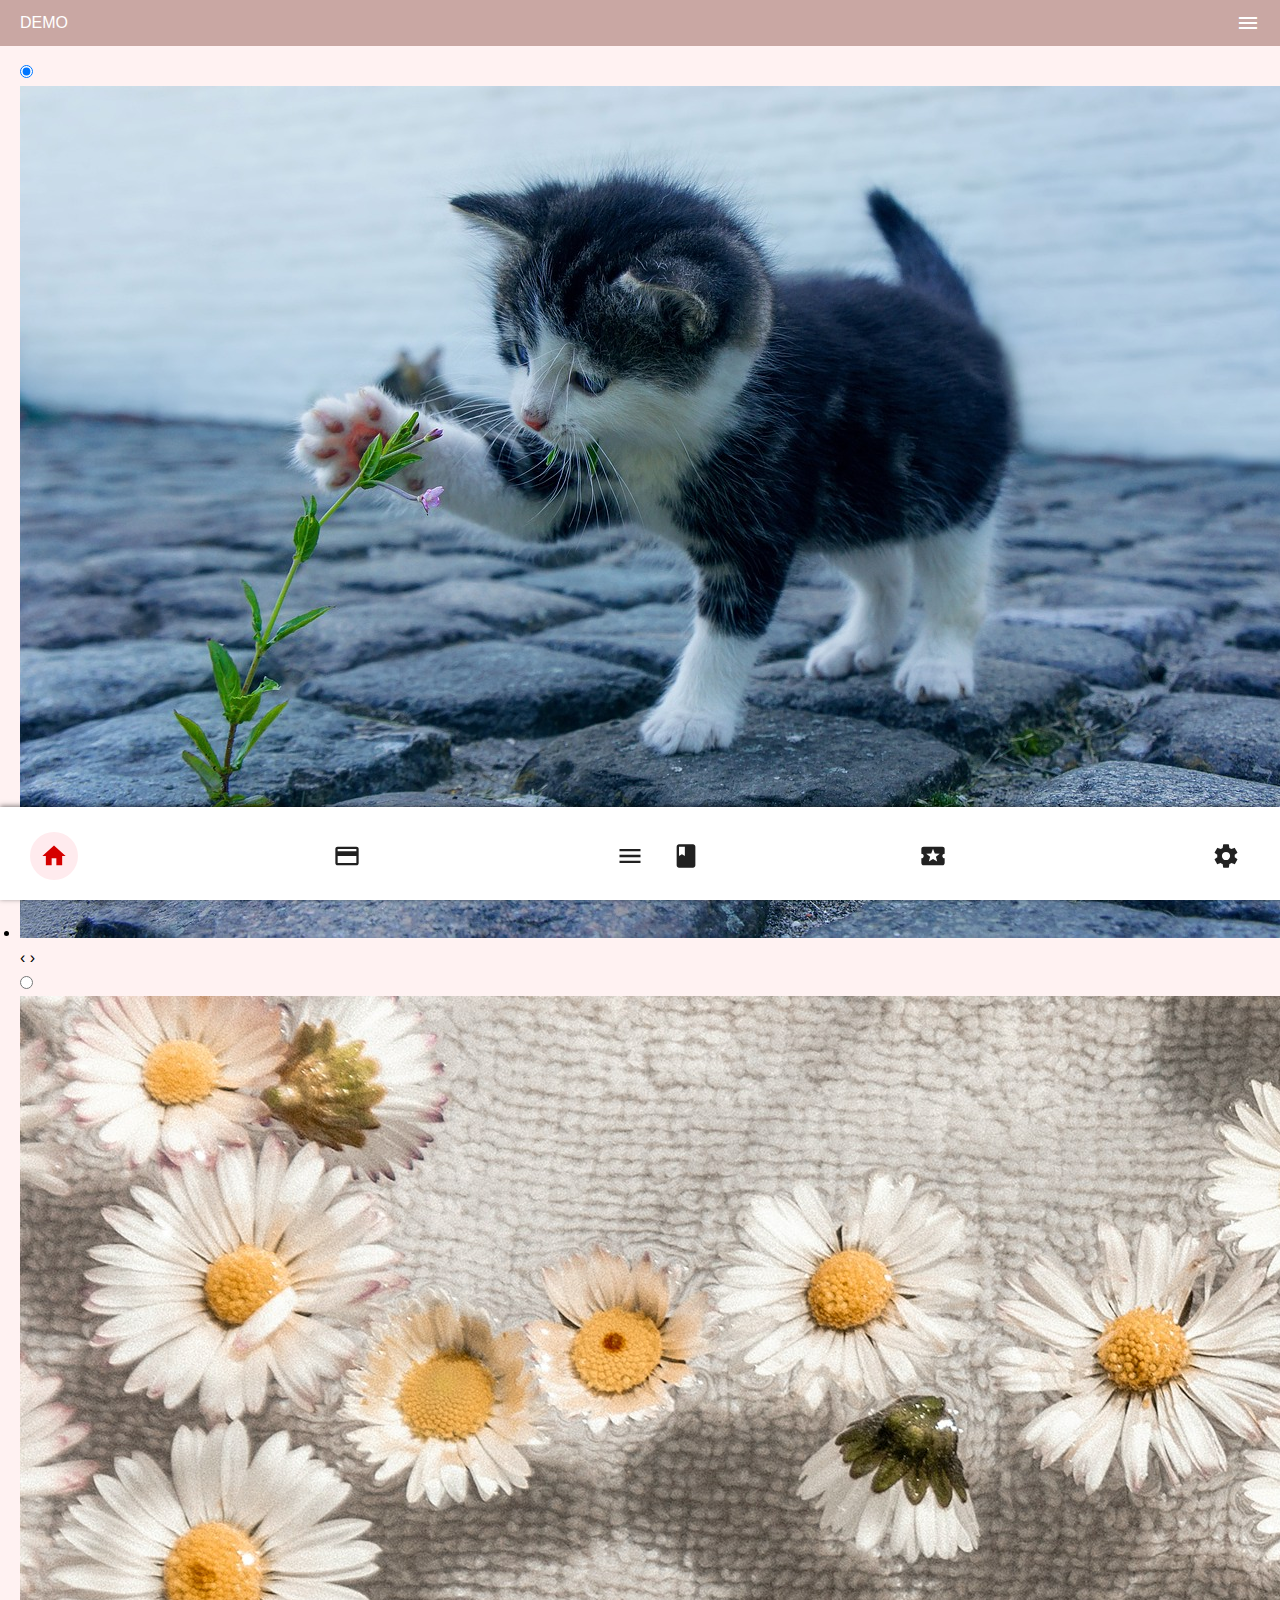
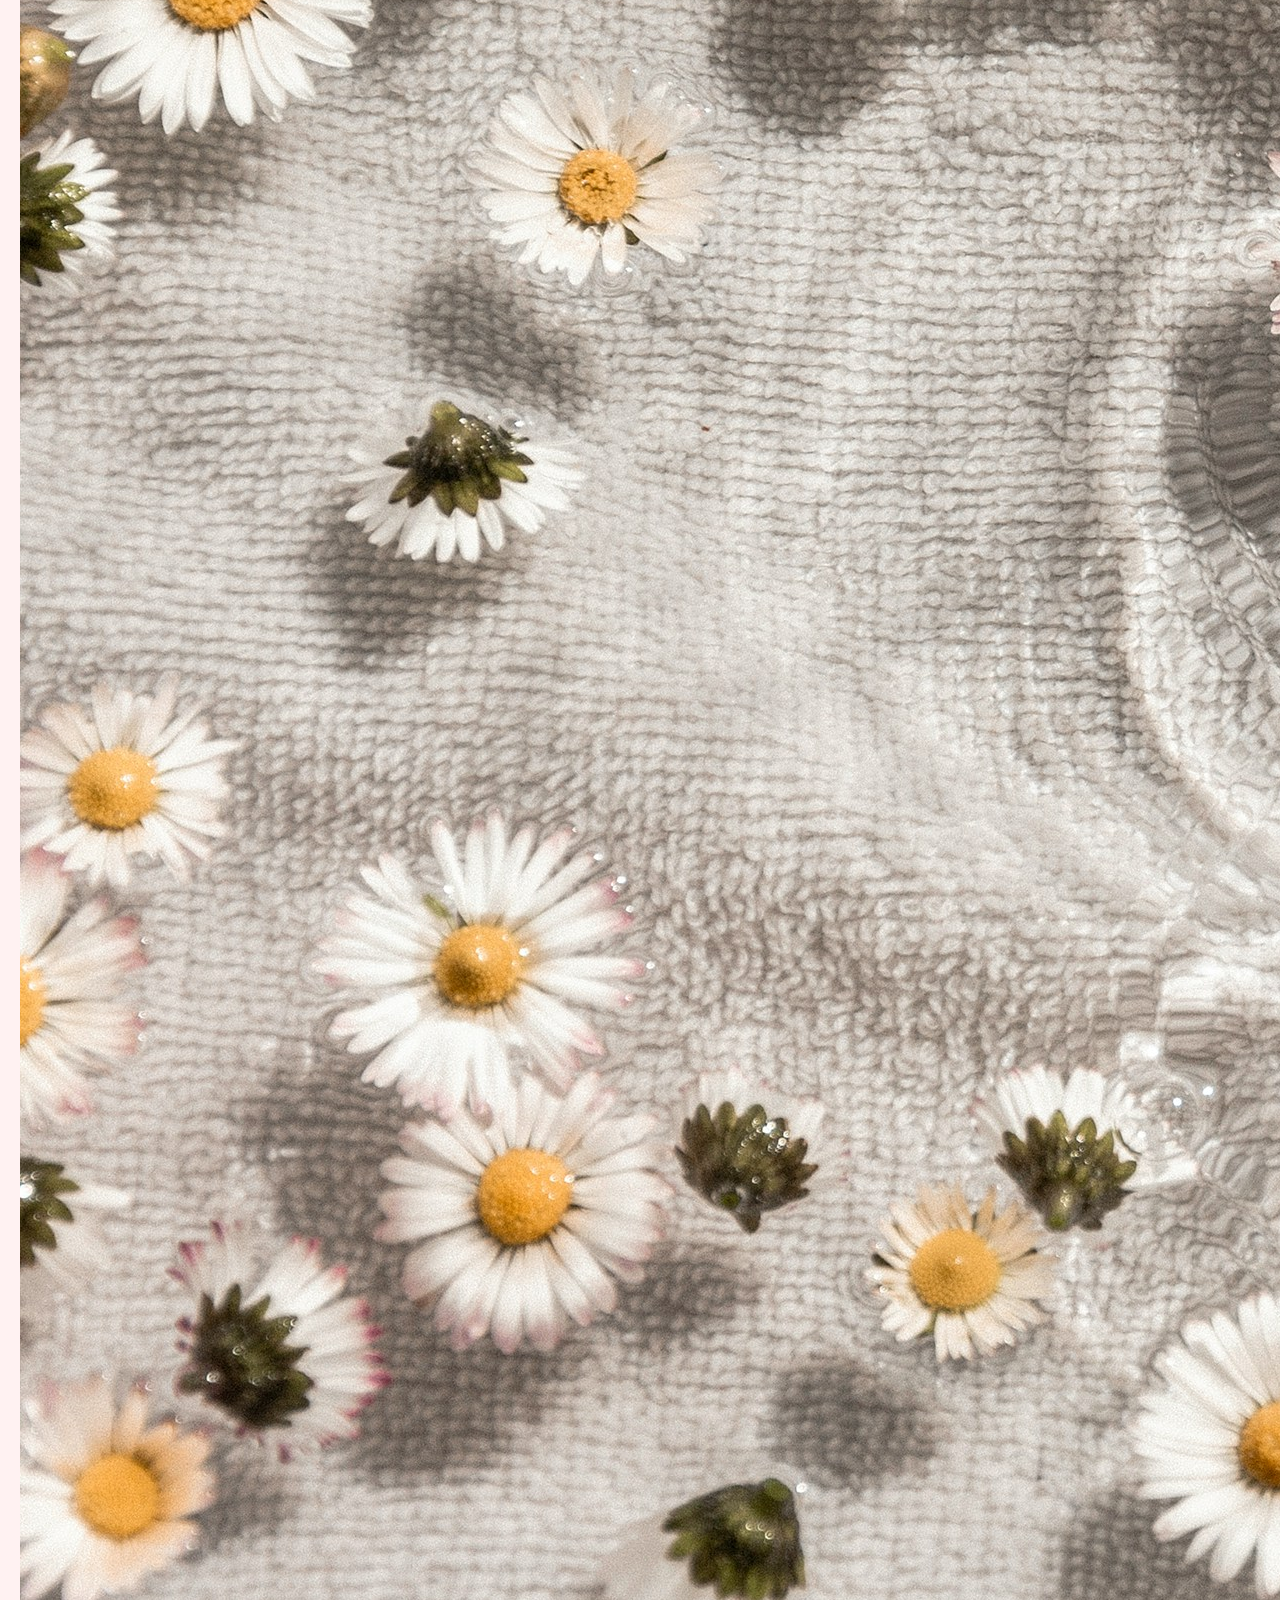
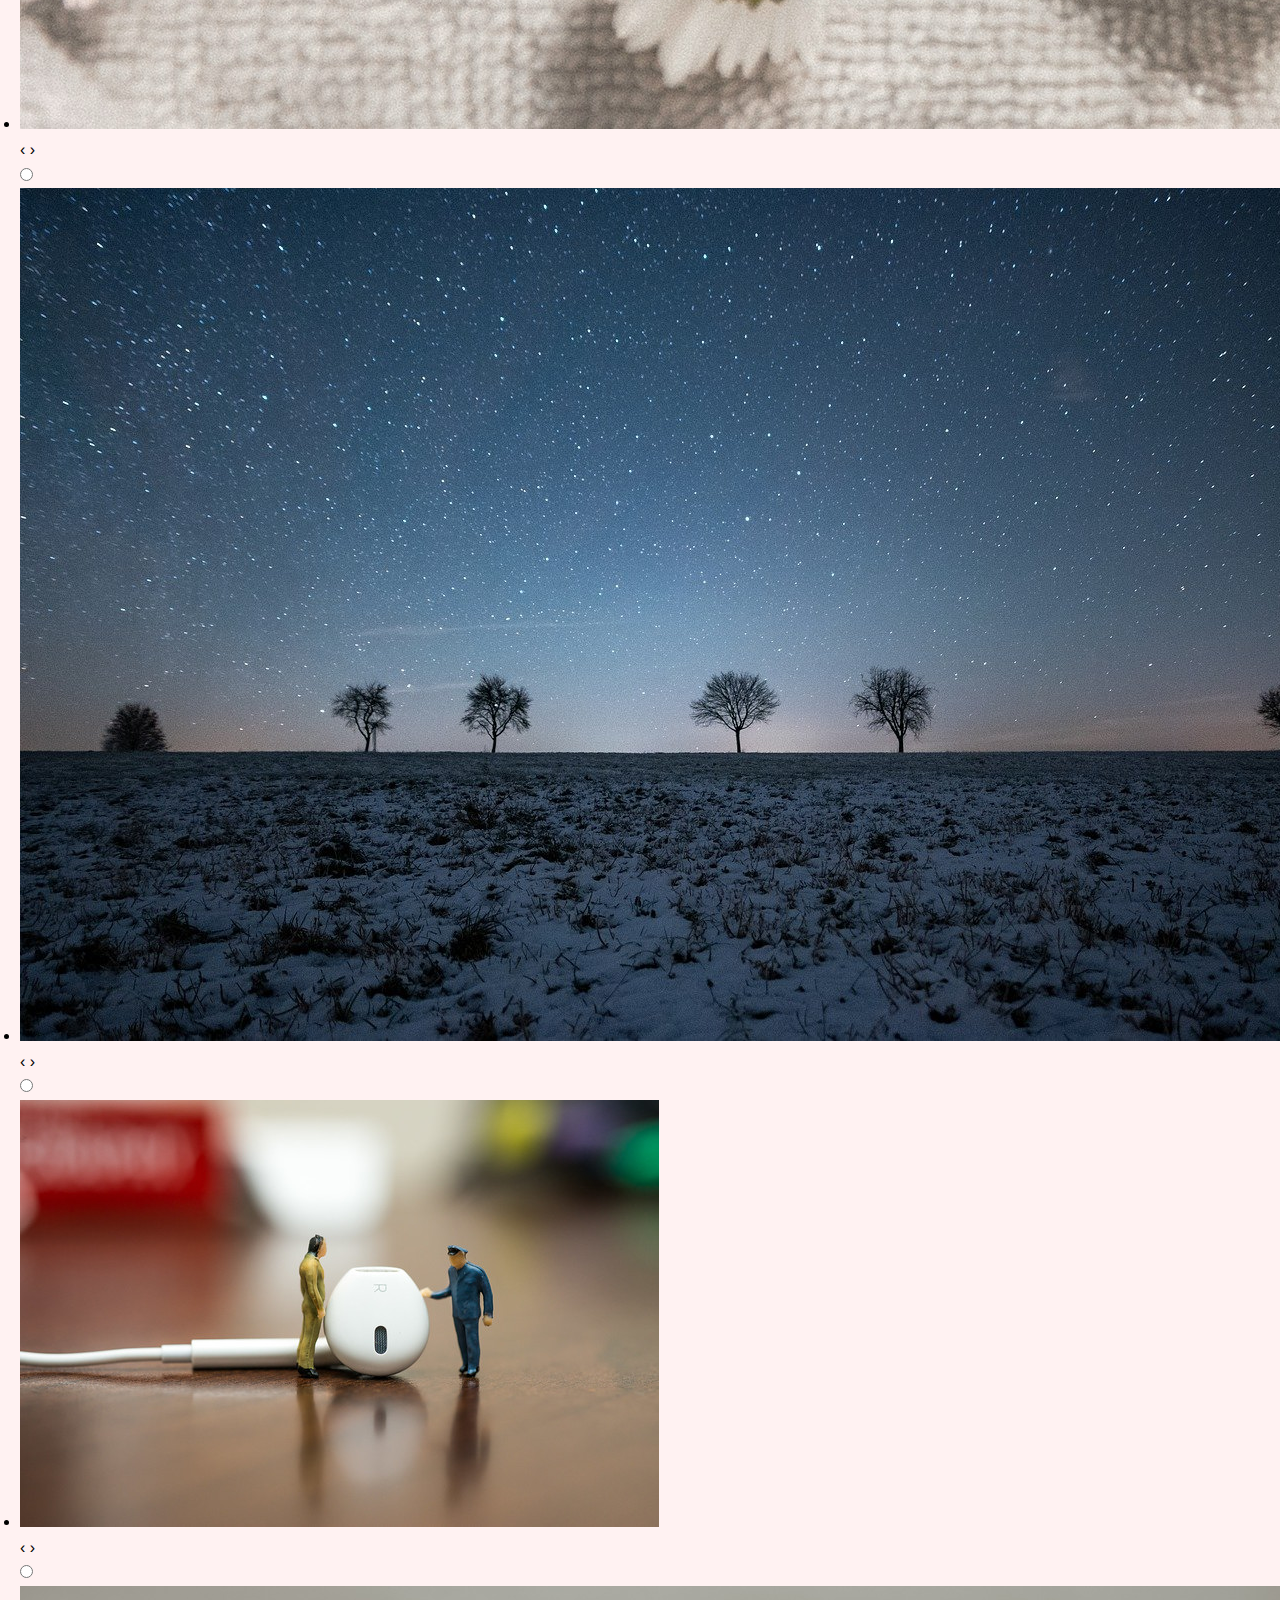
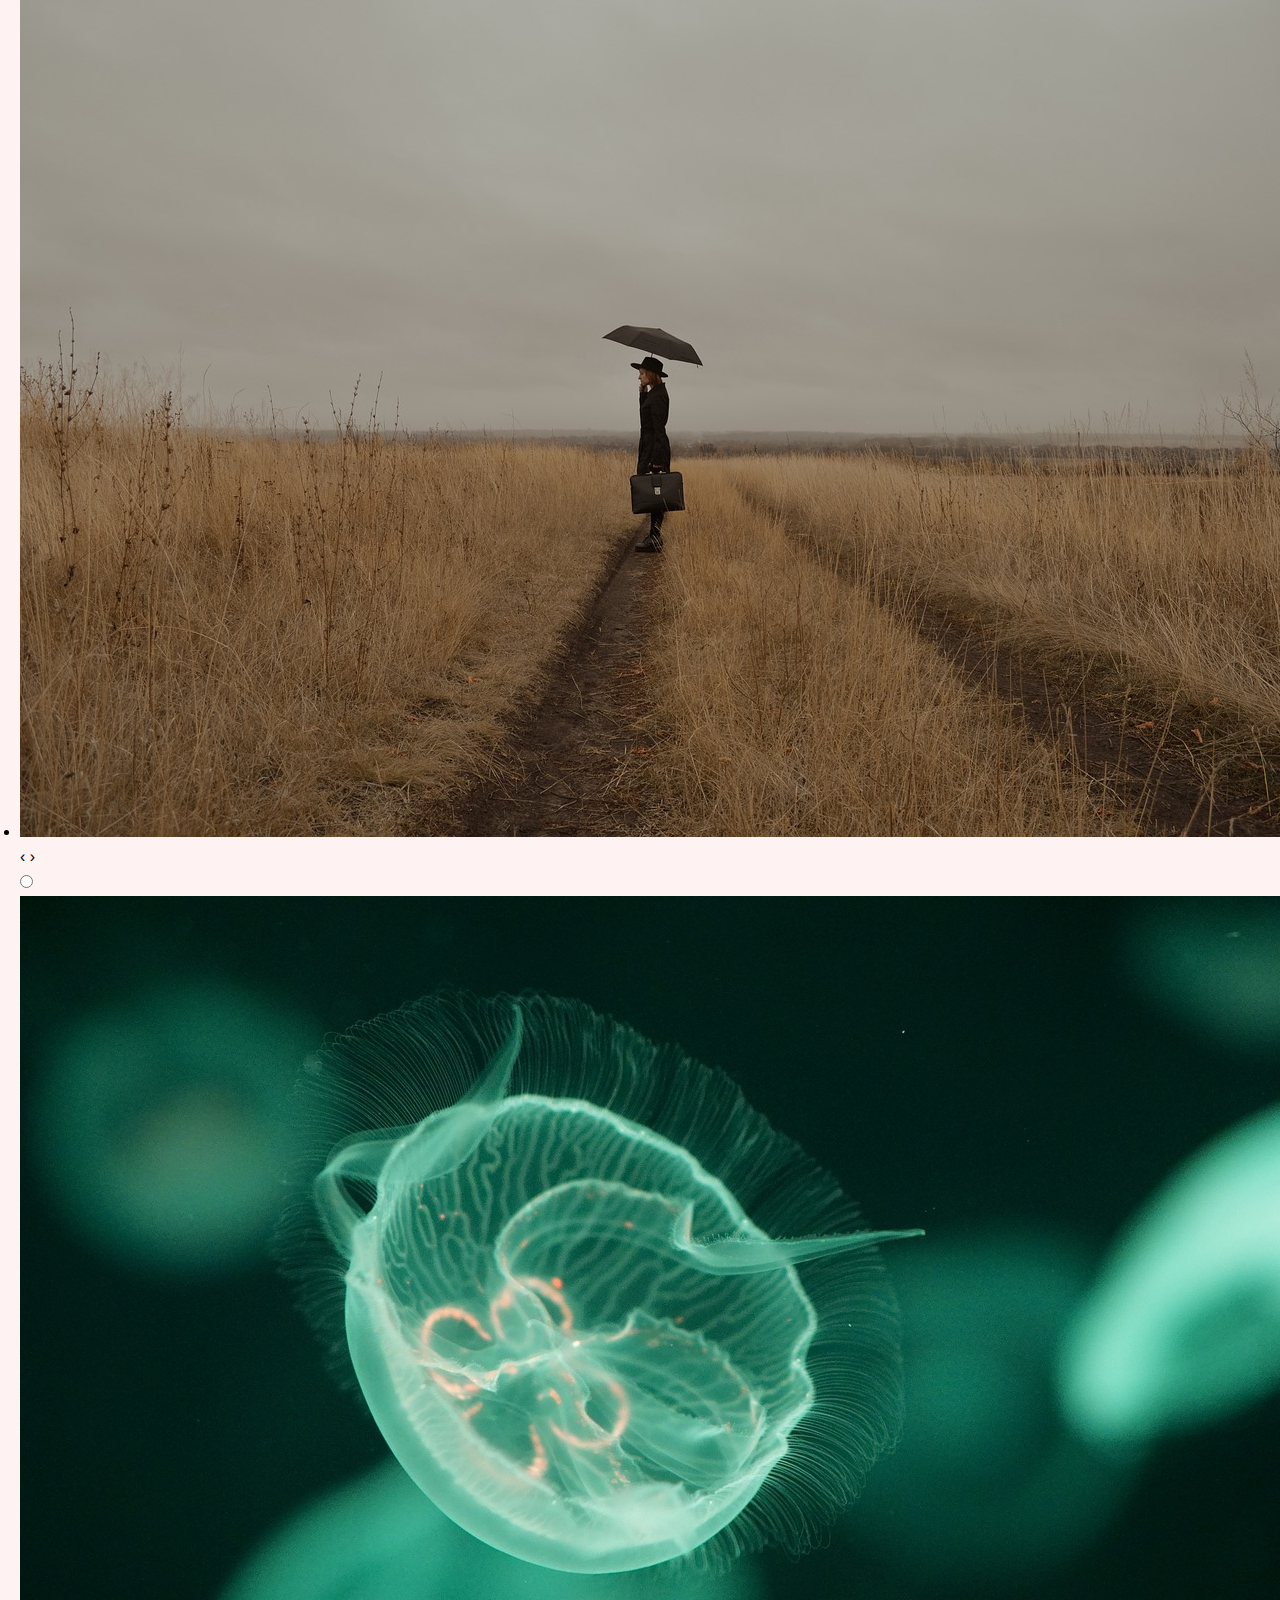
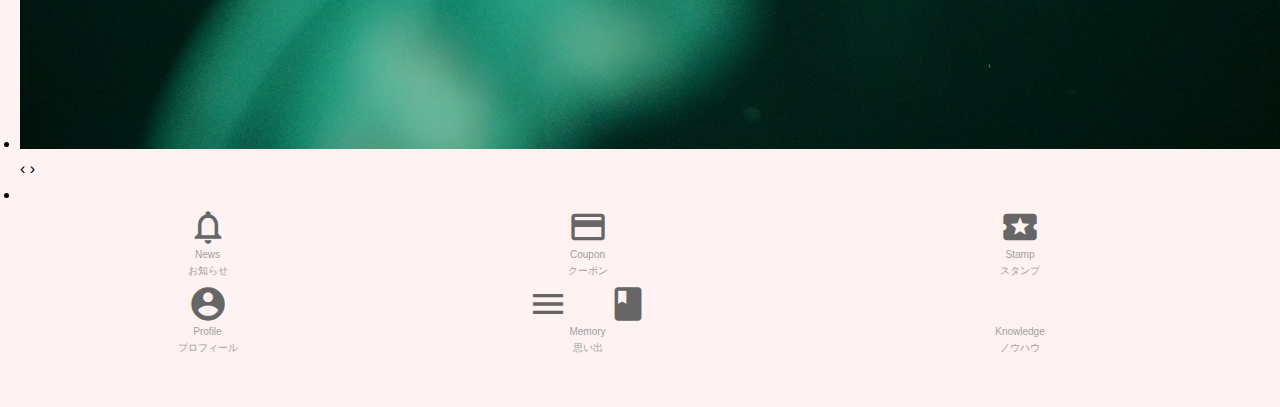
<file: index.html>
<!DOCTYPE html>
<html>
<head>
	<title>PWA</title>
	<!-- 拡大縮小禁止 -->
	<meta name="viewport" content="width=device-width, initial-scale=1.0, user-scalable=no">
	<meta charset="UTF-8">
	<link rel="manifest" href="manifest.json">
	<script src="ServiceWorker.js" defer></script>
	<script src="js/index.js" defer></script>
</head>
<body>
</body>
</html>
</file>
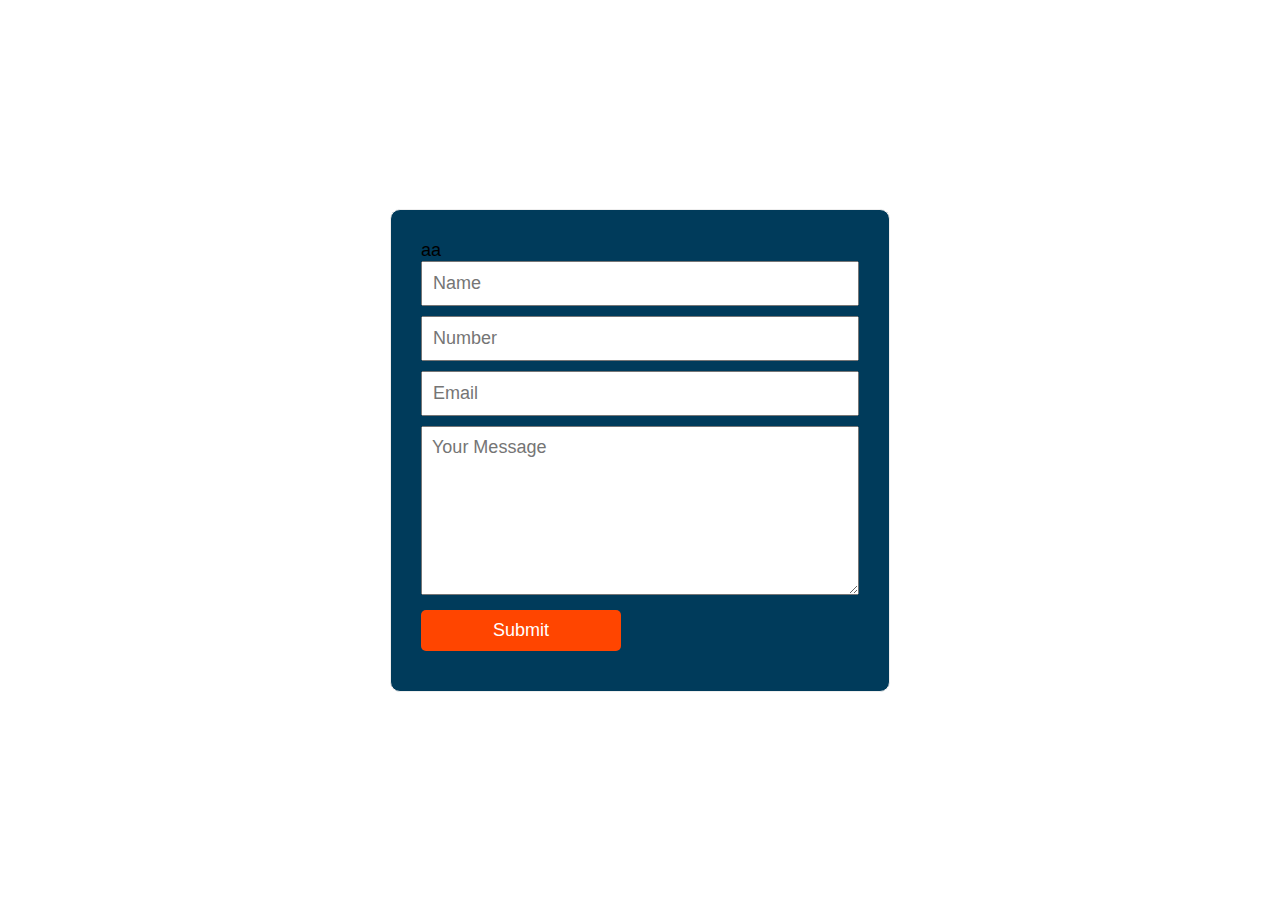
<file: coupon.html>
<!DOCTYPE html>
<html>
<head>
	<link rel="stylesheet" href="Google Sheet.css">
</head>
<body>
	<div class="container">
		<form method="post" action="" name="contact-form"›
			<h4>aa</h4>
			<input type="text" name="your-name" placeholder="Name">
			<input type="text" name="your-number" placeholder="Number">
			<input type="email" name="your-email" placeholder="Email">
			<textarea name="message" rows="7" placeholder="Your Message"></textarea>
			<input type="submit" value="Submit" id="submit">
		</form>
	</div>
	
	<script src="Google Sheet.js"></script>	
</body>
</html>
</file>
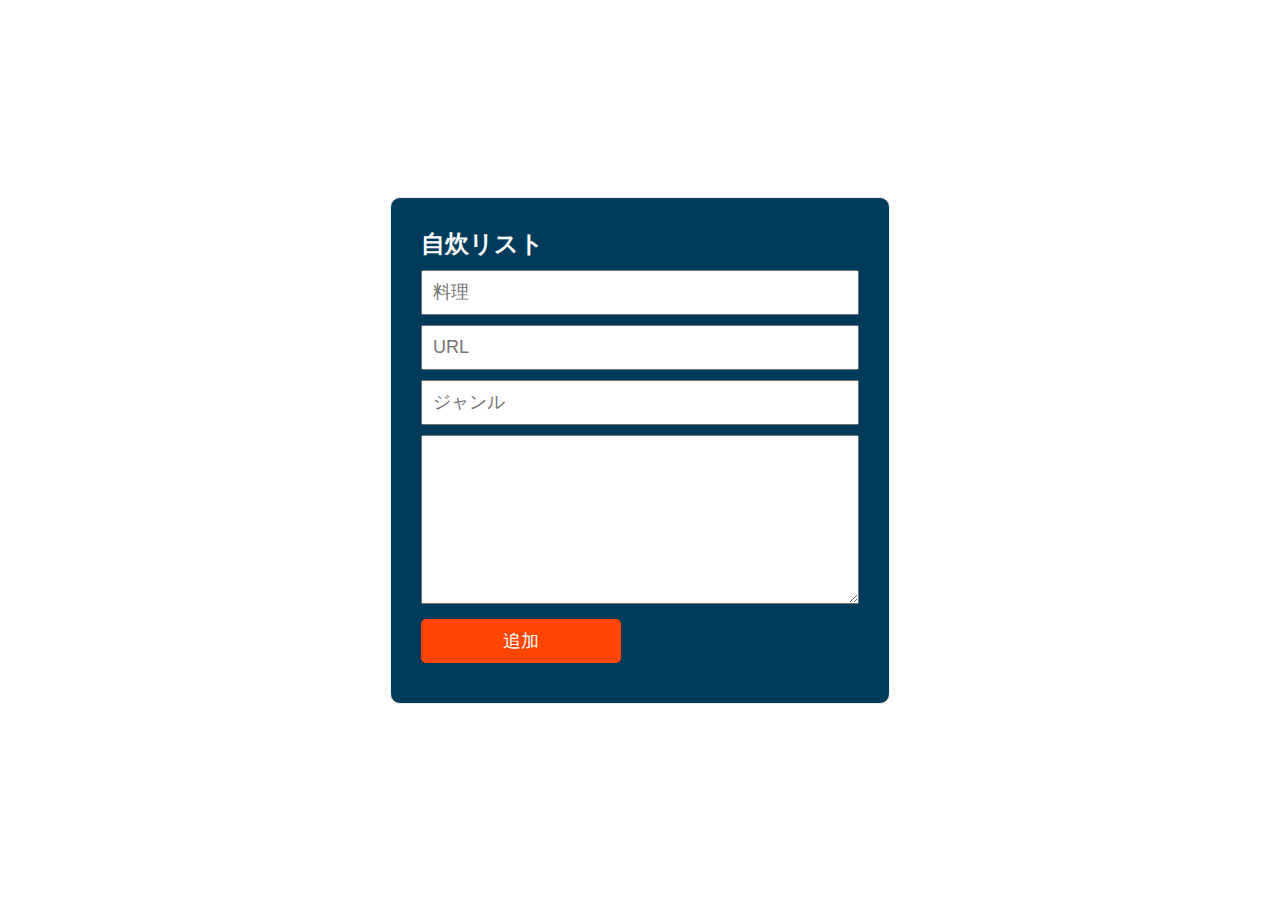
<file: Google Sheet.html>
<!DOCTYPE html>
<html>
<head>
	<link rel="stylesheet" href="Google Sheet.css">
</head>
<body>
	<div class="container">
		<form method="post" action="" name="contact-form">
			<h4>自炊リスト</h4>
			<input type="text" name="料理" placeholder="料理">
			<input type="text" name="URL" placeholder="URL">
			<input type="text" name="ジャンル" placeholder="ジャンル">
			<textarea name="備考欄" rows="7" placeholder=""></textarea>
			<input type="submit" value="追加" id="submit">
		</form>
	</div>
	<script src="Google Sheet.js"></script>
</body>
</html>
</file>
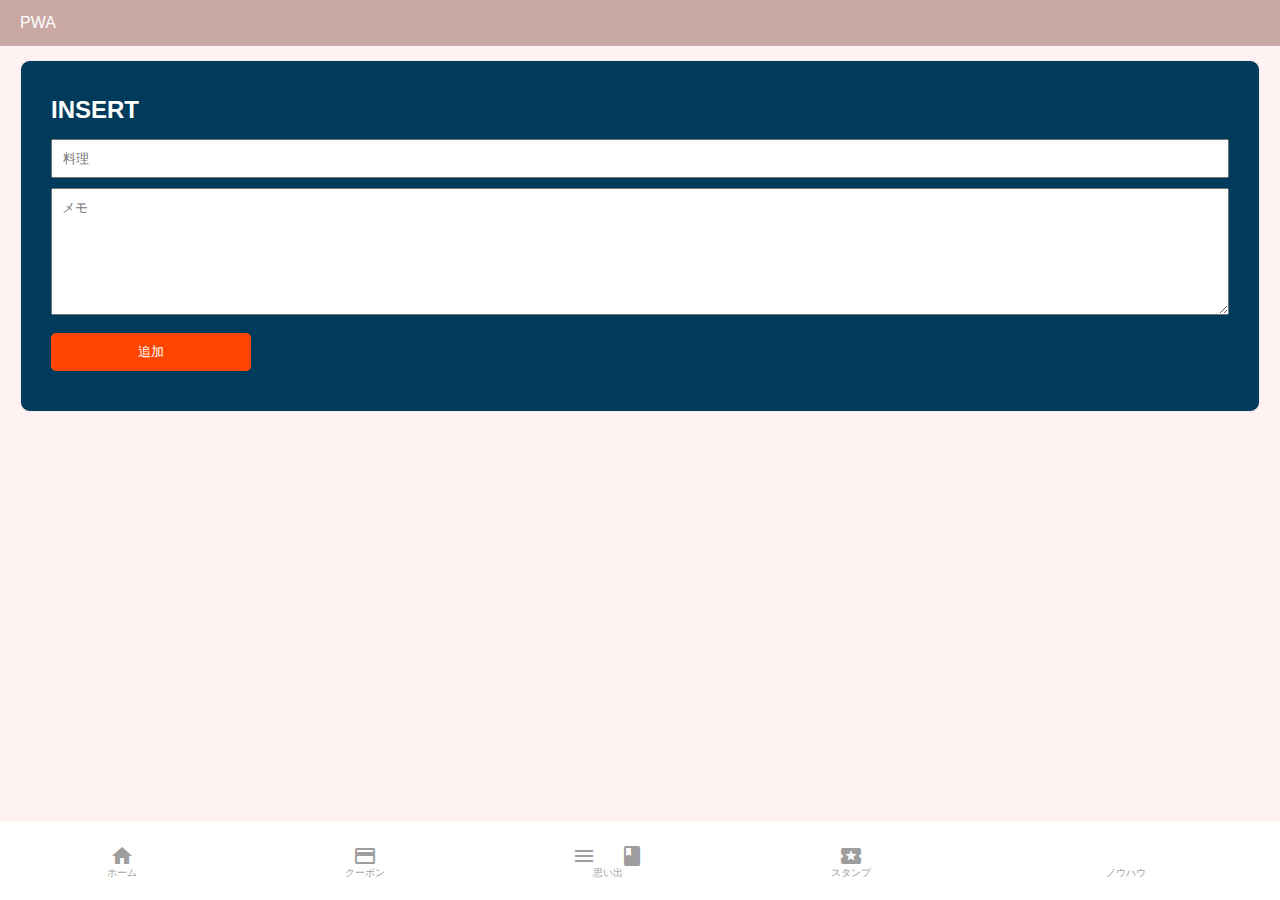
<file: INSERT.html>
<!DOCTYPE html>
<html>
<head>
	<title>Your App</title>
	<!-- 拡大縮小禁止 -->
	<meta name="viewport" content="width=device-width, initial-scale=1.0, user-scalable=no">
	<link rel="manifest" href="manifest.json">
	<link rel="stylesheet" href="css/style.css">
	<link rel="stylesheet" href="INSERT.css">
	<link href="https://fonts.googleapis.com/icon?family=Material+Icons" rel="stylesheet">
</head>
<body>
	<header>
		PWA
	</header>
	<main>
		<div class="container">
		<form method="post" action="" name="contact-form">
			<h4>INSERT</h4>
			<input type="text" name="料理" placeholder="料理" required>
			<textarea name="備考欄" rows="7" placeholder="メモ"></textarea>
			<input type="submit" value="追加" id="submit">
		</form>
	</div>
	</main>
	<footer>
		<button id="homeButton">
			<span class="material-icons">home</span>
			<span>ホーム</span>
		</button>
		<button id="couponButton">
			<span class="material-icons">payment</span>
			<span>クーポン</span>
		</button>
		<button id="memoryButton">
			<span class="material-icons">menu_book</span>
			<span>思い出</span>
		</button>
		<button id="stampButton">
			<span class="material-icons">local_activity</span>
			<span>スタンプ</span>
		</button>
		<button id="knowledgeButton">
			<span class="material-icons">auto_awesome</span>
			<span>ノウハウ</span>
		</button>
	</footer>
	
	<script src="script.js"></script>
	<script src="INSERT.js"></script>
</body>
</html>
</file>
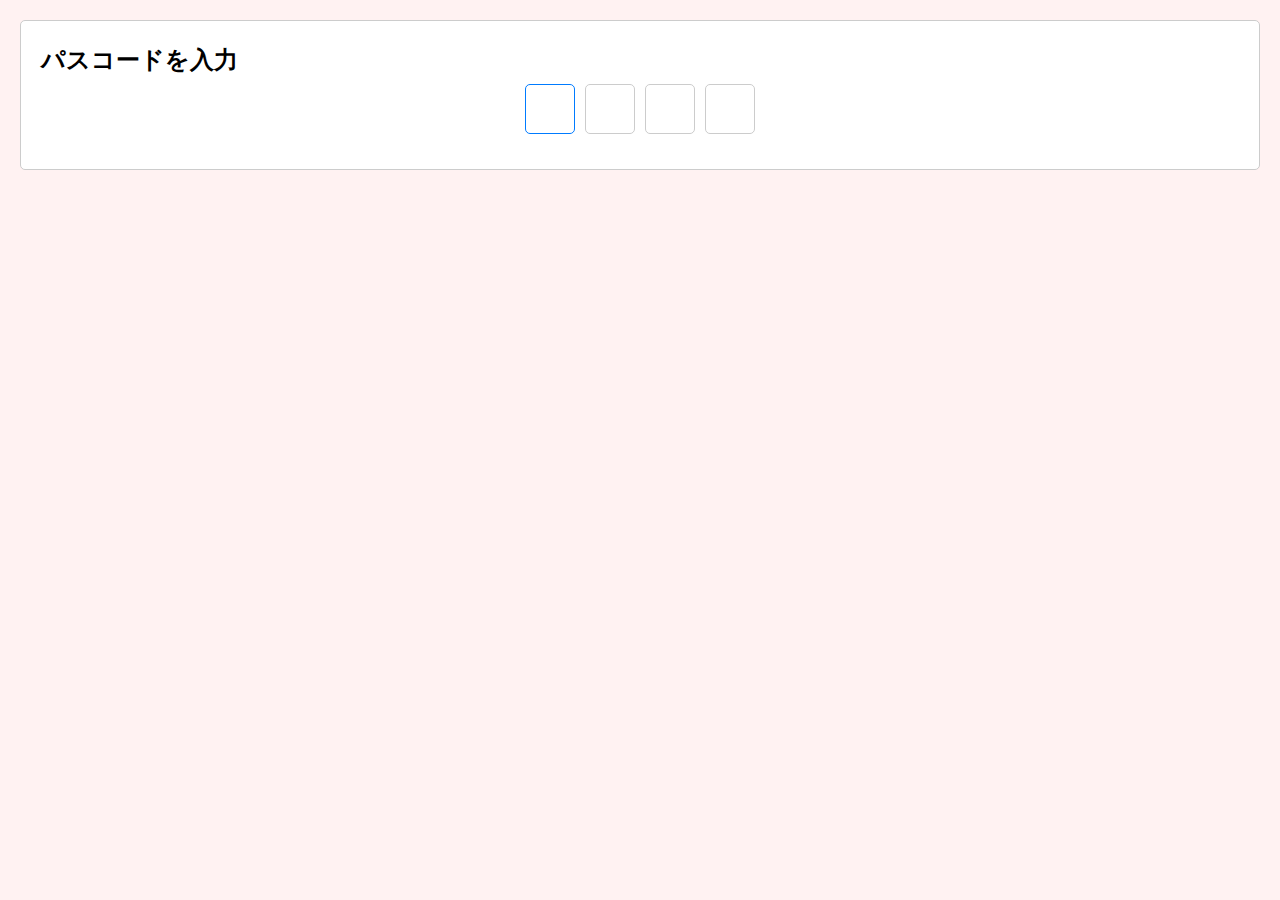
<file: Login.html>
<!DOCTYPE html>
<html>
<head>
	<title>PWA</title>
	<!-- 拡大縮小禁止 -->
	<meta name="viewport" content="width=device-width, initial-scale=1.0, user-scalable=no">
	<meta charset="UTF-8">
	<link rel="manifest" href="manifest.json">
	<link rel="stylesheet" href="master/master.css">
	<link rel="stylesheet" href="css/Login.css">
	<script src="ServiceWorker.js" defer></script>
	<script src="js/Login.js" defer></script>
</head>
<body>
	<div class="form-container">
		<h2>パスコードを入力</h2>
		<div id="firstSection">
			<div class="input-group">
				<input type="text" maxlength="1" class="digit-input" id="digit1" inputmode="numeric" pattern="[0-9]*">
				<input type="text" maxlength="1" class="digit-input" id="digit2" inputmode="numeric" pattern="[0-9]*" disable>
				<input type="text" maxlength="1" class="digit-input" id="digit3" inputmode="numeric" pattern="[0-9]*" disable>
				<input type="text" maxlength="1" class="digit-input" id="digit4" inputmode="numeric" pattern="[0-9]*" disable>
			</div>
		</div>
		<p id="message"></p>
	</div>
</body>
</html>
</file>
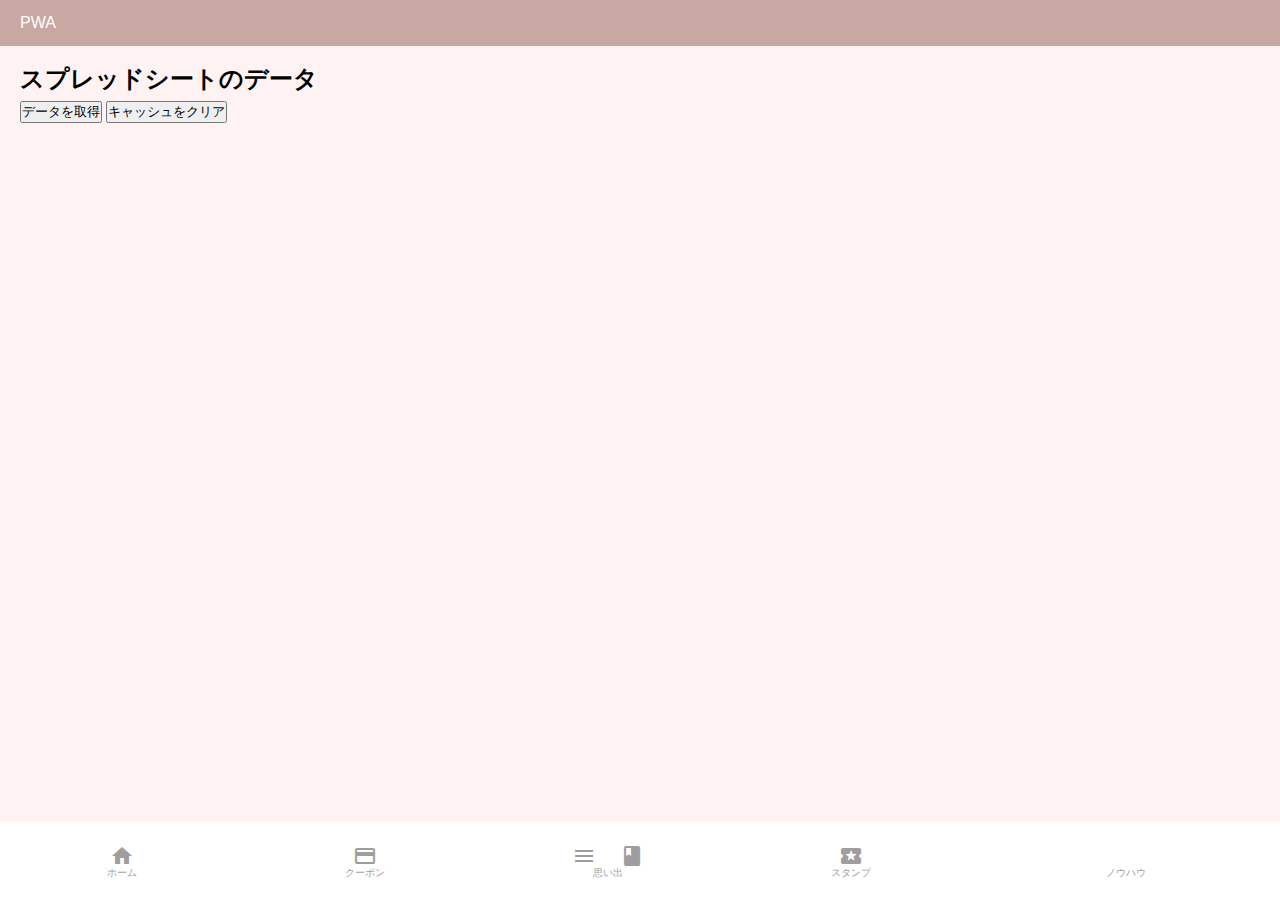
<file: SELECT.html>
<!DOCTYPE html>
<html lang="ja">
<head>
	<title>SELECT</title>
	<!-- 拡大縮小禁止 -->
	<meta name="viewport" content="width=device-width, initial-scale=1.0, user-scalable=no">
	<link rel="manifest" href="manifest.json">
	<link rel="stylesheet" href="css/style.css">
	<link href="https://fonts.googleapis.com/icon?family=Material+Icons" rel="stylesheet">
<script>
if ('serviceWorker' in navigator) {
	window.addEventListener('load', () => {
	navigator.serviceWorker.register('sw.js').then(registration => {
	console.log('ServiceWorker registration successful with scope: ', registration.scope);
	}, err => {
	console.log('ServiceWorker registration failed: ', err);
	}).catch(err => {
	console.log(err)
	});
	});
}
</script>
</head>
<body>
	<header>
	PWA
	</header>
	<main>
		<h2>スプレッドシートのデータ</h2>
		<button id="fetchDataButton">データを取得</button>
		<button id="clearCacheButton">キャッシュをクリア</button>
		<ul id="dataDisplay"></ul> <!-- リストを表示するためのul要素 -->
	</main>
	<footer>
		<button id="homeButton">
			<span class="material-icons">home</span>
			<span>ホーム</span>
		</button>
		<button id="couponButton">
			<span class="material-icons">payment</span>
			<span>クーポン</span>
		</button>
		<button id="memoryButton">
			<span class="material-icons">menu_book</span>
			<span>思い出</span>
		</button>
		<button id="stampButton">
			<span class="material-icons">local_activity</span>
			<span>スタンプ</span>
		</button>
		<button id="knowledgeButton">
			<span class="material-icons">auto_awesome</span>
			<span>ノウハウ</span>
		</button>
	</footer>

	<script src="SELECT.js"></script>
	<script src="script.js"></script>
</body>
</html>
</file>
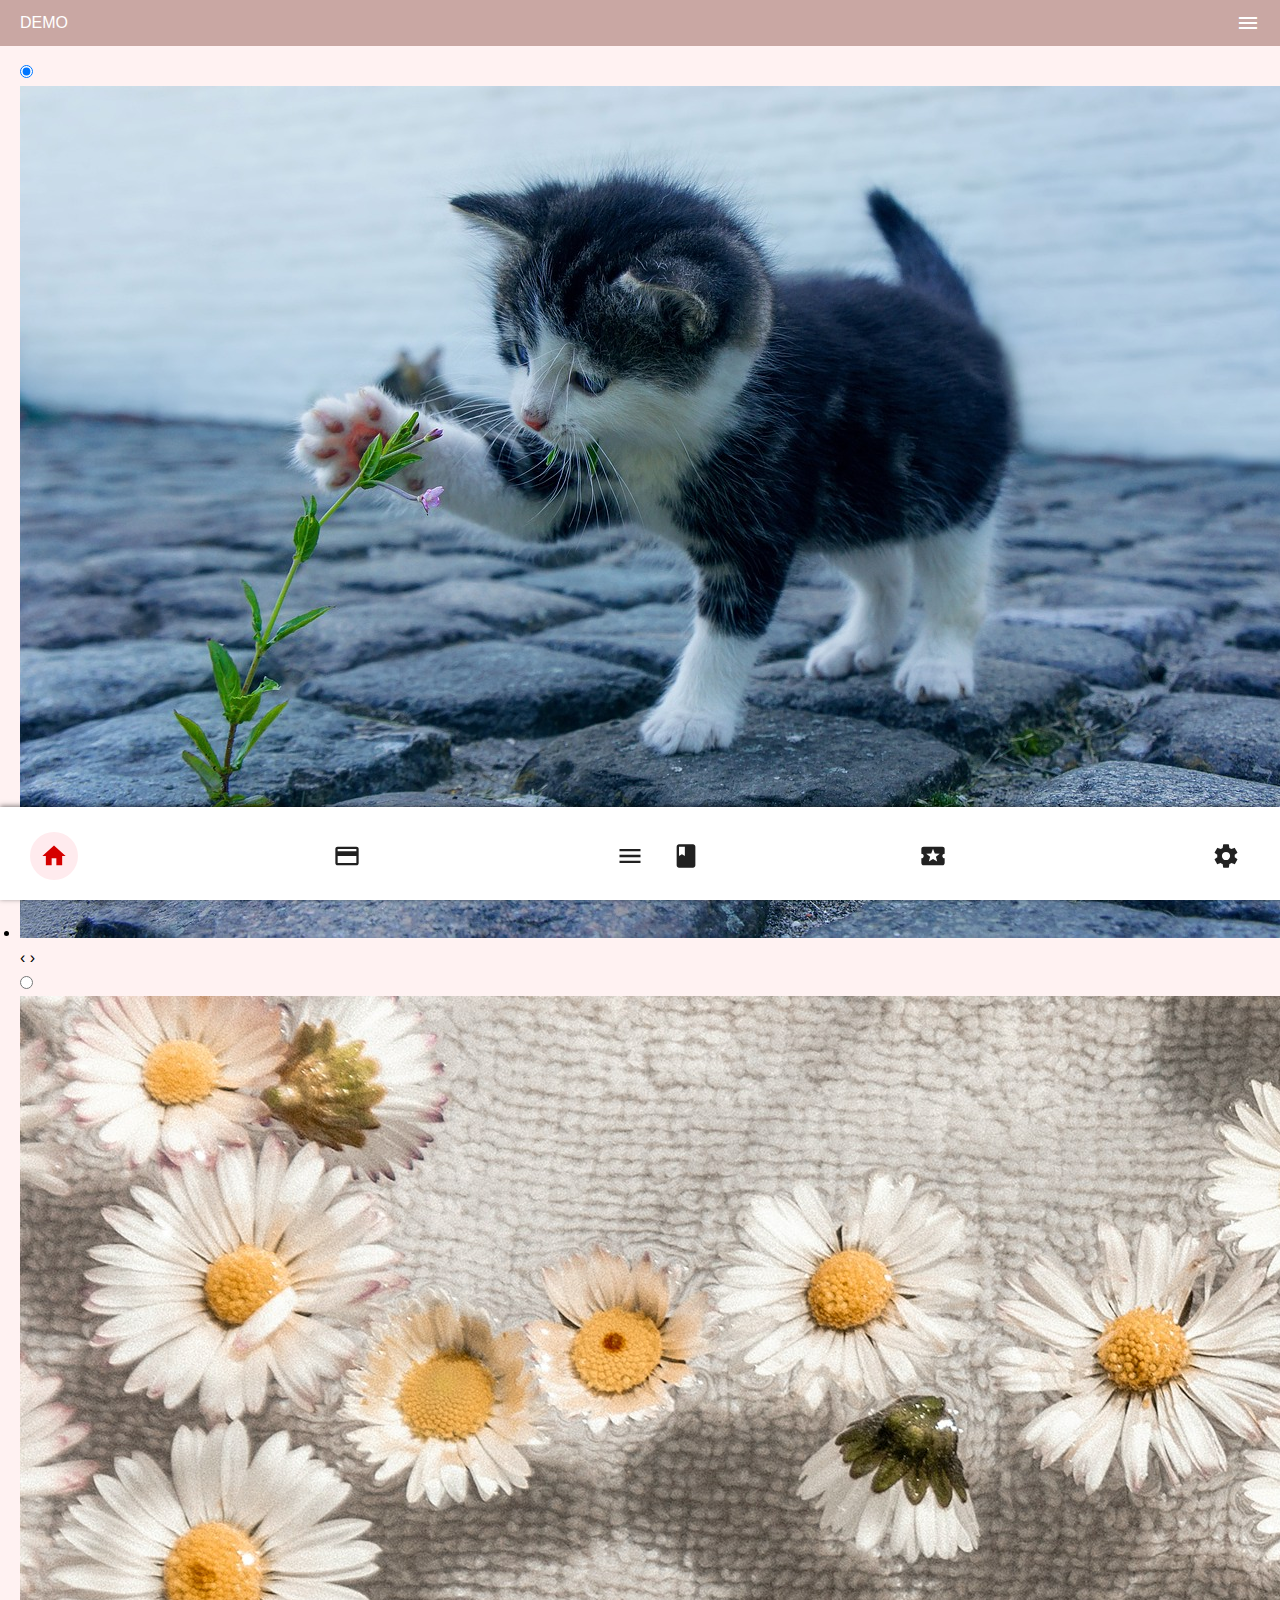
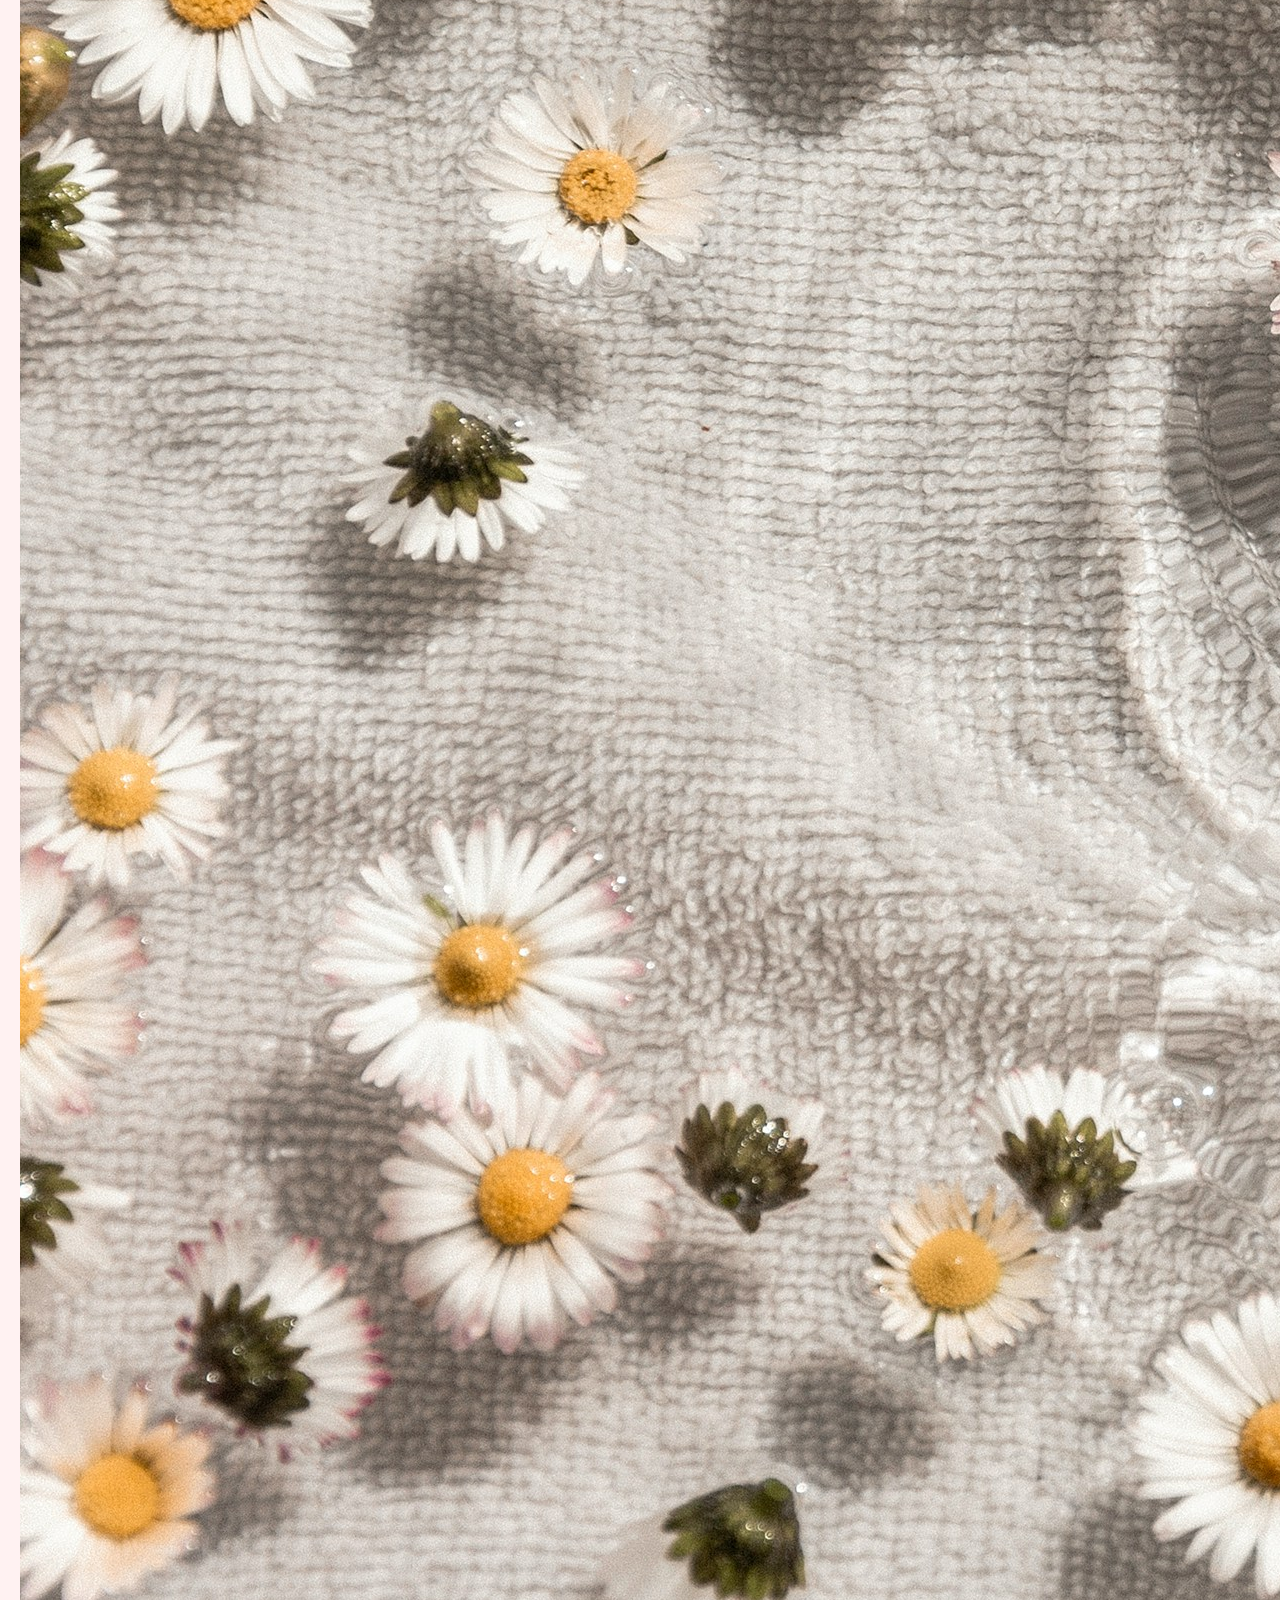
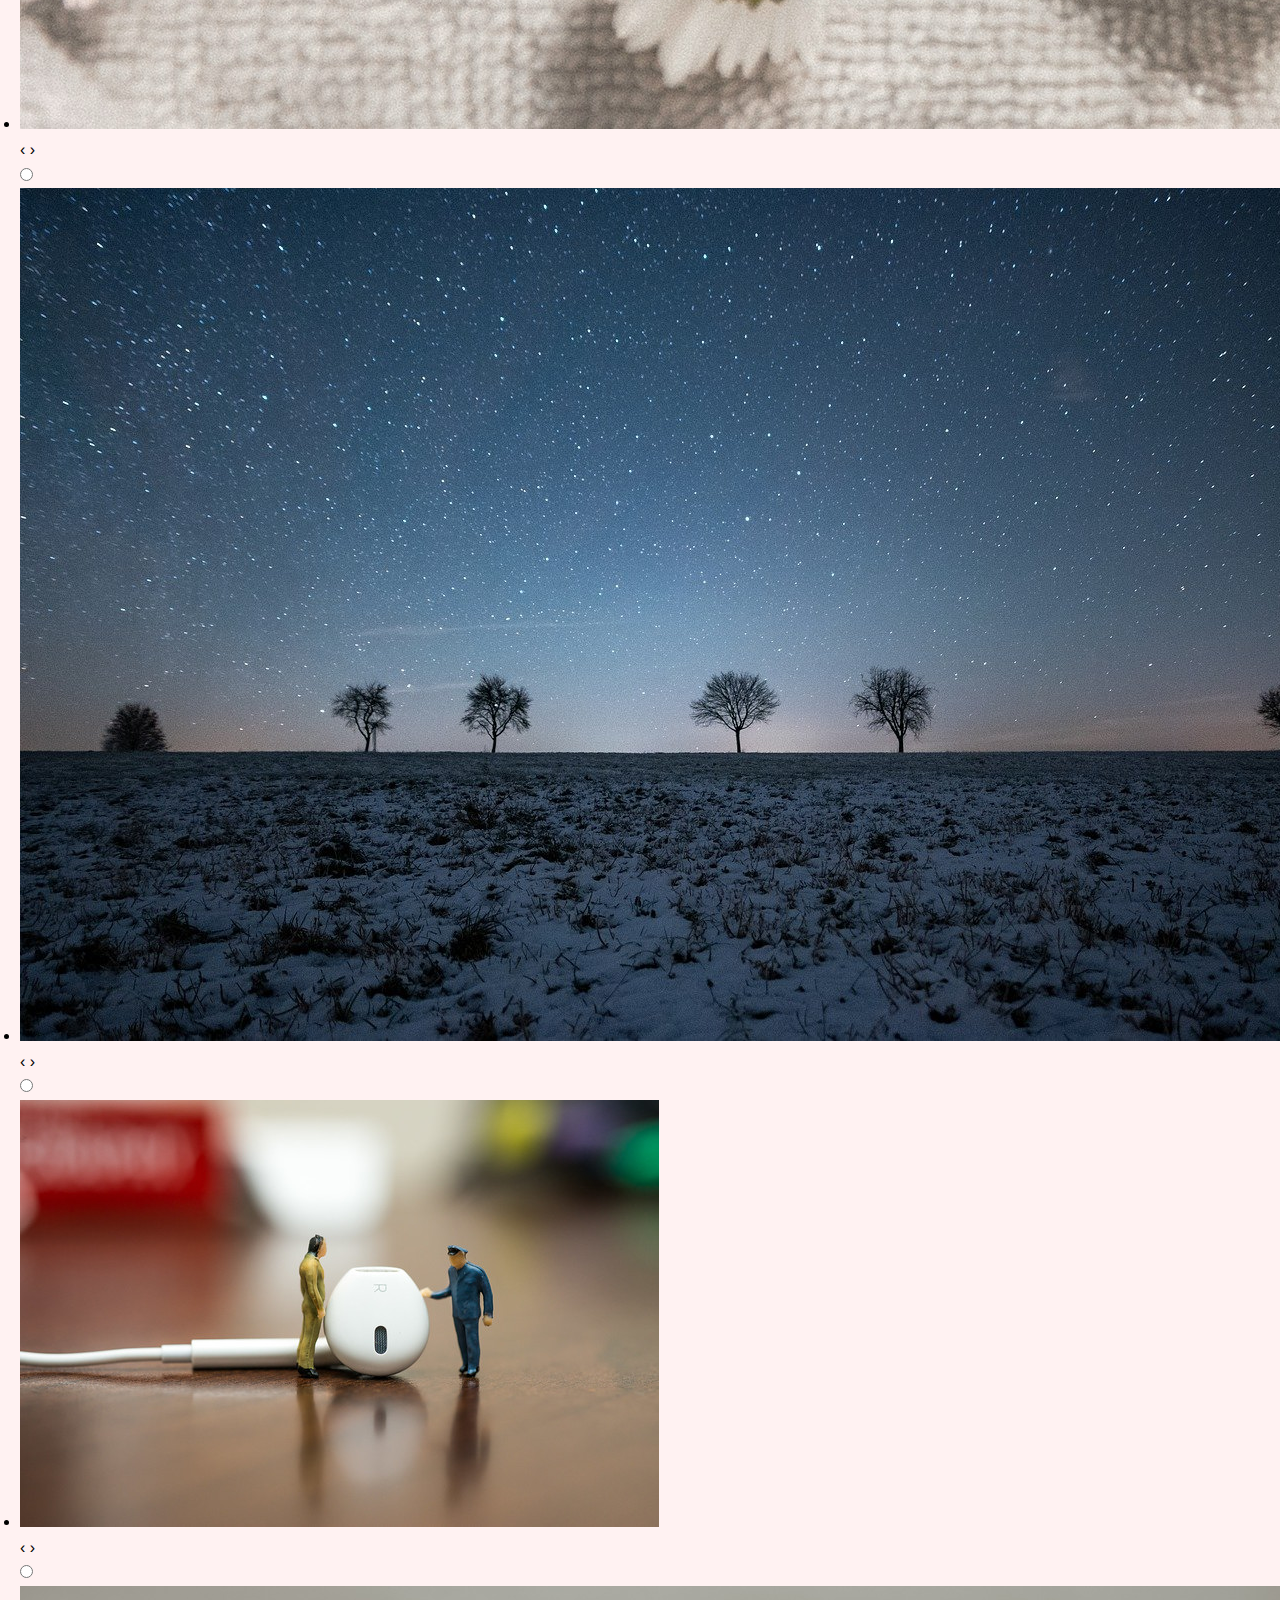
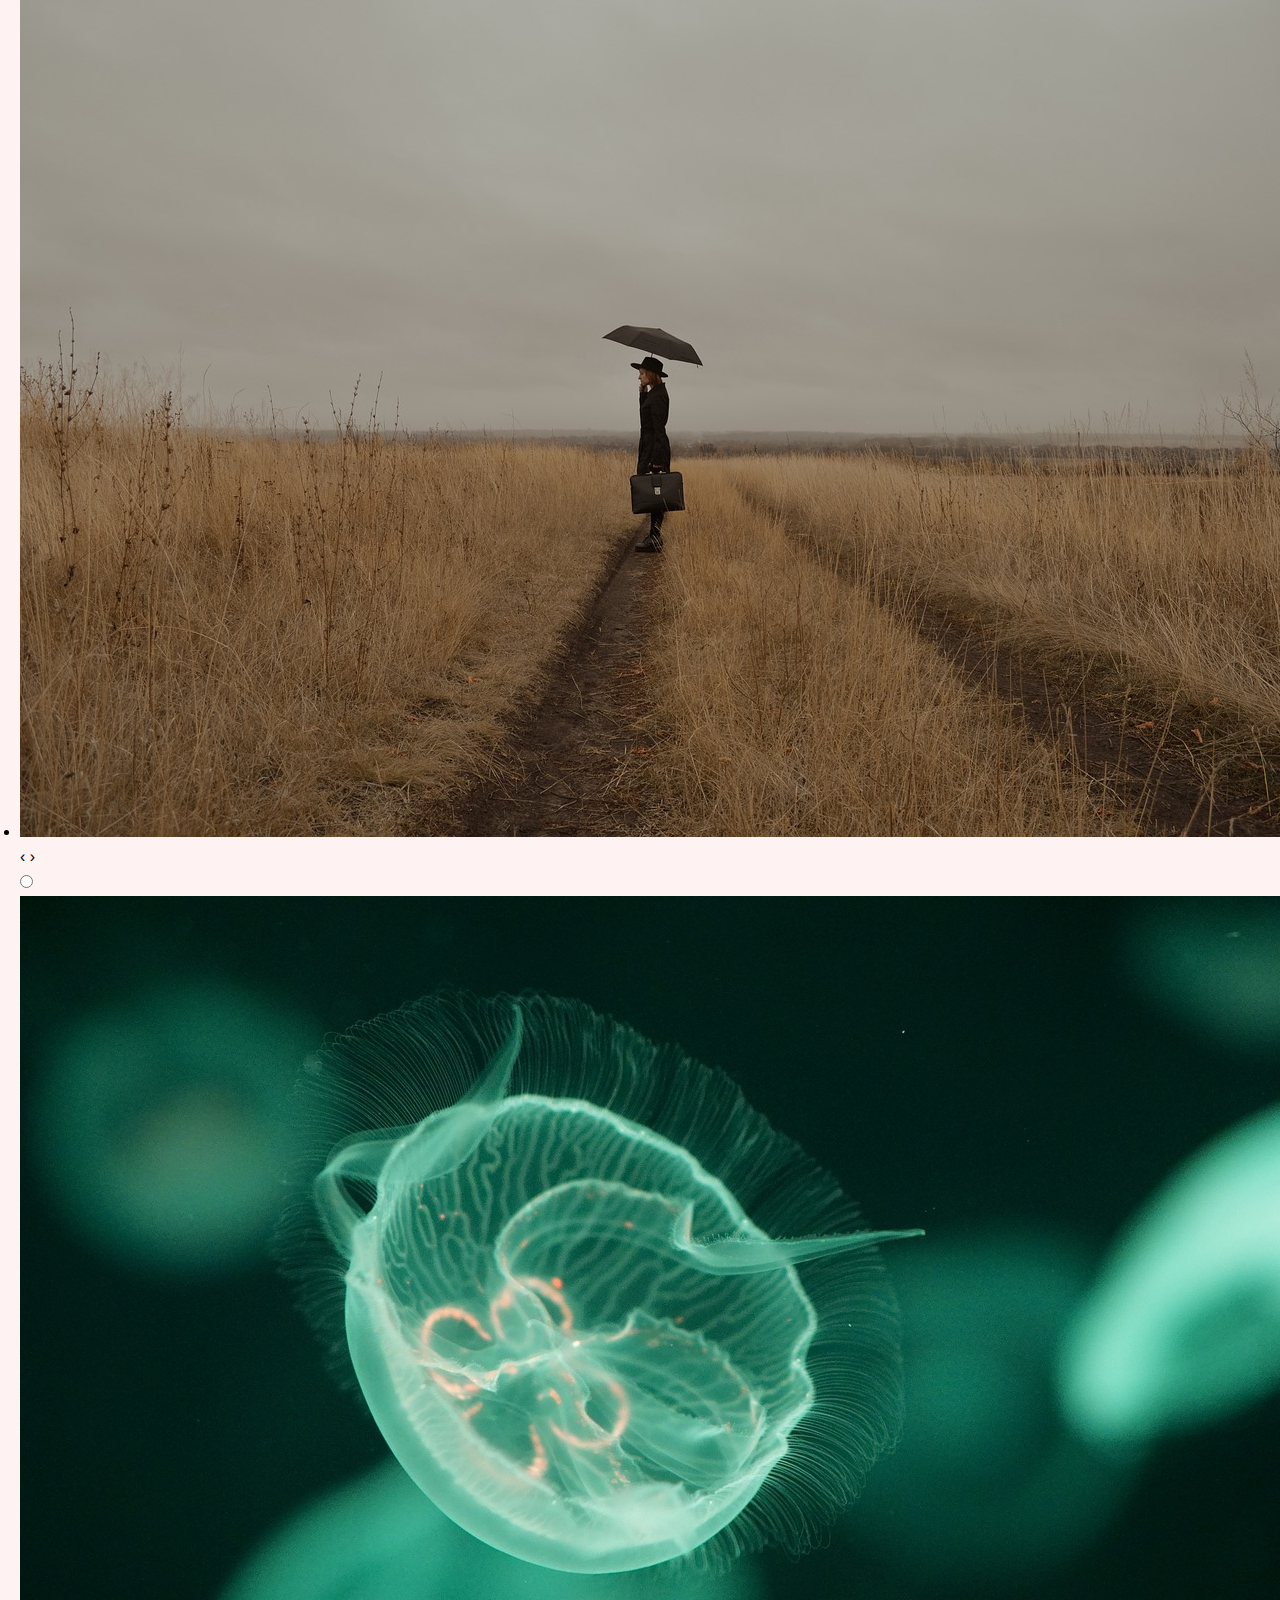
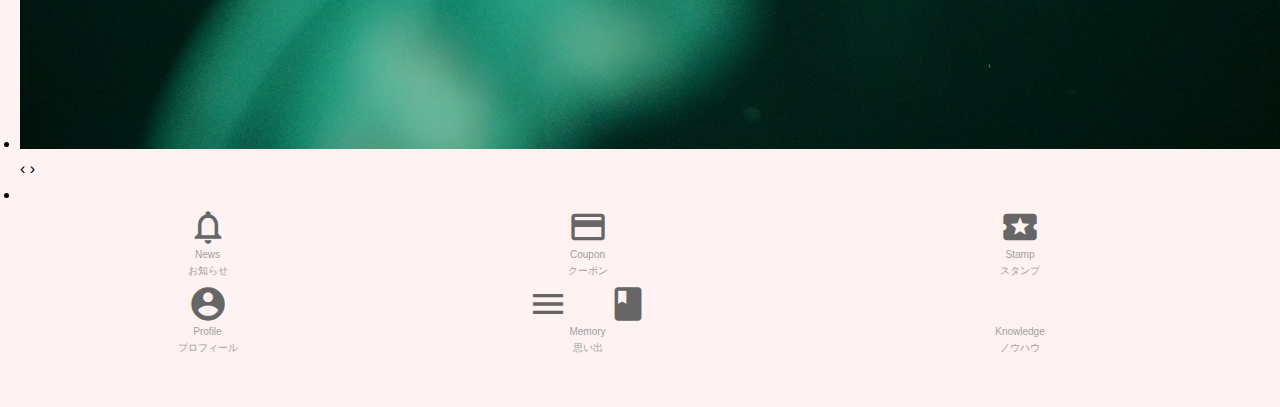
<file: top.html>
<!DOCTYPE html>
<html>
<head>
	<title>DEMO</title>
	<!-- 拡大縮小禁止 -->
	<meta name="viewport" content="width=device-width, initial-scale=1.0, user-scalable=no">
	<meta charset="UTF-8">
	<link rel="manifest" href="manifest.json">
	<link rel="stylesheet" href="master/master.css">
	<link rel="stylesheet" href="css/top.css">
	<link rel="stylesheet" href="master/footer.css">
	<link rel="stylesheet" href="https://fonts.googleapis.com/icon?family=Material+Icons">
	<script src="ServiceWorker.js" defer></script>
	<script src="master/footer.js" defer></script> <!-- Web Componentのスクリプト -->
	<script src="master/footerjs.js" defer></script>
	<script src="master/master.js" defer></script>
	<script src="js/top.js" defer></script>
</head>
<body>
	<header>
		DEMO
		 <span id="menu-icon" class="material-icons menu-icon">menu</span>
	</header>
	<main>
		<ul class="slides">
			<input type="radio" name="radio-btn" id="img-1" checked />
			<li class="slide-container">
				<div class="slide">
					<img src="images/cat.jpg" />
				</div>
				<div class="nav">
					<label for="img-6" class="prev">&#x2039;</label>
					<label for="img-2" class="next">&#x203a;</label>
				</div>
			</li>
			<input type="radio" name="radio-btn" id="img-2" />
			<li class="slide-container">
				<div class="slide">
					<img src="images/flower.jpg" />
				</div>
				<div class="nav">
					<label for="img-1" class="prev">&#x2039;</label>
					<label for="img-3" class="next">&#x203a;</label>
				</div>
			</li>
			<input type="radio" name="radio-btn" id="img-3" />
			<li class="slide-container">
				<div class="slide">
					<img src="images/view.jpg" />
				</div>
				<div class="nav">
					<label for="img-2" class="prev">&#x2039;</label>
					<label for="img-4" class="next">&#x203a;</label>
				</div>
			</li>
			<input type="radio" name="radio-btn" id="img-4" />
			<li class="slide-container">
				<div class="slide">
					<img src="images/music.jpg" />
				</div>
				<div class="nav">
					<label for="img-3" class="prev">&#x2039;</label>
					<label for="img-5" class="next">&#x203a;</label>
				</div>
			</li>
		
			<input type="radio" name="radio-btn" id="img-5" />
			<li class="slide-container">
				<div class="slide">
					<img src="images/load.jpg" />
				</div>
				<div class="nav">
					<label for="img-4" class="prev">&#x2039;</label>
					<label for="img-6" class="next">&#x203a;</label>
				</div>
			</li>
			<input type="radio" name="radio-btn" id="img-6" />
			<li class="slide-container">
				<div class="slide">
					<img src="images/jellyfish.jpg" />
				</div>
				<div class="nav">
					<label for="img-5" class="prev">&#x2039;</label>
					<label for="img-1" class="next">&#x203a;</label>
				</div>
			</li>
			<li class="nav-dots">
				<label for="img-1" class="nav-dot" id="img-dot-1"></label>
				<label for="img-2" class="nav-dot" id="img-dot-2"></label>
				<label for="img-3" class="nav-dot" id="img-dot-3"></label>
				<label for="img-4" class="nav-dot" id="img-dot-4"></label>
				<label for="img-5" class="nav-dot" id="img-dot-5"></label>
				<label for="img-6" class="nav-dot" id="img-dot-6"></label>
			</li>
		</ul>
		<div class="icon-grid">
			<div class="app-block" id="newsButton">
				<span class="material-icons">notifications_none</span>
				<span>News</span>
				<span>お知らせ</span>
			</div>
			<div class="app-block" id="couponButton2">
				<span class="material-icons">payment</span>
				<span>Coupon</span>
				<span>クーポン</span>
			</div>
			<div class="app-block" id="stampButton2">
				<span class="material-icons">local_activity</span>
				<span>Stamp</span>
				<span>スタンプ</span>
			</div>
			<div class="app-block" id="profileButton">
				<span class="material-icons">account_circle</span>
				<span>Profile</span>
				<span>プロフィール</span>
			</div>
			<div class="app-block" id="memoryButton2">
				<span class="material-icons">menu_book</span>
				<span>Memory</span>
				<span>思い出</span>
			</div>
			<div class="app-block" id="knowledgeButton2">
				<span class="material-icons">auto_awesome</span>
				<span>Knowledge</span>
				<span>ノウハウ</span>
			</div>
		</div>
		<!-- サイドメニュー -->
		<div class="side-menu" id="side-menu">
			<div class="side-menu-header">
				<span id="close-menu" class="material-icons">highlight_off</span>
			</div>
			<ul>
				<li><a href="#">メニュー1</a></li>
				<li><a href="#">メニュー2</a></li>
				<li><a href="#">メニュー3</a></li>
				<li><a href="#">メニュー4</a></li>
			</ul>
		</div>
	</main>
	<my-footer></my-footer> <!-- カスタム要素としてフッターを挿入 -->
</body>
</html>
</file>
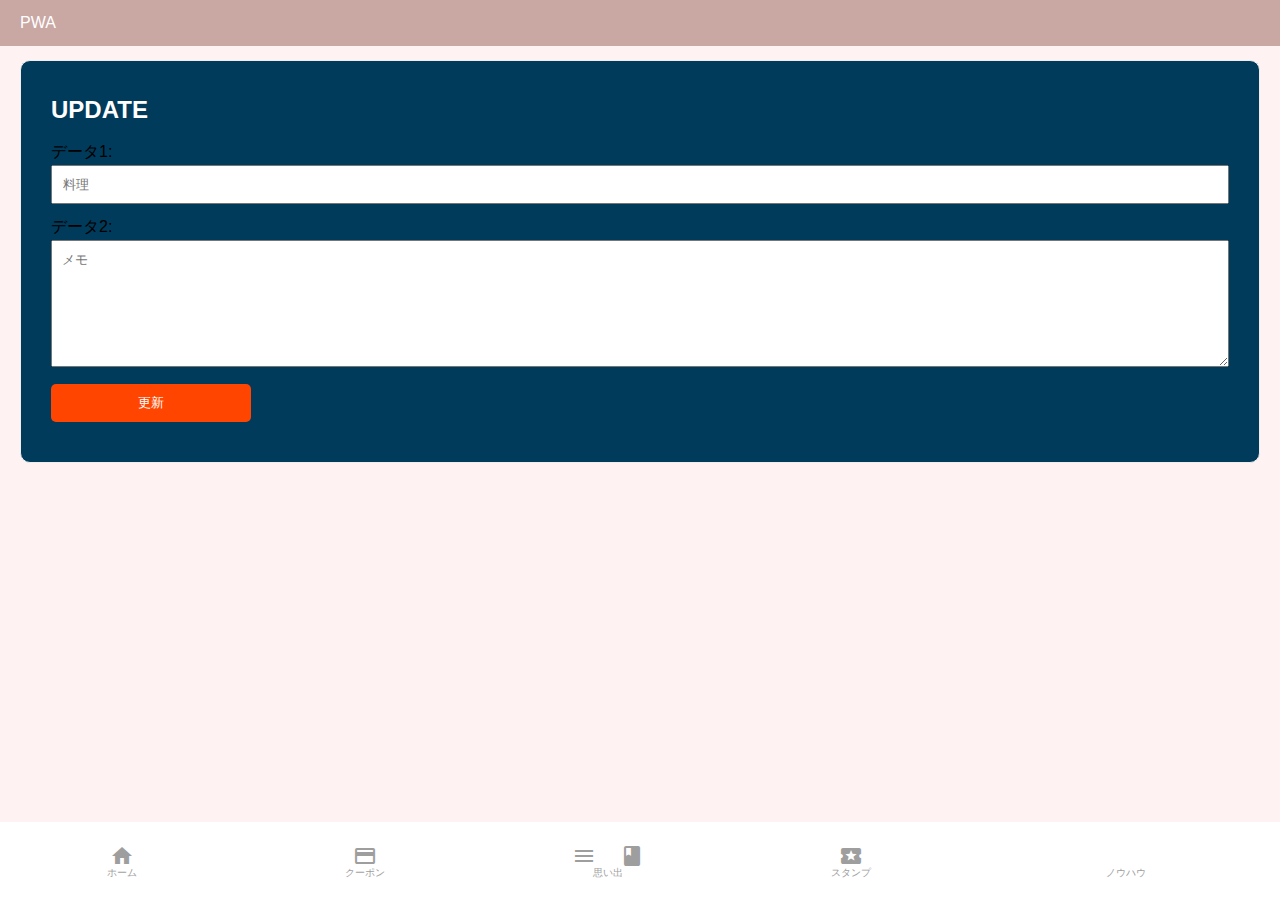
<file: UPDATE.html>
<!DOCTYPE html>
<html>
<head>
	<title>Your App</title>
	<!-- 拡大縮小禁止 -->
	<meta name="viewport" content="width=device-width, initial-scale=1.0, user-scalable=no">
	<link rel="manifest" href="manifest.json">
	<link rel="stylesheet" href="css/style.css">
	<link rel="stylesheet" href="UPDATE.css">
	<link href="https://fonts.googleapis.com/icon?family=Material+Icons" rel="stylesheet">
<script>
if ('serviceWorker' in navigator) {
	window.addEventListener('load', () => {
	navigator.serviceWorker.register('sw.js').then(registration => {
	console.log('ServiceWorker registration successful with scope: ', registration.scope);
	}, err => {
	console.log('ServiceWorker registration failed: ', err);
	}).catch(err => {
	console.log(err)
	});
	});
}
</script>
</head>
<body>
	<header>
		PWA
	</header>
	<main>
		<div class="container">
		<form method="post" action="" name="contact-form" id="editForm">
			<h4>UPDATE</h4>
			<label for="dataInput1">データ1:</label>
			<input type="text" id="dataInput1" name="料理" placeholder="料理">
			<label for="dataInput2">データ2:</label>
			<textarea name="備考欄" id="dataInput2" rows="7" placeholder="メモ"></textarea>
			<input type="submit" value="更新" id="submit">
		</form>
	</div>
	</main>
	<footer>
		<button id="homeButton">
			<span class="material-icons">home</span>
			<span>ホーム</span>
		</button>
		<button id="couponButton">
			<span class="material-icons">payment</span>
			<span>クーポン</span>
		</button>
		<button id="memoryButton">
			<span class="material-icons">menu_book</span>
			<span>思い出</span>
		</button>
		<button id="stampButton">
			<span class="material-icons">local_activity</span>
			<span>スタンプ</span>
		</button>
		<button id="knowledgeButton">
			<span class="material-icons">auto_awesome</span>
			<span>ノウハウ</span>
		</button>
	</footer>
	
	<script src="script.js"></script>
	<script src="UPDATE.js"></script>
</body>
</html>
</file>
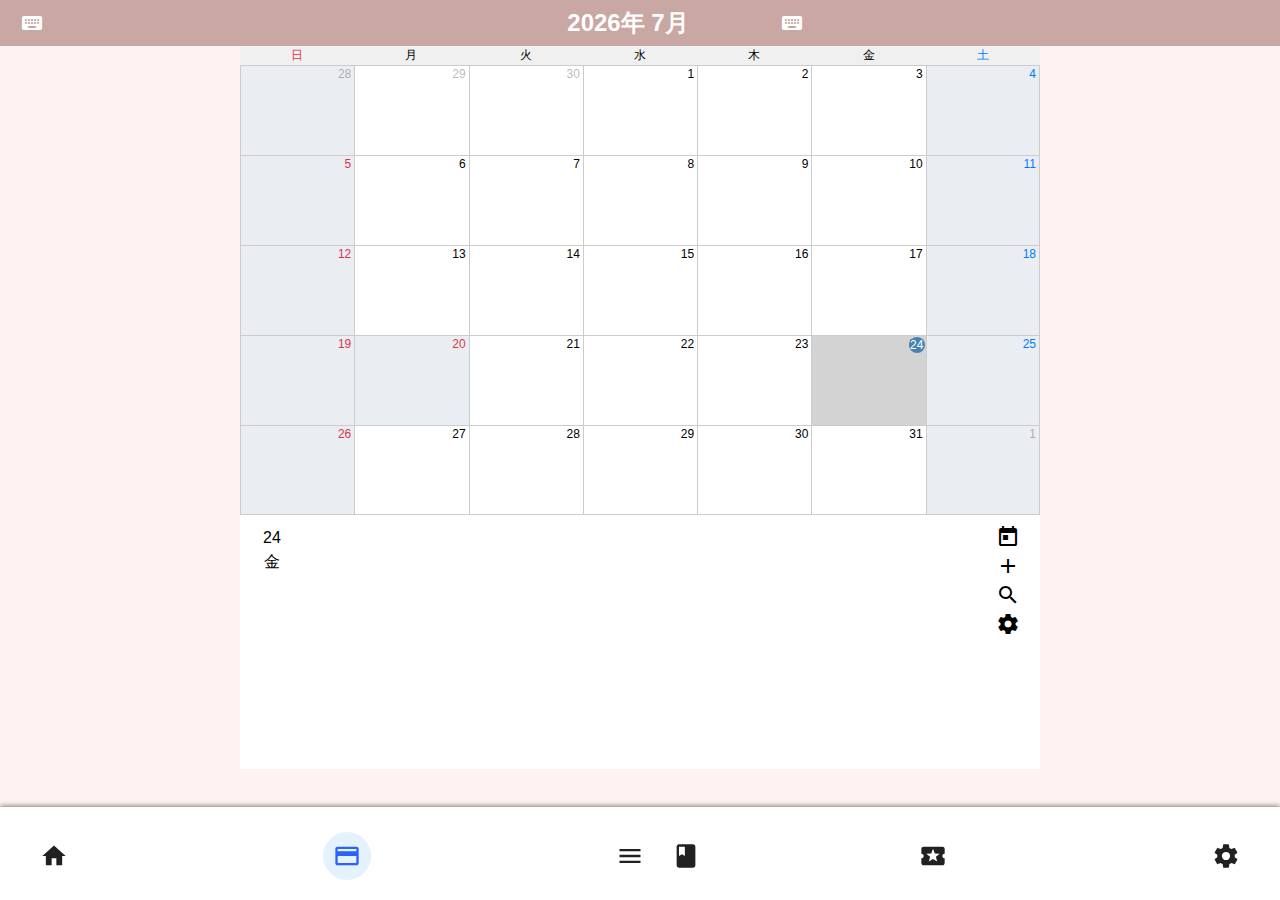
<file: WAB.html>
<!DOCTYPE html>
<html>
<head>
	<title>PWA</title>
	<!-- 拡大縮小禁止 -->
	<meta name="viewport" content="width=device-width, initial-scale=1.0, user-scalable=no">
	<meta charset="UTF-8">
	<link rel="stylesheet" href="master/master.css">
	<link rel="stylesheet" href="css/WAB.css">
	<link rel="stylesheet" href="master/footer.css">
	<link href="https://fonts.googleapis.com/icon?family=Material+Icons" rel="stylesheet">
	<script src="master/master.js" defer></script>
	<script src="master/footer.js" defer></script> <!-- Web Componentのスクリプト -->
	<script src="master/footerjs.js" defer></script>
	<script src="master/holiday.js" defer></script>
	<script src="js/WAB.js" defer></script>
	<script src="https://cdnjs.cloudflare.com/ajax/libs/gsap/3.7.1/gsap.min.js"></script>
</head>
	<header>
		<span id="prev" class="material-icons">keyboard_double_arrow_left</span>
		<h2 id="month-year"></h2>
		<span id="next" class="material-icons">keyboard_double_arrow_right</span>
	</header>
	<div class="calendar">
		<div class="days">
			<div class="day sunday">日</div>
			<div class="day">月</div>
			<div class="day">火</div>
			<div class="day">水</div>
			<div class="day">木</div>
			<div class="day">金</div>
			<div class="day saturday">土</div>
		</div>
		<div id="date-container" class="date-container"></div> <!-- カレンダー -->
		<div id="selected-date-info" class="selected-date-info">
			<div id="dayWeek" class="day-week">
				<div id="selected-date-text" class="day-week-sub"></div>
				<div id="selected-date-weekday" class="day-week-sub"></div>
			</div>
			<div id="main-schedule" class="main-schedule"></div>
			<div class="tools">
				<span id="today" class="material-icons">today</span>
				<span id="add" class="material-icons">add</span>
				<span id="" class="material-icons">search</span>
				<span id="" class="material-icons">settings</span>
			</div>
		</div>
		<div id="popup-container" class="popup-container">
			<div class="popup-main">
				<div id="popup-mark" class="popup-mark"></div>
				<div class="popup-text">
					<h4 id="event-name" class="event-name"></h4>
					<span id="event-date"></span>
					<div class="popup-icon">
						<span id="editButton" class="material-icons">edit</span>
						<span id="" class="material-icons">content_copy</span>
						<span id="deleteButton" class="material-icons">delete_outline</span>
					</div>
				</div>
			</div>
			<div id="popup-arrow" class="popup-arrow"></div>
		</div>
	</div>
	<div id="dropdowns" class="dropdown">
		<select id="year-select" class="dropdown-menu"></select>
		<select id="month-select" class="dropdown-menu"></select>
	</div>
	<div id="modalOverlay" class="overlay"></div> <!-- モーダルオーバーレイ -->
	<!-- モーダルウィンドウ(削除確認) -->
	<div id="deleteModal" class="delete-modal">
		<button id="deleteDo" class="delete-check">
			データを削除
		</button>
		<button id="deleteCancel" class="delete-check">
			キャンセル
		</button >
	</div>
	<!-- フォームメニュー -->
	<div id="formMenu" class="form-menu">
		<div class="form-header">
			<span id="closeFormMenu">キャンセル</span>
			<div id="headerCenter" class="center">編集</div>
			<div>
				<span type="submit" id="addSubmit" class="submit-button">保存</span>
				<span type="submit" id="editSubmit" class="submit-button">完了</span>
			</div>
		</div>
		<div>
			<form class="meal-form">
				<ul>
					<li>
						<span id="colorCircle" class="color-circle"></span>
						<textarea id="display" class="text-node main-position" rows="1" placeholder="メイン" required></textarea>
					</li>
					<li>
						<span class="material-icons">date_range</span>
						<div id="formattedDate" class="text-node-date"></div>
						<input type="date" id="dateInput" class="option-hidden">
					</li>
					<li>
						<span class="material-icons">update</span>
						<div class="radio-group">
							<label class="radio-breakfast">
								<input type="radio" name="meal" value="breakfast" checked>
								<span>朝食</span>
							</label>
							<label class="radio-lunch">
								<input type="radio" name="meal" value="lunch">
								<span>昼食</span>
							</label>
							<label class="radio-dinner">
								<input type="radio" name="meal" value="dinner">
								<span>夕食</span>
							</label>
							<label class="radio-tea-time">
								<input type="radio" name="meal" value="tea-time">
								<span>間食</span>
							</label>
							<label>
								<input type="checkbox" id="takeoutCheckbox">
								外食
							</label>
						</div>
					</li>
					<li class="add-target meal-item">
						<span class="addItem">+</span>
						<span class="material-icons" data-type="staple">rice_bowl</span>
						<div id="stapleItem" class="item">
							<textarea id="staple" class="text-node" rows="1" placeholder="主食"></textarea>
						</div>
					</li>
					<li class="add-target meal-item">
						<span class="addItem">+</span>
						<span class="material-icons" data-type="main">set_meal</span>
						<div id="mainItem" class="item">
							<textarea id="main" class="text-node" rows="1" placeholder="主菜"></textarea>
						</div>
					</li>
					<li class="add-target meal-item">
						<span class="addItem">+</span>
						<span class="material-icons" data-type="side">kebab_dining</span>
						<div id="sideItem" class="item">
							<textarea id="side" class="text-node" rows="1" placeholder="副菜"></textarea>
						</div>
					</li>
					<li class="add-target meal-item">
						<span class="addItem">+</span>
						<span class="material-icons" data-type="soup">soup_kitchen</span>
						<div id="soupItem" class="item">
							<textarea id="soup" class="text-node" rows="1" placeholder="汁物"></textarea>
						</div>
					</li>
					<li class="add-target snack-item">
						<span class="addItem">+</span>
						<span class="material-icons" data-type="snack">icecream</span>
						<div id="snackItem" class="item">
							<textarea id="snack" class="text-node" rows="1" placeholder="おやつ"></textarea>
						</div>
					</li>
					<li class="add-target meal-item">
						<span class="addItem">+</span>
						<span class="material-icons" data-type="drink">local_cafe</span>
						<div id="drinkItem" class="item">
							<textarea id="drink" class="text-node" rows="1" placeholder="飲み物"></textarea>
						</div>
					</li>
					<li class="add-target meal-item">
						<span class="addItem">+</span>
						<span class="material-icons" data-type="dessert">cake</span>
						<div id="dessertItem" class="item">
							<textarea id="dessert" class="text-node" rows="1" placeholder="デザート"></textarea>
						</div>
					</li>
					<li class="add-target meal-item">
						<span class="addItem">+</span>
						<span class="material-icons" data-type="otherMeal">restaurant</span>
						<div id="otherMealItem" class="item">
							<textarea id="otherMeal" class="text-node" rows="1" placeholder="その他"></textarea>
						</div>
					</li>
					<li class="add-target snack-item">
						<span class="addItem">+</span>
						<span class="material-icons" data-type="otherSnack">restaurant</span>
						<div id="otherSnackItem" class="item">
							<textarea id="otherSnack" class="text-node" rows="1" placeholder="その他"></textarea>
						</div>
					</li>
					<li>
						<span class="material-icons">edit_note</span>
						<div class="item">
							<textarea id="memo" class="text-node" rows="1" placeholder="メモ"></textarea>
						</div>
					</li>
				</ul>
			</form>
		</div>
	</div>
	<!-- モーダルウィンドウ(追加キャンセル確認) -->
	<div id="editModal" class="delete-modal">
		<p class="text-center">編集中の内容を破棄してもよろしいでしょうか？</p>
		<button id="editDelete" class="delete-check">
			破棄する
		</button>
		<button id="editCancel" class="delete-check">
			編集に戻る
		</button >
	</div>
	<my-footer></my-footer> <!-- カスタム要素としてフッターを挿入 -->
</html>
</file>
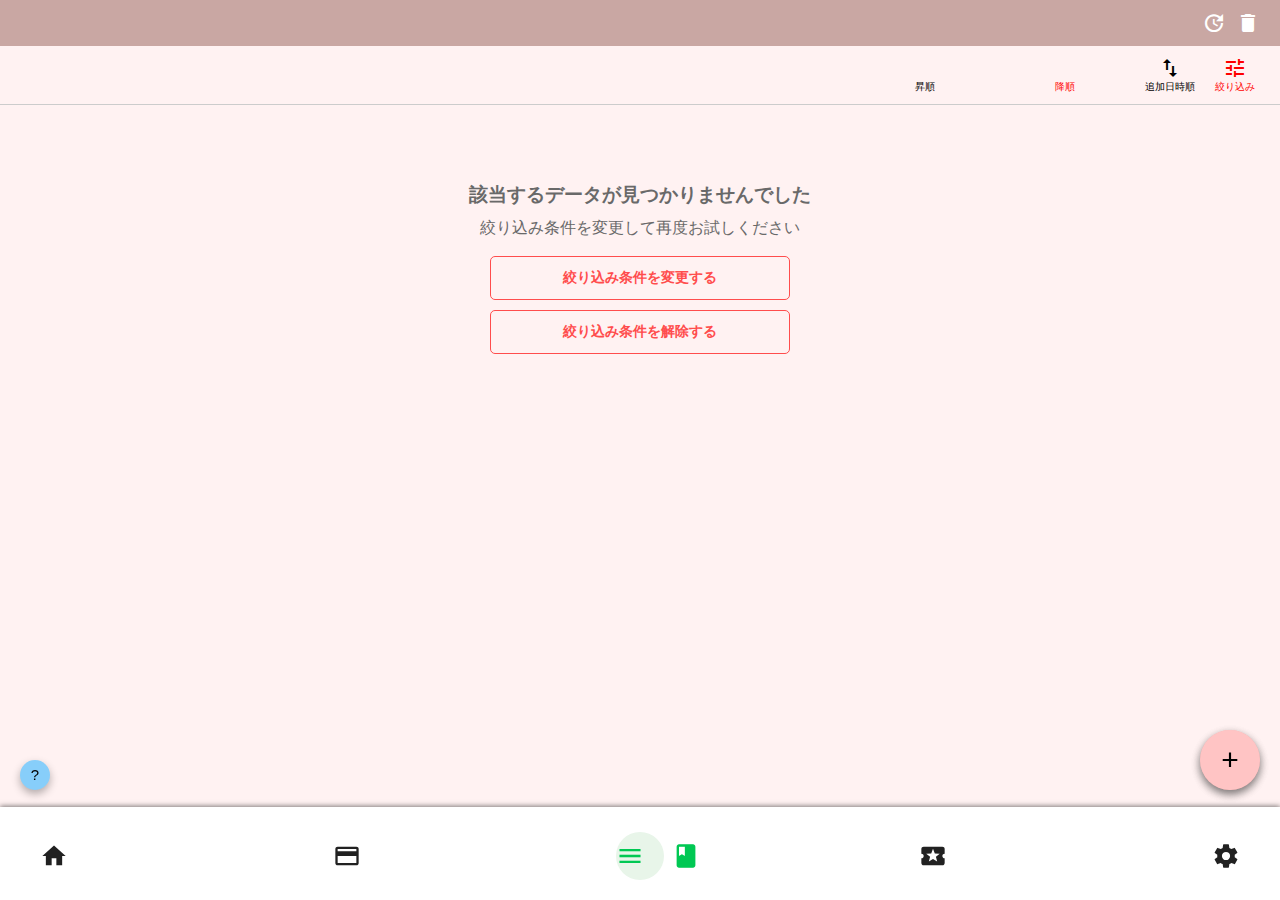
<file: WAC.html>
<!DOCTYPE html>
<html>
<head>
	<title>PWA</title>
	<!-- 拡大縮小禁止 -->
	<meta name="viewport" content="width=device-width, initial-scale=1.0, user-scalable=no">
	<meta charset="UTF-8">
	<link rel="stylesheet" href="master/master.css">
	<link rel="stylesheet" href="css/WAC.css">
	<link rel="stylesheet" href="master/footer.css">
	<link rel="stylesheet" href="https://fonts.googleapis.com/icon?family=Material+Icons">
	<script src="master/master.js" defer></script>
	<script src="master/footer.js" defer></script>
	<script src="master/footerjs.js" defer></script>
	<script src="js/WAC.js" defer></script>
	<script src="https://cdnjs.cloudflare.com/ajax/libs/gsap/3.7.1/gsap.min.js"></script>
</head>
<body>
	<header id="header">
		<div class="left">
			<div id="cancelButton" class="left" style="display: none;">キャンセル</div>
		</div>
		<div class="center hidden">一括削除</div>
		<div class="right">
			<span id="selectedCount" class="selected-count" style="display: none;">0</span> <!-- 選択数を表示する要素 -->
			<span id="chacheClearIcon" class="material-icons update-icon">update</span>
			<span id="deleteModeIcon" class="material-icons delete-icon">delete</span>
			<span id="deleteAllIcon" class="material-icons delete-icon" style="display: none;">delete_forever</span>
		</div>
	</header>
	<main>
		<div id ="navigationButtons" class ="navigation-buttons">
			<button id="filterIcon">
				<span class="material-icons">tune</span>
				<span>絞り込み</span>
			</button>
			<button id="filterResetIcon" style="display: none;">
				<span class="material-icons">filter_list_off</span>
				<span>絞り込み解除</span>
			</button>
			<button id="sortIcon">
				<span class="material-icons">swap_vert</span>
				<span>追加日時順</span>
			</button>
			<button id="descIcon">
				<span class="material-icons">south</span>
				<span>降順</span>
			</button>
			</button>
			<button id="ascIcon">
				<span class="material-icons">north</span>
				<span>昇順</span>
			</button>
		</div>
		<div id ="deleteNavigationButtons" class ="navigation-buttons delete-navigation-buttons">
			<button id="resetAllIcon">
				<span class="material-icons">remove_done</span>
				<span>全解除</span>
			</button>
			<button id="selectAllIcon">
				<span class="material-icons">done_all</span>
				<span>全選択</span>
			</button>
		</div>
		<!-- プルダウン -->
		<div id="sortDropdown" class="sort-dropdown">
			<ul>
				<li id="sortInsert">追加日時順</li>
				<li id="sortUpdate">更新日時順</li>
				<li id="sortCook">料理名順</li>
				<li id="sortCheckbox">チェック順</li>
			</ul>
		</div>
		<div id="reloadOverlay" class="overlay"> <!-- リロードオーバーレイ -->
			<div class="loading-text">LOADING</div>
			<div class="loading-content"></div>
		</div>
		<div id="modalOverlay" class="overlay"></div> <!-- モーダルオーバーレイ -->
		<div id="modalOverlayWhite" class="overlayWhite"></div> <!-- モーダルオーバーレイ -->
		<!-- モーダルウィンドウ(新規追加) -->
		<div id="insertModal" class="modal">
			<form method="post" action="" name="insert-form">
				<div class="modal-title">
					<span id="templateSelectButton" class="material-icons">list_alt</span>
					<h4 id="addTitle">新規追加</h4>
					<span class="close-button" id="insertCloseButton">&times;</span>
				</div>
				<textarea name="料理" id="insertModal1" class="textarea-single" rows="1" placeholder="料理" required></textarea>
				<textarea name="備考欄" id="insertModal2" rows="7" placeholder="メモ"></textarea>
				<input type="submit" value="追加" class="form-submit">
			</form>
		</div>
		<!-- モーダルウィンドウ(編集) -->
		<div id="updateModal" class="modal">
			<form method="post" action="" name="update-form">
				<div class="modal-title">
					<span></span>
					<h4>編集</h4>
					<span class="close-button" id="updateCloseButton">&times;</span>
				</div>
				<textarea name="料理" id="updateModal1" class="textarea-single" rows="1" placeholder="料理" required></textarea>
				<textarea name="備考欄" id="updateModal2" rows="7" placeholder="メモ"></textarea>
				<input type="submit" value="更新" class="form-submit">
			</form>
		</div>
		<!-- モーダルウィンドウ(削除確認) -->
		<div id="deleteModal" class="delete-modal">
			<p>本当に削除しますか？</p>
			<p>この操作は元に戻せません</p>
			<button id="doDeleteSingle" class="delete-check-do">
				データを削除
			</button >
			<button id="doDeleteAll" class="delete-check-do">
				選択されたデータをすべて削除
			</button >
			<button id="deleteCancel" class="delete-check-cancel">
				キャンセル
			</button >
		</div>
		<ul id="dataDisplay"></ul> <!-- リストを表示するためのul要素 -->
		<div id="sircleContain" class="sircle-contain">
			<div id="outer" class="outer">
				<div id="continuityAdd" class="inner"><span class="material-icons">restart_alt</span></div>
				<div id="" class="inner"><span class="material-icons">list_alt</span></div>
				<div id="" class="inner"><span class="material-icons">settings_applications</span></div>
				<div class="inner"><span class="material-icons">none</span></div>
			</div>
		</div>
		<div id="circleCloseIcon" class="circle-icon">&times;</div>
		<div id="addIcon" class="circle-icon">+</div>
		<div id="helpIcon" class="help-icon">?</div>
		<!-- 検索結果なし画面 -->
		<div id ="searchNoneScreen" class="search-none-screen">
			<div class="search-none-message">
				<h3>該当するデータが見つかりませんでした</h3>
				<p>絞り込み条件を変更して再度お試しください</p>
			</div>
			<div class="search-none-button">
				<button id="reSearchButton" class="search-none">
					絞り込み条件を変更する
				</button >
				<br>
				<button id="resetSerch" class="search-none">
					絞り込み条件を解除する
				</button >
			</div>
		</div>
	</main>
	<!-- サイドメニュー -->
	<div id="sideMenu" class="side-menu">
		<div class="side-menu-header">
			<span id="closeSideMenuButton" class="material-icons">highlight_off</span>
			<div class="center">絞り込み</div>
			<div id="clear">クリア</div>
		</div>
		<div class="side-menu-block">
			<span class="block-name">料理名</span>
			<input type="text" id="filterInput" placeholder="料理名で絞り込み">
		</div>
		<hr class="side-menu-line">
		<div class="side-menu-block">
			<span class="block-name">チェックボックスの状態</span>
			<div class="filter-check-button">
				<button id="checkTrue">
					<span class="material-icons">check_box</spa>
				</button>
				<button id="checkFalse">
					<span class="material-icons">check_box_outline_blank</spa>
				</button>
			</div>
		</div>
		<hr class="side-menu-line">
		<div class="side-menu-block">
			<span class="block-name">お気に入り</span>
			<div class="option-button">
				<button id="bookmarkFilter" class="bookmark-filter">
					<span class="material-icons">bookmark</span>
					<span>ブックマーク</span>
				</button>
			</div>
		</div>
		<div class="side-menu-footer">
			<button id="searchButton" class="search-button">検索</button>
		</div>
	</div>
	<!-- テンプレート選択メニュー -->
	<div id="templateSelectMenu" class="template-select-menu">
		<div class="template-select-header">
			<span id="closetemplateSelectMenu" class="material-icons">highlight_off</span>
			<div class="center">テンプレート選択</div>
			<span>並び替え</span>
		</div>
		<ul id="accordion" class="accordion"></ul>
	</div>
	<div id="footerOverlay" class="footer-overlay"></div> <!-- フッター専用オーバーレイ -->
	<my-footer></my-footer> <!-- カスタム要素としてフッターを挿入 -->
</body>
</html>
</file>
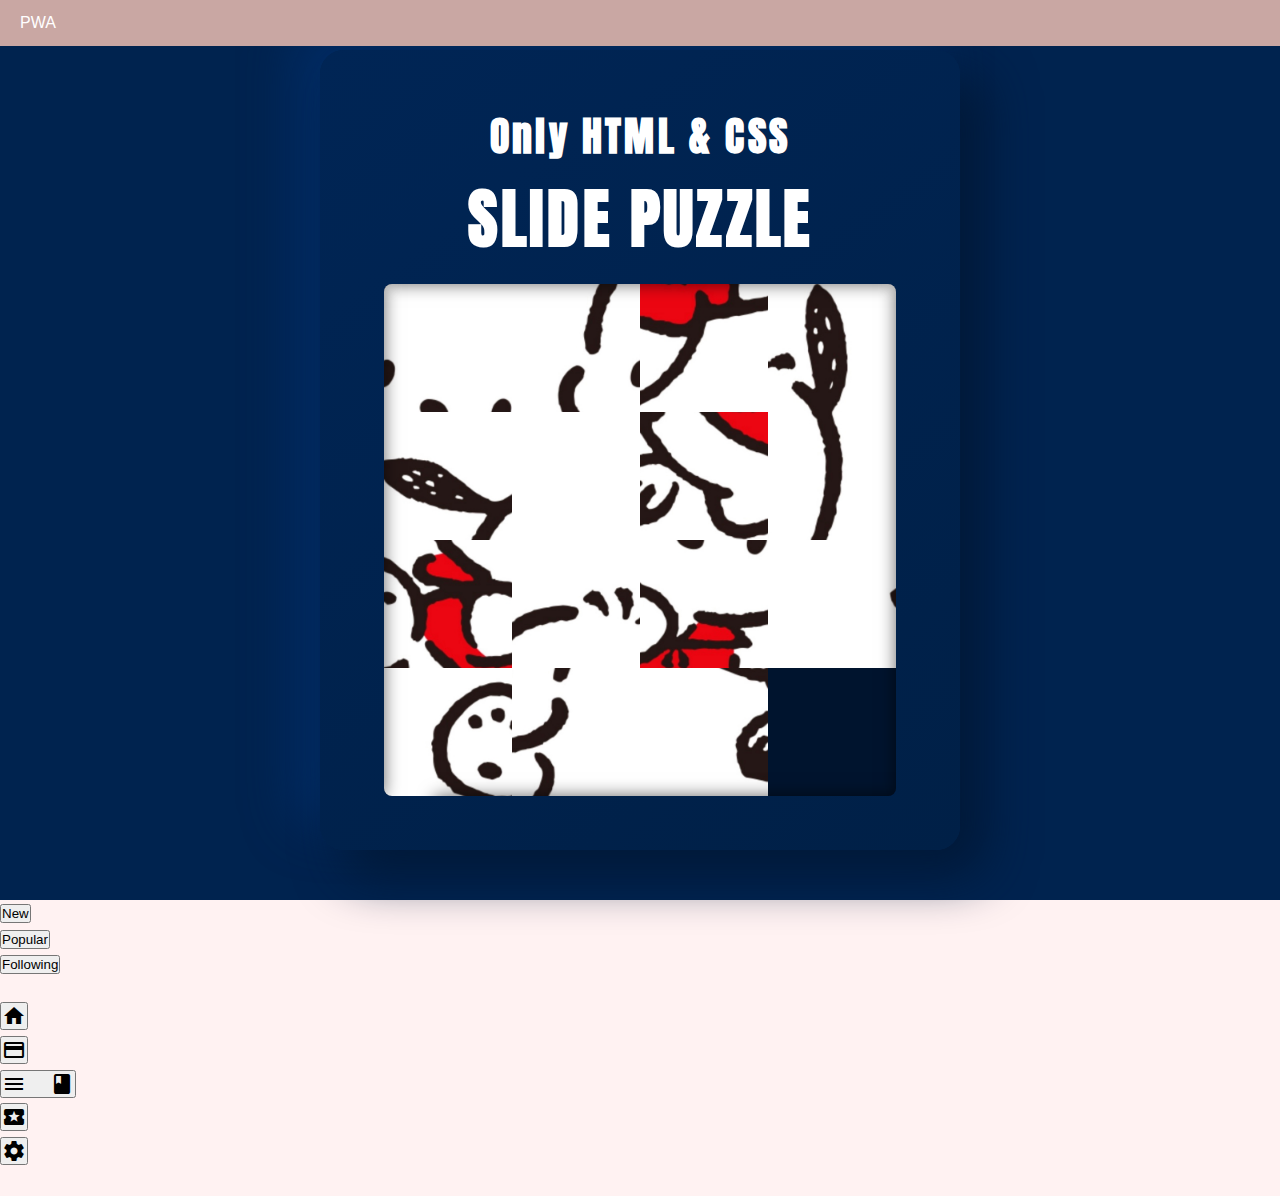
<file: WAD.html>
<html lang="ja">
	<head>
		<title>Slide Puzzle</title>
		<meta name="viewport" content="width=device-width, initial-scale=1.0">
		<meta charset="UTF-8">
		<link rel="stylesheet" href="master/master.css">
		<link rel="stylesheet" href="css/WAD.css">
		<link rel="stylesheet" href="https://fonts.googleapis.com/icon?family=Material+Icons">
		<link rel="preconnect" href="https://fonts.googleapis.com">
		<link rel="preconnect" href="https://fonts.gstatic.com" crossorigin="">
		<link href="https://fonts.googleapis.com/css2?family=Anton&amp;display=swap" rel="stylesheet">
		<script src="master/master.js" defer></script>
		<script src="master/footer.js" defer></script>
		<script src="js/WAD.js" defer></script>
	</head>
	<body>
		<header>
		PWA
		</header>
			<main class="container">
				<input type="radio" name="panelMove" id="panelMove-1" class="checkPanelMove" />
				<input type="radio" name="panelMove" id="panelMove-2" class="checkPanelMove" />
				<input type="radio" name="panelMove" id="panelMove-3" class="checkPanelMove" />
				<input type="radio" name="panelMove" id="panelMove-4" class="checkPanelMove" />
				<input type="radio" name="panelMove" id="panelMove-5" class="checkPanelMove" />
				<input type="radio" name="panelMove" id="panelMove-6" class="checkPanelMove" />
				<input type="radio" name="panelMove" id="panelMove-7" class="checkPanelMove" />
				<input type="radio" name="panelMove" id="panelMove-8" class="checkPanelMove" />
				<input type="radio" name="panelMove" id="panelMove-9" class="checkPanelMove" />
				<input type="radio" name="panelMove" id="panelMove-10" class="checkPanelMove" />
				<input type="radio" name="panelMove" id="panelMove-11" class="checkPanelMove" />
				<input type="radio" name="panelMove" id="panelMove-12" class="checkPanelMove" />
				<input type="radio" name="panelMove" id="panelMove-13" class="checkPanelMove" />
				<input type="radio" name="panelMove" id="panelMove-14" class="checkPanelMove" />
				<input type="radio" name="panelMove" id="panelMove-15" class="checkPanelMove" checked=""	/>
				<input type="radio" name="panel-1" id="panel-1-A" class="panelController" checked="" />
				<input type="radio" name="panel-1" id="panel-1-B" class="panelController" />
				<input type="radio" name="panel-1" id="panel-1-C" class="panelController" />
				<input type="radio" name="panel-1" id="panel-1-D" class="panelController" />
				<input type="radio" name="panel-1" id="panel-1-E" class="panelController" />
				<input type="radio" name="panel-1" id="panel-1-F" class="panelController" />
				<input type="radio" name="panel-1" id="panel-1-G" class="panelController" />
				<input type="radio" name="panel-1" id="panel-1-H" class="panelController" />
				<input type="radio" name="panel-1" id="panel-1-I" class="panelController" />
				<input type="radio" name="panel-1" id="panel-1-J" class="panelController" />
				<input type="radio" name="panel-1" id="panel-1-K" class="panelController" />
				<input type="radio" name="panel-1" id="panel-1-L" class="panelController" />
				<input type="radio" name="panel-1" id="panel-1-M" class="panelController" />
				<input type="radio" name="panel-1" id="panel-1-N" class="panelController" />
				<input type="radio" name="panel-1" id="panel-1-O" class="panelController" />
				<input type="radio" name="panel-1" id="panel-1-P" class="panelController" />
				<input type="radio" name="panel-2" id="panel-2-A" class="panelController" />
				<input type="radio" name="panel-2" id="panel-2-B" class="panelController" checked="" />
				<input type="radio" name="panel-2" id="panel-2-C" class="panelController" />
				<input type="radio" name="panel-2" id="panel-2-D" class="panelController" />
				<input type="radio" name="panel-2" id="panel-2-E" class="panelController" />
				<input type="radio" name="panel-2" id="panel-2-F" class="panelController" />
				<input type="radio" name="panel-2" id="panel-2-G" class="panelController" />
				<input type="radio" name="panel-2" id="panel-2-H" class="panelController" />
				<input type="radio" name="panel-2" id="panel-2-I" class="panelController" />
				<input type="radio" name="panel-2" id="panel-2-J" class="panelController" />
				<input type="radio" name="panel-2" id="panel-2-K" class="panelController" />
				<input type="radio" name="panel-2" id="panel-2-L" class="panelController" />
				<input type="radio" name="panel-2" id="panel-2-M" class="panelController" />
				<input type="radio" name="panel-2" id="panel-2-N" class="panelController" />
				<input type="radio" name="panel-2" id="panel-2-O" class="panelController" />
				<input type="radio" name="panel-2" id="panel-2-P" class="panelController" />
				<input type="radio" name="panel-3" id="panel-3-A" class="panelController" />
				<input type="radio" name="panel-3" id="panel-3-B" class="panelController" />
				<input type="radio" name="panel-3" id="panel-3-C" class="panelController" checked="" />
				<input type="radio" name="panel-3" id="panel-3-D" class="panelController" />
				<input type="radio" name="panel-3" id="panel-3-E" class="panelController" />
				<input type="radio" name="panel-3" id="panel-3-F" class="panelController" />
				<input type="radio" name="panel-3" id="panel-3-G" class="panelController" />
				<input type="radio" name="panel-3" id="panel-3-H" class="panelController" />
				<input type="radio" name="panel-3" id="panel-3-I" class="panelController" />
				<input type="radio" name="panel-3" id="panel-3-J" class="panelController" />
				<input type="radio" name="panel-3" id="panel-3-K" class="panelController" />
				<input type="radio" name="panel-3" id="panel-3-L" class="panelController" />
				<input type="radio" name="panel-3" id="panel-3-M" class="panelController" />
				<input type="radio" name="panel-3" id="panel-3-N" class="panelController" />
				<input type="radio" name="panel-3" id="panel-3-O" class="panelController" />
				<input type="radio" name="panel-3" id="panel-3-P" class="panelController" />
				<input type="radio" name="panel-4" id="panel-4-A" class="panelController" />
				<input type="radio" name="panel-4" id="panel-4-B" class="panelController" />
				<input type="radio" name="panel-4" id="panel-4-C" class="panelController" />
				<input type="radio" name="panel-4" id="panel-4-D" class="panelController" checked="" />
				<input type="radio" name="panel-4" id="panel-4-E" class="panelController" />
				<input type="radio" name="panel-4" id="panel-4-F" class="panelController" />
				<input type="radio" name="panel-4" id="panel-4-G" class="panelController" />
				<input type="radio" name="panel-4" id="panel-4-H" class="panelController" />
				<input type="radio" name="panel-4" id="panel-4-I" class="panelController" />
				<input type="radio" name="panel-4" id="panel-4-J" class="panelController" />
				<input type="radio" name="panel-4" id="panel-4-K" class="panelController" />
				<input type="radio" name="panel-4" id="panel-4-L" class="panelController" />
				<input type="radio" name="panel-4" id="panel-4-M" class="panelController" />
				<input type="radio" name="panel-4" id="panel-4-N" class="panelController" />
				<input type="radio" name="panel-4" id="panel-4-O" class="panelController" />
				<input type="radio" name="panel-4" id="panel-4-P" class="panelController" />
				<input type="radio" name="panel-5" id="panel-5-A" class="panelController" />
				<input type="radio" name="panel-5" id="panel-5-B" class="panelController" />
				<input type="radio" name="panel-5" id="panel-5-C" class="panelController" />
				<input type="radio" name="panel-5" id="panel-5-D" class="panelController" />
				<input type="radio" name="panel-5" id="panel-5-E" class="panelController" checked="" />
				<input type="radio" name="panel-5" id="panel-5-F" class="panelController" />
				<input type="radio" name="panel-5" id="panel-5-G" class="panelController" />
				<input type="radio" name="panel-5" id="panel-5-H" class="panelController" />
				<input type="radio" name="panel-5" id="panel-5-I" class="panelController" />
				<input type="radio" name="panel-5" id="panel-5-J" class="panelController" />
				<input type="radio" name="panel-5" id="panel-5-K" class="panelController" />
				<input type="radio" name="panel-5" id="panel-5-L" class="panelController" />
				<input type="radio" name="panel-5" id="panel-5-M" class="panelController" />
				<input type="radio" name="panel-5" id="panel-5-N" class="panelController" />
				<input type="radio" name="panel-5" id="panel-5-O" class="panelController" />
				<input type="radio" name="panel-5" id="panel-5-P" class="panelController" />
				<input type="radio" name="panel-6" id="panel-6-A" class="panelController" />
				<input type="radio" name="panel-6" id="panel-6-B" class="panelController" />
				<input type="radio" name="panel-6" id="panel-6-C" class="panelController" />
				<input type="radio" name="panel-6" id="panel-6-D" class="panelController" />
				<input type="radio" name="panel-6" id="panel-6-E" class="panelController" />
				<input type="radio" name="panel-6" id="panel-6-F" class="panelController" checked="" />
				<input type="radio" name="panel-6" id="panel-6-G" class="panelController" />
				<input type="radio" name="panel-6" id="panel-6-H" class="panelController" />
				<input type="radio" name="panel-6" id="panel-6-I" class="panelController" />
				<input type="radio" name="panel-6" id="panel-6-J" class="panelController" />
				<input type="radio" name="panel-6" id="panel-6-K" class="panelController" />
				<input type="radio" name="panel-6" id="panel-6-L" class="panelController" />
				<input type="radio" name="panel-6" id="panel-6-M" class="panelController" />
				<input type="radio" name="panel-6" id="panel-6-N" class="panelController" />
				<input type="radio" name="panel-6" id="panel-6-O" class="panelController" />
				<input type="radio" name="panel-6" id="panel-6-P" class="panelController" />
				<input type="radio" name="panel-7" id="panel-7-A" class="panelController" />
				<input type="radio" name="panel-7" id="panel-7-B" class="panelController" />
				<input type="radio" name="panel-7" id="panel-7-C" class="panelController" />
				<input type="radio" name="panel-7" id="panel-7-D" class="panelController" />
				<input type="radio" name="panel-7" id="panel-7-E" class="panelController" />
				<input type="radio" name="panel-7" id="panel-7-F" class="panelController" />
				<input type="radio" name="panel-7" id="panel-7-G" class="panelController" checked="" />
				<input type="radio" name="panel-7" id="panel-7-H" class="panelController" />
				<input type="radio" name="panel-7" id="panel-7-I" class="panelController" />
				<input type="radio" name="panel-7" id="panel-7-J" class="panelController" />
				<input type="radio" name="panel-7" id="panel-7-K" class="panelController" />
				<input type="radio" name="panel-7" id="panel-7-L" class="panelController" />
				<input type="radio" name="panel-7" id="panel-7-M" class="panelController" />
				<input type="radio" name="panel-7" id="panel-7-N" class="panelController" />
				<input type="radio" name="panel-7" id="panel-7-O" class="panelController" />
				<input type="radio" name="panel-7" id="panel-7-P" class="panelController" />
				<input type="radio" name="panel-8" id="panel-8-A" class="panelController" />
				<input type="radio" name="panel-8" id="panel-8-B" class="panelController" />
				<input type="radio" name="panel-8" id="panel-8-C" class="panelController" />
				<input type="radio" name="panel-8" id="panel-8-D" class="panelController" />
				<input type="radio" name="panel-8" id="panel-8-E" class="panelController" />
				<input type="radio" name="panel-8" id="panel-8-F" class="panelController" />
				<input type="radio" name="panel-8" id="panel-8-G" class="panelController" />
				<input type="radio" name="panel-8" id="panel-8-H" class="panelController" checked="" />
				<input type="radio" name="panel-8" id="panel-8-I" class="panelController" />
				<input type="radio" name="panel-8" id="panel-8-J" class="panelController" />
				<input type="radio" name="panel-8" id="panel-8-K" class="panelController" />
				<input type="radio" name="panel-8" id="panel-8-L" class="panelController" />
				<input type="radio" name="panel-8" id="panel-8-M" class="panelController" />
				<input type="radio" name="panel-8" id="panel-8-N" class="panelController" />
				<input type="radio" name="panel-8" id="panel-8-O" class="panelController" />
				<input type="radio" name="panel-8" id="panel-8-P" class="panelController" />
				<input type="radio" name="panel-9" id="panel-9-A" class="panelController" />
				<input type="radio" name="panel-9" id="panel-9-B" class="panelController" />
				<input type="radio" name="panel-9" id="panel-9-C" class="panelController" />
				<input type="radio" name="panel-9" id="panel-9-D" class="panelController" />
				<input type="radio" name="panel-9" id="panel-9-E" class="panelController" />
				<input type="radio" name="panel-9" id="panel-9-F" class="panelController" />
				<input type="radio" name="panel-9" id="panel-9-G" class="panelController" />
				<input type="radio" name="panel-9" id="panel-9-H" class="panelController" />
				<input type="radio" name="panel-9" id="panel-9-I" class="panelController" checked="" />
				<input type="radio" name="panel-9" id="panel-9-J" class="panelController" />
				<input type="radio" name="panel-9" id="panel-9-K" class="panelController" />
				<input type="radio" name="panel-9" id="panel-9-L" class="panelController" />
				<input type="radio" name="panel-9" id="panel-9-M" class="panelController" />
				<input type="radio" name="panel-9" id="panel-9-N" class="panelController" />
				<input type="radio" name="panel-9" id="panel-9-O" class="panelController" />
				<input type="radio" name="panel-9" id="panel-9-P" class="panelController" />
				<input type="radio" name="panel-10" id="panel-10-A" class="panelController" />
				<input type="radio" name="panel-10" id="panel-10-B" class="panelController" />
				<input type="radio" name="panel-10" id="panel-10-C" class="panelController" />
				<input type="radio" name="panel-10" id="panel-10-D" class="panelController" />
				<input type="radio" name="panel-10" id="panel-10-E" class="panelController" />
				<input type="radio" name="panel-10" id="panel-10-F" class="panelController" />
				<input type="radio" name="panel-10" id="panel-10-G" class="panelController" />
				<input type="radio" name="panel-10" id="panel-10-H" class="panelController" />
				<input type="radio" name="panel-10" id="panel-10-I" class="panelController" />
				<input type="radio" name="panel-10" id="panel-10-J" class="panelController" checked="" />
				<input type="radio" name="panel-10" id="panel-10-K" class="panelController" />
				<input type="radio" name="panel-10" id="panel-10-L" class="panelController" />
				<input type="radio" name="panel-10" id="panel-10-M" class="panelController" />
				<input type="radio" name="panel-10" id="panel-10-N" class="panelController" />
				<input type="radio" name="panel-10" id="panel-10-O" class="panelController" />
				<input type="radio" name="panel-10" id="panel-10-P" class="panelController" />
				<input type="radio" name="panel-11" id="panel-11-A" class="panelController" />
				<input type="radio" name="panel-11" id="panel-11-B" class="panelController" />
				<input type="radio" name="panel-11" id="panel-11-C" class="panelController" />
				<input type="radio" name="panel-11" id="panel-11-D" class="panelController" />
				<input type="radio" name="panel-11" id="panel-11-E" class="panelController" />
				<input type="radio" name="panel-11" id="panel-11-F" class="panelController" />
				<input type="radio" name="panel-11" id="panel-11-G" class="panelController" />
				<input type="radio" name="panel-11" id="panel-11-H" class="panelController" />
				<input type="radio" name="panel-11" id="panel-11-I" class="panelController" />
				<input type="radio" name="panel-11" id="panel-11-J" class="panelController" />
				<input type="radio" name="panel-11" id="panel-11-K" class="panelController" checked="" />
				<input type="radio" name="panel-11" id="panel-11-L" class="panelController" />
				<input type="radio" name="panel-11" id="panel-11-M" class="panelController" />
				<input type="radio" name="panel-11" id="panel-11-N" class="panelController" />
				<input type="radio" name="panel-11" id="panel-11-O" class="panelController" />
				<input type="radio" name="panel-11" id="panel-11-P" class="panelController" />
				<input type="radio" name="panel-12" id="panel-12-A" class="panelController" />
				<input type="radio" name="panel-12" id="panel-12-B" class="panelController" />
				<input type="radio" name="panel-12" id="panel-12-C" class="panelController" />
				<input type="radio" name="panel-12" id="panel-12-D" class="panelController" />
				<input type="radio" name="panel-12" id="panel-12-E" class="panelController" />
				<input type="radio" name="panel-12" id="panel-12-F" class="panelController" />
				<input type="radio" name="panel-12" id="panel-12-G" class="panelController" />
				<input type="radio" name="panel-12" id="panel-12-H" class="panelController" />
				<input type="radio" name="panel-12" id="panel-12-I" class="panelController" />
				<input type="radio" name="panel-12" id="panel-12-J" class="panelController" />
				<input type="radio" name="panel-12" id="panel-12-K" class="panelController" />
				<input type="radio" name="panel-12" id="panel-12-L" class="panelController" checked="" />
				<input type="radio" name="panel-12" id="panel-12-M" class="panelController" />
				<input type="radio" name="panel-12" id="panel-12-N" class="panelController" />
				<input type="radio" name="panel-12" id="panel-12-O" class="panelController" />
				<input type="radio" name="panel-12" id="panel-12-P" class="panelController" />
				<input type="radio" name="panel-13" id="panel-13-A" class="panelController" />
				<input type="radio" name="panel-13" id="panel-13-B" class="panelController" />
				<input type="radio" name="panel-13" id="panel-13-C" class="panelController" />
				<input type="radio" name="panel-13" id="panel-13-D" class="panelController" />
				<input type="radio" name="panel-13" id="panel-13-E" class="panelController" />
				<input type="radio" name="panel-13" id="panel-13-F" class="panelController" />
				<input type="radio" name="panel-13" id="panel-13-G" class="panelController" />
				<input type="radio" name="panel-13" id="panel-13-H" class="panelController" />
				<input type="radio" name="panel-13" id="panel-13-I" class="panelController" />
				<input type="radio" name="panel-13" id="panel-13-J" class="panelController" />
				<input type="radio" name="panel-13" id="panel-13-K" class="panelController" />
				<input type="radio" name="panel-13" id="panel-13-L" class="panelController" />
				<input type="radio" name="panel-13" id="panel-13-M" class="panelController" checked="" />
				<input type="radio" name="panel-13" id="panel-13-N" class="panelController" />
				<input type="radio" name="panel-13" id="panel-13-O" class="panelController" />
				<input type="radio" name="panel-13" id="panel-13-P" class="panelController" />
				<input type="radio" name="panel-14" id="panel-14-A" class="panelController" />
				<input type="radio" name="panel-14" id="panel-14-B" class="panelController" />
				<input type="radio" name="panel-14" id="panel-14-C" class="panelController" />
				<input type="radio" name="panel-14" id="panel-14-D" class="panelController" />
				<input type="radio" name="panel-14" id="panel-14-E" class="panelController" />
				<input type="radio" name="panel-14" id="panel-14-F" class="panelController" />
				<input type="radio" name="panel-14" id="panel-14-G" class="panelController" />
				<input type="radio" name="panel-14" id="panel-14-H" class="panelController" />
				<input type="radio" name="panel-14" id="panel-14-I" class="panelController" />
				<input type="radio" name="panel-14" id="panel-14-J" class="panelController" />
				<input type="radio" name="panel-14" id="panel-14-K" class="panelController" />
				<input type="radio" name="panel-14" id="panel-14-L" class="panelController" />
				<input type="radio" name="panel-14" id="panel-14-M" class="panelController" />
				<input type="radio" name="panel-14" id="panel-14-N" class="panelController" checked="" />
				<input type="radio" name="panel-14" id="panel-14-O" class="panelController" />
				<input type="radio" name="panel-14" id="panel-14-P" class="panelController" />
				<input type="radio" name="panel-15" id="panel-15-A" class="panelController" />
				<input type="radio" name="panel-15" id="panel-15-B" class="panelController" />
				<input type="radio" name="panel-15" id="panel-15-C" class="panelController" />
				<input type="radio" name="panel-15" id="panel-15-D" class="panelController" />
				<input type="radio" name="panel-15" id="panel-15-E" class="panelController" />
				<input type="radio" name="panel-15" id="panel-15-F" class="panelController" />
				<input type="radio" name="panel-15" id="panel-15-G" class="panelController" />
				<input type="radio" name="panel-15" id="panel-15-H" class="panelController" />
				<input type="radio" name="panel-15" id="panel-15-I" class="panelController" />
				<input type="radio" name="panel-15" id="panel-15-J" class="panelController" />
				<input type="radio" name="panel-15" id="panel-15-K" class="panelController" />
				<input type="radio" name="panel-15" id="panel-15-L" class="panelController" />
				<input type="radio" name="panel-15" id="panel-15-M" class="panelController" />
				<input type="radio" name="panel-15" id="panel-15-N" class="panelController" />
				<input type="radio" name="panel-15" id="panel-15-O" class="panelController" checked="" />
				<input type="radio" name="panel-15" id="panel-15-P" class="panelController" />
				<input type="radio" name="panel-16" id="panel-16-A" class="panelController" />
				<input type="radio" name="panel-16" id="panel-16-B" class="panelController" />
				<input type="radio" name="panel-16" id="panel-16-C" class="panelController" />
				<input type="radio" name="panel-16" id="panel-16-D" class="panelController" />
				<input type="radio" name="panel-16" id="panel-16-E" class="panelController" />
				<input type="radio" name="panel-16" id="panel-16-F" class="panelController" />
				<input type="radio" name="panel-16" id="panel-16-G" class="panelController" />
				<input type="radio" name="panel-16" id="panel-16-H" class="panelController" />
				<input type="radio" name="panel-16" id="panel-16-I" class="panelController" />
				<input type="radio" name="panel-16" id="panel-16-J" class="panelController" />
				<input type="radio" name="panel-16" id="panel-16-K" class="panelController" />
				<input type="radio" name="panel-16" id="panel-16-L" class="panelController" />
				<input type="radio" name="panel-16" id="panel-16-M" class="panelController" />
				<input type="radio" name="panel-16" id="panel-16-N" class="panelController" />
				<input type="radio" name="panel-16" id="panel-16-O" class="panelController" />
				<input type="radio" name="panel-16" id="panel-16-P" class="panelController" checked="" />
				<div class="puzzleBody">
					<div class="header">
						<span class="title_main">Only HTML &amp; CSS</span>
						<span class="title_sub">SLIDE PUZZLE</span>
					</div>
					<div class="puzzleArea">
						<div class="puzzleAreaShadow"></div>
						<div class="panelMoveArea panelMoveArea--1">
							<label class="panelGraphic" for="panelMove-1"></label>
							<label class="label label--A" for="panel-1-A"></label>
							<label class="label label--B" for="panel-1-B"></label>
							<label class="label label--C" for="panel-1-C"></label>
							<label class="label label--D" for="panel-1-D"></label>
							<label class="label label--E" for="panel-1-E"></label>
							<label class="label label--F" for="panel-1-F"></label>
							<label class="label label--G" for="panel-1-G"></label>
							<label class="label label--H" for="panel-1-H"></label>
							<label class="label label--I" for="panel-1-I"></label>
							<label class="label label--J" for="panel-1-J"></label>
							<label class="label label--K" for="panel-1-K"></label>
							<label class="label label--L" for="panel-1-L"></label>
							<label class="label label--M" for="panel-1-M"></label>
							<label class="label label--N" for="panel-1-N"></label>
							<label class="label label--O" for="panel-1-O"></label>
							<label class="label label--P" for="panel-1-P"></label>
						</div>
						<div class="panelMoveArea panelMoveArea--2">
							<label class="panelGraphic" for="panelMove-2"></label>
							<label class="label label--A" for="panel-2-A"></label>
							<label class="label label--B" for="panel-2-B"></label>
							<label class="label label--C" for="panel-2-C"></label>
							<label class="label label--D" for="panel-2-D"></label>
							<label class="label label--E" for="panel-2-E"></label>
							<label class="label label--F" for="panel-2-F"></label>
							<label class="label label--G" for="panel-2-G"></label>
							<label class="label label--H" for="panel-2-H"></label>
							<label class="label label--I" for="panel-2-I"></label>
							<label class="label label--J" for="panel-2-J"></label>
							<label class="label label--K" for="panel-2-K"></label>
							<label class="label label--L" for="panel-2-L"></label>
							<label class="label label--M" for="panel-2-M"></label>
							<label class="label label--N" for="panel-2-N"></label>
							<label class="label label--O" for="panel-2-O"></label>
							<label class="label label--P" for="panel-2-P"></label>
						</div>
						<div class="panelMoveArea panelMoveArea--3">
							<label class="panelGraphic" for="panelMove-3"></label>
							<label class="label label--A" for="panel-3-A"></label>
							<label class="label label--B" for="panel-3-B"></label>
							<label class="label label--C" for="panel-3-C"></label>
							<label class="label label--D" for="panel-3-D"></label>
							<label class="label label--E" for="panel-3-E"></label>
							<label class="label label--F" for="panel-3-F"></label>
							<label class="label label--G" for="panel-3-G"></label>
							<label class="label label--H" for="panel-3-H"></label>
							<label class="label label--I" for="panel-3-I"></label>
							<label class="label label--J" for="panel-3-J"></label>
							<label class="label label--K" for="panel-3-K"></label>
							<label class="label label--L" for="panel-3-L"></label>
							<label class="label label--M" for="panel-3-M"></label>
							<label class="label label--N" for="panel-3-N"></label>
							<label class="label label--O" for="panel-3-O"></label>
							<label class="label label--P" for="panel-3-P"></label>
						</div>
						<div class="panelMoveArea panelMoveArea--4">
							<label class="panelGraphic" for="panelMove-4"></label>
							<label class="label label--A" for="panel-4-A"></label>
							<label class="label label--B" for="panel-4-B"></label>
							<label class="label label--C" for="panel-4-C"></label>
							<label class="label label--D" for="panel-4-D"></label>
							<label class="label label--E" for="panel-4-E"></label>
							<label class="label label--F" for="panel-4-F"></label>
							<label class="label label--G" for="panel-4-G"></label>
							<label class="label label--H" for="panel-4-H"></label>
							<label class="label label--I" for="panel-4-I"></label>
							<label class="label label--J" for="panel-4-J"></label>
							<label class="label label--K" for="panel-4-K"></label>
							<label class="label label--L" for="panel-4-L"></label>
							<label class="label label--M" for="panel-4-M"></label>
							<label class="label label--N" for="panel-4-N"></label>
							<label class="label label--O" for="panel-4-O"></label>
							<label class="label label--P" for="panel-4-P"></label>
						</div>
						<div class="panelMoveArea panelMoveArea--5">
							<label class="panelGraphic" for="panelMove-5"></label>
							<label class="label label--A" for="panel-5-A"></label>
							<label class="label label--B" for="panel-5-B"></label>
							<label class="label label--C" for="panel-5-C"></label>
							<label class="label label--D" for="panel-5-D"></label>
							<label class="label label--E" for="panel-5-E"></label>
							<label class="label label--F" for="panel-5-F"></label>
							<label class="label label--G" for="panel-5-G"></label>
							<label class="label label--H" for="panel-5-H"></label>
							<label class="label label--I" for="panel-5-I"></label>
							<label class="label label--J" for="panel-5-J"></label>
							<label class="label label--K" for="panel-5-K"></label>
							<label class="label label--L" for="panel-5-L"></label>
							<label class="label label--M" for="panel-5-M"></label>
							<label class="label label--N" for="panel-5-N"></label>
							<label class="label label--O" for="panel-5-O"></label>
							<label class="label label--P" for="panel-5-P"></label>
						</div>
						<div class="panelMoveArea panelMoveArea--6">
							<label class="panelGraphic" for="panelMove-6"></label>
							<label class="label label--A" for="panel-6-A"></label>
							<label class="label label--B" for="panel-6-B"></label>
							<label class="label label--C" for="panel-6-C"></label>
							<label class="label label--D" for="panel-6-D"></label>
							<label class="label label--E" for="panel-6-E"></label>
							<label class="label label--F" for="panel-6-F"></label>
							<label class="label label--G" for="panel-6-G"></label>
							<label class="label label--H" for="panel-6-H"></label>
							<label class="label label--I" for="panel-6-I"></label>
							<label class="label label--J" for="panel-6-J"></label>
							<label class="label label--K" for="panel-6-K"></label>
							<label class="label label--L" for="panel-6-L"></label>
							<label class="label label--M" for="panel-6-M"></label>
							<label class="label label--N" for="panel-6-N"></label>
							<label class="label label--O" for="panel-6-O"></label>
							<label class="label label--P" for="panel-6-P"></label>
						</div>
						<div class="panelMoveArea panelMoveArea--7">
							<label class="panelGraphic" for="panelMove-7"></label>
							<label class="label label--A" for="panel-7-A"></label>
							<label class="label label--B" for="panel-7-B"></label>
							<label class="label label--C" for="panel-7-C"></label>
							<label class="label label--D" for="panel-7-D"></label>
							<label class="label label--E" for="panel-7-E"></label>
							<label class="label label--F" for="panel-7-F"></label>
							<label class="label label--G" for="panel-7-G"></label>
							<label class="label label--H" for="panel-7-H"></label>
							<label class="label label--I" for="panel-7-I"></label>
							<label class="label label--J" for="panel-7-J"></label>
							<label class="label label--K" for="panel-7-K"></label>
							<label class="label label--L" for="panel-7-L"></label>
							<label class="label label--M" for="panel-7-M"></label>
							<label class="label label--N" for="panel-7-N"></label>
							<label class="label label--O" for="panel-7-O"></label>
							<label class="label label--P" for="panel-7-P"></label>
						</div>
						<div class="panelMoveArea panelMoveArea--8">
							<label class="panelGraphic" for="panelMove-8"></label>
							<label class="label label--A" for="panel-8-A"></label>
							<label class="label label--B" for="panel-8-B"></label>
							<label class="label label--C" for="panel-8-C"></label>
							<label class="label label--D" for="panel-8-D"></label>
							<label class="label label--E" for="panel-8-E"></label>
							<label class="label label--F" for="panel-8-F"></label>
							<label class="label label--G" for="panel-8-G"></label>
							<label class="label label--H" for="panel-8-H"></label>
							<label class="label label--I" for="panel-8-I"></label>
							<label class="label label--J" for="panel-8-J"></label>
							<label class="label label--K" for="panel-8-K"></label>
							<label class="label label--L" for="panel-8-L"></label>
							<label class="label label--M" for="panel-8-M"></label>
							<label class="label label--N" for="panel-8-N"></label>
							<label class="label label--O" for="panel-8-O"></label>
							<label class="label label--P" for="panel-8-P"></label>
						</div>
						<div class="panelMoveArea panelMoveArea--9">
							<label class="panelGraphic" for="panelMove-9"></label>
							<label class="label label--A" for="panel-9-A"></label>
							<label class="label label--B" for="panel-9-B"></label>
							<label class="label label--C" for="panel-9-C"></label>
							<label class="label label--D" for="panel-9-D"></label>
							<label class="label label--E" for="panel-9-E"></label>
							<label class="label label--F" for="panel-9-F"></label>
							<label class="label label--G" for="panel-9-G"></label>
							<label class="label label--H" for="panel-9-H"></label>
							<label class="label label--I" for="panel-9-I"></label>
							<label class="label label--J" for="panel-9-J"></label>
							<label class="label label--K" for="panel-9-K"></label>
							<label class="label label--L" for="panel-9-L"></label>
							<label class="label label--M" for="panel-9-M"></label>
							<label class="label label--N" for="panel-9-N"></label>
							<label class="label label--O" for="panel-9-O"></label>
							<label class="label label--P" for="panel-9-P"></label>
						</div>
						<div class="panelMoveArea panelMoveArea--10">
							<label class="panelGraphic" for="panelMove-10"></label>
							<label class="label label--A" for="panel-10-A"></label>
							<label class="label label--B" for="panel-10-B"></label>
							<label class="label label--C" for="panel-10-C"></label>
							<label class="label label--D" for="panel-10-D"></label>
							<label class="label label--E" for="panel-10-E"></label>
							<label class="label label--F" for="panel-10-F"></label>
							<label class="label label--G" for="panel-10-G"></label>
							<label class="label label--H" for="panel-10-H"></label>
							<label class="label label--I" for="panel-10-I"></label>
							<label class="label label--J" for="panel-10-J"></label>
							<label class="label label--K" for="panel-10-K"></label>
							<label class="label label--L" for="panel-10-L"></label>
							<label class="label label--M" for="panel-10-M"></label>
							<label class="label label--N" for="panel-10-N"></label>
							<label class="label label--O" for="panel-10-O"></label>
							<label class="label label--P" for="panel-10-P"></label>
						</div>
						<div class="panelMoveArea panelMoveArea--11">
							<label class="panelGraphic" for="panelMove-11"></label>
							<label class="label label--A" for="panel-11-A"></label>
							<label class="label label--B" for="panel-11-B"></label>
							<label class="label label--C" for="panel-11-C"></label>
							<label class="label label--D" for="panel-11-D"></label>
							<label class="label label--E" for="panel-11-E"></label>
							<label class="label label--F" for="panel-11-F"></label>
							<label class="label label--G" for="panel-11-G"></label>
							<label class="label label--H" for="panel-11-H"></label>
							<label class="label label--I" for="panel-11-I"></label>
							<label class="label label--J" for="panel-11-J"></label>
							<label class="label label--K" for="panel-11-K"></label>
							<label class="label label--L" for="panel-11-L"></label>
							<label class="label label--M" for="panel-11-M"></label>
							<label class="label label--N" for="panel-11-N"></label>
							<label class="label label--O" for="panel-11-O"></label>
							<label class="label label--P" for="panel-11-P"></label>
						</div>
						<div class="panelMoveArea panelMoveArea--12">
							<label class="panelGraphic" for="panelMove-12"></label>
							<label class="label label--A" for="panel-12-A"></label>
							<label class="label label--B" for="panel-12-B"></label>
							<label class="label label--C" for="panel-12-C"></label>
							<label class="label label--D" for="panel-12-D"></label>
							<label class="label label--E" for="panel-12-E"></label>
							<label class="label label--F" for="panel-12-F"></label>
							<label class="label label--G" for="panel-12-G"></label>
							<label class="label label--H" for="panel-12-H"></label>
							<label class="label label--I" for="panel-12-I"></label>
							<label class="label label--J" for="panel-12-J"></label>
							<label class="label label--K" for="panel-12-K"></label>
							<label class="label label--L" for="panel-12-L"></label>
							<label class="label label--M" for="panel-12-M"></label>
							<label class="label label--N" for="panel-12-N"></label>
							<label class="label label--O" for="panel-12-O"></label>
							<label class="label label--P" for="panel-12-P"></label>
						</div>
						<div class="panelMoveArea panelMoveArea--13">
							<label class="panelGraphic" for="panelMove-13"></label>
							<label class="label label--A" for="panel-13-A"></label>
							<label class="label label--B" for="panel-13-B"></label>
							<label class="label label--C" for="panel-13-C"></label>
							<label class="label label--D" for="panel-13-D"></label>
							<label class="label label--E" for="panel-13-E"></label>
							<label class="label label--F" for="panel-13-F"></label>
							<label class="label label--G" for="panel-13-G"></label>
							<label class="label label--H" for="panel-13-H"></label>
							<label class="label label--I" for="panel-13-I"></label>
							<label class="label label--J" for="panel-13-J"></label>
							<label class="label label--K" for="panel-13-K"></label>
							<label class="label label--L" for="panel-13-L"></label>
							<label class="label label--M" for="panel-13-M"></label>
							<label class="label label--N" for="panel-13-N"></label>
							<label class="label label--O" for="panel-13-O"></label>
							<label class="label label--P" for="panel-13-P"></label>
						</div>
						<div class="panelMoveArea panelMoveArea--14">
							<label class="panelGraphic" for="panelMove-14"></label>
							<label class="label label--A" for="panel-14-A"></label>
							<label class="label label--B" for="panel-14-B"></label>
							<label class="label label--C" for="panel-14-C"></label>
							<label class="label label--D" for="panel-14-D"></label>
							<label class="label label--E" for="panel-14-E"></label>
							<label class="label label--F" for="panel-14-F"></label>
							<label class="label label--G" for="panel-14-G"></label>
							<label class="label label--H" for="panel-14-H"></label>
							<label class="label label--I" for="panel-14-I"></label>
							<label class="label label--J" for="panel-14-J"></label>
							<label class="label label--K" for="panel-14-K"></label>
							<label class="label label--L" for="panel-14-L"></label>
							<label class="label label--M" for="panel-14-M"></label>
							<label class="label label--N" for="panel-14-N"></label>
							<label class="label label--O" for="panel-14-O"></label>
							<label class="label label--P" for="panel-14-P"></label>
						</div>
						<div class="panelMoveArea panelMoveArea--15">
							<label class="panelGraphic" for="panelMove-15"></label>
							<label class="label label--A" for="panel-15-A"></label>
							<label class="label label--B" for="panel-15-B"></label>
							<label class="label label--C" for="panel-15-C"></label>
							<label class="label label--D" for="panel-15-D"></label>
							<label class="label label--E" for="panel-15-E"></label>
							<label class="label label--F" for="panel-15-F"></label>
							<label class="label label--G" for="panel-15-G"></label>
							<label class="label label--H" for="panel-15-H"></label>
							<label class="label label--I" for="panel-15-I"></label>
							<label class="label label--J" for="panel-15-J"></label>
							<label class="label label--K" for="panel-15-K"></label>
							<label class="label label--L" for="panel-15-L"></label>
							<label class="label label--M" for="panel-15-M"></label>
							<label class="label label--N" for="panel-15-N"></label>
							<label class="label label--O" for="panel-15-O"></label>
							<label class="label label--P" for="panel-15-P"></label>
						</div>
					</div>
				</div>
			</main>
		<my-footer></my-footer> <!-- カスタム要素としてフッターを挿入 -->
	</body>
</html>
</file>
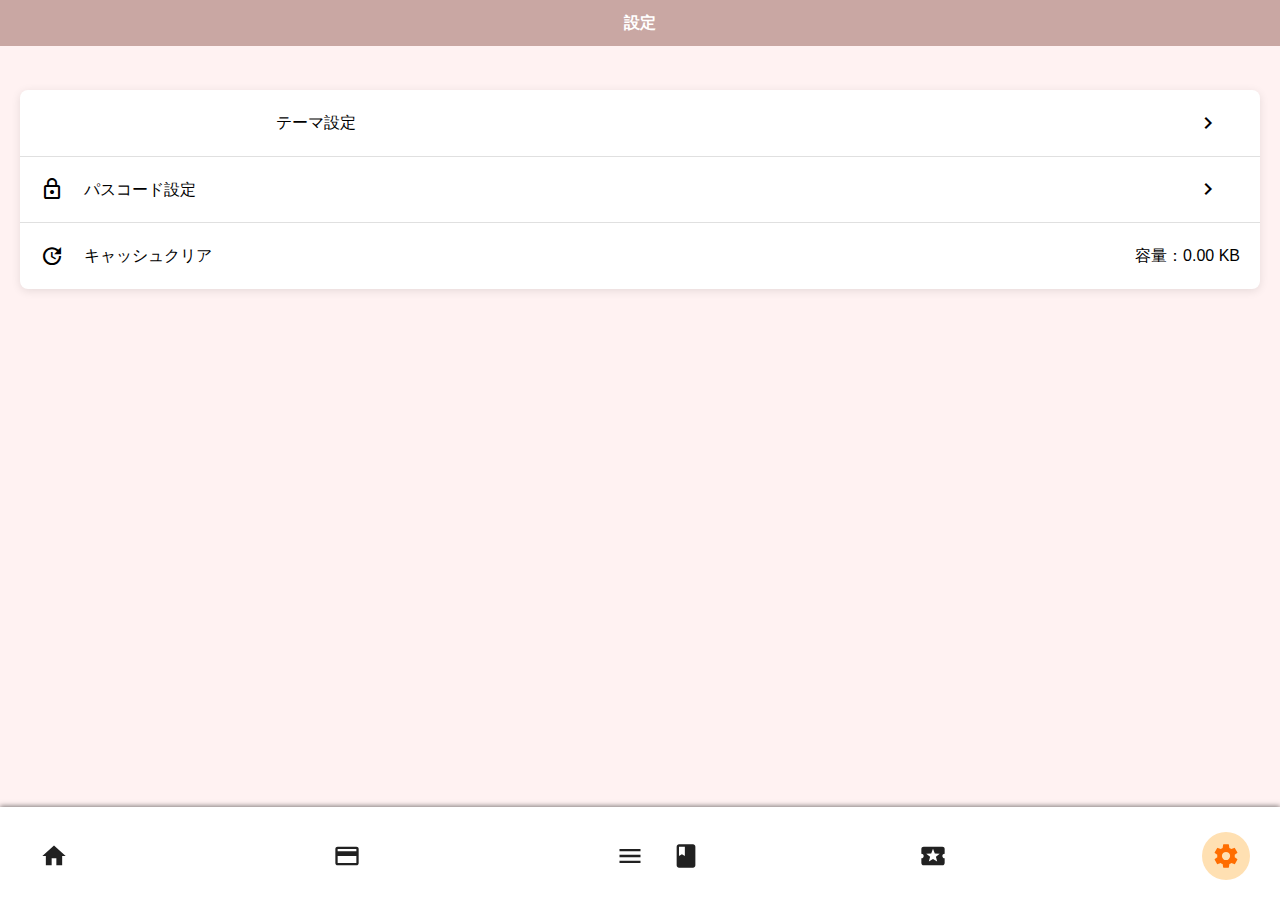
<file: WAE.html>
<!DOCTYPE html>
<html>
<head>
	<title>PWA</title>
	<!-- 拡大縮小禁止 -->
	<meta name="viewport" content="width=device-width, initial-scale=1.0, user-scalable=no">
	<meta charset="UTF-8">
	<link rel="stylesheet" href="master/master.css">
	<link rel="stylesheet" href="css/WAE.css">
	<link rel="stylesheet" href="master/footer.css">
	<link href="https://fonts.googleapis.com/icon?family=Material+Icons" rel="stylesheet">
	<script src="master/master.js" defer></script>
	<script src="master/footer.js" defer></script> <!-- Web Componentのスクリプト -->
	<script src="master/footerjs.js" defer></script>
	<script src="js/WAE.js" defer></script>
</head>
	<header>
		<div class="center">設定</div>
	</header>
	<main>
		<!-- オプションメニュー -->
		<div id="optionMenu" class="option-menu">
			<div class="option-menu-block">
				<ul>
					<li id="theme">
						<span class="material-icons">dark_mode</span>
						<span class="text-node">テーマ設定</span>
						<span class="material-icons">chevron_right</span>
					</li>
					<li id="password">
						<span class="material-icons">lock_outline</span>
						<span class="text-node">パスコード設定</span>
						<span class="material-icons">chevron_right</span>
					</li>
					<li id="chacheClear">
						<span class="material-icons">update</span>
						<span class="text-node">キャッシュクリア</span>
						<span id="storageSize">容量：</span>
					</li>
				</ul>
			</div>
		</div>
	</main>
	<!-- テーマ設定 -->
	<div id="optionTheme" class="option-main">
		<div class="option-header">
			<span id="closeOptionTheme" class="material-icons">chevron_left</span>
			<div class="center">テーマ設定</div>
		</div>
		<div class="choices">
			<button class="choice" data-color="Red" style="background-color: #e74c3c;">Red</button>
			<button class="choice" data-color="Blue" style="background-color: #3498db;">Blue</button>
			<button class="choice" data-color="Green" style="background-color: #2ecc71;">Green</button>
			<button class="choice" data-color="Yellow" style="background-color: #f1c40f;">Yellow</button>
			<button class="choice" data-color="Orange" style="background-color: #e67e22;">Orange</button>
			<button class="choice" data-color="Purple" style="background-color: #ea80fc;">Purple</button>
			<button class="choice" data-color="Pink" style="background-color: #ffc4c4;">Pink</button>
			<button class="choice" data-color="Gray" style="background-color: #78909c;">Gray</button>
		</div>
	</div>
	<!-- パスコード設定 -->
	<div id="optionPassword" class="option-main">
		<div class="option-header">
			<span id="closeOptionPassword" class="material-icons">chevron_left</span>
			<div class="center">パスコード設定</div>
		</div>
		<div class="pass-container">
			<div class="password-block">
				<span>パスコードロックを有効</span>
				<div class="toggle-container">
					<input type="checkbox" id="passToggle" class="toggle-input">
					<label for="passToggle" class="toggle-label"></label>
				</div>
			</div>
			<div id="passwordChangeBlock" class="password-block" style="display: none;">
				<span>パスコード変更</span>
				<span class="material-icons">chevron_right</span>
			</div>
		</div>
	</div>
	<div id="passwordSettig" class="option-main">
		<div class="option-header">
			<span id="passwordCancel">キャンセル</span>
		</div>
		<div class="password-settig-main">
			<div id="firstSection">
				<h3>パスコードを入力</h3>
				<div class="input-group">
					<input type="text" maxlength="1" class="digit-input" id="digit1" inputmode="numeric" pattern="[0-9]*">
					<input type="text" maxlength="1" class="digit-input" id="digit2" inputmode="numeric" pattern="[0-9]*" disabled>
					<input type="text" maxlength="1" class="digit-input" id="digit3" inputmode="numeric" pattern="[0-9]*" disabled>
					<input type="text" maxlength="1" class="digit-input" id="digit4" inputmode="numeric" pattern="[0-9]*" disabled>
				</div>
			</div>
			<div id="verifySection" style="display: none;">
				<h3>パスコードを再度入力</h3>
				<div class="input-group">
					<input type="text" maxlength="1" class="digit-input" id="verifyDigit1" inputmode="numeric" pattern="[0-9]*">
					<input type="text" maxlength="1" class="digit-input" id="verifyDigit2" inputmode="numeric" pattern="[0-9]*" disabled>
					<input type="text" maxlength="1" class="digit-input" id="verifyDigit3" inputmode="numeric" pattern="[0-9]*" disabled>
					<input type="text" maxlength="1" class="digit-input" id="verifyDigit4" inputmode="numeric" pattern="[0-9]*" disabled>
				</div>
			</div>
			<p id="message"></p>
		</div>
	</div>
<my-footer></my-footer> <!-- カスタム要素としてフッターを挿入 -->
</html>
</file>
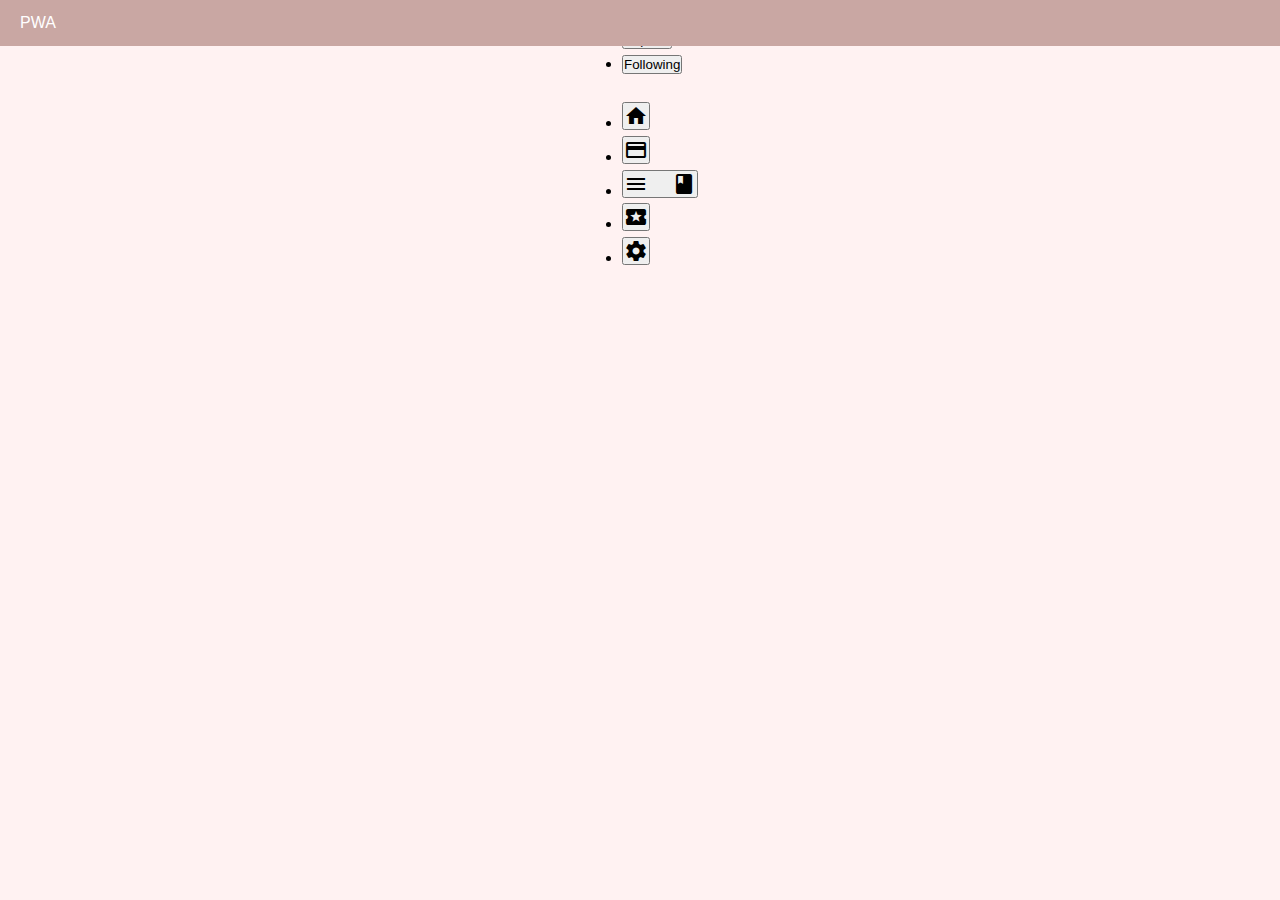
<file: WAF.html>
<!DOCTYPE html>
<html>
<head>
	<title>PWA</title>
	<!-- 拡大縮小禁止 -->
	<meta name="viewport" content="width=device-width, initial-scale=1.0, user-scalable=no">
	<meta charset="UTF-8">
	<link rel="manifest" href="manifest.json">
	<link rel="stylesheet" href="master/master.css">
	<link rel="stylesheet" href="css/WAB.css">
	<link href="https://fonts.googleapis.com/icon?family=Material+Icons" rel="stylesheet">
	<script src="ServiceWorker.js" defer></script>
	<script src="master/master.js"></script>
	<script src="master/footer.js" defer></script> <!-- Web Componentのスクリプト -->
	<script src="js/WAB.js"></script>
</head>
<body>
	<header>
		PWA
	</header>
	<main>
	</main>
	<my-footer></my-footer> <!-- カスタム要素としてフッターを挿入 -->
</body>
</html>
</file>
<file: Google Sheet.css>
* {
	box-sizing: border-box;
	padding: 0;
	margin: 0;
	font-family: 'poppins', sans-serif;
	font-size: 18px;
}

body {
	height: 100vh;
	display: flex;
	align-items: center;
	justify-content: center;
}

.container {
	width: 500px;
	padding: 30px;
	border: 1px solid #eeeeee;
	border-radius: 10px;
	background-color: #003b5b;
}

h4 {
	margin-bottom: 10px;
	font-size: 24px;
	color: white;
}

input {
	width: 100%;
	padding: 10px;
	margin-bottom: 10px;
}

textarea {
	width: 100%;
	padding: 10px;
}

#submit {
	border: none;
	background-color: orangered;
	color: white;
	width: 200px;
	margin-top: 10px;
	border-radius: 5px;
}

#submit:hover {
	background-color: #333333;
}
</file>
<file: css/style.css>
* {
  margin: 0;
  padding: 0;
  box-sizing: border-box;
}

body {
  font-family: Arial, sans-serif;
  line-height: 1.6;
}

header {
  position: fixed;
  top: 0;
  left: 0;
  width: 100%;
  background-color: #C9A7A3;
  color: #fff;
  text-align: center;
  padding: 10px 0;
  z-index: 1000;
  display: flex;
  justify-content: space-between;
  align-items: center;
  padding: 10px 20px;
}

.menu-icon {
  font-size: 24px;
  cursor: pointer;
}

footer {
  position: fixed;
  bottom: 0;
  left: 0;
  width: 100%;
  background-color: #ffffff;
  display: flex;
  justify-content: space-around;
  align-items: center;
  padding: 10px 0;
  z-index: 10000;
}

footer button {
  flex: 1;
  background-color: #ffffff;
  color: #9E9E9E;
  border: none;
  padding: 10px;
  font-size: 10px;
  cursor: pointer;
  display: flex;
  flex-direction: column;
  align-items: center;
}

footer button:hover {
  background-color: #777;
}

.material-icons{
  position: relative;
  top: 2px;
}

main {
  padding: 60px 20px 60px;
  min-height: 100vh;
  background-color: #fff2f2;
}

/* サイドメニュー */
.side-menu {
  position: fixed;
  top: 0;
  right: -100%; /* 初期状態では画面外 */
  width: 100%;
  height: 100%;
  background-color: #fff2f2;
  color: #9E9E9E;
  transition: right 0.3s ease-in-out;
  z-index: 2000;
}

.side-menu-header {
  display: flex;
  justify-content: space-between;
  align-items: center;
  padding: 10px 20px;
  background-color: #fff2f2;
}

.side-menu-header span {
  font-size: 24px;
  cursor: pointer;
}

.side-menu ul {
  list-style: none;
  padding: 20px;
}

.side-menu ul li {
  margin: 15px 0;
}

.side-menu ul li a {
  color: #9E9E9E;
  text-decoration: none;
}

.side-menu ul li a:hover {
  text-decoration: underline;
}

/* サイドメニューが表示される状態 */
.side-menu.open {
  right: 0;
}
</file>
<file: INSERT.css>
.container {
	width: 100%;
	padding: 30px;
	border: 1px solid #eeeeee;
	border-radius: 10px;
	background-color: #003b5b;
}

h4 {
	margin-bottom: 10px;
	font-size: 24px;
	color: white;
}

input {
	width: 100%;
	padding: 10px;
	margin-bottom: 10px;
}

textarea {
	width: 100%;
	padding: 10px;
}

#submit {
	border: none;
	background-color: orangered;
	color: white;
	width: 200px;
	margin-top: 10px;
	border-radius: 5px;
}

#submit:hover {
	background-color: #333333;
}
</file>
<file: master/master.css>
* {
	margin: 0;
	padding: 0;
	box-sizing: border-box;
}

:root {
	--header-color: #C9A7A3; /* デフォルトのテーマカラー */
	--background-color: #fff2f2; /* デフォルトの背景色 */
	--button-color: #FFC4C4; /* デフォルトのテキスト色 */
}

html {
	font-size: 100%; /* 基本フォントサイズ */
}

body {
	font-family: Arial, sans-serif;
	line-height: 1.6;
	background-color: var(--background-color); /* ステータスバーの下の背景色 */
	user-select: none; /* テキスト選択を無効にする */
	-webkit-user-select: none; /* Safari用 */
}

header {
	position: fixed;
	top: 0;
	left: 0;
	width: 100%;
	height: 46px;
	background-color: var(--header-color);
	color: #fff;
	text-align: center;
	z-index: 50;
	display: flex;
	justify-content: space-between;
	align-items: center;
	padding: 10px 20px;
}

main {
	padding: 60px 20px 180px;
	min-height: 100vh;
	background-color: var(--background-color);
}
</file>
<file: css/Login.css>
body {
	padding:20px;
}

.form-container {
	padding: 20px;
	border: 1px solid #ccc;
	border-radius: 5px;
	background-color: white;
}

.form-container h3 {
	text-align: center;
}

.input-group {
	display: flex;
	justify-content: center;
	margin-bottom: 10px;
}

.digit-input {
	width: 50px;
	height: 50px;
	font-size: 24px;
	text-align: center;
	margin: 5px 5px;
	border: 1px solid #ccc;
	border-radius: 5px;
}

.digit-input:focus {
	border-color: #007BFF; /* フォーカス時のボーダー色 */
	outline: none; /* デフォルトのアウトラインを消す */
}
</file>
<file: css/top.css>
span.menu-icon {
  cursor: pointer;
}

.app-block {
  display: flex;
  flex-direction: column;
}

.app-block .material-icons {
  font-size: 40px; /* アイコンのサイズ */
  color: #666666; /* アイコンの色 */
}

h3 {
	background: #fff;
	color: #3498db;
	font-size: 36px;
	line-height: 100px;
	margin: 10px;
	padding: 2%;
	position: relative;
	text-align: center;
}

.slick-prev:before {
	color: #000000; /* ボタンの色 */
	margin-left: 10px;
}

.slick-next:before {
	color: #000000; /* ボタンの色 */
}

.slick-next {
	right: -16px;
}

.icon-grid {
  display: grid;
  grid-template-columns: repeat(3, 1fr); /* 横3列 */
  grid-template-rows: repeat(2, 1fr); /* 縦2行 */
  gap: 5px; /* アイコン間の隙間 */
  height: 20px; /* グリッドの高さ */
  text-align: center; /* アイコンを中央に配置 */
  color: #9E9E9E;
  font-size: 10px;
}

/* サイドメニュー */
.side-menu {
  position: fixed;
  top: 0;
  right: -100%; /* 初期状態では画面外 */
  width: 100%;
  height: 100%;
  background-color: #fff2f2;
  color: #9E9E9E;
  transition: right 0.3s ease-in-out;
  z-index: 2000;
}

.side-menu-header {
  display: flex;
  justify-content: flex-end;
  align-items: center;
  padding: 10px 20px;
  background-color: #fff2f2;
}

.side-menu-header span {
  cursor: pointer;
}

.side-menu ul {
  list-style: none;
  padding: 20px;
}

.side-menu ul li {
  margin: 15px 0;
}

.side-menu ul li a {
  color: #9E9E9E;
  text-decoration: none;
}

.side-menu ul li a:hover {
  text-decoration: underline;
}

/* サイドメニューが表示される状態 */
.side-menu.open {
  right: 0;
}
</file>
<file: master/footer.css>
@import url("https://fonts.googleapis.com/css2?family=Open+Sans&display=swap");

*,
*::before,
*::after {
	margin: 0;
	padding: 0;
	box-sizing: border-box;
}

:root {
	--red-50: #ffebee;
	--red-100: #ffcdd2;
	--red-A700: #d50000;
	--blue-50: #e3f2fd;
	--blue-100: #bbdefb;
	--blue-A700: #2962ff;
	--green-50: #e8f5e9;
	--green-100: #c8e6c9;
	--green-A700: #00c853;
	--purple-50: #f3e5f5;
	--purple-100: #e1bee7;
	--purple-A700: #aa00ff;
	--orange-50: #fff3e0;
	--orange-100: #ffe0b2;
	--orange-A700: #ff6d00;
	--orange-700: #f57c00;
	--grey-900: #212121;
	--white: #ffffff;
	--round-button-active-color: #212121;
	--translate-main-slider: 0px;
	--main-slider-color: #ffebee;
	--translate-filters-slider: 0;
	--filters-container-height: 0;
	--filters-wrapper-opacity: 0;
}

footer {
	position: fixed;
	width: 100%;
	z-index: 150;
	bottom: 0;
	left: 0;
	display: flex;
	flex-direction: column;
	justify-content: end;
	align-items: center;
}

footer button {
	border: none;
	cursor: pointer;
	background-color: transparent;
	outline: none;
}

footer .material-icons {
	font-size: 28px;
}

nav.amazing-tabs {
	width: 100%;
	background-color: var(--white);
	user-select: none;
	padding-top: 10px;
	box-shadow: 0px -1px 5px rgba(0, 0, 0, 0.5); /* 影の設定 */
}

.main-tabs-container {
	padding: 0 30px 20px 30px;
}

.main-tabs-wrapper {
	position: relative;
}

ul.main-tabs, ul.filter-tabs {
	list-style-type: none;
	display: flex;
	justify-content: space-between; /* ボタンを均等に配置 */
	gap: 0; /* 隙間を無くす */
}

ul.main-tabs li {
	display: inline-flex;
	position: relative;
	padding-top: 15px;
	z-index: 1;
}

.round-button {
	height: 48px;
	width: 48px;
	border-radius: 50%;
	display: inline-flex;
	align-items: center;
	justify-content: center;
	color: var(--grey-900);
	transition: color 0.2s ease-in-out;
}

.round-button:hover, .round-button.active {
	color: var(--round-button-active-color);
}

.round-button svg {
	pointer-events: none;
	height: 2.8rem;
	width: 2.8rem;
	transform: translate(0, 0);
}

.main-slider {
	pointer-events: none;
	position: absolute;
	top: 0;
	left: var(--translate-main-slider);
	padding-top: 15px;
	z-index: 0;
}

.main-slider-circle {
	height: 48px;
	width: 48px;
	border-radius: 50%;
	/*transition: background-color 0.4s ease-in-out;*/
	background-color: var(--main-slider-color);
}

.animate-jello {
	animation: jello-horizontal 0.9s both;
}

@keyframes jello-horizontal {
	0% {
		transform: scale3d(1, 1, 1);
	}
	30% {
		transform: scale3d(1.25, 0.75, 1);
	}
	40% {
		transform: scale3d(0.75, 1.25, 1);
	}
	50% {
		transform: scale3d(1.15, 0.85, 1);
	}
	65% {
		transform: scale3d(0.95, 1.05, 1);
	}
	75% {
		transform: scale3d(1.05, 0.95, 1);
	}
	100% {
		transform: scale3d(1, 1, 1);
	}
}

.filters-container {
	overflow: hidden;
	padding: 0 30px;
	transition: max-height 0.4s ease-in-out;
	max-height: var(--filters-container-height);
}

.filters-wrapper {
	position: relative;
	transition: opacity 0.2s ease-in-out;
	opacity: var(--filters-wrapper-opacity);
}

.filter-tabs {
	border-radius: 10px;
	padding: 3px;
	overflow: hidden;
	background-color: var(--orange-50);
}

.filter-tabs li {
	position: relative;
	z-index: 1;
	display: flex;
	flex: 1 0 33.33%;
}

.filter-button {
	display: flex;
	align-items: center;
	justify-content: center;
	border-radius: 8px;
	flex-grow: 1;
	height: 30px;
	padding: 0 15px;
	color: var(--orange-700);
	font-family: "Open Sans", sans-serif;
	font-weight: 400;
	font-size: 14px;
}

.filter-button.filter-active {
	transition: color 0.4s ease-in-out;
	color: var(--grey-900);
}

.filter-slider {
	pointer-events: none;
	position: absolute;
	padding: 3px;
	top: 0;
	left: 0;
	right: 0;
	bottom: 0;
	z-index: 0;
}

.filter-slider-rect {
	height: 30px;
	width: 33.33%;
	border-radius: 8px;
	background-color: var(--white);
	box-shadow: 0 1px 10px -4px rgba(0, 0, 0, 0.12);
	transition: transform 0.4s ease-in-out;
	transform: translateX(var(--translate-filters-slider));
}
</file>
<file: UPDATE.css>
.container {
	width: 100%;
	padding: 30px;
	border: 1px solid #eeeeee;
	border-radius: 10px;
	background-color: #003b5b;
}

h4 {
	margin-bottom: 10px;
	font-size: 24px;
	color: white;
}

input {
	width: 100%;
	padding: 10px;
	margin-bottom: 10px;
}

textarea {
	width: 100%;
	padding: 10px;
}

#submit {
	border: none;
	background-color: orangered;
	color: white;
	width: 200px;
	margin-top: 10px;
	border-radius: 5px;
}

#submit:hover {
	background-color: #333333;
}
</file>
<file: css/WAB.css>
body {
	display: flex; /* フレックスボックスを使用 */
	justify-content: center; /* 水平方向に中央揃え */
	overflow: hidden;
}

.material-icons {
	cursor: pointer;
}

.calendar {
	width: 100%;
	max-width: 800px;
	height: 300px; /* 高さを調整して縦長に */
	padding-top: 46px;
}

.calendars {
	position: absolute; /* 絶対位置を設定 */
	width: 100%; /* 幅を100%に設定 */
	transition: transform 0.3s ease; /* スライドのトランジションを設定 */
}

.days {
	display: grid;
	grid-template-columns: repeat(7, 1fr);
	margin: 0;
}

.day {
	font-size: 12px;
	text-align: center;
	background-color: #f0f0f0; /* 曜日の背景色を薄いグレーに */
}

.date-container {
	display: grid;
	grid-template-columns: repeat(7, 1fr);
}

.date {
	position: relative; /* 相対位置に設定 */
	cursor: pointer;
	border: 1px solid #ccc; /* ボックスに枠を追加 */
	font-size: 12px; /* フォントサイズを小さく */
	height: 75px; /* ボックスの高さを調整 */
	background-color: #ffffff; /* 平日の背景色を白に */
	overflow: hidden; /* はみ出た部分を隠す */
	white-space: nowrap; /* 折り返さない */
}

.date-wrapper {
	height: 17px;
	padding-right: 3px;
	display: flex;
	align-items: center;
	justify-content: right;
}

.event-list {
	display: flex;
	flex-direction: column;
	gap: 2px;
	margin: 1px 1px 0 2px;
	font-size: 10px
}

.date.today .circle {
	position: absolute; /* 絶対位置を設定 */
	width: 16px; /* 丸の直径 */
	height: 16px; /* 丸の直径 */
	border-radius: 50%; /* 丸くする */
	background-color: #4682b4; /* 背景色 */
	top: 1px; /* 縦の位置を中央に */
	right: 1px; /* 日付の右側に配置 */
	display: flex; /* 中央揃え */
	justify-content: center; /* 中央揃え */
	align-items: center; /* 中央揃え */
	color: #ffffff;
}

/* 隣接ボックスの右側と下側のボーダーを非表示に */
.date:not(:nth-child(7n)) {
	border-right: none; /* 右側のボーダーを非表示 */
}

.date:not(:nth-last-child(-n+7)) {
	border-bottom: none; /* 下側のボーダーを非表示 */
}

/* 土日のスタイル */
.weekend {
	background-color: #eaeef2; /* 薄い青の背景をさらに薄く */
}

.saturday {
	color: #007bff; /* 土曜日の日付文字色 */
}

.sunday {
	color: #dc3545; /* 日曜日の日付文字色 */
}

/* 薄い文字のスタイル */
.faded {
	color: rgba(0, 0, 0, 0.3); /* 薄い文字色 */
}

.selected-date-info {
	width: 100%;
	height: 100%;
	background-color: #ffffff;
	padding: 10px 0;
	display: flex;
}

.day-week {
	padding: 0 20px;
}

.day-week-sub {
	width: 24px;
	height: 24px;
	text-align: center;
}

.main-schedule {
	display: flex;
	flex-direction: column;
	width: 100%;
	padding: 0 10px 30px;
	gap: 5px;
	color: #ffffff;
	font-size: 14px;
	overflow-y: auto; /* 縦方向にスクロールを有効にする */
	white-space: nowrap; /* 折り返さない */
}

.event {
	padding: 0 2px;
	border-radius: 2px;
	color: #ffffff;
	height: 12px;
	display: flex;
	align-items: center;
}

.event-main {
	padding: 0 5px;
	border-radius: 4px;
}

.breakfast {
	background-color: #33cd30;
}

.lunch {
	background-color: #ff9800;
}

.dinner {
	background-color: #5a81e8;
}

.tea-time {
	background-color: #f27dd9;
}

.takeout {
	background-color: #f1c40f;
}

/* ポップアップの基本スタイル */
.popup-container {
	width: 250px;
	min-height: 120px;
	position: absolute; /* 絶対位置 */
	background-color: rgba(64, 64, 64, 0.9); /* 透け感のあるグレー */
	color: #ffffff;
	border: none; /* 枠線 */
	border-radius: 4px; /* 角を丸く */
	padding: 10px; /* 内側の余白 */
	box-shadow: 0 2px 10px rgba(0, 0, 0, 0.2); /* 影 */
	opacity: 0; /* 初期状態は透明 */
	display: none;
	flex-direction: column;
}

.popup-main {
	width: 100%;
	display: flex;
}

.popup-mark {
	min-width: 18px; /* 丸の直径 */
	height: 18px; /* 丸の直径 */
	border-radius: 50%; /* 丸くする */
	margin-top: 2px;
}

.popup-text {
	display: flex;
	flex-direction: column;
	gap: 10px;
	padding-left: 10px;
	width:calc(100% - 18px);
}

.event-name {
	overflow-wrap: break-word; /* 単語の途切れを許可 */
	word-wrap: break-word; /* 古いブラウザのサポート */
	hyphens: auto; /* ハイフネーションを自動にする */
}

.popup-icon {
	width: 180px;
	display: flex;
	justify-content: space-between;
	align-items: center;
	padding-top: 5px;
}

.popup-icon span:nth-child(3) {
	color: #f45858; /* 3番目のアイコンを赤色に設定 */
}

/* 吹き出しの矢印 */
.popup-arrow {
	position: absolute; /* 絶対位置 */
	width: 0;
	height: 0;
	border-left: 10px solid transparent;
	border-right: 10px solid transparent;
	border-top: 10px solid rgba(64, 64, 64, 0.9); /* 透け感のあるグレー */
	top: 100%; /* ポップアップの下に位置 */
	left: 50%; /* 中央に配置 */
	transform: translateX(-50%); /* 中心に移動 */
}

.tools {
	display: flex;
	flex-direction: column;
	padding: 0 20px;
	gap: 5px;
}

.dropdown {
	display: block; /* 初期状態で表示 */
	position: fixed;
	background-color: #ffffff; /* 背景色 */
	box-shadow: 0 2px 10px rgba(0, 0, 0, 0.1); /* 影を追加 */
	width: 100%; /* 幅 */
	max-height: 0; /* 初期は非表示 */
	overflow: hidden; /* はみ出しを防ぐ */
	transition: max-height 0.3s ease-out; /* スライドアニメーション */
	/* 位置調整 */
	top: 46px; /* ボタンの下に表示（必要に応じて調整） */
	right: 0; /* 右からの距離（必要に応じて調整） */
	text-align: center;
}

.dropdown.show {
	max-height: 60px; /* スライドダウンの最大高さ */
}

.dropdown-menu {
	text-align: center;
	width: 100px;
	margin: 20px 5px;
	background-color: var(--background-color);
	border-radius: 4px;
	font-size: 16px;
}

.delete-modal {
	display: none; /* 初期状態で非表示 */
	flex-direction: column;
	gap: 10px;
	padding: 15px 15px 30px 15px;
	background-color: #ffffff;
	position: fixed; /* 固定位置に設定 */
	bottom: -120px; /* 縦の位置を下に移動 */
	width: 100%; /* 幅を指定 */
	z-index: 300; /* モーダルを最前面に表示 */
	transition: bottom 0.3s ease-in-out;
}

.delete-modal.open {
	bottom: 0;
}

.delete-modal .delete-check:nth-of-type(1) {
	background-color: #ff4d4d; /* 背景の色 */
	color: #ffffff; /* テキストの色 */
	font-weight: 700; /* 文字の太さ */
	border: 1px solid #ff4d4d;
	border-radius: 3px; /* 角を丸くする */
	padding: 10px; /* 上下と左右のパディング */
	font-size: 14px; /* フォントサイズ */
	cursor: pointer; /* カーソルをポインターに */
}

.delete-modal .delete-check:nth-of-type(2) {
	background-color: #ffffff; /* 背景の色 */
	color: #333333; /* テキストの色 */
	font-weight: 700; /* 文字の太さ */
	border: 1px solid #333333;
	border-radius: 3px; /* 角を丸くする */
	padding: 10px; /* 上下と左右のパディング */
	font-size: 14px; /* フォントサイズ */
	cursor: pointer; /* カーソルをポインターに */
}

.text-center {
	text-align: center;
	font-size: 14px;
	color: #696969;
}

/* オーバーレイのスタイル */
.overlay {
	display: none; /* 初期状態で非表示 */
	position: fixed; /* 固定位置に設定 */
	top: 0;
	left: 0;
	width: 100%;
	height: 100%;
	background-color: rgba(0, 0, 0, 0.5); /* 半透明の黒色 */
	z-index: 300; /* オーバーレイをモーダルの下に表示 */
	opacity: 0;
}

/* フォームメニュー */
.form-menu {
	position: fixed;
	top: 200%;
	right: 0; /* 初期状態では画面外 */
	width: 100%;
	height: 100%;
	background-color: #ffffff;
	color: #000000;
	transition: top 0.3s ease-in-out;
	z-index: 250;
	overflow-y: auto; /* 縦方向のスクロールを有効に */
}

.form-menu.open {
	top: 0;
}

.form-header {
	width: 100%;
	height: 46px;
	left: 0;
	display: flex;
	justify-content: space-between;
	align-items: center;
	padding: 10px 20px;
	position: fixed; /* ヘッダーを固定 */
	color: #ffffff;
	background-color: var(--header-color);
	z-index: 1;
}

.form-header span {
	cursor: pointer;
}

.center {
	position: absolute; /* 中央揃えのため絶対配置 */
	left: 50%; /* 左から50% */
	transform: translateX(-50%); /* 自身の幅の半分だけ戻す */
	text-align: center; /* 中央揃え */
	font-weight: 900; /* 太字 */
}

.submit-button {
	font-weight: 900; /* 太字 */
}

.disabled {
	color: #ffffff; /* 非活性表示の色 */
	pointer-events: none; /* クリックイベントを無効にする */
	opacity: 0.5; /* 透明度を下げて非活性に見せる */
}

.meal-form {
	background-color: #ffffff; /* 背景色 */
	padding-top: 46px;
}

.meal-form li {
	display: flex; /* フレックスボックスを使って項目を横に並べる */
	align-items: flex-start; /* 縦方向の中央揃え */
	border-bottom: 1px solid #e0e0e0; /* 各項目の下に境目の線を追加 */
	height: auto; /* 高さを自動に設定 */
	padding: 20px;
}

.meal-form li:last-child {
	border-bottom: none; /* 最後の項目には境目の線を表示しない */
}

.color-circle {
	min-width: 20px; /* 丸の直径 */
	height: 20px; /* 丸の直径 */
	border-radius: 50%; /* 丸くする */
	margin: 2px 22px 2px 2px;
}

.main-position {
	margin-top: 4px;
}

.meal-form li .material-icons {
	margin-right: 20px;
}

.item {
	display: flex;
	flex-direction: column;
	flex-grow: 1;
}

.item > :first-child {
	margin-top: 4px; /* 最初の要素にマージンを適用 */
}

.item-container {
	display: flex; /* フレックスボックスを使用 */
	align-items: center; /* 中央揃え */
}

.remove-button {
	cursor: pointer; /* カーソルをポインターに */
	color: red; /* 削除ボタンの色 */
	margin: 0 !important; /* ボタンとテキストエリアの間にスペース */
	padding: 0 0 0 20px; /* ボタンとテキストエリアの間にスペース */
	font-size: 16px !important;
}

.add-target {
	position: relative; /* 親要素を相対位置に設定 */
}

.addItem {
	position: absolute; /* 絶対配置 */
	top: 5px; /* 上に移動 */
	left: 40px; /* 左に配置 */
	font-size: 20px; /* フォントサイズを調整 */
	color: green; /* 色を指定 */
}

.separator {
	height: 1px; /* 仕切りの高さ */
	background-color: #ccc; /* 仕切りの色 */
	margin: 10px 0; /* 上下のマージン */
}

.text-node {
	flex-grow: 1; /* テキストを左に寄せるためにフレックスボックスの成長を設定 */
	overflow: hidden;
	overflow-wrap: break-word; /* 単語の途切れを許可 */
	word-wrap: break-word; /* 古いブラウザのサポート */
	hyphens: auto; /* ハイフネーションを自動にする */
	text-align: left;
	width: 100%;
	font-size: 16px;
	border: none;
	outline: none;
	resize: none; /* ユーザーによるサイズ変更を無効にする */
	padding-left: 10px;
	display:flex;
	align-items:center;
}

.text-node-date {
	width: 100%;
	height: 24px;
	font-size: 16px;
	padding-left: 10px;
}

.option-hidden {
	opacity: 0;
}

.radio-group {
	display: flex; /* 横並びにする */
	align-items: center; /* 縦方向の中央揃え */
	gap: 10px;
	padding-left: 10px;
}

.radio-group label {
	cursor: pointer; /* マウスカーソルをポインターに */
	color: #333; /* テキストの色を統一 */
}

/* ラジオボタンのスタイル */
input[type="radio"] {
	display: none; /* デフォルトのラジオボタンを非表示 */
}

/* 各ラジオボタンに対応するスタイル */
.radio-breakfast input[type="radio"]:checked + span {
	background-color: #33cd30; /* 選択された場合の背景色（赤） */
	color: white; /* テキストの色（白） */
}

.radio-lunch input[type="radio"]:checked + span {
	background-color: #efa538; /* 選択された場合の背景色（青） */
	color: white; /* テキストの色（白） */
}

.radio-dinner input[type="radio"]:checked + span {
	background-color: #5a81e8; /* 選択された場合の背景色（緑） */
	color: white; /* テキストの色（白） */
}

.radio-tea-time input[type="radio"]:checked + span {
	background-color: #f27dd9; /* 選択された場合の背景色（緑） */
	color: white; /* テキストの色（白） */
}

/* スタイルを適用するためのスパン */
.radio-group span {
	padding: 10px 10px; /* パディング */
	border-radius: 5px; /* 角を丸くする */
	border: 1px solid #ccc; /* 枠線 */
	transition: background-color 0.3s; /* 背景色の遷移 */
	font-size: 14px;
}

.hidden {
	display: none !important;
	padding: 0 !important; /* パディングを0に */
	pointer-events: none; /* クリックイベントを無効に */
}
</file>
<file: css/WAC.css>
.left {
	cursor: pointer;
	display: flex; /* 子要素を横並びにする */
}

.center {
	position: absolute; /* 中央揃えのため絶対配置 */
	left: 50%; /* 左から50% */
	transform: translateX(-50%); /* 自身の幅の半分だけ戻す */
	text-align: center; /* 中央揃え */
	font-weight: 900; /* 太字 */
}

.right {
	display: flex; /* 子要素を横並びにする */
	gap: 10px; /* ボタン間のスペース */
}

.hidden {
	visibility: hidden; /* 要素を非表示にするが、スペースは保持 */
}

.header-delete-mode {
	background-color: #dc3545; /* 削除モードの背景色 */
	color: #fff; /* 削除モードの文字色 */
}

span.delete-icon, .update-icon, button {
	cursor: pointer;
}

.navigation-buttons {
	background-color: var(--background-color);
	position: fixed;
	top: 46px;
	right: 0;
	z-index: 10;
	width: 100%;
	padding: 0 15px;
	border-bottom: 1px solid #ccc; /* 各項目の下に境目の線を追加 */
}

.delete-navigation-buttons {
	display: none;
}

.navigation-buttons button{
	flex: 1;
	background-color: var(--background-color);
	color: #000000;
	border: none;
	padding: 10px;
	font-size: 10px;
	cursor: pointer;
	display: flex;
	flex-direction: column;
	align-items: center;
	float: right;
}

#filterIcon { /* id指定でないと適用されない */
	color: #ff0000;
}

.actionButtonSelected {
	color: #ff0000 !important;
}

.sort-dropdown {
	display: none; /* 初期状態で非表示 */
	position: fixed;
	background-color: #ffffff; /* 背景色 */
	border-radius: 8px; /* 角を丸くする */
	box-shadow: 0 2px 10px rgba(0, 0, 0, 0.1); /* 影を追加 */
	z-index: 10; /* 上に表示するための設定 */
	transition: all 0.3s ease; /* アニメーション */
	width: 230px; /* 幅 */
	/* 位置調整 */
	top: 120px; /* ボタンの下に表示（必要に応じて調整） */
	right: 70px; /* 右からの距離（必要に応じて調整） */
	opacity: 0;
}

.sort-dropdown ul {
	list-style: none;
	padding: 0;
	margin: 0;
}

.sort-dropdown li {
	padding: 10px 20px; /* パディングを増やして余裕を持たせる */
	cursor: pointer;
	transition: background-color 0.3s; /* ホバー時のアニメーション */
	border-bottom: 1px solid #e0e0e0; /* 各項目の下に境目の線を追加 */
}

.sort-dropdown li:last-child {
	border-bottom: none; /* 最後の項目には境目の線を表示しない */
}

/* プルダウンのスタイル */
.sort-top {
	background-color: #e0e0e0; /* 任意の色に変更 */
	border-radius: 8px 8px 0 0; /* 角を丸くする */
}

.sort-center {
	background-color: #e0e0e0; /* 任意の色に変更 */
}

.sort-bottom {
	background-color: #e0e0e0; /* 任意の色に変更 */
	border-radius: 0 0 8px 8px; /* 角を丸くする */
}

/* サイドメニュー */
.side-menu {
	position: fixed;
	top: 0;
	right: -100%; /* 初期状態では画面外 */
	width: 330px;
	height: 100%;
	background-color: var(--background-color);
	color: #000000;
	transition: right 0.2s ease-in-out;
	z-index: 250;
}

/* サイドメニューが表示される状態 */
.side-menu.open {
	right: 0;
}

.side-menu-header {
	display: flex;
	justify-content: space-between;
	align-items: center;
	border-bottom: 2px solid #ccc; /* 下に線を引く */
	padding: 10px 20px;
}

.side-menu-line {
	width: 90%;
	margin: 0 auto;
	color: #ccc;
}

.side-menu-header span {
	cursor: pointer;
}

.side-menu-block {
	padding: 10px 20px;
	display: flex; /* フレックスボックスを使用 */
	flex-direction: column; /* 縦に配置 */
}

.block-name {
	padding: 10px 0px; /* アイテムのパディング */
	font-weight: 900;
	margin-bottom: 10px;
}

.side-menu-block input {
	margin-bottom: 10px;
}

.filter-check-button {
	display: flex; /* フレックスボックスを使用 */
	justify-content: space-between; /* アイテムの間にスペースを均等に配置 */
	margin-bottom: 10px;
}

#checkTrue, #checkFalse {
	display: flex; /* フレックスボックスを使用 */
	justify-content: center; /* 水平方向に中央揃え */
	align-items: center; /* 垂直方向に中央揃え */
	background-color: #ffffff; /* ボタンの背景色 */
	border: 1px solid #ccc; /* 枠線 */
	padding: 10px 50px; /* パディング */
	border-radius: 5px; /* 角を丸く */
	cursor: pointer; /* カーソルをポインターに */
	transition: background-color 0.3s; /* ホバー時のアニメーション */
}

.filter-check-button .material-icons {
	color: #000000;
}

.option-button {
	display: flex; /* フレックスボックスを使用 */
	align-items: center; /* 垂直方向に中央揃え */
	margin-bottom: 10px;
}

.option-button button {
	background-color: #ffffff;
	border: 1px solid #ccc; /* 枠線 */
	color: #000000;
}

.searchOptionSelected {
	background-color: #ffe4e1 !important; /* 選択状態の背景色 */
	border-color: #ff6f61;
}

.bookmark-filter {
	display: flex; /* フレックスボックスを使用 */
	align-items: center; /* 垂直方向に中央揃え */
	padding: 10px 10px; /* パディング */
	border-radius: 30px; /* 角を丸く */
	height: 40px; /* ボタンの縦幅 */
}

.side-menu-footer {
	padding: 20px 20px; /* フッターのパディング */
	border-top: 2px solid #ccc; /* 上に線を引く */
}

.search-button {
	display: flex; /* フレックスボックスを使用 */
	justify-content: center; /* 水平方向に中央揃え */
	align-items: center; /* 垂直方向の中央揃え */
	background-color: #ff4d4d; /* ボタンの背景色 */
	color: #ffffff; /* テキストの色 */
	border: none; /* ボーダーをなしに */
	padding: 10px 15px; /* パディング */
	border-radius: 5px; /* 角を丸く */
	cursor: pointer; /* カーソルをポインターに */
	font-size: 16px;/* フォントサイズ */
	font-weight: 900; /* 太字 */
	width: 100%; /* ボタンを全幅に */
}

.search-none-screen {
	text-align: center;
	width: 400px;
	position: absolute;
	top: 180px;
	left: 50%; /* 横の中央 */
	transform: translateX(-50%); /* 自身の幅の半分だけ戻す */
	color: #696969;
}

.search-none-message, h3 {
	margin-bottom: 5px;
}

.search-none {
	background-color: var(--background-color); /* 背景の色 */
	color: #ff4d4d; /* テキストの色 */
	font-weight: 700; /* 文字の太さ */
	border: 1px solid #ff4d4d;
	border-radius: 5px; /* 角を丸くする */
	padding: 12px 20px; /* 上下と左右のパディング */
	font-size: 14px; /* フォントサイズ */
	width: 300px; /* 横幅 */
	margin-top: 10px; /* 上部のマージン */
	cursor: pointer; /* カーソルをポインターに */
	transition: background-color 0.3s ease, transform 0.1s ease; /* ホバー時のトランジション */
}

.search-none:active {
	transform: scale(0.95); /* クリック時の縮小効果 */
}

.modal {
	display: none; /* 初期状態で非表示 */
	padding: 30px;
	margin: 0; /* マージンをリセット */
	border-radius: 10px;
	background-color: var(--header-color);
	position: fixed; /* 固定位置に設定 */
	top: 40%; /* 縦の位置を上に移動 */
	left: 50%; /* 横中央に配置 */
	transform: translate(-50%, -50%); /* 中央に移動 */
	width: 400px; /* 幅を指定 */
	max-width: 90%; /* 最大幅を90%に設定 */
	z-index: 250; /* モーダルを最前面に表示 */
}

.delete-modal {
	display: none; /* 初期状態で非表示 */
	padding: 30px;
	margin: 0; /* マージンをリセット */
	border-radius: 10px;
	background-color: var(--header-color);
	position: fixed; /* 固定位置に設定 */
	top: 40%; /* 縦の位置を上に移動 */
	left: 50%; /* 横中央に配置 */
	transform: translate(-50%, -50%); /* 中央に移動 */
	width: 300px; /* 幅を指定 */
	max-width: 90%; /* 最大幅を90%に設定 */
	z-index: 250; /* モーダルを最前面に表示 */
	text-align: center;
	opacity: 0;
}

.delete-modal p {
	color: #ffffff;
}

.delete-check-do {
	background-color: var(--background-color); /* 背景の色 */
	color: #ff4d4d; /* テキストの色 */
	font-weight: 700; /* 文字の太さ */
	border: 2px solid #ff4d4d;
	border-radius: 5px; /* 角を丸くする */
	padding: 12px 20px; /* 上下と左右のパディング */
	font-size: 14px; /* フォントサイズ */
	width: 240px; /* 横幅 */
	margin-top: 10px; /* 上部のマージン */
	cursor: pointer; /* カーソルをポインターに */
}

.delete-check-cancel {
	background-color: var(--background-color); /* 背景の色 */
	color: #0000ff; /* テキストの色 */
	font-weight: 700; /* 文字の太さ */
	border: 2px solid #0000ff;
	border-radius: 5px; /* 角を丸くする */
	padding: 12px 20px; /* 上下と左右のパディング */
	font-size: 14px; /* フォントサイズ */
	width: 240px; /* 横幅 */
	margin-top: 10px; /* 上部のマージン */
	cursor: pointer; /* カーソルをポインターに */
}

/* オーバーレイのスタイル */
.overlay {
	display: none; /* 初期状態で非表示 */
	position: fixed; /* 固定位置に設定 */
	top: 0;
	left: 0;
	width: 100%;
	height: 100%;
	background-color: rgba(0, 0, 0, 0.5); /* 半透明の黒色 */
	z-index: 200; /* オーバーレイをモーダルの下に表示 */
}

.footer-overlay {
	display: none; /* 初期状態で非表示 */
	position: fixed; /* 固定位置に設定 */
	bottom: 0;
	left: 0;
	width: 100%;
	height: 93px;
	background-color: rgba(255, 255, 255, 0.5); /* 半透明の白色 */
	z-index: 200; /* オーバーレイをモーダルの下に表示 */
}

.overlayWhite {
	display: none; /* 初期状態で非表示 */
	position: fixed; /* 固定位置に設定 */
	top: 0;
	left: 0;
	width: 100%;
	height: 100%;
	background-color: rgba(255, 255, 255, 0.5); /* 半透明の白色 */
	z-index: 100; /* オーバーレイをモーダルの下に表示 */
}

.modal-title{
	display: flex;
	justify-content: space-between;
	align-items: center;
	padding: 0 0 10px 10px;
	color: #ffffff;
}

h4 {
	font-size: 24px;
	position: absolute; /* 中央揃えのため絶対配置 */
	left: 50%; /* 左から50% */
	transform: translateX(-50%); /* 自身の幅の半分だけ戻す */
	text-align: center; /* 中央揃え */

}

.close-button {
	font-size: 28px;
	font-weight: bold;
	cursor: pointer; /* カーソルをポインターに変更 */
}

.close-button:hover, .close-button:focus {
	color: black;
	text-decoration: none;
	cursor: pointer;
}

textarea {
	width: 100%;
	padding: 10px;
}

/* フォントの統一 */
input[type="text"], textarea {
	font-family: 'Arial', sans-serif; /* 使用したいフォントを指定 */
	font-size: 14px; /* フォントサイズを指定 */
	line-height: 1.5; /* 行間を指定 */
	padding: 10px; /* 内側の余白を指定 */
	border: 1px solid #ccc; /* ボーダーを指定 */
	border-radius: 5px; /* 角を丸くする */
	box-sizing: border-box; /* パディングとボーダーを含めた幅の計算 */
}

.textarea-single {
	white-space: nowrap;
}

/* フォーカス時のスタイルを追加 */
input[type="text"]:focus,
textarea:focus {
	border-color: #007BFF; /* フォーカス時のボーダー色 */
	outline: none; /* デフォルトのアウトラインを消す */
}

.form-submit {
	border: none;
	background-color: #ff4d4d;
	color: #ffffff;
	width: 100%;
	margin-top: 20px;
	border-radius: 5px;
	padding: 10px;
	font-size: 14px; /* フォントサイズを指定 */
}

/* リストのスタイル */
#dataDisplay {
	list-style-type: none; /* 点を非表示にする */
	padding: 58px 0 0 0; /* 左の余白を取り除く */
	margin: 0; /* 上下の余白を取り除く */
}

/* リストアイテムのスタイル */
#dataDisplay li {
	display: flex; /* フレックスボックスを使って項目を横に並べる */
	align-items: center; /* 縦方向の中央揃え */
	padding: 10px 0; /* 内側の余白 */
	margin: 5px 0; /* 上下の外側の余白 */
	border: 1px solid #ccc; /* 枠線 */
	border-radius: 5px; /* 角を丸くする */
	background-color: #f9f9f9; /* 背景色 */
	cursor: pointer;
	position: relative;
	overflow: hidden; /* はみ出した部分を隠す */
	text-align: center;
}

.comment-size {
	font-size: 20px;
}

.delete-button {
	position: absolute;
	right: 10px; /* ボタンの位置 */
	background: red; /* ボタンの背景色 */
	color: #ffffff; /* ボタンの文字色 */
	border: none;
	border-radius: 5px;
	padding: 10px;
	cursor: pointer;
	transition: opacity 0.3s ease; /* ボタンのフェードイン・アウト */
}

#dataDisplay .text-node {
	flex-grow: 1; /* テキストを左に寄せるためにフレックスボックスの成長を設定 */
	overflow-wrap: break-word; /* 単語の途切れを許可 */
	word-wrap: break-word; /* 古いブラウザのサポート */
	hyphens: auto; /* ハイフネーションを自動にする */
	text-align: left;
}

/* チェックボックスのスタイル */
#dataDisplay li input[type="checkbox"] {
	margin-left: 15px; /* チェックボックスの左側にマージンを追加 */
	margin-right: 15px; /* チェックボックスとテキストの間の余白 */
	cursor: pointer;
}

/* ボタンのスタイル */
#dataDisplay .bookmark-icon {
	margin-left: 9.5px;
	cursor: pointer;
}

#dataDisplay .single-delete-icons {
	margin: 0 9.5px; /* チェックボックスのサイズ+余白に合わせたサイズ */
	cursor: pointer;
}

.selected {
	background-color: #e0e0e0 !important; /* 選択状態の背景色 */
}

/* 新規追加/閉じるボタンのスタイル */
.circle-icon {
	position: fixed; /* スクロールしても位置を固定 */
	bottom: 110px; /* 下からの距離 */
	right: 20px; /* 右からの距離 */
	width: 60px; /* ボタンの幅 */
	height: 60px; /* ボタンの高さ */
	background-color: var(--button-color); /* ボタンの背景色 */
	color: #000000; /* テキストの色 */
	border-radius: 50%; /* 丸い形にする */
	display: flex; /* 中央揃え */
	justify-content: center; /* 中央揃え */
	align-items: center; /* 中央揃え */
	font-size: 30px; /* アイコンのサイズ */
	box-shadow: 0 4px 8px rgba(0, 0, 0, 0.3); /* 影を付ける */
	cursor: pointer; /* カーソルをポインターに */
	z-index: 150;
	transition: transform 0.2s; /* スムーズな変化 */
}

/* 長押し時のスタイル */
.circle-icon.active {
	transform: scale(0.85); /* ボタンを少し縮小 */
}

.sircle-contain {
	position: fixed; /* スクロールしても位置を固定 */
	bottom: 40px; /* 下からの距離 */
	right: -50px; /* 右からの距離 */
	width:200px;
	height:200px;
	display:none;
	justify-content:center;
	align-items:center;
	z-index:150;
}

.outer {
	width:0px;
	height:0px;
	display:flex;
	justify-content:center;
/*	align-items:center;*/
	transition:all .35s ease;
}

.isOpen {
	width:200px;
	height:200px;
	/* transform:rotate(360deg); */
}

.inner {
	width:25%;
	height:25%;
	display:flex;
	justify-content:center;
	align-items:center;
	border-radius:50%;
	background:#AACCE0;
	position:relative;
	top:40%;
	left:-20%;
	cursor:pointer;
	color: #ffffff;
}

.inner:nth-child(2) {
	background:#7B9EB2;
	position:relative;
	top:-3%;
	left:-27%;
}

.inner:nth-child(3) {
	background:#092D42;
	position:relative;
	top:-28%;
	left:-14%;
}

.inner:nth-child(4) {
	background:#347AA3;
	position:relative;
	left:0%;
	visibility: hidden
}

/* ヘルプボタンのスタイル */
.help-icon {
	position: fixed; /* スクロールしても位置を固定 */
	bottom: 110px; /* 下からの距離 */
	left: 20px; /* 右からの距離 */
	width: 30px; /* ボタンの幅 */
	height: 30px; /* ボタンの高さ */
	background-color: #87cefa; /* ボタンの背景色 */
	color: #000000; /* テキストの色 */
	border-radius: 50%; /* 丸い形にする */
	display: flex; /* 中央揃え */
	justify-content: center; /* 中央揃え */
	align-items: center; /* 中央揃え */
	font-size: 15px; /* アイコンのサイズ */
	box-shadow: 0 4px 8px rgba(0, 0, 0, 0.3); /* 影を付ける */
	cursor: pointer; /* カーソルをポインターに */
}

.loading-text {
	display: block;
	position: absolute;
	top: 50%;
	left: 50%;
	color: #ffffff;
	width: 80px; /* サイズを小さく */
	height: 30px;
	margin: -10px 0 0 -40px; /* 中央揃えのためのマージンを調整 */
	text-align: center;
	font-family: 'PT Sans Narrow', sans-serif;
	font-size: 12px; /* フォントサイズを小さく */
}

.loading-content {
	display: block;
	position: relative;
	left: 50%;
	top: 50%;
	width: 100px; /* サイズを小さく */
	height: 100px; /* サイズを小さく */
	margin: -50px 0 0 -50px; /* 中央揃えのためのマージンを調整 */
	border: 3px solid #F00;
}

.loading-content:after {
	content: "";
	position: absolute;
	border: 3px solid #0F0;
	left: 10px; /* 内部のサイズを調整 */
	right: 10px;
	top: 10px; /* 内部のサイズを調整 */
	bottom: 10px;
}

.loading-content:before {
	content: "";
	position: absolute;
	border: 3px solid #00F;
	left: 5px; /* 内部のサイズを調整 */
	right: 5px;
	top: 5px; /* 内部のサイズを調整 */
	bottom: 5px;
}

.loading-content {
	border: 3px solid transparent;
	border-top-color: #4D658D;
	border-bottom-color: #4D658D;
	border-radius: 50%;
	-webkit-animation: loader 2s linear infinite;
	-moz-animation: loader 2s linear infinite;
	-o-animation: loader 2s linear infinite;
	animation: loader 2s linear infinite;
}

.loading-content:before {
	border: 3px solid transparent;
	border-top-color: #D4CC6A;
	border-bottom-color: #D4CC6A;
	border-radius: 50%;
	-webkit-animation: loader 3s linear infinite;
	-moz-animation: loader 2s linear infinite;
	-o-animation: loader 2s linear infinite;
	animation: loader 3s linear infinite;
}

.loading-content:after {
	border: 3px solid transparent;
	border-top-color: #84417C;
	border-bottom-color: #84417C;
	border-radius: 50%;
	-webkit-animation: loader 1.5s linear infinite;
	animation: loader 1.5s linear infinite;
	-moz-animation: loader 2s linear infinite;
	-o-animation: loader 2s linear infinite;
}

@keyframes loader {
	0% {
		-webkit-transform: rotate(0deg);
		-ms-transform: rotate(0deg);
		transform: rotate(0deg);
	}
	100% {
		-webkit-transform: rotate(360deg);
		-ms-transform: rotate(360deg);
		transform: rotate(360deg);
	}
}

#content-wrapper {
	color: #FFF;
	position: fixed;
	left: 0;
	top: 20px;
	width: 100%;
	height: 100%;
}

/* テンプレート選択メニュー */
.template-select-menu {
	position: fixed;
	top: 200%;
	right: 0; /* 初期状態では画面外 */
	width: 100%;
	height: 100%;
	background-color: var(--background-color);
	color: #000000;
	transition: top 0.3s ease-in-out;
	z-index: 250;
	padding: 0 20px;
	overflow-y: auto; /* 縦方向のスクロールを有効に */
}

.template-select-menu.open {
	top: 0;
}

.template-select-header {
	width: 100%;
	height: 46px;
	left: 0;
	display: flex;
	justify-content: space-between;
	align-items: center;
	padding: 10px 20px;
	position: absolute;
	color: #ffffff;
	background-color: var(--header-color);
	z-index: 1;
}

.template-select-header span {
	cursor: pointer;
}

.accordion {
	width: 100%;
	list-style-type: none; /* 点を非表示にする */
	padding: 60px 0 20px 0;
}

.link {
	display: flex; /* フレックスボックスを使って項目を横に並べる */
	padding: 10px 10px 10px 25px; /* 内側の余白 */
	margin: 4px 0; /* 上下の外側の余白 */
	border: 1px solid #ccc; /* 枠線 */
	border-radius: 5px; /* 角を丸くする */
	background-color: #f9f9f9; /* 背景色 */
	cursor: pointer;
	position: relative;
	overflow: hidden; /* はみ出した部分を隠す */
	font-size: 14px;
	transition: all 0.2s ease;
}

.text-node {
	flex-grow: 1; /* テキストを左に寄せるためにフレックスボックスの成長を設定 */
}

.fa-chevron-down {
	transition: all 0.4s ease;
}

.accordion li.open .link {
	color: #b63b4d;
	font-weight: 700;
}

.accordion li.open i.fa-chevron-down {
	transform: rotate(180deg);
	transition: transform 0.4s ease; /* 回転のアニメーション */
}

.submenu {
	max-height: 0; /* 初期状態は高さ0 */
	overflow: hidden; /* コンテンツがはみ出さないようにする */
	background: #dcdcdc;
	padding: 0 20px; /* 開閉時にパディングが変わらないように */
	transition: max-height 0.5s ease, padding 0.5s ease; /* スムーズなアニメーションを追加 */
	border-radius: 5px; /* 角を丸くする */
}

.submenu.open {
	max-height: 500px; /* 最大の高さを設定（必要に応じて調整） */
	padding: 20px; /* 開いているときのパディング */
}

.template-button {
	background-color: #ff4d4d; /* ボタンの背景色 */
	color: #ffffff; /* テキストの色 */
	border: none; /* ボーダーをなしに */
	padding: 5px 10px; /* パディング */
	border-radius: 5px; /* 角を丸く */
	cursor: pointer; /* カーソルをポインターに */
	font-size: 16px;/* フォントサイズ */
	margin-top: 5px;
}
</file>
<file: css/WAD.css>
* {
  box-sizing: border-box;
}

label,
a {
  tap-highlight-color: rgba(0, 0, 0, 0);
  -webkit-tap-highlight-color: rgba(0, 0, 0, 0);
}

.container {
  width: 100%;
  height: 100dvh;
  display: flex;
  flex-direction: column;
  justify-content: center;
  align-items: center;
  padding: 0 24px;
  background: #00234f;
}

.panelGraphic {
  background-image: url('../images/pochacco.png');
}

.puzzleBody {
  display: flex;
  flex-direction: column;
  justify-content: center;
  align-items: center;
  width: 100%;
  max-width: 640px;
  aspect-ratio: 1/1.25;
  border-radius: 24px;
  background: linear-gradient(145deg, #002555, #002047);
  box-shadow: 25px 25px 50px #001938, -25px -25px 50px #002d66;
}
.puzzleBody .header {
  display: flex;
  flex-direction: column;
  align-items: center;
  width: 80%;
  font-weight: bold;
  font-family: "Anton", sans-serif;
  aspect-ratio: 1/0.35;
  letter-spacing: 0.2em;
  color: #fff;
}
.puzzleBody .header .title_main {
  font-size: clamp(14px, 6vw, 40px);
}
.puzzleBody .header .title_sub {
  font-size: clamp(18px, 9vw, 64px);
}
.puzzleBody .puzzleArea {
  position: relative;
  width: 80%;
  aspect-ratio: 1/1;
  margin: 0 auto;
  border-radius: 8px;
  background: #00142e;
  overflow: hidden;
}
.puzzleBody .puzzleArea::before, .puzzleBody .puzzleArea::after {
  content: "";
  position: absolute;
  z-index: 11;
  background: red;
  box-shadow: 0 0 16px rgba(0, 0, 0, 0.6);
}
.puzzleBody .puzzleArea::before {
  top: -10%;
  left: 0;
  width: 100%;
  height: 10%;
}
.puzzleBody .puzzleArea::after {
  top: 0;
  left: -10%;
  width: 10%;
  height: 100%;
}
.puzzleBody .puzzleArea .puzzleAreaShadow {
  position: absolute;
  z-index: 11;
  top: 0;
  right: -10%;
  width: 10%;
  height: 100%;
}
.puzzleBody .puzzleArea .puzzleAreaShadow::before, .puzzleBody .puzzleArea .puzzleAreaShadow::after {
  content: "";
  position: absolute;
  box-shadow: 0 0 16px rgba(0, 0, 0, 0.6);
}
.puzzleBody .puzzleArea .puzzleAreaShadow::before {
  top: 0;
  left: 0;
  width: 100%;
  height: 100%;
}
.puzzleBody .puzzleArea .puzzleAreaShadow::after {
  top: 0;
  left: 0;
  width: 100%;
  height: 100%;
  transform-origin: bottom right;
  transform: rotate(-90deg);
}

.copyWright {
  font-size: clamp(16px, 4vw, 22px);
  margin-top: 32px;
  color: #fff;
  font-family: "Anton", sans-serif;
  letter-spacing: 0.2em;
}
.copyWright__link {
  color: #fff;
}

.alert {
  font-size: 14px;
  color: #42689c;
}

.panelMoveArea {
  position: absolute;
  z-index: 10;
  top: 0;
  left: 0;
  width: 25%;
  aspect-ratio: 1/1;
  transition: all ease 0.4s;
  overflow: hidden;
}
.panelMoveArea .label,
.panelMoveArea .panelGraphic {
  position: absolute;
  top: 0;
  left: 0;
  right: 0;
  bottom: 0;
  margin: auto;
  width: 100%;
  aspect-ratio: 1/1;
}
.panelMoveArea .label {
  z-index: 1;
  display: flex;
  justify-content: center;
  align-items: center;
  opacity: 0;
}
.panelMoveArea .label::before {
  content: "";
  position: absolute;
  top: 0;
  left: 0;
  right: 0;
  bottom: 0;
  margin: auto;
  width: 60%;
  height: 60%;
  background: #c6a726;
  clip-path: polygon(0% 20%, 50% 20%, 50% 0%, 100% 50%, 50% 100%, 50% 80%, 0% 80%);
}
.panelMoveArea .panelGraphic {
  z-index: 2;
  background-size: 400%;
  background-repeat: no-repeat;
}
.panelMoveArea .panelPosition--1 {
  background-position: 0 0;
}
.panelMoveArea .panelPosition--2 {
  background-position: 33.333333333% 0;
}
.panelMoveArea .panelPosition--3 {
  background-position: 66.666666666% 0;
}
.panelMoveArea .panelPosition--4 {
  background-position: 100% 0;
}
.panelMoveArea .panelPosition--5 {
  background-position: 0 33.333333333%;
}
.panelMoveArea .panelPosition--6 {
  background-position: 33.333333333% 33.333333333%;
}
.panelMoveArea .panelPosition--7 {
  background-position: 66.666666666% 33.333333333%;
}
.panelMoveArea .panelPosition--8 {
  background-position: 100% 33.333333333%;
}
.panelMoveArea .panelPosition--9 {
  background-position: 0 66.666666666%;
}
.panelMoveArea .panelPosition--10 {
  background-position: 33.333333333% 66.666666666%;
}
.panelMoveArea .panelPosition--11 {
  background-position: 66.666666666% 66.666666666%;
}
.panelMoveArea .panelPosition--12 {
  background-position: 100% 66.666666666%;
}
.panelMoveArea .panelPosition--13 {
  background-position: 0 100%;
}
.panelMoveArea .panelPosition--14 {
  background-position: 33.333333333% 100%;
}
.panelMoveArea .panelPosition--15 {
  background-position: 66.666666666% 100%;
}

.checkPanelMove,
.panelController {
  display: none;
}

#panelMove-1:checked ~ .puzzleBody .panelMoveArea--1 {
  z-index: 1;
  overflow: visible;
}
#panelMove-1:checked ~ .puzzleBody .panelMoveArea--1 .label {
  animation: dire_opacity ease 0.5s 0.1s forwards;
}
@keyframes dire_opacity {
  0% {
    opacity: 0;
  }
  100% {
    opacity: 1;
  }
}

#panel-1-A:checked ~ .puzzleBody .panelMoveArea--1 {
  top: 0;
  left: 0;
}
#panel-1-A:checked ~ .puzzleBody .panelMoveArea--1 .label--B {
  left: auto;
  right: -100%;
}
#panel-1-A:checked ~ .puzzleBody .panelMoveArea--1 .label--B::before {
  transform: rotate(0);
}
#panel-1-A:checked ~ .puzzleBody .panelMoveArea--1 .label--E {
  top: auto;
  bottom: -100%;
}
#panel-1-A:checked ~ .puzzleBody .panelMoveArea--1 .label--E::before {
  transform: rotate(90deg);
}

#panel-1-B:checked ~ .puzzleBody .panelMoveArea--1 {
  top: 0;
  left: 25%;
}
#panel-1-B:checked ~ .puzzleBody .panelMoveArea--1 .label--A {
  left: -100%;
  right: auto;
}
#panel-1-B:checked ~ .puzzleBody .panelMoveArea--1 .label--A::before {
  transform: rotate(180deg);
}
#panel-1-B:checked ~ .puzzleBody .panelMoveArea--1 .label--C {
  left: auto;
  right: -100%;
}
#panel-1-B:checked ~ .puzzleBody .panelMoveArea--1 .label--C::before {
  transform: rotate(0);
}
#panel-1-B:checked ~ .puzzleBody .panelMoveArea--1 .label--F {
  top: auto;
  bottom: -100%;
}
#panel-1-B:checked ~ .puzzleBody .panelMoveArea--1 .label--F::before {
  transform: rotate(90deg);
}

#panel-1-C:checked ~ .puzzleBody .panelMoveArea--1 {
  top: 0;
  left: 50%;
}
#panel-1-C:checked ~ .puzzleBody .panelMoveArea--1 .label--B {
  left: -100%;
  right: auto;
}
#panel-1-C:checked ~ .puzzleBody .panelMoveArea--1 .label--B::before {
  transform: rotate(180deg);
}
#panel-1-C:checked ~ .puzzleBody .panelMoveArea--1 .label--D {
  left: auto;
  right: -100%;
}
#panel-1-C:checked ~ .puzzleBody .panelMoveArea--1 .label--D::before {
  transform: rotate(0);
}
#panel-1-C:checked ~ .puzzleBody .panelMoveArea--1 .label--G {
  top: auto;
  bottom: -100%;
}
#panel-1-C:checked ~ .puzzleBody .panelMoveArea--1 .label--G::before {
  transform: rotate(90deg);
}

#panel-1-D:checked ~ .puzzleBody .panelMoveArea--1 {
  top: 0;
  left: 75%;
}
#panel-1-D:checked ~ .puzzleBody .panelMoveArea--1 .label--C {
  left: -100%;
  right: auto;
}
#panel-1-D:checked ~ .puzzleBody .panelMoveArea--1 .label--C::before {
  transform: rotate(180deg);
}
#panel-1-D:checked ~ .puzzleBody .panelMoveArea--1 .label--H {
  top: auto;
  bottom: -100%;
}
#panel-1-D:checked ~ .puzzleBody .panelMoveArea--1 .label--H::before {
  transform: rotate(90deg);
}

#panel-1-E:checked ~ .puzzleBody .panelMoveArea--1 {
  top: 25%;
  left: 0;
}
#panel-1-E:checked ~ .puzzleBody .panelMoveArea--1 .label--A {
  top: -100%;
  bottom: auto;
}
#panel-1-E:checked ~ .puzzleBody .panelMoveArea--1 .label--A::before {
  transform: rotate(-90deg);
}
#panel-1-E:checked ~ .puzzleBody .panelMoveArea--1 .label--F {
  left: auto;
  right: -100%;
}
#panel-1-E:checked ~ .puzzleBody .panelMoveArea--1 .label--F::before {
  transform: rotate(0);
}
#panel-1-E:checked ~ .puzzleBody .panelMoveArea--1 .label--I {
  top: auto;
  bottom: -100%;
}
#panel-1-E:checked ~ .puzzleBody .panelMoveArea--1 .label--I::before {
  transform: rotate(90deg);
}

#panel-1-F:checked ~ .puzzleBody .panelMoveArea--1 {
  top: 25%;
  left: 25%;
}
#panel-1-F:checked ~ .puzzleBody .panelMoveArea--1 .label--B {
  top: -100%;
  bottom: auto;
}
#panel-1-F:checked ~ .puzzleBody .panelMoveArea--1 .label--B::before {
  transform: rotate(-90deg);
}
#panel-1-F:checked ~ .puzzleBody .panelMoveArea--1 .label--E {
  left: -100%;
  right: auto;
}
#panel-1-F:checked ~ .puzzleBody .panelMoveArea--1 .label--E::before {
  transform: rotate(180deg);
}
#panel-1-F:checked ~ .puzzleBody .panelMoveArea--1 .label--G {
  left: auto;
  right: -100%;
}
#panel-1-F:checked ~ .puzzleBody .panelMoveArea--1 .label--G::before {
  transform: rotate(0);
}
#panel-1-F:checked ~ .puzzleBody .panelMoveArea--1 .label--J {
  top: auto;
  bottom: -100%;
}
#panel-1-F:checked ~ .puzzleBody .panelMoveArea--1 .label--J::before {
  transform: rotate(90deg);
}

#panel-1-G:checked ~ .puzzleBody .panelMoveArea--1 {
  top: 25%;
  left: 50%;
}
#panel-1-G:checked ~ .puzzleBody .panelMoveArea--1 .label--C {
  top: -100%;
  bottom: auto;
}
#panel-1-G:checked ~ .puzzleBody .panelMoveArea--1 .label--C::before {
  transform: rotate(-90deg);
}
#panel-1-G:checked ~ .puzzleBody .panelMoveArea--1 .label--F {
  left: -100%;
  right: auto;
}
#panel-1-G:checked ~ .puzzleBody .panelMoveArea--1 .label--F::before {
  transform: rotate(180deg);
}
#panel-1-G:checked ~ .puzzleBody .panelMoveArea--1 .label--H {
  left: auto;
  right: -100%;
}
#panel-1-G:checked ~ .puzzleBody .panelMoveArea--1 .label--H::before {
  transform: rotate(0);
}
#panel-1-G:checked ~ .puzzleBody .panelMoveArea--1 .label--K {
  top: auto;
  bottom: -100%;
}
#panel-1-G:checked ~ .puzzleBody .panelMoveArea--1 .label--K::before {
  transform: rotate(90deg);
}

#panel-1-H:checked ~ .puzzleBody .panelMoveArea--1 {
  top: 25%;
  left: 75%;
}
#panel-1-H:checked ~ .puzzleBody .panelMoveArea--1 .label--D {
  top: -100%;
  bottom: auto;
}
#panel-1-H:checked ~ .puzzleBody .panelMoveArea--1 .label--D::before {
  transform: rotate(-90deg);
}
#panel-1-H:checked ~ .puzzleBody .panelMoveArea--1 .label--G {
  left: -100%;
  right: auto;
}
#panel-1-H:checked ~ .puzzleBody .panelMoveArea--1 .label--G::before {
  transform: rotate(180deg);
}
#panel-1-H:checked ~ .puzzleBody .panelMoveArea--1 .label--L {
  top: auto;
  bottom: -100%;
}
#panel-1-H:checked ~ .puzzleBody .panelMoveArea--1 .label--L::before {
  transform: rotate(90deg);
}

#panel-1-I:checked ~ .puzzleBody .panelMoveArea--1 {
  top: 50%;
  left: 0;
}
#panel-1-I:checked ~ .puzzleBody .panelMoveArea--1 .label--E {
  top: -100%;
  bottom: auto;
}
#panel-1-I:checked ~ .puzzleBody .panelMoveArea--1 .label--E::before {
  transform: rotate(-90deg);
}
#panel-1-I:checked ~ .puzzleBody .panelMoveArea--1 .label--J {
  left: auto;
  right: -100%;
}
#panel-1-I:checked ~ .puzzleBody .panelMoveArea--1 .label--J::before {
  transform: rotate(0);
}
#panel-1-I:checked ~ .puzzleBody .panelMoveArea--1 .label--M {
  top: auto;
  bottom: -100%;
}
#panel-1-I:checked ~ .puzzleBody .panelMoveArea--1 .label--M::before {
  transform: rotate(90deg);
}

#panel-1-J:checked ~ .puzzleBody .panelMoveArea--1 {
  top: 50%;
  left: 25%;
}
#panel-1-J:checked ~ .puzzleBody .panelMoveArea--1 .label--F {
  top: -100%;
  bottom: auto;
}
#panel-1-J:checked ~ .puzzleBody .panelMoveArea--1 .label--F::before {
  transform: rotate(-90deg);
}
#panel-1-J:checked ~ .puzzleBody .panelMoveArea--1 .label--I {
  left: -100%;
  right: auto;
}
#panel-1-J:checked ~ .puzzleBody .panelMoveArea--1 .label--I::before {
  transform: rotate(180deg);
}
#panel-1-J:checked ~ .puzzleBody .panelMoveArea--1 .label--K {
  left: auto;
  right: -100%;
}
#panel-1-J:checked ~ .puzzleBody .panelMoveArea--1 .label--K::before {
  transform: rotate(0);
}
#panel-1-J:checked ~ .puzzleBody .panelMoveArea--1 .label--N {
  top: auto;
  bottom: -100%;
}
#panel-1-J:checked ~ .puzzleBody .panelMoveArea--1 .label--N::before {
  transform: rotate(90deg);
}

#panel-1-K:checked ~ .puzzleBody .panelMoveArea--1 {
  top: 50%;
  left: 50%;
}
#panel-1-K:checked ~ .puzzleBody .panelMoveArea--1 .label--G {
  top: -100%;
  bottom: auto;
}
#panel-1-K:checked ~ .puzzleBody .panelMoveArea--1 .label--G::before {
  transform: rotate(-90deg);
}
#panel-1-K:checked ~ .puzzleBody .panelMoveArea--1 .label--J {
  left: -100%;
  right: auto;
}
#panel-1-K:checked ~ .puzzleBody .panelMoveArea--1 .label--J::before {
  transform: rotate(180deg);
}
#panel-1-K:checked ~ .puzzleBody .panelMoveArea--1 .label--L {
  left: auto;
  right: -100%;
}
#panel-1-K:checked ~ .puzzleBody .panelMoveArea--1 .label--L::before {
  transform: rotate(0);
}
#panel-1-K:checked ~ .puzzleBody .panelMoveArea--1 .label--O {
  top: auto;
  bottom: -100%;
}
#panel-1-K:checked ~ .puzzleBody .panelMoveArea--1 .label--O::before {
  transform: rotate(90deg);
}

#panel-1-L:checked ~ .puzzleBody .panelMoveArea--1 {
  top: 50%;
  left: 75%;
}
#panel-1-L:checked ~ .puzzleBody .panelMoveArea--1 .label--H {
  top: -100%;
  bottom: auto;
}
#panel-1-L:checked ~ .puzzleBody .panelMoveArea--1 .label--H::before {
  transform: rotate(-90deg);
}
#panel-1-L:checked ~ .puzzleBody .panelMoveArea--1 .label--K {
  left: -100%;
  right: auto;
}
#panel-1-L:checked ~ .puzzleBody .panelMoveArea--1 .label--K::before {
  transform: rotate(180deg);
}
#panel-1-L:checked ~ .puzzleBody .panelMoveArea--1 .label--P {
  top: auto;
  bottom: -100%;
}
#panel-1-L:checked ~ .puzzleBody .panelMoveArea--1 .label--P::before {
  transform: rotate(90deg);
}

#panel-1-M:checked ~ .puzzleBody .panelMoveArea--1 {
  top: 75%;
  left: 0;
}
#panel-1-M:checked ~ .puzzleBody .panelMoveArea--1 .label--I {
  top: -100%;
  bottom: auto;
}
#panel-1-M:checked ~ .puzzleBody .panelMoveArea--1 .label--I::before {
  transform: rotate(-90deg);
}
#panel-1-M:checked ~ .puzzleBody .panelMoveArea--1 .label--N {
  left: auto;
  right: -100%;
}
#panel-1-M:checked ~ .puzzleBody .panelMoveArea--1 .label--N::before {
  transform: rotate(0);
}

#panel-1-N:checked ~ .puzzleBody .panelMoveArea--1 {
  top: 75%;
  left: 25%;
}
#panel-1-N:checked ~ .puzzleBody .panelMoveArea--1 .label--J {
  top: -100%;
  bottom: auto;
}
#panel-1-N:checked ~ .puzzleBody .panelMoveArea--1 .label--J::before {
  transform: rotate(-90deg);
}
#panel-1-N:checked ~ .puzzleBody .panelMoveArea--1 .label--M {
  left: -100%;
  right: auto;
}
#panel-1-N:checked ~ .puzzleBody .panelMoveArea--1 .label--M::before {
  transform: rotate(180deg);
}
#panel-1-N:checked ~ .puzzleBody .panelMoveArea--1 .label--O {
  left: auto;
  right: -100%;
}
#panel-1-N:checked ~ .puzzleBody .panelMoveArea--1 .label--O::before {
  transform: rotate(0);
}

#panel-1-O:checked ~ .puzzleBody .panelMoveArea--1 {
  top: 75%;
  left: 50%;
}
#panel-1-O:checked ~ .puzzleBody .panelMoveArea--1 .label--K {
  top: -100%;
  bottom: auto;
}
#panel-1-O:checked ~ .puzzleBody .panelMoveArea--1 .label--K::before {
  transform: rotate(-90deg);
}
#panel-1-O:checked ~ .puzzleBody .panelMoveArea--1 .label--N {
  left: -100%;
  right: auto;
}
#panel-1-O:checked ~ .puzzleBody .panelMoveArea--1 .label--N::before {
  transform: rotate(180deg);
}
#panel-1-O:checked ~ .puzzleBody .panelMoveArea--1 .label--P {
  left: auto;
  right: -100%;
}
#panel-1-O:checked ~ .puzzleBody .panelMoveArea--1 .label--P::before {
  transform: rotate(0);
}

#panel-1-P:checked ~ .puzzleBody .panelMoveArea--1 {
  top: 75%;
  left: 75%;
}
#panel-1-P:checked ~ .puzzleBody .panelMoveArea--1 .label--L {
  top: -100%;
  bottom: auto;
}
#panel-1-P:checked ~ .puzzleBody .panelMoveArea--1 .label--L::before {
  transform: rotate(-90deg);
}
#panel-1-P:checked ~ .puzzleBody .panelMoveArea--1 .label--O {
  left: -100%;
  right: auto;
}
#panel-1-P:checked ~ .puzzleBody .panelMoveArea--1 .label--O::before {
  transform: rotate(180deg);
}

#panelMove-2:checked ~ .puzzleBody .panelMoveArea--2 {
  z-index: 1;
  overflow: visible;
}
#panelMove-2:checked ~ .puzzleBody .panelMoveArea--2 .label {
  animation: dire_opacity ease 0.5s 0.1s forwards;
}
@keyframes dire_opacity {
  0% {
    opacity: 0;
  }
  100% {
    opacity: 1;
  }
}

#panel-2-A:checked ~ .puzzleBody .panelMoveArea--2 {
  top: 0;
  left: 0;
}
#panel-2-A:checked ~ .puzzleBody .panelMoveArea--2 .label--B {
  left: auto;
  right: -100%;
}
#panel-2-A:checked ~ .puzzleBody .panelMoveArea--2 .label--B::before {
  transform: rotate(0);
}
#panel-2-A:checked ~ .puzzleBody .panelMoveArea--2 .label--E {
  top: auto;
  bottom: -100%;
}
#panel-2-A:checked ~ .puzzleBody .panelMoveArea--2 .label--E::before {
  transform: rotate(90deg);
}

#panel-2-B:checked ~ .puzzleBody .panelMoveArea--2 {
  top: 0;
  left: 25%;
}
#panel-2-B:checked ~ .puzzleBody .panelMoveArea--2 .label--A {
  left: -100%;
  right: auto;
}
#panel-2-B:checked ~ .puzzleBody .panelMoveArea--2 .label--A::before {
  transform: rotate(180deg);
}
#panel-2-B:checked ~ .puzzleBody .panelMoveArea--2 .label--C {
  left: auto;
  right: -100%;
}
#panel-2-B:checked ~ .puzzleBody .panelMoveArea--2 .label--C::before {
  transform: rotate(0);
}
#panel-2-B:checked ~ .puzzleBody .panelMoveArea--2 .label--F {
  top: auto;
  bottom: -100%;
}
#panel-2-B:checked ~ .puzzleBody .panelMoveArea--2 .label--F::before {
  transform: rotate(90deg);
}

#panel-2-C:checked ~ .puzzleBody .panelMoveArea--2 {
  top: 0;
  left: 50%;
}
#panel-2-C:checked ~ .puzzleBody .panelMoveArea--2 .label--B {
  left: -100%;
  right: auto;
}
#panel-2-C:checked ~ .puzzleBody .panelMoveArea--2 .label--B::before {
  transform: rotate(180deg);
}
#panel-2-C:checked ~ .puzzleBody .panelMoveArea--2 .label--D {
  left: auto;
  right: -100%;
}
#panel-2-C:checked ~ .puzzleBody .panelMoveArea--2 .label--D::before {
  transform: rotate(0);
}
#panel-2-C:checked ~ .puzzleBody .panelMoveArea--2 .label--G {
  top: auto;
  bottom: -100%;
}
#panel-2-C:checked ~ .puzzleBody .panelMoveArea--2 .label--G::before {
  transform: rotate(90deg);
}

#panel-2-D:checked ~ .puzzleBody .panelMoveArea--2 {
  top: 0;
  left: 75%;
}
#panel-2-D:checked ~ .puzzleBody .panelMoveArea--2 .label--C {
  left: -100%;
  right: auto;
}
#panel-2-D:checked ~ .puzzleBody .panelMoveArea--2 .label--C::before {
  transform: rotate(180deg);
}
#panel-2-D:checked ~ .puzzleBody .panelMoveArea--2 .label--H {
  top: auto;
  bottom: -100%;
}
#panel-2-D:checked ~ .puzzleBody .panelMoveArea--2 .label--H::before {
  transform: rotate(90deg);
}

#panel-2-E:checked ~ .puzzleBody .panelMoveArea--2 {
  top: 25%;
  left: 0;
}
#panel-2-E:checked ~ .puzzleBody .panelMoveArea--2 .label--A {
  top: -100%;
  bottom: auto;
}
#panel-2-E:checked ~ .puzzleBody .panelMoveArea--2 .label--A::before {
  transform: rotate(-90deg);
}
#panel-2-E:checked ~ .puzzleBody .panelMoveArea--2 .label--F {
  left: auto;
  right: -100%;
}
#panel-2-E:checked ~ .puzzleBody .panelMoveArea--2 .label--F::before {
  transform: rotate(0);
}
#panel-2-E:checked ~ .puzzleBody .panelMoveArea--2 .label--I {
  top: auto;
  bottom: -100%;
}
#panel-2-E:checked ~ .puzzleBody .panelMoveArea--2 .label--I::before {
  transform: rotate(90deg);
}

#panel-2-F:checked ~ .puzzleBody .panelMoveArea--2 {
  top: 25%;
  left: 25%;
}
#panel-2-F:checked ~ .puzzleBody .panelMoveArea--2 .label--B {
  top: -100%;
  bottom: auto;
}
#panel-2-F:checked ~ .puzzleBody .panelMoveArea--2 .label--B::before {
  transform: rotate(-90deg);
}
#panel-2-F:checked ~ .puzzleBody .panelMoveArea--2 .label--E {
  left: -100%;
  right: auto;
}
#panel-2-F:checked ~ .puzzleBody .panelMoveArea--2 .label--E::before {
  transform: rotate(180deg);
}
#panel-2-F:checked ~ .puzzleBody .panelMoveArea--2 .label--G {
  left: auto;
  right: -100%;
}
#panel-2-F:checked ~ .puzzleBody .panelMoveArea--2 .label--G::before {
  transform: rotate(0);
}
#panel-2-F:checked ~ .puzzleBody .panelMoveArea--2 .label--J {
  top: auto;
  bottom: -100%;
}
#panel-2-F:checked ~ .puzzleBody .panelMoveArea--2 .label--J::before {
  transform: rotate(90deg);
}

#panel-2-G:checked ~ .puzzleBody .panelMoveArea--2 {
  top: 25%;
  left: 50%;
}
#panel-2-G:checked ~ .puzzleBody .panelMoveArea--2 .label--C {
  top: -100%;
  bottom: auto;
}
#panel-2-G:checked ~ .puzzleBody .panelMoveArea--2 .label--C::before {
  transform: rotate(-90deg);
}
#panel-2-G:checked ~ .puzzleBody .panelMoveArea--2 .label--F {
  left: -100%;
  right: auto;
}
#panel-2-G:checked ~ .puzzleBody .panelMoveArea--2 .label--F::before {
  transform: rotate(180deg);
}
#panel-2-G:checked ~ .puzzleBody .panelMoveArea--2 .label--H {
  left: auto;
  right: -100%;
}
#panel-2-G:checked ~ .puzzleBody .panelMoveArea--2 .label--H::before {
  transform: rotate(0);
}
#panel-2-G:checked ~ .puzzleBody .panelMoveArea--2 .label--K {
  top: auto;
  bottom: -100%;
}
#panel-2-G:checked ~ .puzzleBody .panelMoveArea--2 .label--K::before {
  transform: rotate(90deg);
}

#panel-2-H:checked ~ .puzzleBody .panelMoveArea--2 {
  top: 25%;
  left: 75%;
}
#panel-2-H:checked ~ .puzzleBody .panelMoveArea--2 .label--D {
  top: -100%;
  bottom: auto;
}
#panel-2-H:checked ~ .puzzleBody .panelMoveArea--2 .label--D::before {
  transform: rotate(-90deg);
}
#panel-2-H:checked ~ .puzzleBody .panelMoveArea--2 .label--G {
  left: -100%;
  right: auto;
}
#panel-2-H:checked ~ .puzzleBody .panelMoveArea--2 .label--G::before {
  transform: rotate(180deg);
}
#panel-2-H:checked ~ .puzzleBody .panelMoveArea--2 .label--L {
  top: auto;
  bottom: -100%;
}
#panel-2-H:checked ~ .puzzleBody .panelMoveArea--2 .label--L::before {
  transform: rotate(90deg);
}

#panel-2-I:checked ~ .puzzleBody .panelMoveArea--2 {
  top: 50%;
  left: 0;
}
#panel-2-I:checked ~ .puzzleBody .panelMoveArea--2 .label--E {
  top: -100%;
  bottom: auto;
}
#panel-2-I:checked ~ .puzzleBody .panelMoveArea--2 .label--E::before {
  transform: rotate(-90deg);
}
#panel-2-I:checked ~ .puzzleBody .panelMoveArea--2 .label--J {
  left: auto;
  right: -100%;
}
#panel-2-I:checked ~ .puzzleBody .panelMoveArea--2 .label--J::before {
  transform: rotate(0);
}
#panel-2-I:checked ~ .puzzleBody .panelMoveArea--2 .label--M {
  top: auto;
  bottom: -100%;
}
#panel-2-I:checked ~ .puzzleBody .panelMoveArea--2 .label--M::before {
  transform: rotate(90deg);
}

#panel-2-J:checked ~ .puzzleBody .panelMoveArea--2 {
  top: 50%;
  left: 25%;
}
#panel-2-J:checked ~ .puzzleBody .panelMoveArea--2 .label--F {
  top: -100%;
  bottom: auto;
}
#panel-2-J:checked ~ .puzzleBody .panelMoveArea--2 .label--F::before {
  transform: rotate(-90deg);
}
#panel-2-J:checked ~ .puzzleBody .panelMoveArea--2 .label--I {
  left: -100%;
  right: auto;
}
#panel-2-J:checked ~ .puzzleBody .panelMoveArea--2 .label--I::before {
  transform: rotate(180deg);
}
#panel-2-J:checked ~ .puzzleBody .panelMoveArea--2 .label--K {
  left: auto;
  right: -100%;
}
#panel-2-J:checked ~ .puzzleBody .panelMoveArea--2 .label--K::before {
  transform: rotate(0);
}
#panel-2-J:checked ~ .puzzleBody .panelMoveArea--2 .label--N {
  top: auto;
  bottom: -100%;
}
#panel-2-J:checked ~ .puzzleBody .panelMoveArea--2 .label--N::before {
  transform: rotate(90deg);
}

#panel-2-K:checked ~ .puzzleBody .panelMoveArea--2 {
  top: 50%;
  left: 50%;
}
#panel-2-K:checked ~ .puzzleBody .panelMoveArea--2 .label--G {
  top: -100%;
  bottom: auto;
}
#panel-2-K:checked ~ .puzzleBody .panelMoveArea--2 .label--G::before {
  transform: rotate(-90deg);
}
#panel-2-K:checked ~ .puzzleBody .panelMoveArea--2 .label--J {
  left: -100%;
  right: auto;
}
#panel-2-K:checked ~ .puzzleBody .panelMoveArea--2 .label--J::before {
  transform: rotate(180deg);
}
#panel-2-K:checked ~ .puzzleBody .panelMoveArea--2 .label--L {
  left: auto;
  right: -100%;
}
#panel-2-K:checked ~ .puzzleBody .panelMoveArea--2 .label--L::before {
  transform: rotate(0);
}
#panel-2-K:checked ~ .puzzleBody .panelMoveArea--2 .label--O {
  top: auto;
  bottom: -100%;
}
#panel-2-K:checked ~ .puzzleBody .panelMoveArea--2 .label--O::before {
  transform: rotate(90deg);
}

#panel-2-L:checked ~ .puzzleBody .panelMoveArea--2 {
  top: 50%;
  left: 75%;
}
#panel-2-L:checked ~ .puzzleBody .panelMoveArea--2 .label--H {
  top: -100%;
  bottom: auto;
}
#panel-2-L:checked ~ .puzzleBody .panelMoveArea--2 .label--H::before {
  transform: rotate(-90deg);
}
#panel-2-L:checked ~ .puzzleBody .panelMoveArea--2 .label--K {
  left: -100%;
  right: auto;
}
#panel-2-L:checked ~ .puzzleBody .panelMoveArea--2 .label--K::before {
  transform: rotate(180deg);
}
#panel-2-L:checked ~ .puzzleBody .panelMoveArea--2 .label--P {
  top: auto;
  bottom: -100%;
}
#panel-2-L:checked ~ .puzzleBody .panelMoveArea--2 .label--P::before {
  transform: rotate(90deg);
}

#panel-2-M:checked ~ .puzzleBody .panelMoveArea--2 {
  top: 75%;
  left: 0;
}
#panel-2-M:checked ~ .puzzleBody .panelMoveArea--2 .label--I {
  top: -100%;
  bottom: auto;
}
#panel-2-M:checked ~ .puzzleBody .panelMoveArea--2 .label--I::before {
  transform: rotate(-90deg);
}
#panel-2-M:checked ~ .puzzleBody .panelMoveArea--2 .label--N {
  left: auto;
  right: -100%;
}
#panel-2-M:checked ~ .puzzleBody .panelMoveArea--2 .label--N::before {
  transform: rotate(0);
}

#panel-2-N:checked ~ .puzzleBody .panelMoveArea--2 {
  top: 75%;
  left: 25%;
}
#panel-2-N:checked ~ .puzzleBody .panelMoveArea--2 .label--J {
  top: -100%;
  bottom: auto;
}
#panel-2-N:checked ~ .puzzleBody .panelMoveArea--2 .label--J::before {
  transform: rotate(-90deg);
}
#panel-2-N:checked ~ .puzzleBody .panelMoveArea--2 .label--M {
  left: -100%;
  right: auto;
}
#panel-2-N:checked ~ .puzzleBody .panelMoveArea--2 .label--M::before {
  transform: rotate(180deg);
}
#panel-2-N:checked ~ .puzzleBody .panelMoveArea--2 .label--O {
  left: auto;
  right: -100%;
}
#panel-2-N:checked ~ .puzzleBody .panelMoveArea--2 .label--O::before {
  transform: rotate(0);
}

#panel-2-O:checked ~ .puzzleBody .panelMoveArea--2 {
  top: 75%;
  left: 50%;
}
#panel-2-O:checked ~ .puzzleBody .panelMoveArea--2 .label--K {
  top: -100%;
  bottom: auto;
}
#panel-2-O:checked ~ .puzzleBody .panelMoveArea--2 .label--K::before {
  transform: rotate(-90deg);
}
#panel-2-O:checked ~ .puzzleBody .panelMoveArea--2 .label--N {
  left: -100%;
  right: auto;
}
#panel-2-O:checked ~ .puzzleBody .panelMoveArea--2 .label--N::before {
  transform: rotate(180deg);
}
#panel-2-O:checked ~ .puzzleBody .panelMoveArea--2 .label--P {
  left: auto;
  right: -100%;
}
#panel-2-O:checked ~ .puzzleBody .panelMoveArea--2 .label--P::before {
  transform: rotate(0);
}

#panel-2-P:checked ~ .puzzleBody .panelMoveArea--2 {
  top: 75%;
  left: 75%;
}
#panel-2-P:checked ~ .puzzleBody .panelMoveArea--2 .label--L {
  top: -100%;
  bottom: auto;
}
#panel-2-P:checked ~ .puzzleBody .panelMoveArea--2 .label--L::before {
  transform: rotate(-90deg);
}
#panel-2-P:checked ~ .puzzleBody .panelMoveArea--2 .label--O {
  left: -100%;
  right: auto;
}
#panel-2-P:checked ~ .puzzleBody .panelMoveArea--2 .label--O::before {
  transform: rotate(180deg);
}

#panelMove-3:checked ~ .puzzleBody .panelMoveArea--3 {
  z-index: 1;
  overflow: visible;
}
#panelMove-3:checked ~ .puzzleBody .panelMoveArea--3 .label {
  animation: dire_opacity ease 0.5s 0.1s forwards;
}
@keyframes dire_opacity {
  0% {
    opacity: 0;
  }
  100% {
    opacity: 1;
  }
}

#panel-3-A:checked ~ .puzzleBody .panelMoveArea--3 {
  top: 0;
  left: 0;
}
#panel-3-A:checked ~ .puzzleBody .panelMoveArea--3 .label--B {
  left: auto;
  right: -100%;
}
#panel-3-A:checked ~ .puzzleBody .panelMoveArea--3 .label--B::before {
  transform: rotate(0);
}
#panel-3-A:checked ~ .puzzleBody .panelMoveArea--3 .label--E {
  top: auto;
  bottom: -100%;
}
#panel-3-A:checked ~ .puzzleBody .panelMoveArea--3 .label--E::before {
  transform: rotate(90deg);
}

#panel-3-B:checked ~ .puzzleBody .panelMoveArea--3 {
  top: 0;
  left: 25%;
}
#panel-3-B:checked ~ .puzzleBody .panelMoveArea--3 .label--A {
  left: -100%;
  right: auto;
}
#panel-3-B:checked ~ .puzzleBody .panelMoveArea--3 .label--A::before {
  transform: rotate(180deg);
}
#panel-3-B:checked ~ .puzzleBody .panelMoveArea--3 .label--C {
  left: auto;
  right: -100%;
}
#panel-3-B:checked ~ .puzzleBody .panelMoveArea--3 .label--C::before {
  transform: rotate(0);
}
#panel-3-B:checked ~ .puzzleBody .panelMoveArea--3 .label--F {
  top: auto;
  bottom: -100%;
}
#panel-3-B:checked ~ .puzzleBody .panelMoveArea--3 .label--F::before {
  transform: rotate(90deg);
}

#panel-3-C:checked ~ .puzzleBody .panelMoveArea--3 {
  top: 0;
  left: 50%;
}
#panel-3-C:checked ~ .puzzleBody .panelMoveArea--3 .label--B {
  left: -100%;
  right: auto;
}
#panel-3-C:checked ~ .puzzleBody .panelMoveArea--3 .label--B::before {
  transform: rotate(180deg);
}
#panel-3-C:checked ~ .puzzleBody .panelMoveArea--3 .label--D {
  left: auto;
  right: -100%;
}
#panel-3-C:checked ~ .puzzleBody .panelMoveArea--3 .label--D::before {
  transform: rotate(0);
}
#panel-3-C:checked ~ .puzzleBody .panelMoveArea--3 .label--G {
  top: auto;
  bottom: -100%;
}
#panel-3-C:checked ~ .puzzleBody .panelMoveArea--3 .label--G::before {
  transform: rotate(90deg);
}

#panel-3-D:checked ~ .puzzleBody .panelMoveArea--3 {
  top: 0;
  left: 75%;
}
#panel-3-D:checked ~ .puzzleBody .panelMoveArea--3 .label--C {
  left: -100%;
  right: auto;
}
#panel-3-D:checked ~ .puzzleBody .panelMoveArea--3 .label--C::before {
  transform: rotate(180deg);
}
#panel-3-D:checked ~ .puzzleBody .panelMoveArea--3 .label--H {
  top: auto;
  bottom: -100%;
}
#panel-3-D:checked ~ .puzzleBody .panelMoveArea--3 .label--H::before {
  transform: rotate(90deg);
}

#panel-3-E:checked ~ .puzzleBody .panelMoveArea--3 {
  top: 25%;
  left: 0;
}
#panel-3-E:checked ~ .puzzleBody .panelMoveArea--3 .label--A {
  top: -100%;
  bottom: auto;
}
#panel-3-E:checked ~ .puzzleBody .panelMoveArea--3 .label--A::before {
  transform: rotate(-90deg);
}
#panel-3-E:checked ~ .puzzleBody .panelMoveArea--3 .label--F {
  left: auto;
  right: -100%;
}
#panel-3-E:checked ~ .puzzleBody .panelMoveArea--3 .label--F::before {
  transform: rotate(0);
}
#panel-3-E:checked ~ .puzzleBody .panelMoveArea--3 .label--I {
  top: auto;
  bottom: -100%;
}
#panel-3-E:checked ~ .puzzleBody .panelMoveArea--3 .label--I::before {
  transform: rotate(90deg);
}

#panel-3-F:checked ~ .puzzleBody .panelMoveArea--3 {
  top: 25%;
  left: 25%;
}
#panel-3-F:checked ~ .puzzleBody .panelMoveArea--3 .label--B {
  top: -100%;
  bottom: auto;
}
#panel-3-F:checked ~ .puzzleBody .panelMoveArea--3 .label--B::before {
  transform: rotate(-90deg);
}
#panel-3-F:checked ~ .puzzleBody .panelMoveArea--3 .label--E {
  left: -100%;
  right: auto;
}
#panel-3-F:checked ~ .puzzleBody .panelMoveArea--3 .label--E::before {
  transform: rotate(180deg);
}
#panel-3-F:checked ~ .puzzleBody .panelMoveArea--3 .label--G {
  left: auto;
  right: -100%;
}
#panel-3-F:checked ~ .puzzleBody .panelMoveArea--3 .label--G::before {
  transform: rotate(0);
}
#panel-3-F:checked ~ .puzzleBody .panelMoveArea--3 .label--J {
  top: auto;
  bottom: -100%;
}
#panel-3-F:checked ~ .puzzleBody .panelMoveArea--3 .label--J::before {
  transform: rotate(90deg);
}

#panel-3-G:checked ~ .puzzleBody .panelMoveArea--3 {
  top: 25%;
  left: 50%;
}
#panel-3-G:checked ~ .puzzleBody .panelMoveArea--3 .label--C {
  top: -100%;
  bottom: auto;
}
#panel-3-G:checked ~ .puzzleBody .panelMoveArea--3 .label--C::before {
  transform: rotate(-90deg);
}
#panel-3-G:checked ~ .puzzleBody .panelMoveArea--3 .label--F {
  left: -100%;
  right: auto;
}
#panel-3-G:checked ~ .puzzleBody .panelMoveArea--3 .label--F::before {
  transform: rotate(180deg);
}
#panel-3-G:checked ~ .puzzleBody .panelMoveArea--3 .label--H {
  left: auto;
  right: -100%;
}
#panel-3-G:checked ~ .puzzleBody .panelMoveArea--3 .label--H::before {
  transform: rotate(0);
}
#panel-3-G:checked ~ .puzzleBody .panelMoveArea--3 .label--K {
  top: auto;
  bottom: -100%;
}
#panel-3-G:checked ~ .puzzleBody .panelMoveArea--3 .label--K::before {
  transform: rotate(90deg);
}

#panel-3-H:checked ~ .puzzleBody .panelMoveArea--3 {
  top: 25%;
  left: 75%;
}
#panel-3-H:checked ~ .puzzleBody .panelMoveArea--3 .label--D {
  top: -100%;
  bottom: auto;
}
#panel-3-H:checked ~ .puzzleBody .panelMoveArea--3 .label--D::before {
  transform: rotate(-90deg);
}
#panel-3-H:checked ~ .puzzleBody .panelMoveArea--3 .label--G {
  left: -100%;
  right: auto;
}
#panel-3-H:checked ~ .puzzleBody .panelMoveArea--3 .label--G::before {
  transform: rotate(180deg);
}
#panel-3-H:checked ~ .puzzleBody .panelMoveArea--3 .label--L {
  top: auto;
  bottom: -100%;
}
#panel-3-H:checked ~ .puzzleBody .panelMoveArea--3 .label--L::before {
  transform: rotate(90deg);
}

#panel-3-I:checked ~ .puzzleBody .panelMoveArea--3 {
  top: 50%;
  left: 0;
}
#panel-3-I:checked ~ .puzzleBody .panelMoveArea--3 .label--E {
  top: -100%;
  bottom: auto;
}
#panel-3-I:checked ~ .puzzleBody .panelMoveArea--3 .label--E::before {
  transform: rotate(-90deg);
}
#panel-3-I:checked ~ .puzzleBody .panelMoveArea--3 .label--J {
  left: auto;
  right: -100%;
}
#panel-3-I:checked ~ .puzzleBody .panelMoveArea--3 .label--J::before {
  transform: rotate(0);
}
#panel-3-I:checked ~ .puzzleBody .panelMoveArea--3 .label--M {
  top: auto;
  bottom: -100%;
}
#panel-3-I:checked ~ .puzzleBody .panelMoveArea--3 .label--M::before {
  transform: rotate(90deg);
}

#panel-3-J:checked ~ .puzzleBody .panelMoveArea--3 {
  top: 50%;
  left: 25%;
}
#panel-3-J:checked ~ .puzzleBody .panelMoveArea--3 .label--F {
  top: -100%;
  bottom: auto;
}
#panel-3-J:checked ~ .puzzleBody .panelMoveArea--3 .label--F::before {
  transform: rotate(-90deg);
}
#panel-3-J:checked ~ .puzzleBody .panelMoveArea--3 .label--I {
  left: -100%;
  right: auto;
}
#panel-3-J:checked ~ .puzzleBody .panelMoveArea--3 .label--I::before {
  transform: rotate(180deg);
}
#panel-3-J:checked ~ .puzzleBody .panelMoveArea--3 .label--K {
  left: auto;
  right: -100%;
}
#panel-3-J:checked ~ .puzzleBody .panelMoveArea--3 .label--K::before {
  transform: rotate(0);
}
#panel-3-J:checked ~ .puzzleBody .panelMoveArea--3 .label--N {
  top: auto;
  bottom: -100%;
}
#panel-3-J:checked ~ .puzzleBody .panelMoveArea--3 .label--N::before {
  transform: rotate(90deg);
}

#panel-3-K:checked ~ .puzzleBody .panelMoveArea--3 {
  top: 50%;
  left: 50%;
}
#panel-3-K:checked ~ .puzzleBody .panelMoveArea--3 .label--G {
  top: -100%;
  bottom: auto;
}
#panel-3-K:checked ~ .puzzleBody .panelMoveArea--3 .label--G::before {
  transform: rotate(-90deg);
}
#panel-3-K:checked ~ .puzzleBody .panelMoveArea--3 .label--J {
  left: -100%;
  right: auto;
}
#panel-3-K:checked ~ .puzzleBody .panelMoveArea--3 .label--J::before {
  transform: rotate(180deg);
}
#panel-3-K:checked ~ .puzzleBody .panelMoveArea--3 .label--L {
  left: auto;
  right: -100%;
}
#panel-3-K:checked ~ .puzzleBody .panelMoveArea--3 .label--L::before {
  transform: rotate(0);
}
#panel-3-K:checked ~ .puzzleBody .panelMoveArea--3 .label--O {
  top: auto;
  bottom: -100%;
}
#panel-3-K:checked ~ .puzzleBody .panelMoveArea--3 .label--O::before {
  transform: rotate(90deg);
}

#panel-3-L:checked ~ .puzzleBody .panelMoveArea--3 {
  top: 50%;
  left: 75%;
}
#panel-3-L:checked ~ .puzzleBody .panelMoveArea--3 .label--H {
  top: -100%;
  bottom: auto;
}
#panel-3-L:checked ~ .puzzleBody .panelMoveArea--3 .label--H::before {
  transform: rotate(-90deg);
}
#panel-3-L:checked ~ .puzzleBody .panelMoveArea--3 .label--K {
  left: -100%;
  right: auto;
}
#panel-3-L:checked ~ .puzzleBody .panelMoveArea--3 .label--K::before {
  transform: rotate(180deg);
}
#panel-3-L:checked ~ .puzzleBody .panelMoveArea--3 .label--P {
  top: auto;
  bottom: -100%;
}
#panel-3-L:checked ~ .puzzleBody .panelMoveArea--3 .label--P::before {
  transform: rotate(90deg);
}

#panel-3-M:checked ~ .puzzleBody .panelMoveArea--3 {
  top: 75%;
  left: 0;
}
#panel-3-M:checked ~ .puzzleBody .panelMoveArea--3 .label--I {
  top: -100%;
  bottom: auto;
}
#panel-3-M:checked ~ .puzzleBody .panelMoveArea--3 .label--I::before {
  transform: rotate(-90deg);
}
#panel-3-M:checked ~ .puzzleBody .panelMoveArea--3 .label--N {
  left: auto;
  right: -100%;
}
#panel-3-M:checked ~ .puzzleBody .panelMoveArea--3 .label--N::before {
  transform: rotate(0);
}

#panel-3-N:checked ~ .puzzleBody .panelMoveArea--3 {
  top: 75%;
  left: 25%;
}
#panel-3-N:checked ~ .puzzleBody .panelMoveArea--3 .label--J {
  top: -100%;
  bottom: auto;
}
#panel-3-N:checked ~ .puzzleBody .panelMoveArea--3 .label--J::before {
  transform: rotate(-90deg);
}
#panel-3-N:checked ~ .puzzleBody .panelMoveArea--3 .label--M {
  left: -100%;
  right: auto;
}
#panel-3-N:checked ~ .puzzleBody .panelMoveArea--3 .label--M::before {
  transform: rotate(180deg);
}
#panel-3-N:checked ~ .puzzleBody .panelMoveArea--3 .label--O {
  left: auto;
  right: -100%;
}
#panel-3-N:checked ~ .puzzleBody .panelMoveArea--3 .label--O::before {
  transform: rotate(0);
}

#panel-3-O:checked ~ .puzzleBody .panelMoveArea--3 {
  top: 75%;
  left: 50%;
}
#panel-3-O:checked ~ .puzzleBody .panelMoveArea--3 .label--K {
  top: -100%;
  bottom: auto;
}
#panel-3-O:checked ~ .puzzleBody .panelMoveArea--3 .label--K::before {
  transform: rotate(-90deg);
}
#panel-3-O:checked ~ .puzzleBody .panelMoveArea--3 .label--N {
  left: -100%;
  right: auto;
}
#panel-3-O:checked ~ .puzzleBody .panelMoveArea--3 .label--N::before {
  transform: rotate(180deg);
}
#panel-3-O:checked ~ .puzzleBody .panelMoveArea--3 .label--P {
  left: auto;
  right: -100%;
}
#panel-3-O:checked ~ .puzzleBody .panelMoveArea--3 .label--P::before {
  transform: rotate(0);
}

#panel-3-P:checked ~ .puzzleBody .panelMoveArea--3 {
  top: 75%;
  left: 75%;
}
#panel-3-P:checked ~ .puzzleBody .panelMoveArea--3 .label--L {
  top: -100%;
  bottom: auto;
}
#panel-3-P:checked ~ .puzzleBody .panelMoveArea--3 .label--L::before {
  transform: rotate(-90deg);
}
#panel-3-P:checked ~ .puzzleBody .panelMoveArea--3 .label--O {
  left: -100%;
  right: auto;
}
#panel-3-P:checked ~ .puzzleBody .panelMoveArea--3 .label--O::before {
  transform: rotate(180deg);
}

#panelMove-4:checked ~ .puzzleBody .panelMoveArea--4 {
  z-index: 1;
  overflow: visible;
}
#panelMove-4:checked ~ .puzzleBody .panelMoveArea--4 .label {
  animation: dire_opacity ease 0.5s 0.1s forwards;
}
@keyframes dire_opacity {
  0% {
    opacity: 0;
  }
  100% {
    opacity: 1;
  }
}

#panel-4-A:checked ~ .puzzleBody .panelMoveArea--4 {
  top: 0;
  left: 0;
}
#panel-4-A:checked ~ .puzzleBody .panelMoveArea--4 .label--B {
  left: auto;
  right: -100%;
}
#panel-4-A:checked ~ .puzzleBody .panelMoveArea--4 .label--B::before {
  transform: rotate(0);
}
#panel-4-A:checked ~ .puzzleBody .panelMoveArea--4 .label--E {
  top: auto;
  bottom: -100%;
}
#panel-4-A:checked ~ .puzzleBody .panelMoveArea--4 .label--E::before {
  transform: rotate(90deg);
}

#panel-4-B:checked ~ .puzzleBody .panelMoveArea--4 {
  top: 0;
  left: 25%;
}
#panel-4-B:checked ~ .puzzleBody .panelMoveArea--4 .label--A {
  left: -100%;
  right: auto;
}
#panel-4-B:checked ~ .puzzleBody .panelMoveArea--4 .label--A::before {
  transform: rotate(180deg);
}
#panel-4-B:checked ~ .puzzleBody .panelMoveArea--4 .label--C {
  left: auto;
  right: -100%;
}
#panel-4-B:checked ~ .puzzleBody .panelMoveArea--4 .label--C::before {
  transform: rotate(0);
}
#panel-4-B:checked ~ .puzzleBody .panelMoveArea--4 .label--F {
  top: auto;
  bottom: -100%;
}
#panel-4-B:checked ~ .puzzleBody .panelMoveArea--4 .label--F::before {
  transform: rotate(90deg);
}

#panel-4-C:checked ~ .puzzleBody .panelMoveArea--4 {
  top: 0;
  left: 50%;
}
#panel-4-C:checked ~ .puzzleBody .panelMoveArea--4 .label--B {
  left: -100%;
  right: auto;
}
#panel-4-C:checked ~ .puzzleBody .panelMoveArea--4 .label--B::before {
  transform: rotate(180deg);
}
#panel-4-C:checked ~ .puzzleBody .panelMoveArea--4 .label--D {
  left: auto;
  right: -100%;
}
#panel-4-C:checked ~ .puzzleBody .panelMoveArea--4 .label--D::before {
  transform: rotate(0);
}
#panel-4-C:checked ~ .puzzleBody .panelMoveArea--4 .label--G {
  top: auto;
  bottom: -100%;
}
#panel-4-C:checked ~ .puzzleBody .panelMoveArea--4 .label--G::before {
  transform: rotate(90deg);
}

#panel-4-D:checked ~ .puzzleBody .panelMoveArea--4 {
  top: 0;
  left: 75%;
}
#panel-4-D:checked ~ .puzzleBody .panelMoveArea--4 .label--C {
  left: -100%;
  right: auto;
}
#panel-4-D:checked ~ .puzzleBody .panelMoveArea--4 .label--C::before {
  transform: rotate(180deg);
}
#panel-4-D:checked ~ .puzzleBody .panelMoveArea--4 .label--H {
  top: auto;
  bottom: -100%;
}
#panel-4-D:checked ~ .puzzleBody .panelMoveArea--4 .label--H::before {
  transform: rotate(90deg);
}

#panel-4-E:checked ~ .puzzleBody .panelMoveArea--4 {
  top: 25%;
  left: 0;
}
#panel-4-E:checked ~ .puzzleBody .panelMoveArea--4 .label--A {
  top: -100%;
  bottom: auto;
}
#panel-4-E:checked ~ .puzzleBody .panelMoveArea--4 .label--A::before {
  transform: rotate(-90deg);
}
#panel-4-E:checked ~ .puzzleBody .panelMoveArea--4 .label--F {
  left: auto;
  right: -100%;
}
#panel-4-E:checked ~ .puzzleBody .panelMoveArea--4 .label--F::before {
  transform: rotate(0);
}
#panel-4-E:checked ~ .puzzleBody .panelMoveArea--4 .label--I {
  top: auto;
  bottom: -100%;
}
#panel-4-E:checked ~ .puzzleBody .panelMoveArea--4 .label--I::before {
  transform: rotate(90deg);
}

#panel-4-F:checked ~ .puzzleBody .panelMoveArea--4 {
  top: 25%;
  left: 25%;
}
#panel-4-F:checked ~ .puzzleBody .panelMoveArea--4 .label--B {
  top: -100%;
  bottom: auto;
}
#panel-4-F:checked ~ .puzzleBody .panelMoveArea--4 .label--B::before {
  transform: rotate(-90deg);
}
#panel-4-F:checked ~ .puzzleBody .panelMoveArea--4 .label--E {
  left: -100%;
  right: auto;
}
#panel-4-F:checked ~ .puzzleBody .panelMoveArea--4 .label--E::before {
  transform: rotate(180deg);
}
#panel-4-F:checked ~ .puzzleBody .panelMoveArea--4 .label--G {
  left: auto;
  right: -100%;
}
#panel-4-F:checked ~ .puzzleBody .panelMoveArea--4 .label--G::before {
  transform: rotate(0);
}
#panel-4-F:checked ~ .puzzleBody .panelMoveArea--4 .label--J {
  top: auto;
  bottom: -100%;
}
#panel-4-F:checked ~ .puzzleBody .panelMoveArea--4 .label--J::before {
  transform: rotate(90deg);
}

#panel-4-G:checked ~ .puzzleBody .panelMoveArea--4 {
  top: 25%;
  left: 50%;
}
#panel-4-G:checked ~ .puzzleBody .panelMoveArea--4 .label--C {
  top: -100%;
  bottom: auto;
}
#panel-4-G:checked ~ .puzzleBody .panelMoveArea--4 .label--C::before {
  transform: rotate(-90deg);
}
#panel-4-G:checked ~ .puzzleBody .panelMoveArea--4 .label--F {
  left: -100%;
  right: auto;
}
#panel-4-G:checked ~ .puzzleBody .panelMoveArea--4 .label--F::before {
  transform: rotate(180deg);
}
#panel-4-G:checked ~ .puzzleBody .panelMoveArea--4 .label--H {
  left: auto;
  right: -100%;
}
#panel-4-G:checked ~ .puzzleBody .panelMoveArea--4 .label--H::before {
  transform: rotate(0);
}
#panel-4-G:checked ~ .puzzleBody .panelMoveArea--4 .label--K {
  top: auto;
  bottom: -100%;
}
#panel-4-G:checked ~ .puzzleBody .panelMoveArea--4 .label--K::before {
  transform: rotate(90deg);
}

#panel-4-H:checked ~ .puzzleBody .panelMoveArea--4 {
  top: 25%;
  left: 75%;
}
#panel-4-H:checked ~ .puzzleBody .panelMoveArea--4 .label--D {
  top: -100%;
  bottom: auto;
}
#panel-4-H:checked ~ .puzzleBody .panelMoveArea--4 .label--D::before {
  transform: rotate(-90deg);
}
#panel-4-H:checked ~ .puzzleBody .panelMoveArea--4 .label--G {
  left: -100%;
  right: auto;
}
#panel-4-H:checked ~ .puzzleBody .panelMoveArea--4 .label--G::before {
  transform: rotate(180deg);
}
#panel-4-H:checked ~ .puzzleBody .panelMoveArea--4 .label--L {
  top: auto;
  bottom: -100%;
}
#panel-4-H:checked ~ .puzzleBody .panelMoveArea--4 .label--L::before {
  transform: rotate(90deg);
}

#panel-4-I:checked ~ .puzzleBody .panelMoveArea--4 {
  top: 50%;
  left: 0;
}
#panel-4-I:checked ~ .puzzleBody .panelMoveArea--4 .label--E {
  top: -100%;
  bottom: auto;
}
#panel-4-I:checked ~ .puzzleBody .panelMoveArea--4 .label--E::before {
  transform: rotate(-90deg);
}
#panel-4-I:checked ~ .puzzleBody .panelMoveArea--4 .label--J {
  left: auto;
  right: -100%;
}
#panel-4-I:checked ~ .puzzleBody .panelMoveArea--4 .label--J::before {
  transform: rotate(0);
}
#panel-4-I:checked ~ .puzzleBody .panelMoveArea--4 .label--M {
  top: auto;
  bottom: -100%;
}
#panel-4-I:checked ~ .puzzleBody .panelMoveArea--4 .label--M::before {
  transform: rotate(90deg);
}

#panel-4-J:checked ~ .puzzleBody .panelMoveArea--4 {
  top: 50%;
  left: 25%;
}
#panel-4-J:checked ~ .puzzleBody .panelMoveArea--4 .label--F {
  top: -100%;
  bottom: auto;
}
#panel-4-J:checked ~ .puzzleBody .panelMoveArea--4 .label--F::before {
  transform: rotate(-90deg);
}
#panel-4-J:checked ~ .puzzleBody .panelMoveArea--4 .label--I {
  left: -100%;
  right: auto;
}
#panel-4-J:checked ~ .puzzleBody .panelMoveArea--4 .label--I::before {
  transform: rotate(180deg);
}
#panel-4-J:checked ~ .puzzleBody .panelMoveArea--4 .label--K {
  left: auto;
  right: -100%;
}
#panel-4-J:checked ~ .puzzleBody .panelMoveArea--4 .label--K::before {
  transform: rotate(0);
}
#panel-4-J:checked ~ .puzzleBody .panelMoveArea--4 .label--N {
  top: auto;
  bottom: -100%;
}
#panel-4-J:checked ~ .puzzleBody .panelMoveArea--4 .label--N::before {
  transform: rotate(90deg);
}

#panel-4-K:checked ~ .puzzleBody .panelMoveArea--4 {
  top: 50%;
  left: 50%;
}
#panel-4-K:checked ~ .puzzleBody .panelMoveArea--4 .label--G {
  top: -100%;
  bottom: auto;
}
#panel-4-K:checked ~ .puzzleBody .panelMoveArea--4 .label--G::before {
  transform: rotate(-90deg);
}
#panel-4-K:checked ~ .puzzleBody .panelMoveArea--4 .label--J {
  left: -100%;
  right: auto;
}
#panel-4-K:checked ~ .puzzleBody .panelMoveArea--4 .label--J::before {
  transform: rotate(180deg);
}
#panel-4-K:checked ~ .puzzleBody .panelMoveArea--4 .label--L {
  left: auto;
  right: -100%;
}
#panel-4-K:checked ~ .puzzleBody .panelMoveArea--4 .label--L::before {
  transform: rotate(0);
}
#panel-4-K:checked ~ .puzzleBody .panelMoveArea--4 .label--O {
  top: auto;
  bottom: -100%;
}
#panel-4-K:checked ~ .puzzleBody .panelMoveArea--4 .label--O::before {
  transform: rotate(90deg);
}

#panel-4-L:checked ~ .puzzleBody .panelMoveArea--4 {
  top: 50%;
  left: 75%;
}
#panel-4-L:checked ~ .puzzleBody .panelMoveArea--4 .label--H {
  top: -100%;
  bottom: auto;
}
#panel-4-L:checked ~ .puzzleBody .panelMoveArea--4 .label--H::before {
  transform: rotate(-90deg);
}
#panel-4-L:checked ~ .puzzleBody .panelMoveArea--4 .label--K {
  left: -100%;
  right: auto;
}
#panel-4-L:checked ~ .puzzleBody .panelMoveArea--4 .label--K::before {
  transform: rotate(180deg);
}
#panel-4-L:checked ~ .puzzleBody .panelMoveArea--4 .label--P {
  top: auto;
  bottom: -100%;
}
#panel-4-L:checked ~ .puzzleBody .panelMoveArea--4 .label--P::before {
  transform: rotate(90deg);
}

#panel-4-M:checked ~ .puzzleBody .panelMoveArea--4 {
  top: 75%;
  left: 0;
}
#panel-4-M:checked ~ .puzzleBody .panelMoveArea--4 .label--I {
  top: -100%;
  bottom: auto;
}
#panel-4-M:checked ~ .puzzleBody .panelMoveArea--4 .label--I::before {
  transform: rotate(-90deg);
}
#panel-4-M:checked ~ .puzzleBody .panelMoveArea--4 .label--N {
  left: auto;
  right: -100%;
}
#panel-4-M:checked ~ .puzzleBody .panelMoveArea--4 .label--N::before {
  transform: rotate(0);
}

#panel-4-N:checked ~ .puzzleBody .panelMoveArea--4 {
  top: 75%;
  left: 25%;
}
#panel-4-N:checked ~ .puzzleBody .panelMoveArea--4 .label--J {
  top: -100%;
  bottom: auto;
}
#panel-4-N:checked ~ .puzzleBody .panelMoveArea--4 .label--J::before {
  transform: rotate(-90deg);
}
#panel-4-N:checked ~ .puzzleBody .panelMoveArea--4 .label--M {
  left: -100%;
  right: auto;
}
#panel-4-N:checked ~ .puzzleBody .panelMoveArea--4 .label--M::before {
  transform: rotate(180deg);
}
#panel-4-N:checked ~ .puzzleBody .panelMoveArea--4 .label--O {
  left: auto;
  right: -100%;
}
#panel-4-N:checked ~ .puzzleBody .panelMoveArea--4 .label--O::before {
  transform: rotate(0);
}

#panel-4-O:checked ~ .puzzleBody .panelMoveArea--4 {
  top: 75%;
  left: 50%;
}
#panel-4-O:checked ~ .puzzleBody .panelMoveArea--4 .label--K {
  top: -100%;
  bottom: auto;
}
#panel-4-O:checked ~ .puzzleBody .panelMoveArea--4 .label--K::before {
  transform: rotate(-90deg);
}
#panel-4-O:checked ~ .puzzleBody .panelMoveArea--4 .label--N {
  left: -100%;
  right: auto;
}
#panel-4-O:checked ~ .puzzleBody .panelMoveArea--4 .label--N::before {
  transform: rotate(180deg);
}
#panel-4-O:checked ~ .puzzleBody .panelMoveArea--4 .label--P {
  left: auto;
  right: -100%;
}
#panel-4-O:checked ~ .puzzleBody .panelMoveArea--4 .label--P::before {
  transform: rotate(0);
}

#panel-4-P:checked ~ .puzzleBody .panelMoveArea--4 {
  top: 75%;
  left: 75%;
}
#panel-4-P:checked ~ .puzzleBody .panelMoveArea--4 .label--L {
  top: -100%;
  bottom: auto;
}
#panel-4-P:checked ~ .puzzleBody .panelMoveArea--4 .label--L::before {
  transform: rotate(-90deg);
}
#panel-4-P:checked ~ .puzzleBody .panelMoveArea--4 .label--O {
  left: -100%;
  right: auto;
}
#panel-4-P:checked ~ .puzzleBody .panelMoveArea--4 .label--O::before {
  transform: rotate(180deg);
}

#panelMove-5:checked ~ .puzzleBody .panelMoveArea--5 {
  z-index: 1;
  overflow: visible;
}
#panelMove-5:checked ~ .puzzleBody .panelMoveArea--5 .label {
  animation: dire_opacity ease 0.5s 0.1s forwards;
}
@keyframes dire_opacity {
  0% {
    opacity: 0;
  }
  100% {
    opacity: 1;
  }
}

#panel-5-A:checked ~ .puzzleBody .panelMoveArea--5 {
  top: 0;
  left: 0;
}
#panel-5-A:checked ~ .puzzleBody .panelMoveArea--5 .label--B {
  left: auto;
  right: -100%;
}
#panel-5-A:checked ~ .puzzleBody .panelMoveArea--5 .label--B::before {
  transform: rotate(0);
}
#panel-5-A:checked ~ .puzzleBody .panelMoveArea--5 .label--E {
  top: auto;
  bottom: -100%;
}
#panel-5-A:checked ~ .puzzleBody .panelMoveArea--5 .label--E::before {
  transform: rotate(90deg);
}

#panel-5-B:checked ~ .puzzleBody .panelMoveArea--5 {
  top: 0;
  left: 25%;
}
#panel-5-B:checked ~ .puzzleBody .panelMoveArea--5 .label--A {
  left: -100%;
  right: auto;
}
#panel-5-B:checked ~ .puzzleBody .panelMoveArea--5 .label--A::before {
  transform: rotate(180deg);
}
#panel-5-B:checked ~ .puzzleBody .panelMoveArea--5 .label--C {
  left: auto;
  right: -100%;
}
#panel-5-B:checked ~ .puzzleBody .panelMoveArea--5 .label--C::before {
  transform: rotate(0);
}
#panel-5-B:checked ~ .puzzleBody .panelMoveArea--5 .label--F {
  top: auto;
  bottom: -100%;
}
#panel-5-B:checked ~ .puzzleBody .panelMoveArea--5 .label--F::before {
  transform: rotate(90deg);
}

#panel-5-C:checked ~ .puzzleBody .panelMoveArea--5 {
  top: 0;
  left: 50%;
}
#panel-5-C:checked ~ .puzzleBody .panelMoveArea--5 .label--B {
  left: -100%;
  right: auto;
}
#panel-5-C:checked ~ .puzzleBody .panelMoveArea--5 .label--B::before {
  transform: rotate(180deg);
}
#panel-5-C:checked ~ .puzzleBody .panelMoveArea--5 .label--D {
  left: auto;
  right: -100%;
}
#panel-5-C:checked ~ .puzzleBody .panelMoveArea--5 .label--D::before {
  transform: rotate(0);
}
#panel-5-C:checked ~ .puzzleBody .panelMoveArea--5 .label--G {
  top: auto;
  bottom: -100%;
}
#panel-5-C:checked ~ .puzzleBody .panelMoveArea--5 .label--G::before {
  transform: rotate(90deg);
}

#panel-5-D:checked ~ .puzzleBody .panelMoveArea--5 {
  top: 0;
  left: 75%;
}
#panel-5-D:checked ~ .puzzleBody .panelMoveArea--5 .label--C {
  left: -100%;
  right: auto;
}
#panel-5-D:checked ~ .puzzleBody .panelMoveArea--5 .label--C::before {
  transform: rotate(180deg);
}
#panel-5-D:checked ~ .puzzleBody .panelMoveArea--5 .label--H {
  top: auto;
  bottom: -100%;
}
#panel-5-D:checked ~ .puzzleBody .panelMoveArea--5 .label--H::before {
  transform: rotate(90deg);
}

#panel-5-E:checked ~ .puzzleBody .panelMoveArea--5 {
  top: 25%;
  left: 0;
}
#panel-5-E:checked ~ .puzzleBody .panelMoveArea--5 .label--A {
  top: -100%;
  bottom: auto;
}
#panel-5-E:checked ~ .puzzleBody .panelMoveArea--5 .label--A::before {
  transform: rotate(-90deg);
}
#panel-5-E:checked ~ .puzzleBody .panelMoveArea--5 .label--F {
  left: auto;
  right: -100%;
}
#panel-5-E:checked ~ .puzzleBody .panelMoveArea--5 .label--F::before {
  transform: rotate(0);
}
#panel-5-E:checked ~ .puzzleBody .panelMoveArea--5 .label--I {
  top: auto;
  bottom: -100%;
}
#panel-5-E:checked ~ .puzzleBody .panelMoveArea--5 .label--I::before {
  transform: rotate(90deg);
}

#panel-5-F:checked ~ .puzzleBody .panelMoveArea--5 {
  top: 25%;
  left: 25%;
}
#panel-5-F:checked ~ .puzzleBody .panelMoveArea--5 .label--B {
  top: -100%;
  bottom: auto;
}
#panel-5-F:checked ~ .puzzleBody .panelMoveArea--5 .label--B::before {
  transform: rotate(-90deg);
}
#panel-5-F:checked ~ .puzzleBody .panelMoveArea--5 .label--E {
  left: -100%;
  right: auto;
}
#panel-5-F:checked ~ .puzzleBody .panelMoveArea--5 .label--E::before {
  transform: rotate(180deg);
}
#panel-5-F:checked ~ .puzzleBody .panelMoveArea--5 .label--G {
  left: auto;
  right: -100%;
}
#panel-5-F:checked ~ .puzzleBody .panelMoveArea--5 .label--G::before {
  transform: rotate(0);
}
#panel-5-F:checked ~ .puzzleBody .panelMoveArea--5 .label--J {
  top: auto;
  bottom: -100%;
}
#panel-5-F:checked ~ .puzzleBody .panelMoveArea--5 .label--J::before {
  transform: rotate(90deg);
}

#panel-5-G:checked ~ .puzzleBody .panelMoveArea--5 {
  top: 25%;
  left: 50%;
}
#panel-5-G:checked ~ .puzzleBody .panelMoveArea--5 .label--C {
  top: -100%;
  bottom: auto;
}
#panel-5-G:checked ~ .puzzleBody .panelMoveArea--5 .label--C::before {
  transform: rotate(-90deg);
}
#panel-5-G:checked ~ .puzzleBody .panelMoveArea--5 .label--F {
  left: -100%;
  right: auto;
}
#panel-5-G:checked ~ .puzzleBody .panelMoveArea--5 .label--F::before {
  transform: rotate(180deg);
}
#panel-5-G:checked ~ .puzzleBody .panelMoveArea--5 .label--H {
  left: auto;
  right: -100%;
}
#panel-5-G:checked ~ .puzzleBody .panelMoveArea--5 .label--H::before {
  transform: rotate(0);
}
#panel-5-G:checked ~ .puzzleBody .panelMoveArea--5 .label--K {
  top: auto;
  bottom: -100%;
}
#panel-5-G:checked ~ .puzzleBody .panelMoveArea--5 .label--K::before {
  transform: rotate(90deg);
}

#panel-5-H:checked ~ .puzzleBody .panelMoveArea--5 {
  top: 25%;
  left: 75%;
}
#panel-5-H:checked ~ .puzzleBody .panelMoveArea--5 .label--D {
  top: -100%;
  bottom: auto;
}
#panel-5-H:checked ~ .puzzleBody .panelMoveArea--5 .label--D::before {
  transform: rotate(-90deg);
}
#panel-5-H:checked ~ .puzzleBody .panelMoveArea--5 .label--G {
  left: -100%;
  right: auto;
}
#panel-5-H:checked ~ .puzzleBody .panelMoveArea--5 .label--G::before {
  transform: rotate(180deg);
}
#panel-5-H:checked ~ .puzzleBody .panelMoveArea--5 .label--L {
  top: auto;
  bottom: -100%;
}
#panel-5-H:checked ~ .puzzleBody .panelMoveArea--5 .label--L::before {
  transform: rotate(90deg);
}

#panel-5-I:checked ~ .puzzleBody .panelMoveArea--5 {
  top: 50%;
  left: 0;
}
#panel-5-I:checked ~ .puzzleBody .panelMoveArea--5 .label--E {
  top: -100%;
  bottom: auto;
}
#panel-5-I:checked ~ .puzzleBody .panelMoveArea--5 .label--E::before {
  transform: rotate(-90deg);
}
#panel-5-I:checked ~ .puzzleBody .panelMoveArea--5 .label--J {
  left: auto;
  right: -100%;
}
#panel-5-I:checked ~ .puzzleBody .panelMoveArea--5 .label--J::before {
  transform: rotate(0);
}
#panel-5-I:checked ~ .puzzleBody .panelMoveArea--5 .label--M {
  top: auto;
  bottom: -100%;
}
#panel-5-I:checked ~ .puzzleBody .panelMoveArea--5 .label--M::before {
  transform: rotate(90deg);
}

#panel-5-J:checked ~ .puzzleBody .panelMoveArea--5 {
  top: 50%;
  left: 25%;
}
#panel-5-J:checked ~ .puzzleBody .panelMoveArea--5 .label--F {
  top: -100%;
  bottom: auto;
}
#panel-5-J:checked ~ .puzzleBody .panelMoveArea--5 .label--F::before {
  transform: rotate(-90deg);
}
#panel-5-J:checked ~ .puzzleBody .panelMoveArea--5 .label--I {
  left: -100%;
  right: auto;
}
#panel-5-J:checked ~ .puzzleBody .panelMoveArea--5 .label--I::before {
  transform: rotate(180deg);
}
#panel-5-J:checked ~ .puzzleBody .panelMoveArea--5 .label--K {
  left: auto;
  right: -100%;
}
#panel-5-J:checked ~ .puzzleBody .panelMoveArea--5 .label--K::before {
  transform: rotate(0);
}
#panel-5-J:checked ~ .puzzleBody .panelMoveArea--5 .label--N {
  top: auto;
  bottom: -100%;
}
#panel-5-J:checked ~ .puzzleBody .panelMoveArea--5 .label--N::before {
  transform: rotate(90deg);
}

#panel-5-K:checked ~ .puzzleBody .panelMoveArea--5 {
  top: 50%;
  left: 50%;
}
#panel-5-K:checked ~ .puzzleBody .panelMoveArea--5 .label--G {
  top: -100%;
  bottom: auto;
}
#panel-5-K:checked ~ .puzzleBody .panelMoveArea--5 .label--G::before {
  transform: rotate(-90deg);
}
#panel-5-K:checked ~ .puzzleBody .panelMoveArea--5 .label--J {
  left: -100%;
  right: auto;
}
#panel-5-K:checked ~ .puzzleBody .panelMoveArea--5 .label--J::before {
  transform: rotate(180deg);
}
#panel-5-K:checked ~ .puzzleBody .panelMoveArea--5 .label--L {
  left: auto;
  right: -100%;
}
#panel-5-K:checked ~ .puzzleBody .panelMoveArea--5 .label--L::before {
  transform: rotate(0);
}
#panel-5-K:checked ~ .puzzleBody .panelMoveArea--5 .label--O {
  top: auto;
  bottom: -100%;
}
#panel-5-K:checked ~ .puzzleBody .panelMoveArea--5 .label--O::before {
  transform: rotate(90deg);
}

#panel-5-L:checked ~ .puzzleBody .panelMoveArea--5 {
  top: 50%;
  left: 75%;
}
#panel-5-L:checked ~ .puzzleBody .panelMoveArea--5 .label--H {
  top: -100%;
  bottom: auto;
}
#panel-5-L:checked ~ .puzzleBody .panelMoveArea--5 .label--H::before {
  transform: rotate(-90deg);
}
#panel-5-L:checked ~ .puzzleBody .panelMoveArea--5 .label--K {
  left: -100%;
  right: auto;
}
#panel-5-L:checked ~ .puzzleBody .panelMoveArea--5 .label--K::before {
  transform: rotate(180deg);
}
#panel-5-L:checked ~ .puzzleBody .panelMoveArea--5 .label--P {
  top: auto;
  bottom: -100%;
}
#panel-5-L:checked ~ .puzzleBody .panelMoveArea--5 .label--P::before {
  transform: rotate(90deg);
}

#panel-5-M:checked ~ .puzzleBody .panelMoveArea--5 {
  top: 75%;
  left: 0;
}
#panel-5-M:checked ~ .puzzleBody .panelMoveArea--5 .label--I {
  top: -100%;
  bottom: auto;
}
#panel-5-M:checked ~ .puzzleBody .panelMoveArea--5 .label--I::before {
  transform: rotate(-90deg);
}
#panel-5-M:checked ~ .puzzleBody .panelMoveArea--5 .label--N {
  left: auto;
  right: -100%;
}
#panel-5-M:checked ~ .puzzleBody .panelMoveArea--5 .label--N::before {
  transform: rotate(0);
}

#panel-5-N:checked ~ .puzzleBody .panelMoveArea--5 {
  top: 75%;
  left: 25%;
}
#panel-5-N:checked ~ .puzzleBody .panelMoveArea--5 .label--J {
  top: -100%;
  bottom: auto;
}
#panel-5-N:checked ~ .puzzleBody .panelMoveArea--5 .label--J::before {
  transform: rotate(-90deg);
}
#panel-5-N:checked ~ .puzzleBody .panelMoveArea--5 .label--M {
  left: -100%;
  right: auto;
}
#panel-5-N:checked ~ .puzzleBody .panelMoveArea--5 .label--M::before {
  transform: rotate(180deg);
}
#panel-5-N:checked ~ .puzzleBody .panelMoveArea--5 .label--O {
  left: auto;
  right: -100%;
}
#panel-5-N:checked ~ .puzzleBody .panelMoveArea--5 .label--O::before {
  transform: rotate(0);
}

#panel-5-O:checked ~ .puzzleBody .panelMoveArea--5 {
  top: 75%;
  left: 50%;
}
#panel-5-O:checked ~ .puzzleBody .panelMoveArea--5 .label--K {
  top: -100%;
  bottom: auto;
}
#panel-5-O:checked ~ .puzzleBody .panelMoveArea--5 .label--K::before {
  transform: rotate(-90deg);
}
#panel-5-O:checked ~ .puzzleBody .panelMoveArea--5 .label--N {
  left: -100%;
  right: auto;
}
#panel-5-O:checked ~ .puzzleBody .panelMoveArea--5 .label--N::before {
  transform: rotate(180deg);
}
#panel-5-O:checked ~ .puzzleBody .panelMoveArea--5 .label--P {
  left: auto;
  right: -100%;
}
#panel-5-O:checked ~ .puzzleBody .panelMoveArea--5 .label--P::before {
  transform: rotate(0);
}

#panel-5-P:checked ~ .puzzleBody .panelMoveArea--5 {
  top: 75%;
  left: 75%;
}
#panel-5-P:checked ~ .puzzleBody .panelMoveArea--5 .label--L {
  top: -100%;
  bottom: auto;
}
#panel-5-P:checked ~ .puzzleBody .panelMoveArea--5 .label--L::before {
  transform: rotate(-90deg);
}
#panel-5-P:checked ~ .puzzleBody .panelMoveArea--5 .label--O {
  left: -100%;
  right: auto;
}
#panel-5-P:checked ~ .puzzleBody .panelMoveArea--5 .label--O::before {
  transform: rotate(180deg);
}

#panelMove-6:checked ~ .puzzleBody .panelMoveArea--6 {
  z-index: 1;
  overflow: visible;
}
#panelMove-6:checked ~ .puzzleBody .panelMoveArea--6 .label {
  animation: dire_opacity ease 0.5s 0.1s forwards;
}
@keyframes dire_opacity {
  0% {
    opacity: 0;
  }
  100% {
    opacity: 1;
  }
}

#panel-6-A:checked ~ .puzzleBody .panelMoveArea--6 {
  top: 0;
  left: 0;
}
#panel-6-A:checked ~ .puzzleBody .panelMoveArea--6 .label--B {
  left: auto;
  right: -100%;
}
#panel-6-A:checked ~ .puzzleBody .panelMoveArea--6 .label--B::before {
  transform: rotate(0);
}
#panel-6-A:checked ~ .puzzleBody .panelMoveArea--6 .label--E {
  top: auto;
  bottom: -100%;
}
#panel-6-A:checked ~ .puzzleBody .panelMoveArea--6 .label--E::before {
  transform: rotate(90deg);
}

#panel-6-B:checked ~ .puzzleBody .panelMoveArea--6 {
  top: 0;
  left: 25%;
}
#panel-6-B:checked ~ .puzzleBody .panelMoveArea--6 .label--A {
  left: -100%;
  right: auto;
}
#panel-6-B:checked ~ .puzzleBody .panelMoveArea--6 .label--A::before {
  transform: rotate(180deg);
}
#panel-6-B:checked ~ .puzzleBody .panelMoveArea--6 .label--C {
  left: auto;
  right: -100%;
}
#panel-6-B:checked ~ .puzzleBody .panelMoveArea--6 .label--C::before {
  transform: rotate(0);
}
#panel-6-B:checked ~ .puzzleBody .panelMoveArea--6 .label--F {
  top: auto;
  bottom: -100%;
}
#panel-6-B:checked ~ .puzzleBody .panelMoveArea--6 .label--F::before {
  transform: rotate(90deg);
}

#panel-6-C:checked ~ .puzzleBody .panelMoveArea--6 {
  top: 0;
  left: 50%;
}
#panel-6-C:checked ~ .puzzleBody .panelMoveArea--6 .label--B {
  left: -100%;
  right: auto;
}
#panel-6-C:checked ~ .puzzleBody .panelMoveArea--6 .label--B::before {
  transform: rotate(180deg);
}
#panel-6-C:checked ~ .puzzleBody .panelMoveArea--6 .label--D {
  left: auto;
  right: -100%;
}
#panel-6-C:checked ~ .puzzleBody .panelMoveArea--6 .label--D::before {
  transform: rotate(0);
}
#panel-6-C:checked ~ .puzzleBody .panelMoveArea--6 .label--G {
  top: auto;
  bottom: -100%;
}
#panel-6-C:checked ~ .puzzleBody .panelMoveArea--6 .label--G::before {
  transform: rotate(90deg);
}

#panel-6-D:checked ~ .puzzleBody .panelMoveArea--6 {
  top: 0;
  left: 75%;
}
#panel-6-D:checked ~ .puzzleBody .panelMoveArea--6 .label--C {
  left: -100%;
  right: auto;
}
#panel-6-D:checked ~ .puzzleBody .panelMoveArea--6 .label--C::before {
  transform: rotate(180deg);
}
#panel-6-D:checked ~ .puzzleBody .panelMoveArea--6 .label--H {
  top: auto;
  bottom: -100%;
}
#panel-6-D:checked ~ .puzzleBody .panelMoveArea--6 .label--H::before {
  transform: rotate(90deg);
}

#panel-6-E:checked ~ .puzzleBody .panelMoveArea--6 {
  top: 25%;
  left: 0;
}
#panel-6-E:checked ~ .puzzleBody .panelMoveArea--6 .label--A {
  top: -100%;
  bottom: auto;
}
#panel-6-E:checked ~ .puzzleBody .panelMoveArea--6 .label--A::before {
  transform: rotate(-90deg);
}
#panel-6-E:checked ~ .puzzleBody .panelMoveArea--6 .label--F {
  left: auto;
  right: -100%;
}
#panel-6-E:checked ~ .puzzleBody .panelMoveArea--6 .label--F::before {
  transform: rotate(0);
}
#panel-6-E:checked ~ .puzzleBody .panelMoveArea--6 .label--I {
  top: auto;
  bottom: -100%;
}
#panel-6-E:checked ~ .puzzleBody .panelMoveArea--6 .label--I::before {
  transform: rotate(90deg);
}

#panel-6-F:checked ~ .puzzleBody .panelMoveArea--6 {
  top: 25%;
  left: 25%;
}
#panel-6-F:checked ~ .puzzleBody .panelMoveArea--6 .label--B {
  top: -100%;
  bottom: auto;
}
#panel-6-F:checked ~ .puzzleBody .panelMoveArea--6 .label--B::before {
  transform: rotate(-90deg);
}
#panel-6-F:checked ~ .puzzleBody .panelMoveArea--6 .label--E {
  left: -100%;
  right: auto;
}
#panel-6-F:checked ~ .puzzleBody .panelMoveArea--6 .label--E::before {
  transform: rotate(180deg);
}
#panel-6-F:checked ~ .puzzleBody .panelMoveArea--6 .label--G {
  left: auto;
  right: -100%;
}
#panel-6-F:checked ~ .puzzleBody .panelMoveArea--6 .label--G::before {
  transform: rotate(0);
}
#panel-6-F:checked ~ .puzzleBody .panelMoveArea--6 .label--J {
  top: auto;
  bottom: -100%;
}
#panel-6-F:checked ~ .puzzleBody .panelMoveArea--6 .label--J::before {
  transform: rotate(90deg);
}

#panel-6-G:checked ~ .puzzleBody .panelMoveArea--6 {
  top: 25%;
  left: 50%;
}
#panel-6-G:checked ~ .puzzleBody .panelMoveArea--6 .label--C {
  top: -100%;
  bottom: auto;
}
#panel-6-G:checked ~ .puzzleBody .panelMoveArea--6 .label--C::before {
  transform: rotate(-90deg);
}
#panel-6-G:checked ~ .puzzleBody .panelMoveArea--6 .label--F {
  left: -100%;
  right: auto;
}
#panel-6-G:checked ~ .puzzleBody .panelMoveArea--6 .label--F::before {
  transform: rotate(180deg);
}
#panel-6-G:checked ~ .puzzleBody .panelMoveArea--6 .label--H {
  left: auto;
  right: -100%;
}
#panel-6-G:checked ~ .puzzleBody .panelMoveArea--6 .label--H::before {
  transform: rotate(0);
}
#panel-6-G:checked ~ .puzzleBody .panelMoveArea--6 .label--K {
  top: auto;
  bottom: -100%;
}
#panel-6-G:checked ~ .puzzleBody .panelMoveArea--6 .label--K::before {
  transform: rotate(90deg);
}

#panel-6-H:checked ~ .puzzleBody .panelMoveArea--6 {
  top: 25%;
  left: 75%;
}
#panel-6-H:checked ~ .puzzleBody .panelMoveArea--6 .label--D {
  top: -100%;
  bottom: auto;
}
#panel-6-H:checked ~ .puzzleBody .panelMoveArea--6 .label--D::before {
  transform: rotate(-90deg);
}
#panel-6-H:checked ~ .puzzleBody .panelMoveArea--6 .label--G {
  left: -100%;
  right: auto;
}
#panel-6-H:checked ~ .puzzleBody .panelMoveArea--6 .label--G::before {
  transform: rotate(180deg);
}
#panel-6-H:checked ~ .puzzleBody .panelMoveArea--6 .label--L {
  top: auto;
  bottom: -100%;
}
#panel-6-H:checked ~ .puzzleBody .panelMoveArea--6 .label--L::before {
  transform: rotate(90deg);
}

#panel-6-I:checked ~ .puzzleBody .panelMoveArea--6 {
  top: 50%;
  left: 0;
}
#panel-6-I:checked ~ .puzzleBody .panelMoveArea--6 .label--E {
  top: -100%;
  bottom: auto;
}
#panel-6-I:checked ~ .puzzleBody .panelMoveArea--6 .label--E::before {
  transform: rotate(-90deg);
}
#panel-6-I:checked ~ .puzzleBody .panelMoveArea--6 .label--J {
  left: auto;
  right: -100%;
}
#panel-6-I:checked ~ .puzzleBody .panelMoveArea--6 .label--J::before {
  transform: rotate(0);
}
#panel-6-I:checked ~ .puzzleBody .panelMoveArea--6 .label--M {
  top: auto;
  bottom: -100%;
}
#panel-6-I:checked ~ .puzzleBody .panelMoveArea--6 .label--M::before {
  transform: rotate(90deg);
}

#panel-6-J:checked ~ .puzzleBody .panelMoveArea--6 {
  top: 50%;
  left: 25%;
}
#panel-6-J:checked ~ .puzzleBody .panelMoveArea--6 .label--F {
  top: -100%;
  bottom: auto;
}
#panel-6-J:checked ~ .puzzleBody .panelMoveArea--6 .label--F::before {
  transform: rotate(-90deg);
}
#panel-6-J:checked ~ .puzzleBody .panelMoveArea--6 .label--I {
  left: -100%;
  right: auto;
}
#panel-6-J:checked ~ .puzzleBody .panelMoveArea--6 .label--I::before {
  transform: rotate(180deg);
}
#panel-6-J:checked ~ .puzzleBody .panelMoveArea--6 .label--K {
  left: auto;
  right: -100%;
}
#panel-6-J:checked ~ .puzzleBody .panelMoveArea--6 .label--K::before {
  transform: rotate(0);
}
#panel-6-J:checked ~ .puzzleBody .panelMoveArea--6 .label--N {
  top: auto;
  bottom: -100%;
}
#panel-6-J:checked ~ .puzzleBody .panelMoveArea--6 .label--N::before {
  transform: rotate(90deg);
}

#panel-6-K:checked ~ .puzzleBody .panelMoveArea--6 {
  top: 50%;
  left: 50%;
}
#panel-6-K:checked ~ .puzzleBody .panelMoveArea--6 .label--G {
  top: -100%;
  bottom: auto;
}
#panel-6-K:checked ~ .puzzleBody .panelMoveArea--6 .label--G::before {
  transform: rotate(-90deg);
}
#panel-6-K:checked ~ .puzzleBody .panelMoveArea--6 .label--J {
  left: -100%;
  right: auto;
}
#panel-6-K:checked ~ .puzzleBody .panelMoveArea--6 .label--J::before {
  transform: rotate(180deg);
}
#panel-6-K:checked ~ .puzzleBody .panelMoveArea--6 .label--L {
  left: auto;
  right: -100%;
}
#panel-6-K:checked ~ .puzzleBody .panelMoveArea--6 .label--L::before {
  transform: rotate(0);
}
#panel-6-K:checked ~ .puzzleBody .panelMoveArea--6 .label--O {
  top: auto;
  bottom: -100%;
}
#panel-6-K:checked ~ .puzzleBody .panelMoveArea--6 .label--O::before {
  transform: rotate(90deg);
}

#panel-6-L:checked ~ .puzzleBody .panelMoveArea--6 {
  top: 50%;
  left: 75%;
}
#panel-6-L:checked ~ .puzzleBody .panelMoveArea--6 .label--H {
  top: -100%;
  bottom: auto;
}
#panel-6-L:checked ~ .puzzleBody .panelMoveArea--6 .label--H::before {
  transform: rotate(-90deg);
}
#panel-6-L:checked ~ .puzzleBody .panelMoveArea--6 .label--K {
  left: -100%;
  right: auto;
}
#panel-6-L:checked ~ .puzzleBody .panelMoveArea--6 .label--K::before {
  transform: rotate(180deg);
}
#panel-6-L:checked ~ .puzzleBody .panelMoveArea--6 .label--P {
  top: auto;
  bottom: -100%;
}
#panel-6-L:checked ~ .puzzleBody .panelMoveArea--6 .label--P::before {
  transform: rotate(90deg);
}

#panel-6-M:checked ~ .puzzleBody .panelMoveArea--6 {
  top: 75%;
  left: 0;
}
#panel-6-M:checked ~ .puzzleBody .panelMoveArea--6 .label--I {
  top: -100%;
  bottom: auto;
}
#panel-6-M:checked ~ .puzzleBody .panelMoveArea--6 .label--I::before {
  transform: rotate(-90deg);
}
#panel-6-M:checked ~ .puzzleBody .panelMoveArea--6 .label--N {
  left: auto;
  right: -100%;
}
#panel-6-M:checked ~ .puzzleBody .panelMoveArea--6 .label--N::before {
  transform: rotate(0);
}

#panel-6-N:checked ~ .puzzleBody .panelMoveArea--6 {
  top: 75%;
  left: 25%;
}
#panel-6-N:checked ~ .puzzleBody .panelMoveArea--6 .label--J {
  top: -100%;
  bottom: auto;
}
#panel-6-N:checked ~ .puzzleBody .panelMoveArea--6 .label--J::before {
  transform: rotate(-90deg);
}
#panel-6-N:checked ~ .puzzleBody .panelMoveArea--6 .label--M {
  left: -100%;
  right: auto;
}
#panel-6-N:checked ~ .puzzleBody .panelMoveArea--6 .label--M::before {
  transform: rotate(180deg);
}
#panel-6-N:checked ~ .puzzleBody .panelMoveArea--6 .label--O {
  left: auto;
  right: -100%;
}
#panel-6-N:checked ~ .puzzleBody .panelMoveArea--6 .label--O::before {
  transform: rotate(0);
}

#panel-6-O:checked ~ .puzzleBody .panelMoveArea--6 {
  top: 75%;
  left: 50%;
}
#panel-6-O:checked ~ .puzzleBody .panelMoveArea--6 .label--K {
  top: -100%;
  bottom: auto;
}
#panel-6-O:checked ~ .puzzleBody .panelMoveArea--6 .label--K::before {
  transform: rotate(-90deg);
}
#panel-6-O:checked ~ .puzzleBody .panelMoveArea--6 .label--N {
  left: -100%;
  right: auto;
}
#panel-6-O:checked ~ .puzzleBody .panelMoveArea--6 .label--N::before {
  transform: rotate(180deg);
}
#panel-6-O:checked ~ .puzzleBody .panelMoveArea--6 .label--P {
  left: auto;
  right: -100%;
}
#panel-6-O:checked ~ .puzzleBody .panelMoveArea--6 .label--P::before {
  transform: rotate(0);
}

#panel-6-P:checked ~ .puzzleBody .panelMoveArea--6 {
  top: 75%;
  left: 75%;
}
#panel-6-P:checked ~ .puzzleBody .panelMoveArea--6 .label--L {
  top: -100%;
  bottom: auto;
}
#panel-6-P:checked ~ .puzzleBody .panelMoveArea--6 .label--L::before {
  transform: rotate(-90deg);
}
#panel-6-P:checked ~ .puzzleBody .panelMoveArea--6 .label--O {
  left: -100%;
  right: auto;
}
#panel-6-P:checked ~ .puzzleBody .panelMoveArea--6 .label--O::before {
  transform: rotate(180deg);
}

#panelMove-7:checked ~ .puzzleBody .panelMoveArea--7 {
  z-index: 1;
  overflow: visible;
}
#panelMove-7:checked ~ .puzzleBody .panelMoveArea--7 .label {
  animation: dire_opacity ease 0.5s 0.1s forwards;
}
@keyframes dire_opacity {
  0% {
    opacity: 0;
  }
  100% {
    opacity: 1;
  }
}

#panel-7-A:checked ~ .puzzleBody .panelMoveArea--7 {
  top: 0;
  left: 0;
}
#panel-7-A:checked ~ .puzzleBody .panelMoveArea--7 .label--B {
  left: auto;
  right: -100%;
}
#panel-7-A:checked ~ .puzzleBody .panelMoveArea--7 .label--B::before {
  transform: rotate(0);
}
#panel-7-A:checked ~ .puzzleBody .panelMoveArea--7 .label--E {
  top: auto;
  bottom: -100%;
}
#panel-7-A:checked ~ .puzzleBody .panelMoveArea--7 .label--E::before {
  transform: rotate(90deg);
}

#panel-7-B:checked ~ .puzzleBody .panelMoveArea--7 {
  top: 0;
  left: 25%;
}
#panel-7-B:checked ~ .puzzleBody .panelMoveArea--7 .label--A {
  left: -100%;
  right: auto;
}
#panel-7-B:checked ~ .puzzleBody .panelMoveArea--7 .label--A::before {
  transform: rotate(180deg);
}
#panel-7-B:checked ~ .puzzleBody .panelMoveArea--7 .label--C {
  left: auto;
  right: -100%;
}
#panel-7-B:checked ~ .puzzleBody .panelMoveArea--7 .label--C::before {
  transform: rotate(0);
}
#panel-7-B:checked ~ .puzzleBody .panelMoveArea--7 .label--F {
  top: auto;
  bottom: -100%;
}
#panel-7-B:checked ~ .puzzleBody .panelMoveArea--7 .label--F::before {
  transform: rotate(90deg);
}

#panel-7-C:checked ~ .puzzleBody .panelMoveArea--7 {
  top: 0;
  left: 50%;
}
#panel-7-C:checked ~ .puzzleBody .panelMoveArea--7 .label--B {
  left: -100%;
  right: auto;
}
#panel-7-C:checked ~ .puzzleBody .panelMoveArea--7 .label--B::before {
  transform: rotate(180deg);
}
#panel-7-C:checked ~ .puzzleBody .panelMoveArea--7 .label--D {
  left: auto;
  right: -100%;
}
#panel-7-C:checked ~ .puzzleBody .panelMoveArea--7 .label--D::before {
  transform: rotate(0);
}
#panel-7-C:checked ~ .puzzleBody .panelMoveArea--7 .label--G {
  top: auto;
  bottom: -100%;
}
#panel-7-C:checked ~ .puzzleBody .panelMoveArea--7 .label--G::before {
  transform: rotate(90deg);
}

#panel-7-D:checked ~ .puzzleBody .panelMoveArea--7 {
  top: 0;
  left: 75%;
}
#panel-7-D:checked ~ .puzzleBody .panelMoveArea--7 .label--C {
  left: -100%;
  right: auto;
}
#panel-7-D:checked ~ .puzzleBody .panelMoveArea--7 .label--C::before {
  transform: rotate(180deg);
}
#panel-7-D:checked ~ .puzzleBody .panelMoveArea--7 .label--H {
  top: auto;
  bottom: -100%;
}
#panel-7-D:checked ~ .puzzleBody .panelMoveArea--7 .label--H::before {
  transform: rotate(90deg);
}

#panel-7-E:checked ~ .puzzleBody .panelMoveArea--7 {
  top: 25%;
  left: 0;
}
#panel-7-E:checked ~ .puzzleBody .panelMoveArea--7 .label--A {
  top: -100%;
  bottom: auto;
}
#panel-7-E:checked ~ .puzzleBody .panelMoveArea--7 .label--A::before {
  transform: rotate(-90deg);
}
#panel-7-E:checked ~ .puzzleBody .panelMoveArea--7 .label--F {
  left: auto;
  right: -100%;
}
#panel-7-E:checked ~ .puzzleBody .panelMoveArea--7 .label--F::before {
  transform: rotate(0);
}
#panel-7-E:checked ~ .puzzleBody .panelMoveArea--7 .label--I {
  top: auto;
  bottom: -100%;
}
#panel-7-E:checked ~ .puzzleBody .panelMoveArea--7 .label--I::before {
  transform: rotate(90deg);
}

#panel-7-F:checked ~ .puzzleBody .panelMoveArea--7 {
  top: 25%;
  left: 25%;
}
#panel-7-F:checked ~ .puzzleBody .panelMoveArea--7 .label--B {
  top: -100%;
  bottom: auto;
}
#panel-7-F:checked ~ .puzzleBody .panelMoveArea--7 .label--B::before {
  transform: rotate(-90deg);
}
#panel-7-F:checked ~ .puzzleBody .panelMoveArea--7 .label--E {
  left: -100%;
  right: auto;
}
#panel-7-F:checked ~ .puzzleBody .panelMoveArea--7 .label--E::before {
  transform: rotate(180deg);
}
#panel-7-F:checked ~ .puzzleBody .panelMoveArea--7 .label--G {
  left: auto;
  right: -100%;
}
#panel-7-F:checked ~ .puzzleBody .panelMoveArea--7 .label--G::before {
  transform: rotate(0);
}
#panel-7-F:checked ~ .puzzleBody .panelMoveArea--7 .label--J {
  top: auto;
  bottom: -100%;
}
#panel-7-F:checked ~ .puzzleBody .panelMoveArea--7 .label--J::before {
  transform: rotate(90deg);
}

#panel-7-G:checked ~ .puzzleBody .panelMoveArea--7 {
  top: 25%;
  left: 50%;
}
#panel-7-G:checked ~ .puzzleBody .panelMoveArea--7 .label--C {
  top: -100%;
  bottom: auto;
}
#panel-7-G:checked ~ .puzzleBody .panelMoveArea--7 .label--C::before {
  transform: rotate(-90deg);
}
#panel-7-G:checked ~ .puzzleBody .panelMoveArea--7 .label--F {
  left: -100%;
  right: auto;
}
#panel-7-G:checked ~ .puzzleBody .panelMoveArea--7 .label--F::before {
  transform: rotate(180deg);
}
#panel-7-G:checked ~ .puzzleBody .panelMoveArea--7 .label--H {
  left: auto;
  right: -100%;
}
#panel-7-G:checked ~ .puzzleBody .panelMoveArea--7 .label--H::before {
  transform: rotate(0);
}
#panel-7-G:checked ~ .puzzleBody .panelMoveArea--7 .label--K {
  top: auto;
  bottom: -100%;
}
#panel-7-G:checked ~ .puzzleBody .panelMoveArea--7 .label--K::before {
  transform: rotate(90deg);
}

#panel-7-H:checked ~ .puzzleBody .panelMoveArea--7 {
  top: 25%;
  left: 75%;
}
#panel-7-H:checked ~ .puzzleBody .panelMoveArea--7 .label--D {
  top: -100%;
  bottom: auto;
}
#panel-7-H:checked ~ .puzzleBody .panelMoveArea--7 .label--D::before {
  transform: rotate(-90deg);
}
#panel-7-H:checked ~ .puzzleBody .panelMoveArea--7 .label--G {
  left: -100%;
  right: auto;
}
#panel-7-H:checked ~ .puzzleBody .panelMoveArea--7 .label--G::before {
  transform: rotate(180deg);
}
#panel-7-H:checked ~ .puzzleBody .panelMoveArea--7 .label--L {
  top: auto;
  bottom: -100%;
}
#panel-7-H:checked ~ .puzzleBody .panelMoveArea--7 .label--L::before {
  transform: rotate(90deg);
}

#panel-7-I:checked ~ .puzzleBody .panelMoveArea--7 {
  top: 50%;
  left: 0;
}
#panel-7-I:checked ~ .puzzleBody .panelMoveArea--7 .label--E {
  top: -100%;
  bottom: auto;
}
#panel-7-I:checked ~ .puzzleBody .panelMoveArea--7 .label--E::before {
  transform: rotate(-90deg);
}
#panel-7-I:checked ~ .puzzleBody .panelMoveArea--7 .label--J {
  left: auto;
  right: -100%;
}
#panel-7-I:checked ~ .puzzleBody .panelMoveArea--7 .label--J::before {
  transform: rotate(0);
}
#panel-7-I:checked ~ .puzzleBody .panelMoveArea--7 .label--M {
  top: auto;
  bottom: -100%;
}
#panel-7-I:checked ~ .puzzleBody .panelMoveArea--7 .label--M::before {
  transform: rotate(90deg);
}

#panel-7-J:checked ~ .puzzleBody .panelMoveArea--7 {
  top: 50%;
  left: 25%;
}
#panel-7-J:checked ~ .puzzleBody .panelMoveArea--7 .label--F {
  top: -100%;
  bottom: auto;
}
#panel-7-J:checked ~ .puzzleBody .panelMoveArea--7 .label--F::before {
  transform: rotate(-90deg);
}
#panel-7-J:checked ~ .puzzleBody .panelMoveArea--7 .label--I {
  left: -100%;
  right: auto;
}
#panel-7-J:checked ~ .puzzleBody .panelMoveArea--7 .label--I::before {
  transform: rotate(180deg);
}
#panel-7-J:checked ~ .puzzleBody .panelMoveArea--7 .label--K {
  left: auto;
  right: -100%;
}
#panel-7-J:checked ~ .puzzleBody .panelMoveArea--7 .label--K::before {
  transform: rotate(0);
}
#panel-7-J:checked ~ .puzzleBody .panelMoveArea--7 .label--N {
  top: auto;
  bottom: -100%;
}
#panel-7-J:checked ~ .puzzleBody .panelMoveArea--7 .label--N::before {
  transform: rotate(90deg);
}

#panel-7-K:checked ~ .puzzleBody .panelMoveArea--7 {
  top: 50%;
  left: 50%;
}
#panel-7-K:checked ~ .puzzleBody .panelMoveArea--7 .label--G {
  top: -100%;
  bottom: auto;
}
#panel-7-K:checked ~ .puzzleBody .panelMoveArea--7 .label--G::before {
  transform: rotate(-90deg);
}
#panel-7-K:checked ~ .puzzleBody .panelMoveArea--7 .label--J {
  left: -100%;
  right: auto;
}
#panel-7-K:checked ~ .puzzleBody .panelMoveArea--7 .label--J::before {
  transform: rotate(180deg);
}
#panel-7-K:checked ~ .puzzleBody .panelMoveArea--7 .label--L {
  left: auto;
  right: -100%;
}
#panel-7-K:checked ~ .puzzleBody .panelMoveArea--7 .label--L::before {
  transform: rotate(0);
}
#panel-7-K:checked ~ .puzzleBody .panelMoveArea--7 .label--O {
  top: auto;
  bottom: -100%;
}
#panel-7-K:checked ~ .puzzleBody .panelMoveArea--7 .label--O::before {
  transform: rotate(90deg);
}

#panel-7-L:checked ~ .puzzleBody .panelMoveArea--7 {
  top: 50%;
  left: 75%;
}
#panel-7-L:checked ~ .puzzleBody .panelMoveArea--7 .label--H {
  top: -100%;
  bottom: auto;
}
#panel-7-L:checked ~ .puzzleBody .panelMoveArea--7 .label--H::before {
  transform: rotate(-90deg);
}
#panel-7-L:checked ~ .puzzleBody .panelMoveArea--7 .label--K {
  left: -100%;
  right: auto;
}
#panel-7-L:checked ~ .puzzleBody .panelMoveArea--7 .label--K::before {
  transform: rotate(180deg);
}
#panel-7-L:checked ~ .puzzleBody .panelMoveArea--7 .label--P {
  top: auto;
  bottom: -100%;
}
#panel-7-L:checked ~ .puzzleBody .panelMoveArea--7 .label--P::before {
  transform: rotate(90deg);
}

#panel-7-M:checked ~ .puzzleBody .panelMoveArea--7 {
  top: 75%;
  left: 0;
}
#panel-7-M:checked ~ .puzzleBody .panelMoveArea--7 .label--I {
  top: -100%;
  bottom: auto;
}
#panel-7-M:checked ~ .puzzleBody .panelMoveArea--7 .label--I::before {
  transform: rotate(-90deg);
}
#panel-7-M:checked ~ .puzzleBody .panelMoveArea--7 .label--N {
  left: auto;
  right: -100%;
}
#panel-7-M:checked ~ .puzzleBody .panelMoveArea--7 .label--N::before {
  transform: rotate(0);
}

#panel-7-N:checked ~ .puzzleBody .panelMoveArea--7 {
  top: 75%;
  left: 25%;
}
#panel-7-N:checked ~ .puzzleBody .panelMoveArea--7 .label--J {
  top: -100%;
  bottom: auto;
}
#panel-7-N:checked ~ .puzzleBody .panelMoveArea--7 .label--J::before {
  transform: rotate(-90deg);
}
#panel-7-N:checked ~ .puzzleBody .panelMoveArea--7 .label--M {
  left: -100%;
  right: auto;
}
#panel-7-N:checked ~ .puzzleBody .panelMoveArea--7 .label--M::before {
  transform: rotate(180deg);
}
#panel-7-N:checked ~ .puzzleBody .panelMoveArea--7 .label--O {
  left: auto;
  right: -100%;
}
#panel-7-N:checked ~ .puzzleBody .panelMoveArea--7 .label--O::before {
  transform: rotate(0);
}

#panel-7-O:checked ~ .puzzleBody .panelMoveArea--7 {
  top: 75%;
  left: 50%;
}
#panel-7-O:checked ~ .puzzleBody .panelMoveArea--7 .label--K {
  top: -100%;
  bottom: auto;
}
#panel-7-O:checked ~ .puzzleBody .panelMoveArea--7 .label--K::before {
  transform: rotate(-90deg);
}
#panel-7-O:checked ~ .puzzleBody .panelMoveArea--7 .label--N {
  left: -100%;
  right: auto;
}
#panel-7-O:checked ~ .puzzleBody .panelMoveArea--7 .label--N::before {
  transform: rotate(180deg);
}
#panel-7-O:checked ~ .puzzleBody .panelMoveArea--7 .label--P {
  left: auto;
  right: -100%;
}
#panel-7-O:checked ~ .puzzleBody .panelMoveArea--7 .label--P::before {
  transform: rotate(0);
}

#panel-7-P:checked ~ .puzzleBody .panelMoveArea--7 {
  top: 75%;
  left: 75%;
}
#panel-7-P:checked ~ .puzzleBody .panelMoveArea--7 .label--L {
  top: -100%;
  bottom: auto;
}
#panel-7-P:checked ~ .puzzleBody .panelMoveArea--7 .label--L::before {
  transform: rotate(-90deg);
}
#panel-7-P:checked ~ .puzzleBody .panelMoveArea--7 .label--O {
  left: -100%;
  right: auto;
}
#panel-7-P:checked ~ .puzzleBody .panelMoveArea--7 .label--O::before {
  transform: rotate(180deg);
}

#panelMove-8:checked ~ .puzzleBody .panelMoveArea--8 {
  z-index: 1;
  overflow: visible;
}
#panelMove-8:checked ~ .puzzleBody .panelMoveArea--8 .label {
  animation: dire_opacity ease 0.5s 0.1s forwards;
}
@keyframes dire_opacity {
  0% {
    opacity: 0;
  }
  100% {
    opacity: 1;
  }
}

#panel-8-A:checked ~ .puzzleBody .panelMoveArea--8 {
  top: 0;
  left: 0;
}
#panel-8-A:checked ~ .puzzleBody .panelMoveArea--8 .label--B {
  left: auto;
  right: -100%;
}
#panel-8-A:checked ~ .puzzleBody .panelMoveArea--8 .label--B::before {
  transform: rotate(0);
}
#panel-8-A:checked ~ .puzzleBody .panelMoveArea--8 .label--E {
  top: auto;
  bottom: -100%;
}
#panel-8-A:checked ~ .puzzleBody .panelMoveArea--8 .label--E::before {
  transform: rotate(90deg);
}

#panel-8-B:checked ~ .puzzleBody .panelMoveArea--8 {
  top: 0;
  left: 25%;
}
#panel-8-B:checked ~ .puzzleBody .panelMoveArea--8 .label--A {
  left: -100%;
  right: auto;
}
#panel-8-B:checked ~ .puzzleBody .panelMoveArea--8 .label--A::before {
  transform: rotate(180deg);
}
#panel-8-B:checked ~ .puzzleBody .panelMoveArea--8 .label--C {
  left: auto;
  right: -100%;
}
#panel-8-B:checked ~ .puzzleBody .panelMoveArea--8 .label--C::before {
  transform: rotate(0);
}
#panel-8-B:checked ~ .puzzleBody .panelMoveArea--8 .label--F {
  top: auto;
  bottom: -100%;
}
#panel-8-B:checked ~ .puzzleBody .panelMoveArea--8 .label--F::before {
  transform: rotate(90deg);
}

#panel-8-C:checked ~ .puzzleBody .panelMoveArea--8 {
  top: 0;
  left: 50%;
}
#panel-8-C:checked ~ .puzzleBody .panelMoveArea--8 .label--B {
  left: -100%;
  right: auto;
}
#panel-8-C:checked ~ .puzzleBody .panelMoveArea--8 .label--B::before {
  transform: rotate(180deg);
}
#panel-8-C:checked ~ .puzzleBody .panelMoveArea--8 .label--D {
  left: auto;
  right: -100%;
}
#panel-8-C:checked ~ .puzzleBody .panelMoveArea--8 .label--D::before {
  transform: rotate(0);
}
#panel-8-C:checked ~ .puzzleBody .panelMoveArea--8 .label--G {
  top: auto;
  bottom: -100%;
}
#panel-8-C:checked ~ .puzzleBody .panelMoveArea--8 .label--G::before {
  transform: rotate(90deg);
}

#panel-8-D:checked ~ .puzzleBody .panelMoveArea--8 {
  top: 0;
  left: 75%;
}
#panel-8-D:checked ~ .puzzleBody .panelMoveArea--8 .label--C {
  left: -100%;
  right: auto;
}
#panel-8-D:checked ~ .puzzleBody .panelMoveArea--8 .label--C::before {
  transform: rotate(180deg);
}
#panel-8-D:checked ~ .puzzleBody .panelMoveArea--8 .label--H {
  top: auto;
  bottom: -100%;
}
#panel-8-D:checked ~ .puzzleBody .panelMoveArea--8 .label--H::before {
  transform: rotate(90deg);
}

#panel-8-E:checked ~ .puzzleBody .panelMoveArea--8 {
  top: 25%;
  left: 0;
}
#panel-8-E:checked ~ .puzzleBody .panelMoveArea--8 .label--A {
  top: -100%;
  bottom: auto;
}
#panel-8-E:checked ~ .puzzleBody .panelMoveArea--8 .label--A::before {
  transform: rotate(-90deg);
}
#panel-8-E:checked ~ .puzzleBody .panelMoveArea--8 .label--F {
  left: auto;
  right: -100%;
}
#panel-8-E:checked ~ .puzzleBody .panelMoveArea--8 .label--F::before {
  transform: rotate(0);
}
#panel-8-E:checked ~ .puzzleBody .panelMoveArea--8 .label--I {
  top: auto;
  bottom: -100%;
}
#panel-8-E:checked ~ .puzzleBody .panelMoveArea--8 .label--I::before {
  transform: rotate(90deg);
}

#panel-8-F:checked ~ .puzzleBody .panelMoveArea--8 {
  top: 25%;
  left: 25%;
}
#panel-8-F:checked ~ .puzzleBody .panelMoveArea--8 .label--B {
  top: -100%;
  bottom: auto;
}
#panel-8-F:checked ~ .puzzleBody .panelMoveArea--8 .label--B::before {
  transform: rotate(-90deg);
}
#panel-8-F:checked ~ .puzzleBody .panelMoveArea--8 .label--E {
  left: -100%;
  right: auto;
}
#panel-8-F:checked ~ .puzzleBody .panelMoveArea--8 .label--E::before {
  transform: rotate(180deg);
}
#panel-8-F:checked ~ .puzzleBody .panelMoveArea--8 .label--G {
  left: auto;
  right: -100%;
}
#panel-8-F:checked ~ .puzzleBody .panelMoveArea--8 .label--G::before {
  transform: rotate(0);
}
#panel-8-F:checked ~ .puzzleBody .panelMoveArea--8 .label--J {
  top: auto;
  bottom: -100%;
}
#panel-8-F:checked ~ .puzzleBody .panelMoveArea--8 .label--J::before {
  transform: rotate(90deg);
}

#panel-8-G:checked ~ .puzzleBody .panelMoveArea--8 {
  top: 25%;
  left: 50%;
}
#panel-8-G:checked ~ .puzzleBody .panelMoveArea--8 .label--C {
  top: -100%;
  bottom: auto;
}
#panel-8-G:checked ~ .puzzleBody .panelMoveArea--8 .label--C::before {
  transform: rotate(-90deg);
}
#panel-8-G:checked ~ .puzzleBody .panelMoveArea--8 .label--F {
  left: -100%;
  right: auto;
}
#panel-8-G:checked ~ .puzzleBody .panelMoveArea--8 .label--F::before {
  transform: rotate(180deg);
}
#panel-8-G:checked ~ .puzzleBody .panelMoveArea--8 .label--H {
  left: auto;
  right: -100%;
}
#panel-8-G:checked ~ .puzzleBody .panelMoveArea--8 .label--H::before {
  transform: rotate(0);
}
#panel-8-G:checked ~ .puzzleBody .panelMoveArea--8 .label--K {
  top: auto;
  bottom: -100%;
}
#panel-8-G:checked ~ .puzzleBody .panelMoveArea--8 .label--K::before {
  transform: rotate(90deg);
}

#panel-8-H:checked ~ .puzzleBody .panelMoveArea--8 {
  top: 25%;
  left: 75%;
}
#panel-8-H:checked ~ .puzzleBody .panelMoveArea--8 .label--D {
  top: -100%;
  bottom: auto;
}
#panel-8-H:checked ~ .puzzleBody .panelMoveArea--8 .label--D::before {
  transform: rotate(-90deg);
}
#panel-8-H:checked ~ .puzzleBody .panelMoveArea--8 .label--G {
  left: -100%;
  right: auto;
}
#panel-8-H:checked ~ .puzzleBody .panelMoveArea--8 .label--G::before {
  transform: rotate(180deg);
}
#panel-8-H:checked ~ .puzzleBody .panelMoveArea--8 .label--L {
  top: auto;
  bottom: -100%;
}
#panel-8-H:checked ~ .puzzleBody .panelMoveArea--8 .label--L::before {
  transform: rotate(90deg);
}

#panel-8-I:checked ~ .puzzleBody .panelMoveArea--8 {
  top: 50%;
  left: 0;
}
#panel-8-I:checked ~ .puzzleBody .panelMoveArea--8 .label--E {
  top: -100%;
  bottom: auto;
}
#panel-8-I:checked ~ .puzzleBody .panelMoveArea--8 .label--E::before {
  transform: rotate(-90deg);
}
#panel-8-I:checked ~ .puzzleBody .panelMoveArea--8 .label--J {
  left: auto;
  right: -100%;
}
#panel-8-I:checked ~ .puzzleBody .panelMoveArea--8 .label--J::before {
  transform: rotate(0);
}
#panel-8-I:checked ~ .puzzleBody .panelMoveArea--8 .label--M {
  top: auto;
  bottom: -100%;
}
#panel-8-I:checked ~ .puzzleBody .panelMoveArea--8 .label--M::before {
  transform: rotate(90deg);
}

#panel-8-J:checked ~ .puzzleBody .panelMoveArea--8 {
  top: 50%;
  left: 25%;
}
#panel-8-J:checked ~ .puzzleBody .panelMoveArea--8 .label--F {
  top: -100%;
  bottom: auto;
}
#panel-8-J:checked ~ .puzzleBody .panelMoveArea--8 .label--F::before {
  transform: rotate(-90deg);
}
#panel-8-J:checked ~ .puzzleBody .panelMoveArea--8 .label--I {
  left: -100%;
  right: auto;
}
#panel-8-J:checked ~ .puzzleBody .panelMoveArea--8 .label--I::before {
  transform: rotate(180deg);
}
#panel-8-J:checked ~ .puzzleBody .panelMoveArea--8 .label--K {
  left: auto;
  right: -100%;
}
#panel-8-J:checked ~ .puzzleBody .panelMoveArea--8 .label--K::before {
  transform: rotate(0);
}
#panel-8-J:checked ~ .puzzleBody .panelMoveArea--8 .label--N {
  top: auto;
  bottom: -100%;
}
#panel-8-J:checked ~ .puzzleBody .panelMoveArea--8 .label--N::before {
  transform: rotate(90deg);
}

#panel-8-K:checked ~ .puzzleBody .panelMoveArea--8 {
  top: 50%;
  left: 50%;
}
#panel-8-K:checked ~ .puzzleBody .panelMoveArea--8 .label--G {
  top: -100%;
  bottom: auto;
}
#panel-8-K:checked ~ .puzzleBody .panelMoveArea--8 .label--G::before {
  transform: rotate(-90deg);
}
#panel-8-K:checked ~ .puzzleBody .panelMoveArea--8 .label--J {
  left: -100%;
  right: auto;
}
#panel-8-K:checked ~ .puzzleBody .panelMoveArea--8 .label--J::before {
  transform: rotate(180deg);
}
#panel-8-K:checked ~ .puzzleBody .panelMoveArea--8 .label--L {
  left: auto;
  right: -100%;
}
#panel-8-K:checked ~ .puzzleBody .panelMoveArea--8 .label--L::before {
  transform: rotate(0);
}
#panel-8-K:checked ~ .puzzleBody .panelMoveArea--8 .label--O {
  top: auto;
  bottom: -100%;
}
#panel-8-K:checked ~ .puzzleBody .panelMoveArea--8 .label--O::before {
  transform: rotate(90deg);
}

#panel-8-L:checked ~ .puzzleBody .panelMoveArea--8 {
  top: 50%;
  left: 75%;
}
#panel-8-L:checked ~ .puzzleBody .panelMoveArea--8 .label--H {
  top: -100%;
  bottom: auto;
}
#panel-8-L:checked ~ .puzzleBody .panelMoveArea--8 .label--H::before {
  transform: rotate(-90deg);
}
#panel-8-L:checked ~ .puzzleBody .panelMoveArea--8 .label--K {
  left: -100%;
  right: auto;
}
#panel-8-L:checked ~ .puzzleBody .panelMoveArea--8 .label--K::before {
  transform: rotate(180deg);
}
#panel-8-L:checked ~ .puzzleBody .panelMoveArea--8 .label--P {
  top: auto;
  bottom: -100%;
}
#panel-8-L:checked ~ .puzzleBody .panelMoveArea--8 .label--P::before {
  transform: rotate(90deg);
}

#panel-8-M:checked ~ .puzzleBody .panelMoveArea--8 {
  top: 75%;
  left: 0;
}
#panel-8-M:checked ~ .puzzleBody .panelMoveArea--8 .label--I {
  top: -100%;
  bottom: auto;
}
#panel-8-M:checked ~ .puzzleBody .panelMoveArea--8 .label--I::before {
  transform: rotate(-90deg);
}
#panel-8-M:checked ~ .puzzleBody .panelMoveArea--8 .label--N {
  left: auto;
  right: -100%;
}
#panel-8-M:checked ~ .puzzleBody .panelMoveArea--8 .label--N::before {
  transform: rotate(0);
}

#panel-8-N:checked ~ .puzzleBody .panelMoveArea--8 {
  top: 75%;
  left: 25%;
}
#panel-8-N:checked ~ .puzzleBody .panelMoveArea--8 .label--J {
  top: -100%;
  bottom: auto;
}
#panel-8-N:checked ~ .puzzleBody .panelMoveArea--8 .label--J::before {
  transform: rotate(-90deg);
}
#panel-8-N:checked ~ .puzzleBody .panelMoveArea--8 .label--M {
  left: -100%;
  right: auto;
}
#panel-8-N:checked ~ .puzzleBody .panelMoveArea--8 .label--M::before {
  transform: rotate(180deg);
}
#panel-8-N:checked ~ .puzzleBody .panelMoveArea--8 .label--O {
  left: auto;
  right: -100%;
}
#panel-8-N:checked ~ .puzzleBody .panelMoveArea--8 .label--O::before {
  transform: rotate(0);
}

#panel-8-O:checked ~ .puzzleBody .panelMoveArea--8 {
  top: 75%;
  left: 50%;
}
#panel-8-O:checked ~ .puzzleBody .panelMoveArea--8 .label--K {
  top: -100%;
  bottom: auto;
}
#panel-8-O:checked ~ .puzzleBody .panelMoveArea--8 .label--K::before {
  transform: rotate(-90deg);
}
#panel-8-O:checked ~ .puzzleBody .panelMoveArea--8 .label--N {
  left: -100%;
  right: auto;
}
#panel-8-O:checked ~ .puzzleBody .panelMoveArea--8 .label--N::before {
  transform: rotate(180deg);
}
#panel-8-O:checked ~ .puzzleBody .panelMoveArea--8 .label--P {
  left: auto;
  right: -100%;
}
#panel-8-O:checked ~ .puzzleBody .panelMoveArea--8 .label--P::before {
  transform: rotate(0);
}

#panel-8-P:checked ~ .puzzleBody .panelMoveArea--8 {
  top: 75%;
  left: 75%;
}
#panel-8-P:checked ~ .puzzleBody .panelMoveArea--8 .label--L {
  top: -100%;
  bottom: auto;
}
#panel-8-P:checked ~ .puzzleBody .panelMoveArea--8 .label--L::before {
  transform: rotate(-90deg);
}
#panel-8-P:checked ~ .puzzleBody .panelMoveArea--8 .label--O {
  left: -100%;
  right: auto;
}
#panel-8-P:checked ~ .puzzleBody .panelMoveArea--8 .label--O::before {
  transform: rotate(180deg);
}

#panelMove-9:checked ~ .puzzleBody .panelMoveArea--9 {
  z-index: 1;
  overflow: visible;
}
#panelMove-9:checked ~ .puzzleBody .panelMoveArea--9 .label {
  animation: dire_opacity ease 0.5s 0.1s forwards;
}
@keyframes dire_opacity {
  0% {
    opacity: 0;
  }
  100% {
    opacity: 1;
  }
}

#panel-9-A:checked ~ .puzzleBody .panelMoveArea--9 {
  top: 0;
  left: 0;
}
#panel-9-A:checked ~ .puzzleBody .panelMoveArea--9 .label--B {
  left: auto;
  right: -100%;
}
#panel-9-A:checked ~ .puzzleBody .panelMoveArea--9 .label--B::before {
  transform: rotate(0);
}
#panel-9-A:checked ~ .puzzleBody .panelMoveArea--9 .label--E {
  top: auto;
  bottom: -100%;
}
#panel-9-A:checked ~ .puzzleBody .panelMoveArea--9 .label--E::before {
  transform: rotate(90deg);
}

#panel-9-B:checked ~ .puzzleBody .panelMoveArea--9 {
  top: 0;
  left: 25%;
}
#panel-9-B:checked ~ .puzzleBody .panelMoveArea--9 .label--A {
  left: -100%;
  right: auto;
}
#panel-9-B:checked ~ .puzzleBody .panelMoveArea--9 .label--A::before {
  transform: rotate(180deg);
}
#panel-9-B:checked ~ .puzzleBody .panelMoveArea--9 .label--C {
  left: auto;
  right: -100%;
}
#panel-9-B:checked ~ .puzzleBody .panelMoveArea--9 .label--C::before {
  transform: rotate(0);
}
#panel-9-B:checked ~ .puzzleBody .panelMoveArea--9 .label--F {
  top: auto;
  bottom: -100%;
}
#panel-9-B:checked ~ .puzzleBody .panelMoveArea--9 .label--F::before {
  transform: rotate(90deg);
}

#panel-9-C:checked ~ .puzzleBody .panelMoveArea--9 {
  top: 0;
  left: 50%;
}
#panel-9-C:checked ~ .puzzleBody .panelMoveArea--9 .label--B {
  left: -100%;
  right: auto;
}
#panel-9-C:checked ~ .puzzleBody .panelMoveArea--9 .label--B::before {
  transform: rotate(180deg);
}
#panel-9-C:checked ~ .puzzleBody .panelMoveArea--9 .label--D {
  left: auto;
  right: -100%;
}
#panel-9-C:checked ~ .puzzleBody .panelMoveArea--9 .label--D::before {
  transform: rotate(0);
}
#panel-9-C:checked ~ .puzzleBody .panelMoveArea--9 .label--G {
  top: auto;
  bottom: -100%;
}
#panel-9-C:checked ~ .puzzleBody .panelMoveArea--9 .label--G::before {
  transform: rotate(90deg);
}

#panel-9-D:checked ~ .puzzleBody .panelMoveArea--9 {
  top: 0;
  left: 75%;
}
#panel-9-D:checked ~ .puzzleBody .panelMoveArea--9 .label--C {
  left: -100%;
  right: auto;
}
#panel-9-D:checked ~ .puzzleBody .panelMoveArea--9 .label--C::before {
  transform: rotate(180deg);
}
#panel-9-D:checked ~ .puzzleBody .panelMoveArea--9 .label--H {
  top: auto;
  bottom: -100%;
}
#panel-9-D:checked ~ .puzzleBody .panelMoveArea--9 .label--H::before {
  transform: rotate(90deg);
}

#panel-9-E:checked ~ .puzzleBody .panelMoveArea--9 {
  top: 25%;
  left: 0;
}
#panel-9-E:checked ~ .puzzleBody .panelMoveArea--9 .label--A {
  top: -100%;
  bottom: auto;
}
#panel-9-E:checked ~ .puzzleBody .panelMoveArea--9 .label--A::before {
  transform: rotate(-90deg);
}
#panel-9-E:checked ~ .puzzleBody .panelMoveArea--9 .label--F {
  left: auto;
  right: -100%;
}
#panel-9-E:checked ~ .puzzleBody .panelMoveArea--9 .label--F::before {
  transform: rotate(0);
}
#panel-9-E:checked ~ .puzzleBody .panelMoveArea--9 .label--I {
  top: auto;
  bottom: -100%;
}
#panel-9-E:checked ~ .puzzleBody .panelMoveArea--9 .label--I::before {
  transform: rotate(90deg);
}

#panel-9-F:checked ~ .puzzleBody .panelMoveArea--9 {
  top: 25%;
  left: 25%;
}
#panel-9-F:checked ~ .puzzleBody .panelMoveArea--9 .label--B {
  top: -100%;
  bottom: auto;
}
#panel-9-F:checked ~ .puzzleBody .panelMoveArea--9 .label--B::before {
  transform: rotate(-90deg);
}
#panel-9-F:checked ~ .puzzleBody .panelMoveArea--9 .label--E {
  left: -100%;
  right: auto;
}
#panel-9-F:checked ~ .puzzleBody .panelMoveArea--9 .label--E::before {
  transform: rotate(180deg);
}
#panel-9-F:checked ~ .puzzleBody .panelMoveArea--9 .label--G {
  left: auto;
  right: -100%;
}
#panel-9-F:checked ~ .puzzleBody .panelMoveArea--9 .label--G::before {
  transform: rotate(0);
}
#panel-9-F:checked ~ .puzzleBody .panelMoveArea--9 .label--J {
  top: auto;
  bottom: -100%;
}
#panel-9-F:checked ~ .puzzleBody .panelMoveArea--9 .label--J::before {
  transform: rotate(90deg);
}

#panel-9-G:checked ~ .puzzleBody .panelMoveArea--9 {
  top: 25%;
  left: 50%;
}
#panel-9-G:checked ~ .puzzleBody .panelMoveArea--9 .label--C {
  top: -100%;
  bottom: auto;
}
#panel-9-G:checked ~ .puzzleBody .panelMoveArea--9 .label--C::before {
  transform: rotate(-90deg);
}
#panel-9-G:checked ~ .puzzleBody .panelMoveArea--9 .label--F {
  left: -100%;
  right: auto;
}
#panel-9-G:checked ~ .puzzleBody .panelMoveArea--9 .label--F::before {
  transform: rotate(180deg);
}
#panel-9-G:checked ~ .puzzleBody .panelMoveArea--9 .label--H {
  left: auto;
  right: -100%;
}
#panel-9-G:checked ~ .puzzleBody .panelMoveArea--9 .label--H::before {
  transform: rotate(0);
}
#panel-9-G:checked ~ .puzzleBody .panelMoveArea--9 .label--K {
  top: auto;
  bottom: -100%;
}
#panel-9-G:checked ~ .puzzleBody .panelMoveArea--9 .label--K::before {
  transform: rotate(90deg);
}

#panel-9-H:checked ~ .puzzleBody .panelMoveArea--9 {
  top: 25%;
  left: 75%;
}
#panel-9-H:checked ~ .puzzleBody .panelMoveArea--9 .label--D {
  top: -100%;
  bottom: auto;
}
#panel-9-H:checked ~ .puzzleBody .panelMoveArea--9 .label--D::before {
  transform: rotate(-90deg);
}
#panel-9-H:checked ~ .puzzleBody .panelMoveArea--9 .label--G {
  left: -100%;
  right: auto;
}
#panel-9-H:checked ~ .puzzleBody .panelMoveArea--9 .label--G::before {
  transform: rotate(180deg);
}
#panel-9-H:checked ~ .puzzleBody .panelMoveArea--9 .label--L {
  top: auto;
  bottom: -100%;
}
#panel-9-H:checked ~ .puzzleBody .panelMoveArea--9 .label--L::before {
  transform: rotate(90deg);
}

#panel-9-I:checked ~ .puzzleBody .panelMoveArea--9 {
  top: 50%;
  left: 0;
}
#panel-9-I:checked ~ .puzzleBody .panelMoveArea--9 .label--E {
  top: -100%;
  bottom: auto;
}
#panel-9-I:checked ~ .puzzleBody .panelMoveArea--9 .label--E::before {
  transform: rotate(-90deg);
}
#panel-9-I:checked ~ .puzzleBody .panelMoveArea--9 .label--J {
  left: auto;
  right: -100%;
}
#panel-9-I:checked ~ .puzzleBody .panelMoveArea--9 .label--J::before {
  transform: rotate(0);
}
#panel-9-I:checked ~ .puzzleBody .panelMoveArea--9 .label--M {
  top: auto;
  bottom: -100%;
}
#panel-9-I:checked ~ .puzzleBody .panelMoveArea--9 .label--M::before {
  transform: rotate(90deg);
}

#panel-9-J:checked ~ .puzzleBody .panelMoveArea--9 {
  top: 50%;
  left: 25%;
}
#panel-9-J:checked ~ .puzzleBody .panelMoveArea--9 .label--F {
  top: -100%;
  bottom: auto;
}
#panel-9-J:checked ~ .puzzleBody .panelMoveArea--9 .label--F::before {
  transform: rotate(-90deg);
}
#panel-9-J:checked ~ .puzzleBody .panelMoveArea--9 .label--I {
  left: -100%;
  right: auto;
}
#panel-9-J:checked ~ .puzzleBody .panelMoveArea--9 .label--I::before {
  transform: rotate(180deg);
}
#panel-9-J:checked ~ .puzzleBody .panelMoveArea--9 .label--K {
  left: auto;
  right: -100%;
}
#panel-9-J:checked ~ .puzzleBody .panelMoveArea--9 .label--K::before {
  transform: rotate(0);
}
#panel-9-J:checked ~ .puzzleBody .panelMoveArea--9 .label--N {
  top: auto;
  bottom: -100%;
}
#panel-9-J:checked ~ .puzzleBody .panelMoveArea--9 .label--N::before {
  transform: rotate(90deg);
}

#panel-9-K:checked ~ .puzzleBody .panelMoveArea--9 {
  top: 50%;
  left: 50%;
}
#panel-9-K:checked ~ .puzzleBody .panelMoveArea--9 .label--G {
  top: -100%;
  bottom: auto;
}
#panel-9-K:checked ~ .puzzleBody .panelMoveArea--9 .label--G::before {
  transform: rotate(-90deg);
}
#panel-9-K:checked ~ .puzzleBody .panelMoveArea--9 .label--J {
  left: -100%;
  right: auto;
}
#panel-9-K:checked ~ .puzzleBody .panelMoveArea--9 .label--J::before {
  transform: rotate(180deg);
}
#panel-9-K:checked ~ .puzzleBody .panelMoveArea--9 .label--L {
  left: auto;
  right: -100%;
}
#panel-9-K:checked ~ .puzzleBody .panelMoveArea--9 .label--L::before {
  transform: rotate(0);
}
#panel-9-K:checked ~ .puzzleBody .panelMoveArea--9 .label--O {
  top: auto;
  bottom: -100%;
}
#panel-9-K:checked ~ .puzzleBody .panelMoveArea--9 .label--O::before {
  transform: rotate(90deg);
}

#panel-9-L:checked ~ .puzzleBody .panelMoveArea--9 {
  top: 50%;
  left: 75%;
}
#panel-9-L:checked ~ .puzzleBody .panelMoveArea--9 .label--H {
  top: -100%;
  bottom: auto;
}
#panel-9-L:checked ~ .puzzleBody .panelMoveArea--9 .label--H::before {
  transform: rotate(-90deg);
}
#panel-9-L:checked ~ .puzzleBody .panelMoveArea--9 .label--K {
  left: -100%;
  right: auto;
}
#panel-9-L:checked ~ .puzzleBody .panelMoveArea--9 .label--K::before {
  transform: rotate(180deg);
}
#panel-9-L:checked ~ .puzzleBody .panelMoveArea--9 .label--P {
  top: auto;
  bottom: -100%;
}
#panel-9-L:checked ~ .puzzleBody .panelMoveArea--9 .label--P::before {
  transform: rotate(90deg);
}

#panel-9-M:checked ~ .puzzleBody .panelMoveArea--9 {
  top: 75%;
  left: 0;
}
#panel-9-M:checked ~ .puzzleBody .panelMoveArea--9 .label--I {
  top: -100%;
  bottom: auto;
}
#panel-9-M:checked ~ .puzzleBody .panelMoveArea--9 .label--I::before {
  transform: rotate(-90deg);
}
#panel-9-M:checked ~ .puzzleBody .panelMoveArea--9 .label--N {
  left: auto;
  right: -100%;
}
#panel-9-M:checked ~ .puzzleBody .panelMoveArea--9 .label--N::before {
  transform: rotate(0);
}

#panel-9-N:checked ~ .puzzleBody .panelMoveArea--9 {
  top: 75%;
  left: 25%;
}
#panel-9-N:checked ~ .puzzleBody .panelMoveArea--9 .label--J {
  top: -100%;
  bottom: auto;
}
#panel-9-N:checked ~ .puzzleBody .panelMoveArea--9 .label--J::before {
  transform: rotate(-90deg);
}
#panel-9-N:checked ~ .puzzleBody .panelMoveArea--9 .label--M {
  left: -100%;
  right: auto;
}
#panel-9-N:checked ~ .puzzleBody .panelMoveArea--9 .label--M::before {
  transform: rotate(180deg);
}
#panel-9-N:checked ~ .puzzleBody .panelMoveArea--9 .label--O {
  left: auto;
  right: -100%;
}
#panel-9-N:checked ~ .puzzleBody .panelMoveArea--9 .label--O::before {
  transform: rotate(0);
}

#panel-9-O:checked ~ .puzzleBody .panelMoveArea--9 {
  top: 75%;
  left: 50%;
}
#panel-9-O:checked ~ .puzzleBody .panelMoveArea--9 .label--K {
  top: -100%;
  bottom: auto;
}
#panel-9-O:checked ~ .puzzleBody .panelMoveArea--9 .label--K::before {
  transform: rotate(-90deg);
}
#panel-9-O:checked ~ .puzzleBody .panelMoveArea--9 .label--N {
  left: -100%;
  right: auto;
}
#panel-9-O:checked ~ .puzzleBody .panelMoveArea--9 .label--N::before {
  transform: rotate(180deg);
}
#panel-9-O:checked ~ .puzzleBody .panelMoveArea--9 .label--P {
  left: auto;
  right: -100%;
}
#panel-9-O:checked ~ .puzzleBody .panelMoveArea--9 .label--P::before {
  transform: rotate(0);
}

#panel-9-P:checked ~ .puzzleBody .panelMoveArea--9 {
  top: 75%;
  left: 75%;
}
#panel-9-P:checked ~ .puzzleBody .panelMoveArea--9 .label--L {
  top: -100%;
  bottom: auto;
}
#panel-9-P:checked ~ .puzzleBody .panelMoveArea--9 .label--L::before {
  transform: rotate(-90deg);
}
#panel-9-P:checked ~ .puzzleBody .panelMoveArea--9 .label--O {
  left: -100%;
  right: auto;
}
#panel-9-P:checked ~ .puzzleBody .panelMoveArea--9 .label--O::before {
  transform: rotate(180deg);
}

#panelMove-10:checked ~ .puzzleBody .panelMoveArea--10 {
  z-index: 1;
  overflow: visible;
}
#panelMove-10:checked ~ .puzzleBody .panelMoveArea--10 .label {
  animation: dire_opacity ease 0.5s 0.1s forwards;
}
@keyframes dire_opacity {
  0% {
    opacity: 0;
  }
  100% {
    opacity: 1;
  }
}

#panel-10-A:checked ~ .puzzleBody .panelMoveArea--10 {
  top: 0;
  left: 0;
}
#panel-10-A:checked ~ .puzzleBody .panelMoveArea--10 .label--B {
  left: auto;
  right: -100%;
}
#panel-10-A:checked ~ .puzzleBody .panelMoveArea--10 .label--B::before {
  transform: rotate(0);
}
#panel-10-A:checked ~ .puzzleBody .panelMoveArea--10 .label--E {
  top: auto;
  bottom: -100%;
}
#panel-10-A:checked ~ .puzzleBody .panelMoveArea--10 .label--E::before {
  transform: rotate(90deg);
}

#panel-10-B:checked ~ .puzzleBody .panelMoveArea--10 {
  top: 0;
  left: 25%;
}
#panel-10-B:checked ~ .puzzleBody .panelMoveArea--10 .label--A {
  left: -100%;
  right: auto;
}
#panel-10-B:checked ~ .puzzleBody .panelMoveArea--10 .label--A::before {
  transform: rotate(180deg);
}
#panel-10-B:checked ~ .puzzleBody .panelMoveArea--10 .label--C {
  left: auto;
  right: -100%;
}
#panel-10-B:checked ~ .puzzleBody .panelMoveArea--10 .label--C::before {
  transform: rotate(0);
}
#panel-10-B:checked ~ .puzzleBody .panelMoveArea--10 .label--F {
  top: auto;
  bottom: -100%;
}
#panel-10-B:checked ~ .puzzleBody .panelMoveArea--10 .label--F::before {
  transform: rotate(90deg);
}

#panel-10-C:checked ~ .puzzleBody .panelMoveArea--10 {
  top: 0;
  left: 50%;
}
#panel-10-C:checked ~ .puzzleBody .panelMoveArea--10 .label--B {
  left: -100%;
  right: auto;
}
#panel-10-C:checked ~ .puzzleBody .panelMoveArea--10 .label--B::before {
  transform: rotate(180deg);
}
#panel-10-C:checked ~ .puzzleBody .panelMoveArea--10 .label--D {
  left: auto;
  right: -100%;
}
#panel-10-C:checked ~ .puzzleBody .panelMoveArea--10 .label--D::before {
  transform: rotate(0);
}
#panel-10-C:checked ~ .puzzleBody .panelMoveArea--10 .label--G {
  top: auto;
  bottom: -100%;
}
#panel-10-C:checked ~ .puzzleBody .panelMoveArea--10 .label--G::before {
  transform: rotate(90deg);
}

#panel-10-D:checked ~ .puzzleBody .panelMoveArea--10 {
  top: 0;
  left: 75%;
}
#panel-10-D:checked ~ .puzzleBody .panelMoveArea--10 .label--C {
  left: -100%;
  right: auto;
}
#panel-10-D:checked ~ .puzzleBody .panelMoveArea--10 .label--C::before {
  transform: rotate(180deg);
}
#panel-10-D:checked ~ .puzzleBody .panelMoveArea--10 .label--H {
  top: auto;
  bottom: -100%;
}
#panel-10-D:checked ~ .puzzleBody .panelMoveArea--10 .label--H::before {
  transform: rotate(90deg);
}

#panel-10-E:checked ~ .puzzleBody .panelMoveArea--10 {
  top: 25%;
  left: 0;
}
#panel-10-E:checked ~ .puzzleBody .panelMoveArea--10 .label--A {
  top: -100%;
  bottom: auto;
}
#panel-10-E:checked ~ .puzzleBody .panelMoveArea--10 .label--A::before {
  transform: rotate(-90deg);
}
#panel-10-E:checked ~ .puzzleBody .panelMoveArea--10 .label--F {
  left: auto;
  right: -100%;
}
#panel-10-E:checked ~ .puzzleBody .panelMoveArea--10 .label--F::before {
  transform: rotate(0);
}
#panel-10-E:checked ~ .puzzleBody .panelMoveArea--10 .label--I {
  top: auto;
  bottom: -100%;
}
#panel-10-E:checked ~ .puzzleBody .panelMoveArea--10 .label--I::before {
  transform: rotate(90deg);
}

#panel-10-F:checked ~ .puzzleBody .panelMoveArea--10 {
  top: 25%;
  left: 25%;
}
#panel-10-F:checked ~ .puzzleBody .panelMoveArea--10 .label--B {
  top: -100%;
  bottom: auto;
}
#panel-10-F:checked ~ .puzzleBody .panelMoveArea--10 .label--B::before {
  transform: rotate(-90deg);
}
#panel-10-F:checked ~ .puzzleBody .panelMoveArea--10 .label--E {
  left: -100%;
  right: auto;
}
#panel-10-F:checked ~ .puzzleBody .panelMoveArea--10 .label--E::before {
  transform: rotate(180deg);
}
#panel-10-F:checked ~ .puzzleBody .panelMoveArea--10 .label--G {
  left: auto;
  right: -100%;
}
#panel-10-F:checked ~ .puzzleBody .panelMoveArea--10 .label--G::before {
  transform: rotate(0);
}
#panel-10-F:checked ~ .puzzleBody .panelMoveArea--10 .label--J {
  top: auto;
  bottom: -100%;
}
#panel-10-F:checked ~ .puzzleBody .panelMoveArea--10 .label--J::before {
  transform: rotate(90deg);
}

#panel-10-G:checked ~ .puzzleBody .panelMoveArea--10 {
  top: 25%;
  left: 50%;
}
#panel-10-G:checked ~ .puzzleBody .panelMoveArea--10 .label--C {
  top: -100%;
  bottom: auto;
}
#panel-10-G:checked ~ .puzzleBody .panelMoveArea--10 .label--C::before {
  transform: rotate(-90deg);
}
#panel-10-G:checked ~ .puzzleBody .panelMoveArea--10 .label--F {
  left: -100%;
  right: auto;
}
#panel-10-G:checked ~ .puzzleBody .panelMoveArea--10 .label--F::before {
  transform: rotate(180deg);
}
#panel-10-G:checked ~ .puzzleBody .panelMoveArea--10 .label--H {
  left: auto;
  right: -100%;
}
#panel-10-G:checked ~ .puzzleBody .panelMoveArea--10 .label--H::before {
  transform: rotate(0);
}
#panel-10-G:checked ~ .puzzleBody .panelMoveArea--10 .label--K {
  top: auto;
  bottom: -100%;
}
#panel-10-G:checked ~ .puzzleBody .panelMoveArea--10 .label--K::before {
  transform: rotate(90deg);
}

#panel-10-H:checked ~ .puzzleBody .panelMoveArea--10 {
  top: 25%;
  left: 75%;
}
#panel-10-H:checked ~ .puzzleBody .panelMoveArea--10 .label--D {
  top: -100%;
  bottom: auto;
}
#panel-10-H:checked ~ .puzzleBody .panelMoveArea--10 .label--D::before {
  transform: rotate(-90deg);
}
#panel-10-H:checked ~ .puzzleBody .panelMoveArea--10 .label--G {
  left: -100%;
  right: auto;
}
#panel-10-H:checked ~ .puzzleBody .panelMoveArea--10 .label--G::before {
  transform: rotate(180deg);
}
#panel-10-H:checked ~ .puzzleBody .panelMoveArea--10 .label--L {
  top: auto;
  bottom: -100%;
}
#panel-10-H:checked ~ .puzzleBody .panelMoveArea--10 .label--L::before {
  transform: rotate(90deg);
}

#panel-10-I:checked ~ .puzzleBody .panelMoveArea--10 {
  top: 50%;
  left: 0;
}
#panel-10-I:checked ~ .puzzleBody .panelMoveArea--10 .label--E {
  top: -100%;
  bottom: auto;
}
#panel-10-I:checked ~ .puzzleBody .panelMoveArea--10 .label--E::before {
  transform: rotate(-90deg);
}
#panel-10-I:checked ~ .puzzleBody .panelMoveArea--10 .label--J {
  left: auto;
  right: -100%;
}
#panel-10-I:checked ~ .puzzleBody .panelMoveArea--10 .label--J::before {
  transform: rotate(0);
}
#panel-10-I:checked ~ .puzzleBody .panelMoveArea--10 .label--M {
  top: auto;
  bottom: -100%;
}
#panel-10-I:checked ~ .puzzleBody .panelMoveArea--10 .label--M::before {
  transform: rotate(90deg);
}

#panel-10-J:checked ~ .puzzleBody .panelMoveArea--10 {
  top: 50%;
  left: 25%;
}
#panel-10-J:checked ~ .puzzleBody .panelMoveArea--10 .label--F {
  top: -100%;
  bottom: auto;
}
#panel-10-J:checked ~ .puzzleBody .panelMoveArea--10 .label--F::before {
  transform: rotate(-90deg);
}
#panel-10-J:checked ~ .puzzleBody .panelMoveArea--10 .label--I {
  left: -100%;
  right: auto;
}
#panel-10-J:checked ~ .puzzleBody .panelMoveArea--10 .label--I::before {
  transform: rotate(180deg);
}
#panel-10-J:checked ~ .puzzleBody .panelMoveArea--10 .label--K {
  left: auto;
  right: -100%;
}
#panel-10-J:checked ~ .puzzleBody .panelMoveArea--10 .label--K::before {
  transform: rotate(0);
}
#panel-10-J:checked ~ .puzzleBody .panelMoveArea--10 .label--N {
  top: auto;
  bottom: -100%;
}
#panel-10-J:checked ~ .puzzleBody .panelMoveArea--10 .label--N::before {
  transform: rotate(90deg);
}

#panel-10-K:checked ~ .puzzleBody .panelMoveArea--10 {
  top: 50%;
  left: 50%;
}
#panel-10-K:checked ~ .puzzleBody .panelMoveArea--10 .label--G {
  top: -100%;
  bottom: auto;
}
#panel-10-K:checked ~ .puzzleBody .panelMoveArea--10 .label--G::before {
  transform: rotate(-90deg);
}
#panel-10-K:checked ~ .puzzleBody .panelMoveArea--10 .label--J {
  left: -100%;
  right: auto;
}
#panel-10-K:checked ~ .puzzleBody .panelMoveArea--10 .label--J::before {
  transform: rotate(180deg);
}
#panel-10-K:checked ~ .puzzleBody .panelMoveArea--10 .label--L {
  left: auto;
  right: -100%;
}
#panel-10-K:checked ~ .puzzleBody .panelMoveArea--10 .label--L::before {
  transform: rotate(0);
}
#panel-10-K:checked ~ .puzzleBody .panelMoveArea--10 .label--O {
  top: auto;
  bottom: -100%;
}
#panel-10-K:checked ~ .puzzleBody .panelMoveArea--10 .label--O::before {
  transform: rotate(90deg);
}

#panel-10-L:checked ~ .puzzleBody .panelMoveArea--10 {
  top: 50%;
  left: 75%;
}
#panel-10-L:checked ~ .puzzleBody .panelMoveArea--10 .label--H {
  top: -100%;
  bottom: auto;
}
#panel-10-L:checked ~ .puzzleBody .panelMoveArea--10 .label--H::before {
  transform: rotate(-90deg);
}
#panel-10-L:checked ~ .puzzleBody .panelMoveArea--10 .label--K {
  left: -100%;
  right: auto;
}
#panel-10-L:checked ~ .puzzleBody .panelMoveArea--10 .label--K::before {
  transform: rotate(180deg);
}
#panel-10-L:checked ~ .puzzleBody .panelMoveArea--10 .label--P {
  top: auto;
  bottom: -100%;
}
#panel-10-L:checked ~ .puzzleBody .panelMoveArea--10 .label--P::before {
  transform: rotate(90deg);
}

#panel-10-M:checked ~ .puzzleBody .panelMoveArea--10 {
  top: 75%;
  left: 0;
}
#panel-10-M:checked ~ .puzzleBody .panelMoveArea--10 .label--I {
  top: -100%;
  bottom: auto;
}
#panel-10-M:checked ~ .puzzleBody .panelMoveArea--10 .label--I::before {
  transform: rotate(-90deg);
}
#panel-10-M:checked ~ .puzzleBody .panelMoveArea--10 .label--N {
  left: auto;
  right: -100%;
}
#panel-10-M:checked ~ .puzzleBody .panelMoveArea--10 .label--N::before {
  transform: rotate(0);
}

#panel-10-N:checked ~ .puzzleBody .panelMoveArea--10 {
  top: 75%;
  left: 25%;
}
#panel-10-N:checked ~ .puzzleBody .panelMoveArea--10 .label--J {
  top: -100%;
  bottom: auto;
}
#panel-10-N:checked ~ .puzzleBody .panelMoveArea--10 .label--J::before {
  transform: rotate(-90deg);
}
#panel-10-N:checked ~ .puzzleBody .panelMoveArea--10 .label--M {
  left: -100%;
  right: auto;
}
#panel-10-N:checked ~ .puzzleBody .panelMoveArea--10 .label--M::before {
  transform: rotate(180deg);
}
#panel-10-N:checked ~ .puzzleBody .panelMoveArea--10 .label--O {
  left: auto;
  right: -100%;
}
#panel-10-N:checked ~ .puzzleBody .panelMoveArea--10 .label--O::before {
  transform: rotate(0);
}

#panel-10-O:checked ~ .puzzleBody .panelMoveArea--10 {
  top: 75%;
  left: 50%;
}
#panel-10-O:checked ~ .puzzleBody .panelMoveArea--10 .label--K {
  top: -100%;
  bottom: auto;
}
#panel-10-O:checked ~ .puzzleBody .panelMoveArea--10 .label--K::before {
  transform: rotate(-90deg);
}
#panel-10-O:checked ~ .puzzleBody .panelMoveArea--10 .label--N {
  left: -100%;
  right: auto;
}
#panel-10-O:checked ~ .puzzleBody .panelMoveArea--10 .label--N::before {
  transform: rotate(180deg);
}
#panel-10-O:checked ~ .puzzleBody .panelMoveArea--10 .label--P {
  left: auto;
  right: -100%;
}
#panel-10-O:checked ~ .puzzleBody .panelMoveArea--10 .label--P::before {
  transform: rotate(0);
}

#panel-10-P:checked ~ .puzzleBody .panelMoveArea--10 {
  top: 75%;
  left: 75%;
}
#panel-10-P:checked ~ .puzzleBody .panelMoveArea--10 .label--L {
  top: -100%;
  bottom: auto;
}
#panel-10-P:checked ~ .puzzleBody .panelMoveArea--10 .label--L::before {
  transform: rotate(-90deg);
}
#panel-10-P:checked ~ .puzzleBody .panelMoveArea--10 .label--O {
  left: -100%;
  right: auto;
}
#panel-10-P:checked ~ .puzzleBody .panelMoveArea--10 .label--O::before {
  transform: rotate(180deg);
}

#panelMove-11:checked ~ .puzzleBody .panelMoveArea--11 {
  z-index: 1;
  overflow: visible;
}
#panelMove-11:checked ~ .puzzleBody .panelMoveArea--11 .label {
  animation: dire_opacity ease 0.5s 0.1s forwards;
}
@keyframes dire_opacity {
  0% {
    opacity: 0;
  }
  100% {
    opacity: 1;
  }
}

#panel-11-A:checked ~ .puzzleBody .panelMoveArea--11 {
  top: 0;
  left: 0;
}
#panel-11-A:checked ~ .puzzleBody .panelMoveArea--11 .label--B {
  left: auto;
  right: -100%;
}
#panel-11-A:checked ~ .puzzleBody .panelMoveArea--11 .label--B::before {
  transform: rotate(0);
}
#panel-11-A:checked ~ .puzzleBody .panelMoveArea--11 .label--E {
  top: auto;
  bottom: -100%;
}
#panel-11-A:checked ~ .puzzleBody .panelMoveArea--11 .label--E::before {
  transform: rotate(90deg);
}

#panel-11-B:checked ~ .puzzleBody .panelMoveArea--11 {
  top: 0;
  left: 25%;
}
#panel-11-B:checked ~ .puzzleBody .panelMoveArea--11 .label--A {
  left: -100%;
  right: auto;
}
#panel-11-B:checked ~ .puzzleBody .panelMoveArea--11 .label--A::before {
  transform: rotate(180deg);
}
#panel-11-B:checked ~ .puzzleBody .panelMoveArea--11 .label--C {
  left: auto;
  right: -100%;
}
#panel-11-B:checked ~ .puzzleBody .panelMoveArea--11 .label--C::before {
  transform: rotate(0);
}
#panel-11-B:checked ~ .puzzleBody .panelMoveArea--11 .label--F {
  top: auto;
  bottom: -100%;
}
#panel-11-B:checked ~ .puzzleBody .panelMoveArea--11 .label--F::before {
  transform: rotate(90deg);
}

#panel-11-C:checked ~ .puzzleBody .panelMoveArea--11 {
  top: 0;
  left: 50%;
}
#panel-11-C:checked ~ .puzzleBody .panelMoveArea--11 .label--B {
  left: -100%;
  right: auto;
}
#panel-11-C:checked ~ .puzzleBody .panelMoveArea--11 .label--B::before {
  transform: rotate(180deg);
}
#panel-11-C:checked ~ .puzzleBody .panelMoveArea--11 .label--D {
  left: auto;
  right: -100%;
}
#panel-11-C:checked ~ .puzzleBody .panelMoveArea--11 .label--D::before {
  transform: rotate(0);
}
#panel-11-C:checked ~ .puzzleBody .panelMoveArea--11 .label--G {
  top: auto;
  bottom: -100%;
}
#panel-11-C:checked ~ .puzzleBody .panelMoveArea--11 .label--G::before {
  transform: rotate(90deg);
}

#panel-11-D:checked ~ .puzzleBody .panelMoveArea--11 {
  top: 0;
  left: 75%;
}
#panel-11-D:checked ~ .puzzleBody .panelMoveArea--11 .label--C {
  left: -100%;
  right: auto;
}
#panel-11-D:checked ~ .puzzleBody .panelMoveArea--11 .label--C::before {
  transform: rotate(180deg);
}
#panel-11-D:checked ~ .puzzleBody .panelMoveArea--11 .label--H {
  top: auto;
  bottom: -100%;
}
#panel-11-D:checked ~ .puzzleBody .panelMoveArea--11 .label--H::before {
  transform: rotate(90deg);
}

#panel-11-E:checked ~ .puzzleBody .panelMoveArea--11 {
  top: 25%;
  left: 0;
}
#panel-11-E:checked ~ .puzzleBody .panelMoveArea--11 .label--A {
  top: -100%;
  bottom: auto;
}
#panel-11-E:checked ~ .puzzleBody .panelMoveArea--11 .label--A::before {
  transform: rotate(-90deg);
}
#panel-11-E:checked ~ .puzzleBody .panelMoveArea--11 .label--F {
  left: auto;
  right: -100%;
}
#panel-11-E:checked ~ .puzzleBody .panelMoveArea--11 .label--F::before {
  transform: rotate(0);
}
#panel-11-E:checked ~ .puzzleBody .panelMoveArea--11 .label--I {
  top: auto;
  bottom: -100%;
}
#panel-11-E:checked ~ .puzzleBody .panelMoveArea--11 .label--I::before {
  transform: rotate(90deg);
}

#panel-11-F:checked ~ .puzzleBody .panelMoveArea--11 {
  top: 25%;
  left: 25%;
}
#panel-11-F:checked ~ .puzzleBody .panelMoveArea--11 .label--B {
  top: -100%;
  bottom: auto;
}
#panel-11-F:checked ~ .puzzleBody .panelMoveArea--11 .label--B::before {
  transform: rotate(-90deg);
}
#panel-11-F:checked ~ .puzzleBody .panelMoveArea--11 .label--E {
  left: -100%;
  right: auto;
}
#panel-11-F:checked ~ .puzzleBody .panelMoveArea--11 .label--E::before {
  transform: rotate(180deg);
}
#panel-11-F:checked ~ .puzzleBody .panelMoveArea--11 .label--G {
  left: auto;
  right: -100%;
}
#panel-11-F:checked ~ .puzzleBody .panelMoveArea--11 .label--G::before {
  transform: rotate(0);
}
#panel-11-F:checked ~ .puzzleBody .panelMoveArea--11 .label--J {
  top: auto;
  bottom: -100%;
}
#panel-11-F:checked ~ .puzzleBody .panelMoveArea--11 .label--J::before {
  transform: rotate(90deg);
}

#panel-11-G:checked ~ .puzzleBody .panelMoveArea--11 {
  top: 25%;
  left: 50%;
}
#panel-11-G:checked ~ .puzzleBody .panelMoveArea--11 .label--C {
  top: -100%;
  bottom: auto;
}
#panel-11-G:checked ~ .puzzleBody .panelMoveArea--11 .label--C::before {
  transform: rotate(-90deg);
}
#panel-11-G:checked ~ .puzzleBody .panelMoveArea--11 .label--F {
  left: -100%;
  right: auto;
}
#panel-11-G:checked ~ .puzzleBody .panelMoveArea--11 .label--F::before {
  transform: rotate(180deg);
}
#panel-11-G:checked ~ .puzzleBody .panelMoveArea--11 .label--H {
  left: auto;
  right: -100%;
}
#panel-11-G:checked ~ .puzzleBody .panelMoveArea--11 .label--H::before {
  transform: rotate(0);
}
#panel-11-G:checked ~ .puzzleBody .panelMoveArea--11 .label--K {
  top: auto;
  bottom: -100%;
}
#panel-11-G:checked ~ .puzzleBody .panelMoveArea--11 .label--K::before {
  transform: rotate(90deg);
}

#panel-11-H:checked ~ .puzzleBody .panelMoveArea--11 {
  top: 25%;
  left: 75%;
}
#panel-11-H:checked ~ .puzzleBody .panelMoveArea--11 .label--D {
  top: -100%;
  bottom: auto;
}
#panel-11-H:checked ~ .puzzleBody .panelMoveArea--11 .label--D::before {
  transform: rotate(-90deg);
}
#panel-11-H:checked ~ .puzzleBody .panelMoveArea--11 .label--G {
  left: -100%;
  right: auto;
}
#panel-11-H:checked ~ .puzzleBody .panelMoveArea--11 .label--G::before {
  transform: rotate(180deg);
}
#panel-11-H:checked ~ .puzzleBody .panelMoveArea--11 .label--L {
  top: auto;
  bottom: -100%;
}
#panel-11-H:checked ~ .puzzleBody .panelMoveArea--11 .label--L::before {
  transform: rotate(90deg);
}

#panel-11-I:checked ~ .puzzleBody .panelMoveArea--11 {
  top: 50%;
  left: 0;
}
#panel-11-I:checked ~ .puzzleBody .panelMoveArea--11 .label--E {
  top: -100%;
  bottom: auto;
}
#panel-11-I:checked ~ .puzzleBody .panelMoveArea--11 .label--E::before {
  transform: rotate(-90deg);
}
#panel-11-I:checked ~ .puzzleBody .panelMoveArea--11 .label--J {
  left: auto;
  right: -100%;
}
#panel-11-I:checked ~ .puzzleBody .panelMoveArea--11 .label--J::before {
  transform: rotate(0);
}
#panel-11-I:checked ~ .puzzleBody .panelMoveArea--11 .label--M {
  top: auto;
  bottom: -100%;
}
#panel-11-I:checked ~ .puzzleBody .panelMoveArea--11 .label--M::before {
  transform: rotate(90deg);
}

#panel-11-J:checked ~ .puzzleBody .panelMoveArea--11 {
  top: 50%;
  left: 25%;
}
#panel-11-J:checked ~ .puzzleBody .panelMoveArea--11 .label--F {
  top: -100%;
  bottom: auto;
}
#panel-11-J:checked ~ .puzzleBody .panelMoveArea--11 .label--F::before {
  transform: rotate(-90deg);
}
#panel-11-J:checked ~ .puzzleBody .panelMoveArea--11 .label--I {
  left: -100%;
  right: auto;
}
#panel-11-J:checked ~ .puzzleBody .panelMoveArea--11 .label--I::before {
  transform: rotate(180deg);
}
#panel-11-J:checked ~ .puzzleBody .panelMoveArea--11 .label--K {
  left: auto;
  right: -100%;
}
#panel-11-J:checked ~ .puzzleBody .panelMoveArea--11 .label--K::before {
  transform: rotate(0);
}
#panel-11-J:checked ~ .puzzleBody .panelMoveArea--11 .label--N {
  top: auto;
  bottom: -100%;
}
#panel-11-J:checked ~ .puzzleBody .panelMoveArea--11 .label--N::before {
  transform: rotate(90deg);
}

#panel-11-K:checked ~ .puzzleBody .panelMoveArea--11 {
  top: 50%;
  left: 50%;
}
#panel-11-K:checked ~ .puzzleBody .panelMoveArea--11 .label--G {
  top: -100%;
  bottom: auto;
}
#panel-11-K:checked ~ .puzzleBody .panelMoveArea--11 .label--G::before {
  transform: rotate(-90deg);
}
#panel-11-K:checked ~ .puzzleBody .panelMoveArea--11 .label--J {
  left: -100%;
  right: auto;
}
#panel-11-K:checked ~ .puzzleBody .panelMoveArea--11 .label--J::before {
  transform: rotate(180deg);
}
#panel-11-K:checked ~ .puzzleBody .panelMoveArea--11 .label--L {
  left: auto;
  right: -100%;
}
#panel-11-K:checked ~ .puzzleBody .panelMoveArea--11 .label--L::before {
  transform: rotate(0);
}
#panel-11-K:checked ~ .puzzleBody .panelMoveArea--11 .label--O {
  top: auto;
  bottom: -100%;
}
#panel-11-K:checked ~ .puzzleBody .panelMoveArea--11 .label--O::before {
  transform: rotate(90deg);
}

#panel-11-L:checked ~ .puzzleBody .panelMoveArea--11 {
  top: 50%;
  left: 75%;
}
#panel-11-L:checked ~ .puzzleBody .panelMoveArea--11 .label--H {
  top: -100%;
  bottom: auto;
}
#panel-11-L:checked ~ .puzzleBody .panelMoveArea--11 .label--H::before {
  transform: rotate(-90deg);
}
#panel-11-L:checked ~ .puzzleBody .panelMoveArea--11 .label--K {
  left: -100%;
  right: auto;
}
#panel-11-L:checked ~ .puzzleBody .panelMoveArea--11 .label--K::before {
  transform: rotate(180deg);
}
#panel-11-L:checked ~ .puzzleBody .panelMoveArea--11 .label--P {
  top: auto;
  bottom: -100%;
}
#panel-11-L:checked ~ .puzzleBody .panelMoveArea--11 .label--P::before {
  transform: rotate(90deg);
}

#panel-11-M:checked ~ .puzzleBody .panelMoveArea--11 {
  top: 75%;
  left: 0;
}
#panel-11-M:checked ~ .puzzleBody .panelMoveArea--11 .label--I {
  top: -100%;
  bottom: auto;
}
#panel-11-M:checked ~ .puzzleBody .panelMoveArea--11 .label--I::before {
  transform: rotate(-90deg);
}
#panel-11-M:checked ~ .puzzleBody .panelMoveArea--11 .label--N {
  left: auto;
  right: -100%;
}
#panel-11-M:checked ~ .puzzleBody .panelMoveArea--11 .label--N::before {
  transform: rotate(0);
}

#panel-11-N:checked ~ .puzzleBody .panelMoveArea--11 {
  top: 75%;
  left: 25%;
}
#panel-11-N:checked ~ .puzzleBody .panelMoveArea--11 .label--J {
  top: -100%;
  bottom: auto;
}
#panel-11-N:checked ~ .puzzleBody .panelMoveArea--11 .label--J::before {
  transform: rotate(-90deg);
}
#panel-11-N:checked ~ .puzzleBody .panelMoveArea--11 .label--M {
  left: -100%;
  right: auto;
}
#panel-11-N:checked ~ .puzzleBody .panelMoveArea--11 .label--M::before {
  transform: rotate(180deg);
}
#panel-11-N:checked ~ .puzzleBody .panelMoveArea--11 .label--O {
  left: auto;
  right: -100%;
}
#panel-11-N:checked ~ .puzzleBody .panelMoveArea--11 .label--O::before {
  transform: rotate(0);
}

#panel-11-O:checked ~ .puzzleBody .panelMoveArea--11 {
  top: 75%;
  left: 50%;
}
#panel-11-O:checked ~ .puzzleBody .panelMoveArea--11 .label--K {
  top: -100%;
  bottom: auto;
}
#panel-11-O:checked ~ .puzzleBody .panelMoveArea--11 .label--K::before {
  transform: rotate(-90deg);
}
#panel-11-O:checked ~ .puzzleBody .panelMoveArea--11 .label--N {
  left: -100%;
  right: auto;
}
#panel-11-O:checked ~ .puzzleBody .panelMoveArea--11 .label--N::before {
  transform: rotate(180deg);
}
#panel-11-O:checked ~ .puzzleBody .panelMoveArea--11 .label--P {
  left: auto;
  right: -100%;
}
#panel-11-O:checked ~ .puzzleBody .panelMoveArea--11 .label--P::before {
  transform: rotate(0);
}

#panel-11-P:checked ~ .puzzleBody .panelMoveArea--11 {
  top: 75%;
  left: 75%;
}
#panel-11-P:checked ~ .puzzleBody .panelMoveArea--11 .label--L {
  top: -100%;
  bottom: auto;
}
#panel-11-P:checked ~ .puzzleBody .panelMoveArea--11 .label--L::before {
  transform: rotate(-90deg);
}
#panel-11-P:checked ~ .puzzleBody .panelMoveArea--11 .label--O {
  left: -100%;
  right: auto;
}
#panel-11-P:checked ~ .puzzleBody .panelMoveArea--11 .label--O::before {
  transform: rotate(180deg);
}

#panelMove-12:checked ~ .puzzleBody .panelMoveArea--12 {
  z-index: 1;
  overflow: visible;
}
#panelMove-12:checked ~ .puzzleBody .panelMoveArea--12 .label {
  animation: dire_opacity ease 0.5s 0.1s forwards;
}
@keyframes dire_opacity {
  0% {
    opacity: 0;
  }
  100% {
    opacity: 1;
  }
}

#panel-12-A:checked ~ .puzzleBody .panelMoveArea--12 {
  top: 0;
  left: 0;
}
#panel-12-A:checked ~ .puzzleBody .panelMoveArea--12 .label--B {
  left: auto;
  right: -100%;
}
#panel-12-A:checked ~ .puzzleBody .panelMoveArea--12 .label--B::before {
  transform: rotate(0);
}
#panel-12-A:checked ~ .puzzleBody .panelMoveArea--12 .label--E {
  top: auto;
  bottom: -100%;
}
#panel-12-A:checked ~ .puzzleBody .panelMoveArea--12 .label--E::before {
  transform: rotate(90deg);
}

#panel-12-B:checked ~ .puzzleBody .panelMoveArea--12 {
  top: 0;
  left: 25%;
}
#panel-12-B:checked ~ .puzzleBody .panelMoveArea--12 .label--A {
  left: -100%;
  right: auto;
}
#panel-12-B:checked ~ .puzzleBody .panelMoveArea--12 .label--A::before {
  transform: rotate(180deg);
}
#panel-12-B:checked ~ .puzzleBody .panelMoveArea--12 .label--C {
  left: auto;
  right: -100%;
}
#panel-12-B:checked ~ .puzzleBody .panelMoveArea--12 .label--C::before {
  transform: rotate(0);
}
#panel-12-B:checked ~ .puzzleBody .panelMoveArea--12 .label--F {
  top: auto;
  bottom: -100%;
}
#panel-12-B:checked ~ .puzzleBody .panelMoveArea--12 .label--F::before {
  transform: rotate(90deg);
}

#panel-12-C:checked ~ .puzzleBody .panelMoveArea--12 {
  top: 0;
  left: 50%;
}
#panel-12-C:checked ~ .puzzleBody .panelMoveArea--12 .label--B {
  left: -100%;
  right: auto;
}
#panel-12-C:checked ~ .puzzleBody .panelMoveArea--12 .label--B::before {
  transform: rotate(180deg);
}
#panel-12-C:checked ~ .puzzleBody .panelMoveArea--12 .label--D {
  left: auto;
  right: -100%;
}
#panel-12-C:checked ~ .puzzleBody .panelMoveArea--12 .label--D::before {
  transform: rotate(0);
}
#panel-12-C:checked ~ .puzzleBody .panelMoveArea--12 .label--G {
  top: auto;
  bottom: -100%;
}
#panel-12-C:checked ~ .puzzleBody .panelMoveArea--12 .label--G::before {
  transform: rotate(90deg);
}

#panel-12-D:checked ~ .puzzleBody .panelMoveArea--12 {
  top: 0;
  left: 75%;
}
#panel-12-D:checked ~ .puzzleBody .panelMoveArea--12 .label--C {
  left: -100%;
  right: auto;
}
#panel-12-D:checked ~ .puzzleBody .panelMoveArea--12 .label--C::before {
  transform: rotate(180deg);
}
#panel-12-D:checked ~ .puzzleBody .panelMoveArea--12 .label--H {
  top: auto;
  bottom: -100%;
}
#panel-12-D:checked ~ .puzzleBody .panelMoveArea--12 .label--H::before {
  transform: rotate(90deg);
}

#panel-12-E:checked ~ .puzzleBody .panelMoveArea--12 {
  top: 25%;
  left: 0;
}
#panel-12-E:checked ~ .puzzleBody .panelMoveArea--12 .label--A {
  top: -100%;
  bottom: auto;
}
#panel-12-E:checked ~ .puzzleBody .panelMoveArea--12 .label--A::before {
  transform: rotate(-90deg);
}
#panel-12-E:checked ~ .puzzleBody .panelMoveArea--12 .label--F {
  left: auto;
  right: -100%;
}
#panel-12-E:checked ~ .puzzleBody .panelMoveArea--12 .label--F::before {
  transform: rotate(0);
}
#panel-12-E:checked ~ .puzzleBody .panelMoveArea--12 .label--I {
  top: auto;
  bottom: -100%;
}
#panel-12-E:checked ~ .puzzleBody .panelMoveArea--12 .label--I::before {
  transform: rotate(90deg);
}

#panel-12-F:checked ~ .puzzleBody .panelMoveArea--12 {
  top: 25%;
  left: 25%;
}
#panel-12-F:checked ~ .puzzleBody .panelMoveArea--12 .label--B {
  top: -100%;
  bottom: auto;
}
#panel-12-F:checked ~ .puzzleBody .panelMoveArea--12 .label--B::before {
  transform: rotate(-90deg);
}
#panel-12-F:checked ~ .puzzleBody .panelMoveArea--12 .label--E {
  left: -100%;
  right: auto;
}
#panel-12-F:checked ~ .puzzleBody .panelMoveArea--12 .label--E::before {
  transform: rotate(180deg);
}
#panel-12-F:checked ~ .puzzleBody .panelMoveArea--12 .label--G {
  left: auto;
  right: -100%;
}
#panel-12-F:checked ~ .puzzleBody .panelMoveArea--12 .label--G::before {
  transform: rotate(0);
}
#panel-12-F:checked ~ .puzzleBody .panelMoveArea--12 .label--J {
  top: auto;
  bottom: -100%;
}
#panel-12-F:checked ~ .puzzleBody .panelMoveArea--12 .label--J::before {
  transform: rotate(90deg);
}

#panel-12-G:checked ~ .puzzleBody .panelMoveArea--12 {
  top: 25%;
  left: 50%;
}
#panel-12-G:checked ~ .puzzleBody .panelMoveArea--12 .label--C {
  top: -100%;
  bottom: auto;
}
#panel-12-G:checked ~ .puzzleBody .panelMoveArea--12 .label--C::before {
  transform: rotate(-90deg);
}
#panel-12-G:checked ~ .puzzleBody .panelMoveArea--12 .label--F {
  left: -100%;
  right: auto;
}
#panel-12-G:checked ~ .puzzleBody .panelMoveArea--12 .label--F::before {
  transform: rotate(180deg);
}
#panel-12-G:checked ~ .puzzleBody .panelMoveArea--12 .label--H {
  left: auto;
  right: -100%;
}
#panel-12-G:checked ~ .puzzleBody .panelMoveArea--12 .label--H::before {
  transform: rotate(0);
}
#panel-12-G:checked ~ .puzzleBody .panelMoveArea--12 .label--K {
  top: auto;
  bottom: -100%;
}
#panel-12-G:checked ~ .puzzleBody .panelMoveArea--12 .label--K::before {
  transform: rotate(90deg);
}

#panel-12-H:checked ~ .puzzleBody .panelMoveArea--12 {
  top: 25%;
  left: 75%;
}
#panel-12-H:checked ~ .puzzleBody .panelMoveArea--12 .label--D {
  top: -100%;
  bottom: auto;
}
#panel-12-H:checked ~ .puzzleBody .panelMoveArea--12 .label--D::before {
  transform: rotate(-90deg);
}
#panel-12-H:checked ~ .puzzleBody .panelMoveArea--12 .label--G {
  left: -100%;
  right: auto;
}
#panel-12-H:checked ~ .puzzleBody .panelMoveArea--12 .label--G::before {
  transform: rotate(180deg);
}
#panel-12-H:checked ~ .puzzleBody .panelMoveArea--12 .label--L {
  top: auto;
  bottom: -100%;
}
#panel-12-H:checked ~ .puzzleBody .panelMoveArea--12 .label--L::before {
  transform: rotate(90deg);
}

#panel-12-I:checked ~ .puzzleBody .panelMoveArea--12 {
  top: 50%;
  left: 0;
}
#panel-12-I:checked ~ .puzzleBody .panelMoveArea--12 .label--E {
  top: -100%;
  bottom: auto;
}
#panel-12-I:checked ~ .puzzleBody .panelMoveArea--12 .label--E::before {
  transform: rotate(-90deg);
}
#panel-12-I:checked ~ .puzzleBody .panelMoveArea--12 .label--J {
  left: auto;
  right: -100%;
}
#panel-12-I:checked ~ .puzzleBody .panelMoveArea--12 .label--J::before {
  transform: rotate(0);
}
#panel-12-I:checked ~ .puzzleBody .panelMoveArea--12 .label--M {
  top: auto;
  bottom: -100%;
}
#panel-12-I:checked ~ .puzzleBody .panelMoveArea--12 .label--M::before {
  transform: rotate(90deg);
}

#panel-12-J:checked ~ .puzzleBody .panelMoveArea--12 {
  top: 50%;
  left: 25%;
}
#panel-12-J:checked ~ .puzzleBody .panelMoveArea--12 .label--F {
  top: -100%;
  bottom: auto;
}
#panel-12-J:checked ~ .puzzleBody .panelMoveArea--12 .label--F::before {
  transform: rotate(-90deg);
}
#panel-12-J:checked ~ .puzzleBody .panelMoveArea--12 .label--I {
  left: -100%;
  right: auto;
}
#panel-12-J:checked ~ .puzzleBody .panelMoveArea--12 .label--I::before {
  transform: rotate(180deg);
}
#panel-12-J:checked ~ .puzzleBody .panelMoveArea--12 .label--K {
  left: auto;
  right: -100%;
}
#panel-12-J:checked ~ .puzzleBody .panelMoveArea--12 .label--K::before {
  transform: rotate(0);
}
#panel-12-J:checked ~ .puzzleBody .panelMoveArea--12 .label--N {
  top: auto;
  bottom: -100%;
}
#panel-12-J:checked ~ .puzzleBody .panelMoveArea--12 .label--N::before {
  transform: rotate(90deg);
}

#panel-12-K:checked ~ .puzzleBody .panelMoveArea--12 {
  top: 50%;
  left: 50%;
}
#panel-12-K:checked ~ .puzzleBody .panelMoveArea--12 .label--G {
  top: -100%;
  bottom: auto;
}
#panel-12-K:checked ~ .puzzleBody .panelMoveArea--12 .label--G::before {
  transform: rotate(-90deg);
}
#panel-12-K:checked ~ .puzzleBody .panelMoveArea--12 .label--J {
  left: -100%;
  right: auto;
}
#panel-12-K:checked ~ .puzzleBody .panelMoveArea--12 .label--J::before {
  transform: rotate(180deg);
}
#panel-12-K:checked ~ .puzzleBody .panelMoveArea--12 .label--L {
  left: auto;
  right: -100%;
}
#panel-12-K:checked ~ .puzzleBody .panelMoveArea--12 .label--L::before {
  transform: rotate(0);
}
#panel-12-K:checked ~ .puzzleBody .panelMoveArea--12 .label--O {
  top: auto;
  bottom: -100%;
}
#panel-12-K:checked ~ .puzzleBody .panelMoveArea--12 .label--O::before {
  transform: rotate(90deg);
}

#panel-12-L:checked ~ .puzzleBody .panelMoveArea--12 {
  top: 50%;
  left: 75%;
}
#panel-12-L:checked ~ .puzzleBody .panelMoveArea--12 .label--H {
  top: -100%;
  bottom: auto;
}
#panel-12-L:checked ~ .puzzleBody .panelMoveArea--12 .label--H::before {
  transform: rotate(-90deg);
}
#panel-12-L:checked ~ .puzzleBody .panelMoveArea--12 .label--K {
  left: -100%;
  right: auto;
}
#panel-12-L:checked ~ .puzzleBody .panelMoveArea--12 .label--K::before {
  transform: rotate(180deg);
}
#panel-12-L:checked ~ .puzzleBody .panelMoveArea--12 .label--P {
  top: auto;
  bottom: -100%;
}
#panel-12-L:checked ~ .puzzleBody .panelMoveArea--12 .label--P::before {
  transform: rotate(90deg);
}

#panel-12-M:checked ~ .puzzleBody .panelMoveArea--12 {
  top: 75%;
  left: 0;
}
#panel-12-M:checked ~ .puzzleBody .panelMoveArea--12 .label--I {
  top: -100%;
  bottom: auto;
}
#panel-12-M:checked ~ .puzzleBody .panelMoveArea--12 .label--I::before {
  transform: rotate(-90deg);
}
#panel-12-M:checked ~ .puzzleBody .panelMoveArea--12 .label--N {
  left: auto;
  right: -100%;
}
#panel-12-M:checked ~ .puzzleBody .panelMoveArea--12 .label--N::before {
  transform: rotate(0);
}

#panel-12-N:checked ~ .puzzleBody .panelMoveArea--12 {
  top: 75%;
  left: 25%;
}
#panel-12-N:checked ~ .puzzleBody .panelMoveArea--12 .label--J {
  top: -100%;
  bottom: auto;
}
#panel-12-N:checked ~ .puzzleBody .panelMoveArea--12 .label--J::before {
  transform: rotate(-90deg);
}
#panel-12-N:checked ~ .puzzleBody .panelMoveArea--12 .label--M {
  left: -100%;
  right: auto;
}
#panel-12-N:checked ~ .puzzleBody .panelMoveArea--12 .label--M::before {
  transform: rotate(180deg);
}
#panel-12-N:checked ~ .puzzleBody .panelMoveArea--12 .label--O {
  left: auto;
  right: -100%;
}
#panel-12-N:checked ~ .puzzleBody .panelMoveArea--12 .label--O::before {
  transform: rotate(0);
}

#panel-12-O:checked ~ .puzzleBody .panelMoveArea--12 {
  top: 75%;
  left: 50%;
}
#panel-12-O:checked ~ .puzzleBody .panelMoveArea--12 .label--K {
  top: -100%;
  bottom: auto;
}
#panel-12-O:checked ~ .puzzleBody .panelMoveArea--12 .label--K::before {
  transform: rotate(-90deg);
}
#panel-12-O:checked ~ .puzzleBody .panelMoveArea--12 .label--N {
  left: -100%;
  right: auto;
}
#panel-12-O:checked ~ .puzzleBody .panelMoveArea--12 .label--N::before {
  transform: rotate(180deg);
}
#panel-12-O:checked ~ .puzzleBody .panelMoveArea--12 .label--P {
  left: auto;
  right: -100%;
}
#panel-12-O:checked ~ .puzzleBody .panelMoveArea--12 .label--P::before {
  transform: rotate(0);
}

#panel-12-P:checked ~ .puzzleBody .panelMoveArea--12 {
  top: 75%;
  left: 75%;
}
#panel-12-P:checked ~ .puzzleBody .panelMoveArea--12 .label--L {
  top: -100%;
  bottom: auto;
}
#panel-12-P:checked ~ .puzzleBody .panelMoveArea--12 .label--L::before {
  transform: rotate(-90deg);
}
#panel-12-P:checked ~ .puzzleBody .panelMoveArea--12 .label--O {
  left: -100%;
  right: auto;
}
#panel-12-P:checked ~ .puzzleBody .panelMoveArea--12 .label--O::before {
  transform: rotate(180deg);
}

#panelMove-13:checked ~ .puzzleBody .panelMoveArea--13 {
  z-index: 1;
  overflow: visible;
}
#panelMove-13:checked ~ .puzzleBody .panelMoveArea--13 .label {
  animation: dire_opacity ease 0.5s 0.1s forwards;
}
@keyframes dire_opacity {
  0% {
    opacity: 0;
  }
  100% {
    opacity: 1;
  }
}

#panel-13-A:checked ~ .puzzleBody .panelMoveArea--13 {
  top: 0;
  left: 0;
}
#panel-13-A:checked ~ .puzzleBody .panelMoveArea--13 .label--B {
  left: auto;
  right: -100%;
}
#panel-13-A:checked ~ .puzzleBody .panelMoveArea--13 .label--B::before {
  transform: rotate(0);
}
#panel-13-A:checked ~ .puzzleBody .panelMoveArea--13 .label--E {
  top: auto;
  bottom: -100%;
}
#panel-13-A:checked ~ .puzzleBody .panelMoveArea--13 .label--E::before {
  transform: rotate(90deg);
}

#panel-13-B:checked ~ .puzzleBody .panelMoveArea--13 {
  top: 0;
  left: 25%;
}
#panel-13-B:checked ~ .puzzleBody .panelMoveArea--13 .label--A {
  left: -100%;
  right: auto;
}
#panel-13-B:checked ~ .puzzleBody .panelMoveArea--13 .label--A::before {
  transform: rotate(180deg);
}
#panel-13-B:checked ~ .puzzleBody .panelMoveArea--13 .label--C {
  left: auto;
  right: -100%;
}
#panel-13-B:checked ~ .puzzleBody .panelMoveArea--13 .label--C::before {
  transform: rotate(0);
}
#panel-13-B:checked ~ .puzzleBody .panelMoveArea--13 .label--F {
  top: auto;
  bottom: -100%;
}
#panel-13-B:checked ~ .puzzleBody .panelMoveArea--13 .label--F::before {
  transform: rotate(90deg);
}

#panel-13-C:checked ~ .puzzleBody .panelMoveArea--13 {
  top: 0;
  left: 50%;
}
#panel-13-C:checked ~ .puzzleBody .panelMoveArea--13 .label--B {
  left: -100%;
  right: auto;
}
#panel-13-C:checked ~ .puzzleBody .panelMoveArea--13 .label--B::before {
  transform: rotate(180deg);
}
#panel-13-C:checked ~ .puzzleBody .panelMoveArea--13 .label--D {
  left: auto;
  right: -100%;
}
#panel-13-C:checked ~ .puzzleBody .panelMoveArea--13 .label--D::before {
  transform: rotate(0);
}
#panel-13-C:checked ~ .puzzleBody .panelMoveArea--13 .label--G {
  top: auto;
  bottom: -100%;
}
#panel-13-C:checked ~ .puzzleBody .panelMoveArea--13 .label--G::before {
  transform: rotate(90deg);
}

#panel-13-D:checked ~ .puzzleBody .panelMoveArea--13 {
  top: 0;
  left: 75%;
}
#panel-13-D:checked ~ .puzzleBody .panelMoveArea--13 .label--C {
  left: -100%;
  right: auto;
}
#panel-13-D:checked ~ .puzzleBody .panelMoveArea--13 .label--C::before {
  transform: rotate(180deg);
}
#panel-13-D:checked ~ .puzzleBody .panelMoveArea--13 .label--H {
  top: auto;
  bottom: -100%;
}
#panel-13-D:checked ~ .puzzleBody .panelMoveArea--13 .label--H::before {
  transform: rotate(90deg);
}

#panel-13-E:checked ~ .puzzleBody .panelMoveArea--13 {
  top: 25%;
  left: 0;
}
#panel-13-E:checked ~ .puzzleBody .panelMoveArea--13 .label--A {
  top: -100%;
  bottom: auto;
}
#panel-13-E:checked ~ .puzzleBody .panelMoveArea--13 .label--A::before {
  transform: rotate(-90deg);
}
#panel-13-E:checked ~ .puzzleBody .panelMoveArea--13 .label--F {
  left: auto;
  right: -100%;
}
#panel-13-E:checked ~ .puzzleBody .panelMoveArea--13 .label--F::before {
  transform: rotate(0);
}
#panel-13-E:checked ~ .puzzleBody .panelMoveArea--13 .label--I {
  top: auto;
  bottom: -100%;
}
#panel-13-E:checked ~ .puzzleBody .panelMoveArea--13 .label--I::before {
  transform: rotate(90deg);
}

#panel-13-F:checked ~ .puzzleBody .panelMoveArea--13 {
  top: 25%;
  left: 25%;
}
#panel-13-F:checked ~ .puzzleBody .panelMoveArea--13 .label--B {
  top: -100%;
  bottom: auto;
}
#panel-13-F:checked ~ .puzzleBody .panelMoveArea--13 .label--B::before {
  transform: rotate(-90deg);
}
#panel-13-F:checked ~ .puzzleBody .panelMoveArea--13 .label--E {
  left: -100%;
  right: auto;
}
#panel-13-F:checked ~ .puzzleBody .panelMoveArea--13 .label--E::before {
  transform: rotate(180deg);
}
#panel-13-F:checked ~ .puzzleBody .panelMoveArea--13 .label--G {
  left: auto;
  right: -100%;
}
#panel-13-F:checked ~ .puzzleBody .panelMoveArea--13 .label--G::before {
  transform: rotate(0);
}
#panel-13-F:checked ~ .puzzleBody .panelMoveArea--13 .label--J {
  top: auto;
  bottom: -100%;
}
#panel-13-F:checked ~ .puzzleBody .panelMoveArea--13 .label--J::before {
  transform: rotate(90deg);
}

#panel-13-G:checked ~ .puzzleBody .panelMoveArea--13 {
  top: 25%;
  left: 50%;
}
#panel-13-G:checked ~ .puzzleBody .panelMoveArea--13 .label--C {
  top: -100%;
  bottom: auto;
}
#panel-13-G:checked ~ .puzzleBody .panelMoveArea--13 .label--C::before {
  transform: rotate(-90deg);
}
#panel-13-G:checked ~ .puzzleBody .panelMoveArea--13 .label--F {
  left: -100%;
  right: auto;
}
#panel-13-G:checked ~ .puzzleBody .panelMoveArea--13 .label--F::before {
  transform: rotate(180deg);
}
#panel-13-G:checked ~ .puzzleBody .panelMoveArea--13 .label--H {
  left: auto;
  right: -100%;
}
#panel-13-G:checked ~ .puzzleBody .panelMoveArea--13 .label--H::before {
  transform: rotate(0);
}
#panel-13-G:checked ~ .puzzleBody .panelMoveArea--13 .label--K {
  top: auto;
  bottom: -100%;
}
#panel-13-G:checked ~ .puzzleBody .panelMoveArea--13 .label--K::before {
  transform: rotate(90deg);
}

#panel-13-H:checked ~ .puzzleBody .panelMoveArea--13 {
  top: 25%;
  left: 75%;
}
#panel-13-H:checked ~ .puzzleBody .panelMoveArea--13 .label--D {
  top: -100%;
  bottom: auto;
}
#panel-13-H:checked ~ .puzzleBody .panelMoveArea--13 .label--D::before {
  transform: rotate(-90deg);
}
#panel-13-H:checked ~ .puzzleBody .panelMoveArea--13 .label--G {
  left: -100%;
  right: auto;
}
#panel-13-H:checked ~ .puzzleBody .panelMoveArea--13 .label--G::before {
  transform: rotate(180deg);
}
#panel-13-H:checked ~ .puzzleBody .panelMoveArea--13 .label--L {
  top: auto;
  bottom: -100%;
}
#panel-13-H:checked ~ .puzzleBody .panelMoveArea--13 .label--L::before {
  transform: rotate(90deg);
}

#panel-13-I:checked ~ .puzzleBody .panelMoveArea--13 {
  top: 50%;
  left: 0;
}
#panel-13-I:checked ~ .puzzleBody .panelMoveArea--13 .label--E {
  top: -100%;
  bottom: auto;
}
#panel-13-I:checked ~ .puzzleBody .panelMoveArea--13 .label--E::before {
  transform: rotate(-90deg);
}
#panel-13-I:checked ~ .puzzleBody .panelMoveArea--13 .label--J {
  left: auto;
  right: -100%;
}
#panel-13-I:checked ~ .puzzleBody .panelMoveArea--13 .label--J::before {
  transform: rotate(0);
}
#panel-13-I:checked ~ .puzzleBody .panelMoveArea--13 .label--M {
  top: auto;
  bottom: -100%;
}
#panel-13-I:checked ~ .puzzleBody .panelMoveArea--13 .label--M::before {
  transform: rotate(90deg);
}

#panel-13-J:checked ~ .puzzleBody .panelMoveArea--13 {
  top: 50%;
  left: 25%;
}
#panel-13-J:checked ~ .puzzleBody .panelMoveArea--13 .label--F {
  top: -100%;
  bottom: auto;
}
#panel-13-J:checked ~ .puzzleBody .panelMoveArea--13 .label--F::before {
  transform: rotate(-90deg);
}
#panel-13-J:checked ~ .puzzleBody .panelMoveArea--13 .label--I {
  left: -100%;
  right: auto;
}
#panel-13-J:checked ~ .puzzleBody .panelMoveArea--13 .label--I::before {
  transform: rotate(180deg);
}
#panel-13-J:checked ~ .puzzleBody .panelMoveArea--13 .label--K {
  left: auto;
  right: -100%;
}
#panel-13-J:checked ~ .puzzleBody .panelMoveArea--13 .label--K::before {
  transform: rotate(0);
}
#panel-13-J:checked ~ .puzzleBody .panelMoveArea--13 .label--N {
  top: auto;
  bottom: -100%;
}
#panel-13-J:checked ~ .puzzleBody .panelMoveArea--13 .label--N::before {
  transform: rotate(90deg);
}

#panel-13-K:checked ~ .puzzleBody .panelMoveArea--13 {
  top: 50%;
  left: 50%;
}
#panel-13-K:checked ~ .puzzleBody .panelMoveArea--13 .label--G {
  top: -100%;
  bottom: auto;
}
#panel-13-K:checked ~ .puzzleBody .panelMoveArea--13 .label--G::before {
  transform: rotate(-90deg);
}
#panel-13-K:checked ~ .puzzleBody .panelMoveArea--13 .label--J {
  left: -100%;
  right: auto;
}
#panel-13-K:checked ~ .puzzleBody .panelMoveArea--13 .label--J::before {
  transform: rotate(180deg);
}
#panel-13-K:checked ~ .puzzleBody .panelMoveArea--13 .label--L {
  left: auto;
  right: -100%;
}
#panel-13-K:checked ~ .puzzleBody .panelMoveArea--13 .label--L::before {
  transform: rotate(0);
}
#panel-13-K:checked ~ .puzzleBody .panelMoveArea--13 .label--O {
  top: auto;
  bottom: -100%;
}
#panel-13-K:checked ~ .puzzleBody .panelMoveArea--13 .label--O::before {
  transform: rotate(90deg);
}

#panel-13-L:checked ~ .puzzleBody .panelMoveArea--13 {
  top: 50%;
  left: 75%;
}
#panel-13-L:checked ~ .puzzleBody .panelMoveArea--13 .label--H {
  top: -100%;
  bottom: auto;
}
#panel-13-L:checked ~ .puzzleBody .panelMoveArea--13 .label--H::before {
  transform: rotate(-90deg);
}
#panel-13-L:checked ~ .puzzleBody .panelMoveArea--13 .label--K {
  left: -100%;
  right: auto;
}
#panel-13-L:checked ~ .puzzleBody .panelMoveArea--13 .label--K::before {
  transform: rotate(180deg);
}
#panel-13-L:checked ~ .puzzleBody .panelMoveArea--13 .label--P {
  top: auto;
  bottom: -100%;
}
#panel-13-L:checked ~ .puzzleBody .panelMoveArea--13 .label--P::before {
  transform: rotate(90deg);
}

#panel-13-M:checked ~ .puzzleBody .panelMoveArea--13 {
  top: 75%;
  left: 0;
}
#panel-13-M:checked ~ .puzzleBody .panelMoveArea--13 .label--I {
  top: -100%;
  bottom: auto;
}
#panel-13-M:checked ~ .puzzleBody .panelMoveArea--13 .label--I::before {
  transform: rotate(-90deg);
}
#panel-13-M:checked ~ .puzzleBody .panelMoveArea--13 .label--N {
  left: auto;
  right: -100%;
}
#panel-13-M:checked ~ .puzzleBody .panelMoveArea--13 .label--N::before {
  transform: rotate(0);
}

#panel-13-N:checked ~ .puzzleBody .panelMoveArea--13 {
  top: 75%;
  left: 25%;
}
#panel-13-N:checked ~ .puzzleBody .panelMoveArea--13 .label--J {
  top: -100%;
  bottom: auto;
}
#panel-13-N:checked ~ .puzzleBody .panelMoveArea--13 .label--J::before {
  transform: rotate(-90deg);
}
#panel-13-N:checked ~ .puzzleBody .panelMoveArea--13 .label--M {
  left: -100%;
  right: auto;
}
#panel-13-N:checked ~ .puzzleBody .panelMoveArea--13 .label--M::before {
  transform: rotate(180deg);
}
#panel-13-N:checked ~ .puzzleBody .panelMoveArea--13 .label--O {
  left: auto;
  right: -100%;
}
#panel-13-N:checked ~ .puzzleBody .panelMoveArea--13 .label--O::before {
  transform: rotate(0);
}

#panel-13-O:checked ~ .puzzleBody .panelMoveArea--13 {
  top: 75%;
  left: 50%;
}
#panel-13-O:checked ~ .puzzleBody .panelMoveArea--13 .label--K {
  top: -100%;
  bottom: auto;
}
#panel-13-O:checked ~ .puzzleBody .panelMoveArea--13 .label--K::before {
  transform: rotate(-90deg);
}
#panel-13-O:checked ~ .puzzleBody .panelMoveArea--13 .label--N {
  left: -100%;
  right: auto;
}
#panel-13-O:checked ~ .puzzleBody .panelMoveArea--13 .label--N::before {
  transform: rotate(180deg);
}
#panel-13-O:checked ~ .puzzleBody .panelMoveArea--13 .label--P {
  left: auto;
  right: -100%;
}
#panel-13-O:checked ~ .puzzleBody .panelMoveArea--13 .label--P::before {
  transform: rotate(0);
}

#panel-13-P:checked ~ .puzzleBody .panelMoveArea--13 {
  top: 75%;
  left: 75%;
}
#panel-13-P:checked ~ .puzzleBody .panelMoveArea--13 .label--L {
  top: -100%;
  bottom: auto;
}
#panel-13-P:checked ~ .puzzleBody .panelMoveArea--13 .label--L::before {
  transform: rotate(-90deg);
}
#panel-13-P:checked ~ .puzzleBody .panelMoveArea--13 .label--O {
  left: -100%;
  right: auto;
}
#panel-13-P:checked ~ .puzzleBody .panelMoveArea--13 .label--O::before {
  transform: rotate(180deg);
}

#panelMove-14:checked ~ .puzzleBody .panelMoveArea--14 {
  z-index: 1;
  overflow: visible;
}
#panelMove-14:checked ~ .puzzleBody .panelMoveArea--14 .label {
  animation: dire_opacity ease 0.5s 0.1s forwards;
}
@keyframes dire_opacity {
  0% {
    opacity: 0;
  }
  100% {
    opacity: 1;
  }
}

#panel-14-A:checked ~ .puzzleBody .panelMoveArea--14 {
  top: 0;
  left: 0;
}
#panel-14-A:checked ~ .puzzleBody .panelMoveArea--14 .label--B {
  left: auto;
  right: -100%;
}
#panel-14-A:checked ~ .puzzleBody .panelMoveArea--14 .label--B::before {
  transform: rotate(0);
}
#panel-14-A:checked ~ .puzzleBody .panelMoveArea--14 .label--E {
  top: auto;
  bottom: -100%;
}
#panel-14-A:checked ~ .puzzleBody .panelMoveArea--14 .label--E::before {
  transform: rotate(90deg);
}

#panel-14-B:checked ~ .puzzleBody .panelMoveArea--14 {
  top: 0;
  left: 25%;
}
#panel-14-B:checked ~ .puzzleBody .panelMoveArea--14 .label--A {
  left: -100%;
  right: auto;
}
#panel-14-B:checked ~ .puzzleBody .panelMoveArea--14 .label--A::before {
  transform: rotate(180deg);
}
#panel-14-B:checked ~ .puzzleBody .panelMoveArea--14 .label--C {
  left: auto;
  right: -100%;
}
#panel-14-B:checked ~ .puzzleBody .panelMoveArea--14 .label--C::before {
  transform: rotate(0);
}
#panel-14-B:checked ~ .puzzleBody .panelMoveArea--14 .label--F {
  top: auto;
  bottom: -100%;
}
#panel-14-B:checked ~ .puzzleBody .panelMoveArea--14 .label--F::before {
  transform: rotate(90deg);
}

#panel-14-C:checked ~ .puzzleBody .panelMoveArea--14 {
  top: 0;
  left: 50%;
}
#panel-14-C:checked ~ .puzzleBody .panelMoveArea--14 .label--B {
  left: -100%;
  right: auto;
}
#panel-14-C:checked ~ .puzzleBody .panelMoveArea--14 .label--B::before {
  transform: rotate(180deg);
}
#panel-14-C:checked ~ .puzzleBody .panelMoveArea--14 .label--D {
  left: auto;
  right: -100%;
}
#panel-14-C:checked ~ .puzzleBody .panelMoveArea--14 .label--D::before {
  transform: rotate(0);
}
#panel-14-C:checked ~ .puzzleBody .panelMoveArea--14 .label--G {
  top: auto;
  bottom: -100%;
}
#panel-14-C:checked ~ .puzzleBody .panelMoveArea--14 .label--G::before {
  transform: rotate(90deg);
}

#panel-14-D:checked ~ .puzzleBody .panelMoveArea--14 {
  top: 0;
  left: 75%;
}
#panel-14-D:checked ~ .puzzleBody .panelMoveArea--14 .label--C {
  left: -100%;
  right: auto;
}
#panel-14-D:checked ~ .puzzleBody .panelMoveArea--14 .label--C::before {
  transform: rotate(180deg);
}
#panel-14-D:checked ~ .puzzleBody .panelMoveArea--14 .label--H {
  top: auto;
  bottom: -100%;
}
#panel-14-D:checked ~ .puzzleBody .panelMoveArea--14 .label--H::before {
  transform: rotate(90deg);
}

#panel-14-E:checked ~ .puzzleBody .panelMoveArea--14 {
  top: 25%;
  left: 0;
}
#panel-14-E:checked ~ .puzzleBody .panelMoveArea--14 .label--A {
  top: -100%;
  bottom: auto;
}
#panel-14-E:checked ~ .puzzleBody .panelMoveArea--14 .label--A::before {
  transform: rotate(-90deg);
}
#panel-14-E:checked ~ .puzzleBody .panelMoveArea--14 .label--F {
  left: auto;
  right: -100%;
}
#panel-14-E:checked ~ .puzzleBody .panelMoveArea--14 .label--F::before {
  transform: rotate(0);
}
#panel-14-E:checked ~ .puzzleBody .panelMoveArea--14 .label--I {
  top: auto;
  bottom: -100%;
}
#panel-14-E:checked ~ .puzzleBody .panelMoveArea--14 .label--I::before {
  transform: rotate(90deg);
}

#panel-14-F:checked ~ .puzzleBody .panelMoveArea--14 {
  top: 25%;
  left: 25%;
}
#panel-14-F:checked ~ .puzzleBody .panelMoveArea--14 .label--B {
  top: -100%;
  bottom: auto;
}
#panel-14-F:checked ~ .puzzleBody .panelMoveArea--14 .label--B::before {
  transform: rotate(-90deg);
}
#panel-14-F:checked ~ .puzzleBody .panelMoveArea--14 .label--E {
  left: -100%;
  right: auto;
}
#panel-14-F:checked ~ .puzzleBody .panelMoveArea--14 .label--E::before {
  transform: rotate(180deg);
}
#panel-14-F:checked ~ .puzzleBody .panelMoveArea--14 .label--G {
  left: auto;
  right: -100%;
}
#panel-14-F:checked ~ .puzzleBody .panelMoveArea--14 .label--G::before {
  transform: rotate(0);
}
#panel-14-F:checked ~ .puzzleBody .panelMoveArea--14 .label--J {
  top: auto;
  bottom: -100%;
}
#panel-14-F:checked ~ .puzzleBody .panelMoveArea--14 .label--J::before {
  transform: rotate(90deg);
}

#panel-14-G:checked ~ .puzzleBody .panelMoveArea--14 {
  top: 25%;
  left: 50%;
}
#panel-14-G:checked ~ .puzzleBody .panelMoveArea--14 .label--C {
  top: -100%;
  bottom: auto;
}
#panel-14-G:checked ~ .puzzleBody .panelMoveArea--14 .label--C::before {
  transform: rotate(-90deg);
}
#panel-14-G:checked ~ .puzzleBody .panelMoveArea--14 .label--F {
  left: -100%;
  right: auto;
}
#panel-14-G:checked ~ .puzzleBody .panelMoveArea--14 .label--F::before {
  transform: rotate(180deg);
}
#panel-14-G:checked ~ .puzzleBody .panelMoveArea--14 .label--H {
  left: auto;
  right: -100%;
}
#panel-14-G:checked ~ .puzzleBody .panelMoveArea--14 .label--H::before {
  transform: rotate(0);
}
#panel-14-G:checked ~ .puzzleBody .panelMoveArea--14 .label--K {
  top: auto;
  bottom: -100%;
}
#panel-14-G:checked ~ .puzzleBody .panelMoveArea--14 .label--K::before {
  transform: rotate(90deg);
}

#panel-14-H:checked ~ .puzzleBody .panelMoveArea--14 {
  top: 25%;
  left: 75%;
}
#panel-14-H:checked ~ .puzzleBody .panelMoveArea--14 .label--D {
  top: -100%;
  bottom: auto;
}
#panel-14-H:checked ~ .puzzleBody .panelMoveArea--14 .label--D::before {
  transform: rotate(-90deg);
}
#panel-14-H:checked ~ .puzzleBody .panelMoveArea--14 .label--G {
  left: -100%;
  right: auto;
}
#panel-14-H:checked ~ .puzzleBody .panelMoveArea--14 .label--G::before {
  transform: rotate(180deg);
}
#panel-14-H:checked ~ .puzzleBody .panelMoveArea--14 .label--L {
  top: auto;
  bottom: -100%;
}
#panel-14-H:checked ~ .puzzleBody .panelMoveArea--14 .label--L::before {
  transform: rotate(90deg);
}

#panel-14-I:checked ~ .puzzleBody .panelMoveArea--14 {
  top: 50%;
  left: 0;
}
#panel-14-I:checked ~ .puzzleBody .panelMoveArea--14 .label--E {
  top: -100%;
  bottom: auto;
}
#panel-14-I:checked ~ .puzzleBody .panelMoveArea--14 .label--E::before {
  transform: rotate(-90deg);
}
#panel-14-I:checked ~ .puzzleBody .panelMoveArea--14 .label--J {
  left: auto;
  right: -100%;
}
#panel-14-I:checked ~ .puzzleBody .panelMoveArea--14 .label--J::before {
  transform: rotate(0);
}
#panel-14-I:checked ~ .puzzleBody .panelMoveArea--14 .label--M {
  top: auto;
  bottom: -100%;
}
#panel-14-I:checked ~ .puzzleBody .panelMoveArea--14 .label--M::before {
  transform: rotate(90deg);
}

#panel-14-J:checked ~ .puzzleBody .panelMoveArea--14 {
  top: 50%;
  left: 25%;
}
#panel-14-J:checked ~ .puzzleBody .panelMoveArea--14 .label--F {
  top: -100%;
  bottom: auto;
}
#panel-14-J:checked ~ .puzzleBody .panelMoveArea--14 .label--F::before {
  transform: rotate(-90deg);
}
#panel-14-J:checked ~ .puzzleBody .panelMoveArea--14 .label--I {
  left: -100%;
  right: auto;
}
#panel-14-J:checked ~ .puzzleBody .panelMoveArea--14 .label--I::before {
  transform: rotate(180deg);
}
#panel-14-J:checked ~ .puzzleBody .panelMoveArea--14 .label--K {
  left: auto;
  right: -100%;
}
#panel-14-J:checked ~ .puzzleBody .panelMoveArea--14 .label--K::before {
  transform: rotate(0);
}
#panel-14-J:checked ~ .puzzleBody .panelMoveArea--14 .label--N {
  top: auto;
  bottom: -100%;
}
#panel-14-J:checked ~ .puzzleBody .panelMoveArea--14 .label--N::before {
  transform: rotate(90deg);
}

#panel-14-K:checked ~ .puzzleBody .panelMoveArea--14 {
  top: 50%;
  left: 50%;
}
#panel-14-K:checked ~ .puzzleBody .panelMoveArea--14 .label--G {
  top: -100%;
  bottom: auto;
}
#panel-14-K:checked ~ .puzzleBody .panelMoveArea--14 .label--G::before {
  transform: rotate(-90deg);
}
#panel-14-K:checked ~ .puzzleBody .panelMoveArea--14 .label--J {
  left: -100%;
  right: auto;
}
#panel-14-K:checked ~ .puzzleBody .panelMoveArea--14 .label--J::before {
  transform: rotate(180deg);
}
#panel-14-K:checked ~ .puzzleBody .panelMoveArea--14 .label--L {
  left: auto;
  right: -100%;
}
#panel-14-K:checked ~ .puzzleBody .panelMoveArea--14 .label--L::before {
  transform: rotate(0);
}
#panel-14-K:checked ~ .puzzleBody .panelMoveArea--14 .label--O {
  top: auto;
  bottom: -100%;
}
#panel-14-K:checked ~ .puzzleBody .panelMoveArea--14 .label--O::before {
  transform: rotate(90deg);
}

#panel-14-L:checked ~ .puzzleBody .panelMoveArea--14 {
  top: 50%;
  left: 75%;
}
#panel-14-L:checked ~ .puzzleBody .panelMoveArea--14 .label--H {
  top: -100%;
  bottom: auto;
}
#panel-14-L:checked ~ .puzzleBody .panelMoveArea--14 .label--H::before {
  transform: rotate(-90deg);
}
#panel-14-L:checked ~ .puzzleBody .panelMoveArea--14 .label--K {
  left: -100%;
  right: auto;
}
#panel-14-L:checked ~ .puzzleBody .panelMoveArea--14 .label--K::before {
  transform: rotate(180deg);
}
#panel-14-L:checked ~ .puzzleBody .panelMoveArea--14 .label--P {
  top: auto;
  bottom: -100%;
}
#panel-14-L:checked ~ .puzzleBody .panelMoveArea--14 .label--P::before {
  transform: rotate(90deg);
}

#panel-14-M:checked ~ .puzzleBody .panelMoveArea--14 {
  top: 75%;
  left: 0;
}
#panel-14-M:checked ~ .puzzleBody .panelMoveArea--14 .label--I {
  top: -100%;
  bottom: auto;
}
#panel-14-M:checked ~ .puzzleBody .panelMoveArea--14 .label--I::before {
  transform: rotate(-90deg);
}
#panel-14-M:checked ~ .puzzleBody .panelMoveArea--14 .label--N {
  left: auto;
  right: -100%;
}
#panel-14-M:checked ~ .puzzleBody .panelMoveArea--14 .label--N::before {
  transform: rotate(0);
}

#panel-14-N:checked ~ .puzzleBody .panelMoveArea--14 {
  top: 75%;
  left: 25%;
}
#panel-14-N:checked ~ .puzzleBody .panelMoveArea--14 .label--J {
  top: -100%;
  bottom: auto;
}
#panel-14-N:checked ~ .puzzleBody .panelMoveArea--14 .label--J::before {
  transform: rotate(-90deg);
}
#panel-14-N:checked ~ .puzzleBody .panelMoveArea--14 .label--M {
  left: -100%;
  right: auto;
}
#panel-14-N:checked ~ .puzzleBody .panelMoveArea--14 .label--M::before {
  transform: rotate(180deg);
}
#panel-14-N:checked ~ .puzzleBody .panelMoveArea--14 .label--O {
  left: auto;
  right: -100%;
}
#panel-14-N:checked ~ .puzzleBody .panelMoveArea--14 .label--O::before {
  transform: rotate(0);
}

#panel-14-O:checked ~ .puzzleBody .panelMoveArea--14 {
  top: 75%;
  left: 50%;
}
#panel-14-O:checked ~ .puzzleBody .panelMoveArea--14 .label--K {
  top: -100%;
  bottom: auto;
}
#panel-14-O:checked ~ .puzzleBody .panelMoveArea--14 .label--K::before {
  transform: rotate(-90deg);
}
#panel-14-O:checked ~ .puzzleBody .panelMoveArea--14 .label--N {
  left: -100%;
  right: auto;
}
#panel-14-O:checked ~ .puzzleBody .panelMoveArea--14 .label--N::before {
  transform: rotate(180deg);
}
#panel-14-O:checked ~ .puzzleBody .panelMoveArea--14 .label--P {
  left: auto;
  right: -100%;
}
#panel-14-O:checked ~ .puzzleBody .panelMoveArea--14 .label--P::before {
  transform: rotate(0);
}

#panel-14-P:checked ~ .puzzleBody .panelMoveArea--14 {
  top: 75%;
  left: 75%;
}
#panel-14-P:checked ~ .puzzleBody .panelMoveArea--14 .label--L {
  top: -100%;
  bottom: auto;
}
#panel-14-P:checked ~ .puzzleBody .panelMoveArea--14 .label--L::before {
  transform: rotate(-90deg);
}
#panel-14-P:checked ~ .puzzleBody .panelMoveArea--14 .label--O {
  left: -100%;
  right: auto;
}
#panel-14-P:checked ~ .puzzleBody .panelMoveArea--14 .label--O::before {
  transform: rotate(180deg);
}

#panelMove-15:checked ~ .puzzleBody .panelMoveArea--15 {
  z-index: 1;
  overflow: visible;
}
#panelMove-15:checked ~ .puzzleBody .panelMoveArea--15 .label {
  animation: dire_opacity ease 0.5s 0.1s forwards;
}
@keyframes dire_opacity {
  0% {
    opacity: 0;
  }
  100% {
    opacity: 1;
  }
}

#panel-15-A:checked ~ .puzzleBody .panelMoveArea--15 {
  top: 0;
  left: 0;
}
#panel-15-A:checked ~ .puzzleBody .panelMoveArea--15 .label--B {
  left: auto;
  right: -100%;
}
#panel-15-A:checked ~ .puzzleBody .panelMoveArea--15 .label--B::before {
  transform: rotate(0);
}
#panel-15-A:checked ~ .puzzleBody .panelMoveArea--15 .label--E {
  top: auto;
  bottom: -100%;
}
#panel-15-A:checked ~ .puzzleBody .panelMoveArea--15 .label--E::before {
  transform: rotate(90deg);
}

#panel-15-B:checked ~ .puzzleBody .panelMoveArea--15 {
  top: 0;
  left: 25%;
}
#panel-15-B:checked ~ .puzzleBody .panelMoveArea--15 .label--A {
  left: -100%;
  right: auto;
}
#panel-15-B:checked ~ .puzzleBody .panelMoveArea--15 .label--A::before {
  transform: rotate(180deg);
}
#panel-15-B:checked ~ .puzzleBody .panelMoveArea--15 .label--C {
  left: auto;
  right: -100%;
}
#panel-15-B:checked ~ .puzzleBody .panelMoveArea--15 .label--C::before {
  transform: rotate(0);
}
#panel-15-B:checked ~ .puzzleBody .panelMoveArea--15 .label--F {
  top: auto;
  bottom: -100%;
}
#panel-15-B:checked ~ .puzzleBody .panelMoveArea--15 .label--F::before {
  transform: rotate(90deg);
}

#panel-15-C:checked ~ .puzzleBody .panelMoveArea--15 {
  top: 0;
  left: 50%;
}
#panel-15-C:checked ~ .puzzleBody .panelMoveArea--15 .label--B {
  left: -100%;
  right: auto;
}
#panel-15-C:checked ~ .puzzleBody .panelMoveArea--15 .label--B::before {
  transform: rotate(180deg);
}
#panel-15-C:checked ~ .puzzleBody .panelMoveArea--15 .label--D {
  left: auto;
  right: -100%;
}
#panel-15-C:checked ~ .puzzleBody .panelMoveArea--15 .label--D::before {
  transform: rotate(0);
}
#panel-15-C:checked ~ .puzzleBody .panelMoveArea--15 .label--G {
  top: auto;
  bottom: -100%;
}
#panel-15-C:checked ~ .puzzleBody .panelMoveArea--15 .label--G::before {
  transform: rotate(90deg);
}

#panel-15-D:checked ~ .puzzleBody .panelMoveArea--15 {
  top: 0;
  left: 75%;
}
#panel-15-D:checked ~ .puzzleBody .panelMoveArea--15 .label--C {
  left: -100%;
  right: auto;
}
#panel-15-D:checked ~ .puzzleBody .panelMoveArea--15 .label--C::before {
  transform: rotate(180deg);
}
#panel-15-D:checked ~ .puzzleBody .panelMoveArea--15 .label--H {
  top: auto;
  bottom: -100%;
}
#panel-15-D:checked ~ .puzzleBody .panelMoveArea--15 .label--H::before {
  transform: rotate(90deg);
}

#panel-15-E:checked ~ .puzzleBody .panelMoveArea--15 {
  top: 25%;
  left: 0;
}
#panel-15-E:checked ~ .puzzleBody .panelMoveArea--15 .label--A {
  top: -100%;
  bottom: auto;
}
#panel-15-E:checked ~ .puzzleBody .panelMoveArea--15 .label--A::before {
  transform: rotate(-90deg);
}
#panel-15-E:checked ~ .puzzleBody .panelMoveArea--15 .label--F {
  left: auto;
  right: -100%;
}
#panel-15-E:checked ~ .puzzleBody .panelMoveArea--15 .label--F::before {
  transform: rotate(0);
}
#panel-15-E:checked ~ .puzzleBody .panelMoveArea--15 .label--I {
  top: auto;
  bottom: -100%;
}
#panel-15-E:checked ~ .puzzleBody .panelMoveArea--15 .label--I::before {
  transform: rotate(90deg);
}

#panel-15-F:checked ~ .puzzleBody .panelMoveArea--15 {
  top: 25%;
  left: 25%;
}
#panel-15-F:checked ~ .puzzleBody .panelMoveArea--15 .label--B {
  top: -100%;
  bottom: auto;
}
#panel-15-F:checked ~ .puzzleBody .panelMoveArea--15 .label--B::before {
  transform: rotate(-90deg);
}
#panel-15-F:checked ~ .puzzleBody .panelMoveArea--15 .label--E {
  left: -100%;
  right: auto;
}
#panel-15-F:checked ~ .puzzleBody .panelMoveArea--15 .label--E::before {
  transform: rotate(180deg);
}
#panel-15-F:checked ~ .puzzleBody .panelMoveArea--15 .label--G {
  left: auto;
  right: -100%;
}
#panel-15-F:checked ~ .puzzleBody .panelMoveArea--15 .label--G::before {
  transform: rotate(0);
}
#panel-15-F:checked ~ .puzzleBody .panelMoveArea--15 .label--J {
  top: auto;
  bottom: -100%;
}
#panel-15-F:checked ~ .puzzleBody .panelMoveArea--15 .label--J::before {
  transform: rotate(90deg);
}

#panel-15-G:checked ~ .puzzleBody .panelMoveArea--15 {
  top: 25%;
  left: 50%;
}
#panel-15-G:checked ~ .puzzleBody .panelMoveArea--15 .label--C {
  top: -100%;
  bottom: auto;
}
#panel-15-G:checked ~ .puzzleBody .panelMoveArea--15 .label--C::before {
  transform: rotate(-90deg);
}
#panel-15-G:checked ~ .puzzleBody .panelMoveArea--15 .label--F {
  left: -100%;
  right: auto;
}
#panel-15-G:checked ~ .puzzleBody .panelMoveArea--15 .label--F::before {
  transform: rotate(180deg);
}
#panel-15-G:checked ~ .puzzleBody .panelMoveArea--15 .label--H {
  left: auto;
  right: -100%;
}
#panel-15-G:checked ~ .puzzleBody .panelMoveArea--15 .label--H::before {
  transform: rotate(0);
}
#panel-15-G:checked ~ .puzzleBody .panelMoveArea--15 .label--K {
  top: auto;
  bottom: -100%;
}
#panel-15-G:checked ~ .puzzleBody .panelMoveArea--15 .label--K::before {
  transform: rotate(90deg);
}

#panel-15-H:checked ~ .puzzleBody .panelMoveArea--15 {
  top: 25%;
  left: 75%;
}
#panel-15-H:checked ~ .puzzleBody .panelMoveArea--15 .label--D {
  top: -100%;
  bottom: auto;
}
#panel-15-H:checked ~ .puzzleBody .panelMoveArea--15 .label--D::before {
  transform: rotate(-90deg);
}
#panel-15-H:checked ~ .puzzleBody .panelMoveArea--15 .label--G {
  left: -100%;
  right: auto;
}
#panel-15-H:checked ~ .puzzleBody .panelMoveArea--15 .label--G::before {
  transform: rotate(180deg);
}
#panel-15-H:checked ~ .puzzleBody .panelMoveArea--15 .label--L {
  top: auto;
  bottom: -100%;
}
#panel-15-H:checked ~ .puzzleBody .panelMoveArea--15 .label--L::before {
  transform: rotate(90deg);
}

#panel-15-I:checked ~ .puzzleBody .panelMoveArea--15 {
  top: 50%;
  left: 0;
}
#panel-15-I:checked ~ .puzzleBody .panelMoveArea--15 .label--E {
  top: -100%;
  bottom: auto;
}
#panel-15-I:checked ~ .puzzleBody .panelMoveArea--15 .label--E::before {
  transform: rotate(-90deg);
}
#panel-15-I:checked ~ .puzzleBody .panelMoveArea--15 .label--J {
  left: auto;
  right: -100%;
}
#panel-15-I:checked ~ .puzzleBody .panelMoveArea--15 .label--J::before {
  transform: rotate(0);
}
#panel-15-I:checked ~ .puzzleBody .panelMoveArea--15 .label--M {
  top: auto;
  bottom: -100%;
}
#panel-15-I:checked ~ .puzzleBody .panelMoveArea--15 .label--M::before {
  transform: rotate(90deg);
}

#panel-15-J:checked ~ .puzzleBody .panelMoveArea--15 {
  top: 50%;
  left: 25%;
}
#panel-15-J:checked ~ .puzzleBody .panelMoveArea--15 .label--F {
  top: -100%;
  bottom: auto;
}
#panel-15-J:checked ~ .puzzleBody .panelMoveArea--15 .label--F::before {
  transform: rotate(-90deg);
}
#panel-15-J:checked ~ .puzzleBody .panelMoveArea--15 .label--I {
  left: -100%;
  right: auto;
}
#panel-15-J:checked ~ .puzzleBody .panelMoveArea--15 .label--I::before {
  transform: rotate(180deg);
}
#panel-15-J:checked ~ .puzzleBody .panelMoveArea--15 .label--K {
  left: auto;
  right: -100%;
}
#panel-15-J:checked ~ .puzzleBody .panelMoveArea--15 .label--K::before {
  transform: rotate(0);
}
#panel-15-J:checked ~ .puzzleBody .panelMoveArea--15 .label--N {
  top: auto;
  bottom: -100%;
}
#panel-15-J:checked ~ .puzzleBody .panelMoveArea--15 .label--N::before {
  transform: rotate(90deg);
}

#panel-15-K:checked ~ .puzzleBody .panelMoveArea--15 {
  top: 50%;
  left: 50%;
}
#panel-15-K:checked ~ .puzzleBody .panelMoveArea--15 .label--G {
  top: -100%;
  bottom: auto;
}
#panel-15-K:checked ~ .puzzleBody .panelMoveArea--15 .label--G::before {
  transform: rotate(-90deg);
}
#panel-15-K:checked ~ .puzzleBody .panelMoveArea--15 .label--J {
  left: -100%;
  right: auto;
}
#panel-15-K:checked ~ .puzzleBody .panelMoveArea--15 .label--J::before {
  transform: rotate(180deg);
}
#panel-15-K:checked ~ .puzzleBody .panelMoveArea--15 .label--L {
  left: auto;
  right: -100%;
}
#panel-15-K:checked ~ .puzzleBody .panelMoveArea--15 .label--L::before {
  transform: rotate(0);
}
#panel-15-K:checked ~ .puzzleBody .panelMoveArea--15 .label--O {
  top: auto;
  bottom: -100%;
}
#panel-15-K:checked ~ .puzzleBody .panelMoveArea--15 .label--O::before {
  transform: rotate(90deg);
}

#panel-15-L:checked ~ .puzzleBody .panelMoveArea--15 {
  top: 50%;
  left: 75%;
}
#panel-15-L:checked ~ .puzzleBody .panelMoveArea--15 .label--H {
  top: -100%;
  bottom: auto;
}
#panel-15-L:checked ~ .puzzleBody .panelMoveArea--15 .label--H::before {
  transform: rotate(-90deg);
}
#panel-15-L:checked ~ .puzzleBody .panelMoveArea--15 .label--K {
  left: -100%;
  right: auto;
}
#panel-15-L:checked ~ .puzzleBody .panelMoveArea--15 .label--K::before {
  transform: rotate(180deg);
}
#panel-15-L:checked ~ .puzzleBody .panelMoveArea--15 .label--P {
  top: auto;
  bottom: -100%;
}
#panel-15-L:checked ~ .puzzleBody .panelMoveArea--15 .label--P::before {
  transform: rotate(90deg);
}

#panel-15-M:checked ~ .puzzleBody .panelMoveArea--15 {
  top: 75%;
  left: 0;
}
#panel-15-M:checked ~ .puzzleBody .panelMoveArea--15 .label--I {
  top: -100%;
  bottom: auto;
}
#panel-15-M:checked ~ .puzzleBody .panelMoveArea--15 .label--I::before {
  transform: rotate(-90deg);
}
#panel-15-M:checked ~ .puzzleBody .panelMoveArea--15 .label--N {
  left: auto;
  right: -100%;
}
#panel-15-M:checked ~ .puzzleBody .panelMoveArea--15 .label--N::before {
  transform: rotate(0);
}

#panel-15-N:checked ~ .puzzleBody .panelMoveArea--15 {
  top: 75%;
  left: 25%;
}
#panel-15-N:checked ~ .puzzleBody .panelMoveArea--15 .label--J {
  top: -100%;
  bottom: auto;
}
#panel-15-N:checked ~ .puzzleBody .panelMoveArea--15 .label--J::before {
  transform: rotate(-90deg);
}
#panel-15-N:checked ~ .puzzleBody .panelMoveArea--15 .label--M {
  left: -100%;
  right: auto;
}
#panel-15-N:checked ~ .puzzleBody .panelMoveArea--15 .label--M::before {
  transform: rotate(180deg);
}
#panel-15-N:checked ~ .puzzleBody .panelMoveArea--15 .label--O {
  left: auto;
  right: -100%;
}
#panel-15-N:checked ~ .puzzleBody .panelMoveArea--15 .label--O::before {
  transform: rotate(0);
}

#panel-15-O:checked ~ .puzzleBody .panelMoveArea--15 {
  top: 75%;
  left: 50%;
}
#panel-15-O:checked ~ .puzzleBody .panelMoveArea--15 .label--K {
  top: -100%;
  bottom: auto;
}
#panel-15-O:checked ~ .puzzleBody .panelMoveArea--15 .label--K::before {
  transform: rotate(-90deg);
}
#panel-15-O:checked ~ .puzzleBody .panelMoveArea--15 .label--N {
  left: -100%;
  right: auto;
}
#panel-15-O:checked ~ .puzzleBody .panelMoveArea--15 .label--N::before {
  transform: rotate(180deg);
}
#panel-15-O:checked ~ .puzzleBody .panelMoveArea--15 .label--P {
  left: auto;
  right: -100%;
}
#panel-15-O:checked ~ .puzzleBody .panelMoveArea--15 .label--P::before {
  transform: rotate(0);
}

#panel-15-P:checked ~ .puzzleBody .panelMoveArea--15 {
  top: 75%;
  left: 75%;
}
#panel-15-P:checked ~ .puzzleBody .panelMoveArea--15 .label--L {
  top: -100%;
  bottom: auto;
}
#panel-15-P:checked ~ .puzzleBody .panelMoveArea--15 .label--L::before {
  transform: rotate(-90deg);
}
#panel-15-P:checked ~ .puzzleBody .panelMoveArea--15 .label--O {
  left: -100%;
  right: auto;
}
#panel-15-P:checked ~ .puzzleBody .panelMoveArea--15 .label--O::before {
  transform: rotate(180deg);
}

#panelMove-1:checked ~ .puzzleBody .panelMoveArea--1 .panelGraphic::before {
  content: "";
  position: absolute;
  top: 0;
  left: 0;
  width: 100%;
  height: 100%;
  box-sizing: border-box;
  opacity: 0;
  border: solid 5px #c6a726;
  animation: focus ease-in-out 0.6s infinite alternate;
}

#panelMove-2:checked ~ .puzzleBody .panelMoveArea--2 .panelGraphic::before {
  content: "";
  position: absolute;
  top: 0;
  left: 0;
  width: 100%;
  height: 100%;
  box-sizing: border-box;
  opacity: 0;
  border: solid 5px #c6a726;
  animation: focus ease-in-out 0.6s infinite alternate;
}

#panelMove-3:checked ~ .puzzleBody .panelMoveArea--3 .panelGraphic::before {
  content: "";
  position: absolute;
  top: 0;
  left: 0;
  width: 100%;
  height: 100%;
  box-sizing: border-box;
  opacity: 0;
  border: solid 5px #c6a726;
  animation: focus ease-in-out 0.6s infinite alternate;
}

#panelMove-4:checked ~ .puzzleBody .panelMoveArea--4 .panelGraphic::before {
  content: "";
  position: absolute;
  top: 0;
  left: 0;
  width: 100%;
  height: 100%;
  box-sizing: border-box;
  opacity: 0;
  border: solid 5px #c6a726;
  animation: focus ease-in-out 0.6s infinite alternate;
}

#panelMove-5:checked ~ .puzzleBody .panelMoveArea--5 .panelGraphic::before {
  content: "";
  position: absolute;
  top: 0;
  left: 0;
  width: 100%;
  height: 100%;
  box-sizing: border-box;
  opacity: 0;
  border: solid 5px #c6a726;
  animation: focus ease-in-out 0.6s infinite alternate;
}

#panelMove-6:checked ~ .puzzleBody .panelMoveArea--6 .panelGraphic::before {
  content: "";
  position: absolute;
  top: 0;
  left: 0;
  width: 100%;
  height: 100%;
  box-sizing: border-box;
  opacity: 0;
  border: solid 5px #c6a726;
  animation: focus ease-in-out 0.6s infinite alternate;
}

#panelMove-7:checked ~ .puzzleBody .panelMoveArea--7 .panelGraphic::before {
  content: "";
  position: absolute;
  top: 0;
  left: 0;
  width: 100%;
  height: 100%;
  box-sizing: border-box;
  opacity: 0;
  border: solid 5px #c6a726;
  animation: focus ease-in-out 0.6s infinite alternate;
}

#panelMove-8:checked ~ .puzzleBody .panelMoveArea--8 .panelGraphic::before {
  content: "";
  position: absolute;
  top: 0;
  left: 0;
  width: 100%;
  height: 100%;
  box-sizing: border-box;
  opacity: 0;
  border: solid 5px #c6a726;
  animation: focus ease-in-out 0.6s infinite alternate;
}

#panelMove-9:checked ~ .puzzleBody .panelMoveArea--9 .panelGraphic::before {
  content: "";
  position: absolute;
  top: 0;
  left: 0;
  width: 100%;
  height: 100%;
  box-sizing: border-box;
  opacity: 0;
  border: solid 5px #c6a726;
  animation: focus ease-in-out 0.6s infinite alternate;
}

#panelMove-10:checked ~ .puzzleBody .panelMoveArea--10 .panelGraphic::before {
  content: "";
  position: absolute;
  top: 0;
  left: 0;
  width: 100%;
  height: 100%;
  box-sizing: border-box;
  opacity: 0;
  border: solid 5px #c6a726;
  animation: focus ease-in-out 0.6s infinite alternate;
}

#panelMove-11:checked ~ .puzzleBody .panelMoveArea--11 .panelGraphic::before {
  content: "";
  position: absolute;
  top: 0;
  left: 0;
  width: 100%;
  height: 100%;
  box-sizing: border-box;
  opacity: 0;
  border: solid 5px #c6a726;
  animation: focus ease-in-out 0.6s infinite alternate;
}

#panelMove-12:checked ~ .puzzleBody .panelMoveArea--12 .panelGraphic::before {
  content: "";
  position: absolute;
  top: 0;
  left: 0;
  width: 100%;
  height: 100%;
  box-sizing: border-box;
  opacity: 0;
  border: solid 5px #c6a726;
  animation: focus ease-in-out 0.6s infinite alternate;
}

#panelMove-13:checked ~ .puzzleBody .panelMoveArea--13 .panelGraphic::before {
  content: "";
  position: absolute;
  top: 0;
  left: 0;
  width: 100%;
  height: 100%;
  box-sizing: border-box;
  opacity: 0;
  border: solid 5px #c6a726;
  animation: focus ease-in-out 0.6s infinite alternate;
}

#panelMove-14:checked ~ .puzzleBody .panelMoveArea--14 .panelGraphic::before {
  content: "";
  position: absolute;
  top: 0;
  left: 0;
  width: 100%;
  height: 100%;
  box-sizing: border-box;
  opacity: 0;
  border: solid 5px #c6a726;
  animation: focus ease-in-out 0.6s infinite alternate;
}

#panelMove-15:checked ~ .puzzleBody .panelMoveArea--15 .panelGraphic::before {
  content: "";
  position: absolute;
  top: 0;
  left: 0;
  width: 100%;
  height: 100%;
  box-sizing: border-box;
  opacity: 0;
  border: solid 5px #c6a726;
  animation: focus ease-in-out 0.6s infinite alternate;
}

@keyframes focus {
  0% {
    opacity: 0;
  }
  100% {
    opacity: 1;
  }
}
</file>
<file: css/WAE.css>
.center {
	position: absolute; /* 中央揃えのため絶対配置 */
	left: 50%; /* 左から50% */
	transform: translateX(-50%); /* 自身の幅の半分だけ戻す */
	text-align: center; /* 中央揃え */
	font-weight: 900; /* 太字 */
}

/* オプションメニュー */
.option-menu {
	width: 100%;
	height: 100%;
	background-color: var(--background-color);
	color: #000000;
	transition: top 0.3s ease-in-out;
	padding-top: 30px;
}

.option-main {
	position: fixed;
	top: 0;
	right: -100%; /* 初期状態では画面外 */
	width: 100%;
	height: 100%;
	background-color: var(--background-color);
	color: #000000;
	transition: right 0.3s ease-in-out;
	z-index: 250;
	padding: 0 20px;
}

.option-main.open {
	right: 0;
}

.option-header {
	width: 100%;
	height: 46px;
	left: 0;
	display: flex;
	justify-content: space-between;
	align-items: center;
	padding: 10px 20px;
	position: absolute;
	color: #ffffff;
	background-color: var(--header-color);
/*	z-index: 1;*/
}

.option-header span {
	cursor: pointer;
}

.option-menu-block {
	background-color: #ffffff; /* 背景色 */
	border-radius: 8px; /* 角を丸くする */
	box-shadow: 0 2px 10px rgba(0, 0, 0, 0.1); /* 影を追加 */
}

.option-menu-block ul {
	list-style: none;
	padding: 0;
	margin: 0;
}

.option-menu-block li {
	display: flex; /* フレックスボックスを使って項目を横に並べる */
	align-items: center; /* 縦方向の中央揃え */
	padding: 20px 20px; /* 内側の余白 */
	cursor: pointer;
	border-bottom: 1px solid #e0e0e0; /* 各項目の下に境目の線を追加 */
}

.option-menu-block li:last-child {
	border-bottom: none; /* 最後の項目には境目の線を表示しない */
}

.option-menu-block li .material-icons {
	margin-right: 20px;
}

.option-menu-block li .text-node {
	flex-grow: 1; /* テキストを左に寄せるためにフレックスボックスの成長を設定 */
	overflow-wrap: break-word; /* 単語の途切れを許可 */
	word-wrap: break-word; /* 古いブラウザのサポート */
	hyphens: auto; /* ハイフネーションを自動にする */
	text-align: left;
}

/* テーマ設定 */
.choices {
	display: flex;
	flex-wrap: wrap;
	justify-content: center;
	gap: 20px;
	padding-top: 80px;
}

.choice {
	position: relative;
	background: #fff;
	border: none;
	border-radius: 50%;
	width: 80px;
	height: 80px;
	font-size: 1em;
	color: #333;
	cursor: pointer;
	outline: none;
	transition: transform 0.2s ease;
	touch-action: manipulation;
}

.choice:active {
	transform: scale(0.95);
}

.choice.selected {
	animation: pop 0.5s ease-out;
	color: transparent;
	border: 2px solid #333;
}

.choice.selected::after {
	content: attr(data-color);
	position: absolute;
	left: 50%;
	top: 50%;
	transform: translate(-50%, -50%) scale(0.9);
	font-size: 1em; /* Match original font size */
	opacity: 0;
	animation: fadeIn 0.5s forwards;
}

.choice[data-color="Red"].selected::after,
.choice[data-color="Blue"].selected::after,
.choice[data-color="Green"].selected::after,
.choice[data-color="Orange"].selected::after,
.choice[data-color="Purple"].selected::after,
.choice[data-color="Gray"].selected::after {
	color: #fff;
}
.choice[data-color="Yellow"].selected::after,
.choice[data-color="Pink"].selected::after {
	color: #fff;
}

@keyframes pop {
	0% {
		transform: scale(1);
	}
	50% {
		transform: scale(1.3);
	}
	100% {
		transform: scale(1);
	}
}

@keyframes fadeIn {
	0% {
		opacity: 0;
		transform: translate(-50%, -50%) scale(0.9);
	}
	100% {
		opacity: 1;
		transform: translate(-50%, -50%) scale(1);
	}
}

@media (max-width: 400px) {
	.choice {
		width: 60px;
		height: 60px;
		font-size: 0.9em;
	}
}

/* パスコード設定 */
.pass-container {
	display: flex;
	flex-flow: column;
	gap: 20px;
	padding-top: 80px; /* 内側の余白 */
}

.password-block {
	display: flex; /* フレックスボックスを使って項目を横に並べる */
	align-items: center; /* 縦方向の中央揃え */
	justify-content: space-between;
	padding: 20px 20px; /* 内側の余白 */
	cursor: pointer;
	border: 1px solid #e0e0e0; /* 各項目の下に境目の線を追加 */
	background-color: #ffffff; /* 背景色 */
	border-radius: 8px; /* 角を丸くする */
	box-shadow: 0 2px 10px rgba(0, 0, 0, 0.1); /* 影を追加 */
	height: 70px;
}

.toggle-container {
	position: relative;
	width: 60px;
	height: 34px;
}

.toggle-input {
	opacity: 0; /* 隠す */
	width: 0;
	height: 0;
}

.toggle-label {
	position: absolute;
	cursor: pointer;
	top: 0;
	left: 0;
	right: 0;
	bottom: 0;
	background-color: #ccc; /* オフの状態 */
	border-radius: 34px; /* 丸みをつける */
	transition: background-color 0.2s;
}

.toggle-label:before {
	position: absolute;
	content: "";
	height: 26px;
	width: 26px;
	left: 4px;
	bottom: 4px;
	background-color: white; /* 丸の色 */
	border-radius: 50%; /* 丸くする */
	transition: transform 0.2s;
}

/* チェックされたときのスタイル */
.toggle-input:checked + .toggle-label {
	background-color: #4CAF50; /* 緑色 */
}

.toggle-input:checked + .toggle-label:before {
	transform: translateX(26px); /* 丸を右に移動 */
}

.password-settig-main {
	padding: 20px;
	margin-top: 80px;
	border: 1px solid #ccc;
	border-radius: 5px;
	background-color: white;
}

.password-settig-main h3 {
	text-align: center;
}

.input-group {
	display: flex;
	justify-content: center;
	margin-bottom: 10px;
}

.digit-input {
	width: 50px;
	height: 50px;
	font-size: 24px;
	text-align: center;
	margin: 5px 5px;
	border: 1px solid #ccc;
	border-radius: 5px;
}

.digit-input:focus {
	border-color: #007BFF; /* フォーカス時のボーダー色 */
	outline: none; /* デフォルトのアウトラインを消す */
}
</file>
